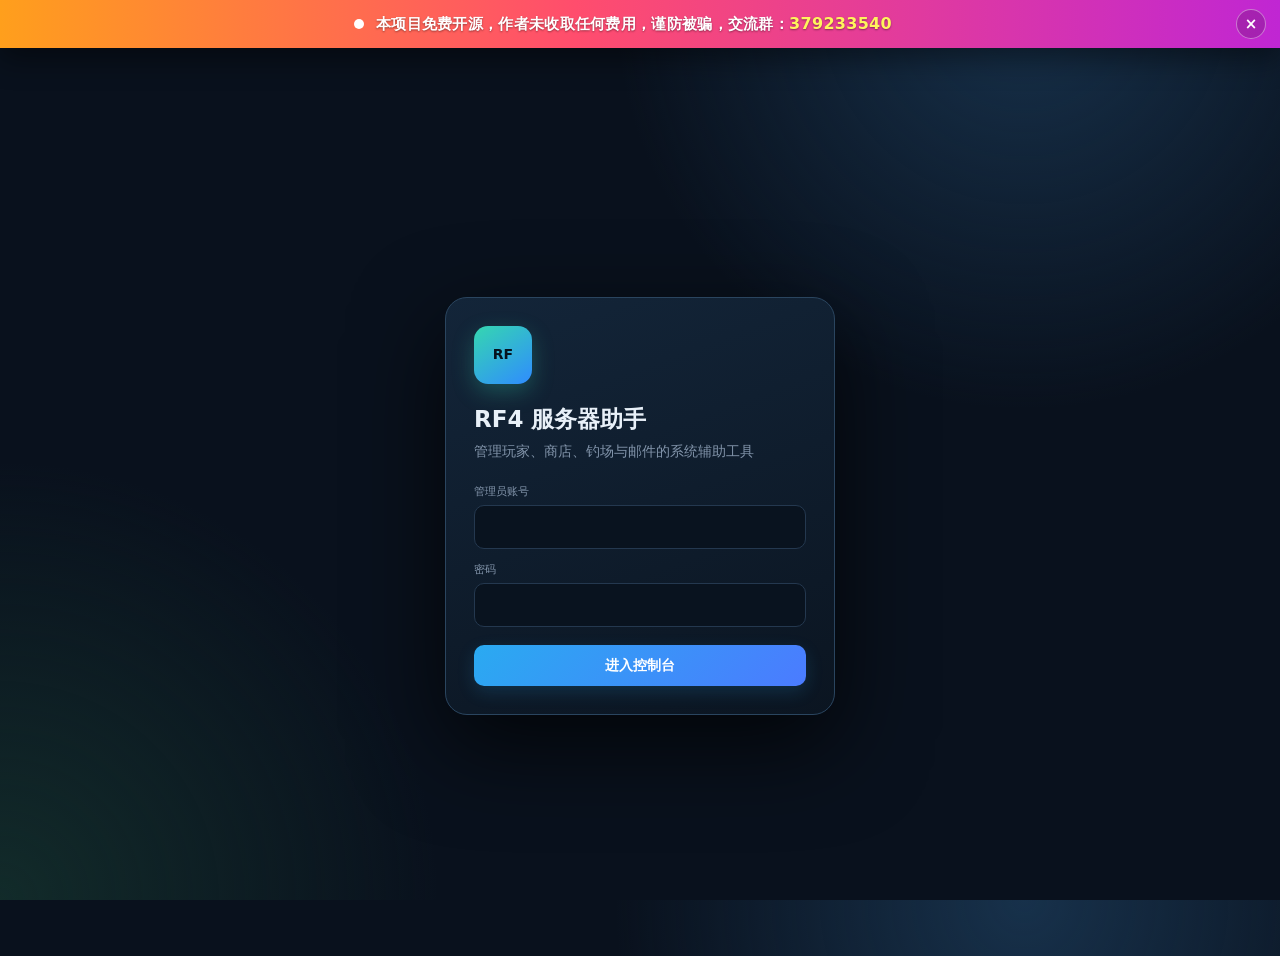
<file: internal/admin/web/index.html>
<!DOCTYPE html>
<html lang="zh-CN">
<head>
<meta charset="utf-8">
<meta name="viewport" content="width=device-width, initial-scale=1">
<title>RF4 服务器助手</title>
<style>
:root{--bg:#09111d;--bg2:#0d1725;--panel:#111e2e;--panel2:#162638;--line:#24384f;--text:#e8f0f8;--muted:#8294aa;--accent:#42b8ff;--accent2:#37e2b0;--danger:#ff6178;--warn:#ffbb55;--ok:#54d98c;--shadow:0 18px 40px #0008;--r:16px}
*{box-sizing:border-box}html,body{height:100%}body{margin:0;background:radial-gradient(circle at 80% 0,#17314b 0,transparent 30%),radial-gradient(circle at 0 100%,#122b2a 0,transparent 28%),var(--bg);color:var(--text);font:14px/1.55 "Segoe UI","Microsoft YaHei",system-ui,sans-serif}
button,input,select,textarea{font:inherit;color:var(--text)}button{cursor:pointer}input,select,textarea{width:100%;background:#09131f;border:1px solid var(--line);border-radius:10px;padding:10px 12px;outline:none;transition:.18s}input:focus,select:focus,textarea:focus{border-color:var(--accent);box-shadow:0 0 0 3px #42b8ff1e}textarea{resize:vertical;min-height:110px}
.btn{border:0;border-radius:10px;padding:10px 15px;background:linear-gradient(135deg,#2aaaf1,#4b7bff);color:#fff;font-weight:650;box-shadow:0 6px 18px #2aaaf12a;transition:.18s}.btn:hover{transform:translateY(-1px);filter:brightness(1.08)}.btn.alt{background:#1b3046;box-shadow:none}.btn.good{background:linear-gradient(135deg,#25b987,#36d6a3)}.btn.bad{background:linear-gradient(135deg,#d8465d,#ff6178)}.btn.sm{padding:6px 10px;font-size:12px}.btn:disabled{opacity:.45;cursor:not-allowed;transform:none}
.shell{display:grid;grid-template-columns:232px 1fr;min-height:100vh}.sidebar{position:sticky;top:0;height:100vh;padding:22px 16px;background:#08111cdf;border-right:1px solid var(--line);backdrop-filter:blur(16px);display:flex;flex-direction:column;gap:22px}.brand{display:flex;gap:12px;align-items:center;padding:4px 8px}.logo{width:42px;height:42px;border-radius:14px;background:linear-gradient(145deg,#35d7b0,#2f8cff);display:grid;place-items:center;font-weight:900;color:#06121d;box-shadow:0 8px 22px #35d7b044}.brand b{display:block;font-size:17px;letter-spacing:.04em}.brand span{color:var(--muted);font-size:11px;letter-spacing:.12em;text-transform:uppercase}.nav{display:flex;flex-direction:column;gap:5px}.nav button{display:flex;align-items:center;gap:11px;border:1px solid transparent;background:transparent;color:var(--muted);padding:11px 12px;border-radius:11px;text-align:left}.nav button:hover{background:#122238;color:var(--text)}.nav button.on{background:linear-gradient(90deg,#173650,#112238);color:#fff;border-color:#28506f}.nav .ico{width:22px;text-align:center;color:var(--accent)}.side-foot{margin-top:auto;padding:12px;background:#0b1623;border:1px solid var(--line);border-radius:14px}.side-foot .u{font-weight:700}.side-foot .m{font-size:11px;color:var(--muted);margin-bottom:10px}
.main{min-width:0;padding:24px 28px 42px}.topbar{display:flex;justify-content:space-between;gap:16px;align-items:center;margin-bottom:22px}.topbar h1{font-size:23px;margin:0 0 3px}.topbar p{margin:0;color:var(--muted);font-size:12px}.top-actions{display:flex;align-items:center;gap:10px}.status-dot{width:8px;height:8px;border-radius:50%;background:var(--ok);box-shadow:0 0 10px var(--ok)}
.view{display:none;animation:fade .2s ease}@keyframes fade{from{opacity:.3;transform:translateY(4px)}to{opacity:1;transform:none}}.view.on{display:block}
.grid{display:grid;gap:16px}.stats{grid-template-columns:repeat(4,minmax(0,1fr))}.card{background:linear-gradient(160deg,var(--panel),var(--bg2));border:1px solid var(--line);border-radius:var(--r);box-shadow:var(--shadow);padding:18px}.stat .k{color:var(--muted);font-size:12px}.stat .v{font-size:30px;font-weight:800;margin:6px 0}.stat .s{font-size:11px;color:var(--accent2)}.section-head{display:flex;justify-content:space-between;align-items:center;gap:12px;margin-bottom:14px}.section-head h2{font-size:16px;margin:0}.section-head small{color:var(--muted)}.toolbar{display:flex;gap:9px;align-items:center;flex-wrap:wrap}.toolbar .grow{flex:1;min-width:190px}.split{display:grid;grid-template-columns:340px minmax(0,1fr);gap:16px;align-items:start}.player-list{max-height:calc(100vh - 170px);overflow:auto}.player-row{display:flex;justify-content:space-between;gap:10px;padding:11px;border-radius:11px;border:1px solid transparent;cursor:pointer}.player-row:hover,.player-row.on{background:#14273b;border-color:#2a4963}.player-row .n{font-weight:700}.player-row .id{font-size:11px;color:var(--muted)}.pill{display:inline-flex;align-items:center;gap:5px;border-radius:999px;padding:3px 8px;background:#1c3148;color:#bcd1e4;font-size:11px}.pill.ok{background:#123a2e;color:#6ff0b7}.pill.bad{background:#441d28;color:#ff91a1}.online-dot{width:9px;height:9px;border-radius:50%;display:inline-block;flex:none}.online-dot.on{background:var(--ok);box-shadow:0 0 8px var(--ok)}.online-dot.off{background:var(--danger);box-shadow:0 0 6px #ff617866}.player-flags{display:flex;align-items:center;gap:8px;flex:none}.legend{display:inline-flex;align-items:center;gap:6px;color:var(--muted);font-size:11px;white-space:nowrap}.empty{padding:42px 16px;text-align:center;color:var(--muted)}
.player-hero{display:flex;justify-content:space-between;align-items:flex-start;gap:14px;margin-bottom:16px}.player-hero h2{margin:0;font-size:21px}.player-hero .sub{color:var(--muted);font-size:12px}.tabs{display:flex;gap:6px;border-bottom:1px solid var(--line);margin:12px 0 16px;overflow:auto}.tabs button{background:none;border:0;border-bottom:2px solid transparent;color:var(--muted);padding:9px 12px}.tabs button.on{color:#fff;border-color:var(--accent)}.form-grid{display:grid;grid-template-columns:repeat(4,minmax(0,1fr));gap:12px}.field label{display:block;color:var(--muted);font-size:11px;margin:0 0 5px}.field.span2{grid-column:span 2}.actions{display:flex;gap:8px;flex-wrap:wrap;margin-top:13px}
.table-wrap{overflow:auto;border:1px solid var(--line);border-radius:12px}table{width:100%;border-collapse:collapse;font-size:12.5px}th,td{padding:10px 11px;text-align:left;border-bottom:1px solid var(--line);white-space:nowrap}th{position:sticky;top:0;background:#101e2d;color:var(--muted);font-size:11px;text-transform:uppercase;letter-spacing:.04em;z-index:1}tr:last-child td{border-bottom:0}tbody tr:hover{background:#15263a}.mono{font-family:Consolas,monospace}.mini-input{padding:6px 8px;border-radius:7px;min-width:72px}.item-cell{display:flex;align-items:center;gap:12px}.fish-icon{width:80px;height:40px;object-fit:contain;flex:0 0 80px;border-radius:8px;cursor:zoom-in;transition:transform .16s ease,box-shadow .16s ease;transform-origin:left center}.fish-icon:hover{transform:scale(1.6);box-shadow:0 14px 34px #000c}.item-icon{width:52px;height:52px;object-fit:contain;border-radius:8px;background:#0b1726;border:1px solid var(--line);padding:3px;flex:0 0 52px;cursor:zoom-in;transition:transform .16s ease,box-shadow .16s ease,border-color .16s ease;transform-origin:left center}.item-icon:hover{transform:scale(2.4);box-shadow:0 14px 34px #000c;border-color:var(--accent)}tbody tr:has(.item-icon:hover){position:relative;z-index:12}.table-wrap:has(.item-icon:hover){overflow:visible}.tag{font-size:10px;padding:2px 6px;border-radius:5px;background:#25405b}.tag.gold{background:#493c1d;color:#ffd479}.tag.blue{background:#183e60;color:#84d5ff}.muted{color:var(--muted)}.right{text-align:right}.danger-text{color:#ff8797}
.skills{display:grid;grid-template-columns:repeat(2,minmax(0,1fr));gap:10px}.skill{border:1px solid var(--line);border-radius:12px;padding:12px;background:#0e1b29}.skill .top{display:flex;justify-content:space-between;align-items:center;margin-bottom:8px}.skill .top>div{min-width:0;overflow-wrap:anywhere}.skill .top>.pill{flex:none}.skill .edit .btn{flex:none;white-space:nowrap}.bar{height:7px;background:#08111b;border-radius:8px;overflow:hidden}.bar i{display:block;height:100%;background:linear-gradient(90deg,#32c9a3,#43a9ff)}.skill .edit{display:flex;gap:8px;margin-top:10px;align-items:center}.skill input{min-width:0;padding:7px 9px}.fish-table td{white-space:normal}.switch{appearance:none;width:38px;height:21px;border-radius:20px;background:#26394d;position:relative;cursor:pointer;border:1px solid #38506a;padding:0}.switch:after{content:"";position:absolute;width:15px;height:15px;border-radius:50%;background:#91a6ba;top:2px;left:2px;transition:.18s}.switch:checked{background:#1b725a}.switch:checked:after{left:19px;background:#b9ffe9}
.modal-bg{position:fixed;inset:0;background:#02070dcc;backdrop-filter:blur(5px);display:none;align-items:center;justify-content:center;padding:20px;z-index:50}.modal-bg.on{display:flex}.modal{background:#101d2b;border:1px solid #2a465f;border-radius:18px;box-shadow:0 28px 90px #000c;width:min(760px,96vw);max-height:90vh;overflow:auto;padding:20px}.modal h3{margin:0 0 4px}.modal .sub{color:var(--muted);font-size:12px;margin-bottom:16px}.results{margin-top:9px;max-height:260px;overflow:auto;border:1px solid var(--line);border-radius:10px}.result{padding:9px 11px;border-bottom:1px solid var(--line);display:flex;justify-content:space-between;gap:10px;cursor:pointer}.result:hover{background:#172b40}.result:last-child{border:0}.attach-row{display:grid;grid-template-columns:1fr 90px 38px;gap:8px;margin-bottom:8px}.mail-box{display:grid;grid-template-columns:1fr 340px;gap:16px}.log{max-height:250px;overflow:auto;font:12px/1.6 Consolas,monospace;background:#08121d;border-radius:10px;padding:12px;color:#a9bed3}
.toast{position:fixed;right:22px;bottom:22px;display:flex;flex-direction:column;gap:8px;z-index:80}.toast div{padding:11px 14px;border-radius:11px;background:#17364b;border:1px solid #2d6680;box-shadow:var(--shadow);animation:in .2s ease}@keyframes in{from{opacity:0;transform:translateX(15px)}to{opacity:1;transform:none}}.toast .bad{background:#481f2a;border-color:#7a3443}.toast .ok{background:#143b31;border-color:#286a58}
#login{min-height:100vh;display:grid;place-items:center;padding:20px}.login-card{width:min(390px,95vw);padding:28px;background:linear-gradient(160deg,#132539,#0b1521);border:1px solid #2a455f;border-radius:22px;box-shadow:0 30px 90px #000b}.login-card .logo{width:58px;height:58px;margin-bottom:18px}.login-card h1{font-size:23px;margin:0 0 4px}.login-card p{color:var(--muted);margin:0 0 20px}.login-card .field{margin-bottom:12px}
.notice{position:fixed;left:0;right:0;top:0;z-index:95;display:flex;align-items:center;justify-content:center;gap:12px;padding:12px 54px 12px 20px;background:linear-gradient(90deg,#ff9f1c,#ff4d6d 45%,#c026d3);color:#fff;font-weight:800;font-size:15px;letter-spacing:.02em;text-shadow:0 1px 2px #0006;box-shadow:0 10px 30px #0007;animation:noticeIn .35s ease}.notice[hidden]{display:none}.notice .pulse{width:10px;height:10px;flex:0 0 10px;border-radius:50%;background:#fff;box-shadow:0 0 0 0 #ffffff99;animation:pulse 1.6s infinite}.notice .msg{max-width:min(1100px,84vw);text-align:center;line-height:1.5}.notice .msg b{color:#fff45c;font-size:16px}.notice .close{position:absolute;right:14px;top:50%;transform:translateY(-50%);width:30px;height:30px;border-radius:50%;border:1px solid #ffffff66;background:#00000026;color:#fff;font-size:15px;line-height:1;display:grid;place-items:center;padding:0}.notice .close:hover{background:#00000055}@keyframes noticeIn{from{transform:translateY(-100%)}to{transform:none}}@keyframes pulse{0%{box-shadow:0 0 0 0 #ffffff99}70%{box-shadow:0 0 0 12px #ffffff00}100%{box-shadow:0 0 0 0 #ffffff00}}body.notice-on{padding-top:56px}
@media(max-width:1100px){.split{grid-template-columns:1fr}.player-list{max-height:300px}.stats{grid-template-columns:repeat(2,1fr)}.form-grid{grid-template-columns:repeat(2,1fr)}.mail-box{grid-template-columns:1fr}}@media(max-width:720px){.shell{grid-template-columns:1fr}.sidebar{height:auto;position:relative;padding:13px;min-width:0;overflow:hidden}.nav{flex-direction:row;overflow:auto;min-width:0;max-width:100%}.nav button{white-space:nowrap}.main{padding:16px}.topbar{align-items:flex-start}.stats,.form-grid,.skills{grid-template-columns:1fr}.modal-bg{padding:8px}}

.main,.card,.view,.sidebar,.nav{min-width:0}.nav{max-width:100%}.player-hero{flex-wrap:wrap}.player-hero>div,.player-row>div{min-width:0;max-width:100%}.player-hero h2,.player-row .n{overflow-wrap:anywhere}

@media(max-width:720px){.shell{grid-template-columns:minmax(0,1fr);width:100%;overflow-x:hidden}.field.span2{grid-column:auto}.toolbar .grow{min-width:100px}.player-hero .actions,.tabs{flex-wrap:wrap}.tabs button{flex:0 0 auto;white-space:nowrap}.nav button{flex:0 0 auto}}

/* 鱼群规则：单行紧凑开关条（说明默认收起、点「说明」展开），把视口高度让给下方的水域/鱼种列表 */
#fishRulesCard{padding:12px 16px}
#fishRulesCard .rules-strip{display:flex;align-items:center;gap:10px;flex-wrap:wrap}
#fishRulesCard .rules-strip>h2{font-size:15px;margin:0}
#fishRulesCard .rule-item{display:flex;align-items:center;gap:9px;padding:7px 12px;border:1px solid var(--line);border-radius:11px;background:#0e1b29;cursor:pointer;user-select:none}
#fishRulesCard .rule-item:hover{border-color:#2a4963}
#fishRulesCard .rule-item>span{font-size:13px;font-weight:600;white-space:nowrap}
#fishRulesCard #rulesStatus{flex:1;min-width:0;text-align:right;overflow-wrap:anywhere}
#fishRulesCard #rulesHelp{margin-top:10px;padding-top:10px;border-top:1px solid var(--line)}
#fishRulesCard .rule-help{display:grid;grid-template-columns:150px minmax(0,1fr);gap:8px;margin:4px 0;font-size:12px}
#fishRulesCard .rule-help>b{font-weight:600}
#fishRulesCard .rule-help>span{color:var(--muted);min-width:0;overflow-wrap:anywhere}
/* 咬钩参数：折叠摘要行（当前值常驻可见）+ 展开编辑 */
#fishEditor .params-bar{display:flex;align-items:center;gap:10px;flex-wrap:wrap;margin:2px 0 10px;font-size:12.5px}
#fishEditor .params-bar .vals{color:var(--muted);min-width:0;flex:1;overflow-wrap:anywhere}
#fishEditor .params-bar .vals b{color:var(--text);font-family:Consolas,monospace;font-weight:600}
#fishEditor .params-form{margin:0 0 10px}
/* 钓场页工作区：玩法开关卡固定在上，双栏等高；水域列表与鱼种表各自内滚（表头吸顶），表单和保存按钮固定可见。
   高度保底 600px：视口够高时贴合视口（整页不滚动），视口太矮时不再压缩列表、改为整页滚动——长列表任何窗口下都可操作 */
#view-fish.on{display:flex;flex-direction:column;height:max(600px,calc(100vh - 148px));min-height:600px}
/* 公告横幅会把整页顶下去 56px，同步抬高工作区基准避免出现无谓滚动 */
body.notice-on #view-fish.on{height:max(600px,calc(100vh - 204px))}
#fishRulesCard{flex:none}
#view-fish .fish-layout{flex:1;min-height:0}
#view-fish .fish-layout>.card{display:flex;flex-direction:column;min-height:0;overflow:hidden}
#view-fish .fish-layout>.card>:not(#fishAreas):not(#fishRows):not(#fishTabBodyRoster):not(#fishTabBodyZones){flex:none}
#fishAreas{margin-top:10px;flex:1;min-height:0;overflow:auto}
#fishEditor .tabs{flex:none}
#fishTabBodyRoster,#fishTabBodyZones{flex:1;min-height:0;display:flex;flex-direction:column}
#fishTabBodyRoster>:not(#fishRows){flex:none}
#fishRows{flex:1;min-height:0;display:flex;flex-direction:column}
#fishEditor .table-wrap{flex:1;min-height:0;overflow:auto}
@media(max-width:720px){
 #view-fish.on{display:block;height:auto;min-height:0}
 #view-fish .fish-layout>.card{display:block;overflow:visible}
 #fishAreas{max-height:45vh;overflow:auto}
 #fishEditor .table-wrap{max-height:60vh;overflow:auto}
}
#fishRulesCard.collapsed{padding:6px 14px}
#fishRulesCard.collapsed .rules-strip:not(:first-of-type),#fishRulesCard.collapsed #rulesHelp{display:none}
[hidden]{display:none!important} /* Edge UA 的 [hidden] 无 !important，会被 author display 覆盖 */
/* 地图区域编辑工作台：画布中心 + 悬浮工具条 + 右侧上下文面板 + 底部状态栏 */
#fishTabBodyZones{overflow:hidden}
.zone-workbench{display:flex;flex:1;min-height:0;height:100%}
.zone-canvas-wrap{flex:1;min-width:0;display:flex;flex-direction:column;position:relative;background:#0a1420;border:1px solid var(--line);border-radius:14px;overflow:hidden}
#zoneMapStage{position:relative;flex:none;margin:0 auto;background:#08111b;overflow:hidden;cursor:crosshair;user-select:none;touch-action:none;box-shadow:inset 0 0 0 1px #1a2f45}
#zoneMapStage.tool-pan{cursor:grab}#zoneMapStage.tool-pan:active{cursor:grabbing}
#zoneMapStage.tool-brush{cursor:cell}
#zoneMapInner{position:absolute;left:0;top:0;width:2048px;height:2048px;transform-origin:0 0}
#zoneMapInner img{position:absolute;inset:0;width:100%;height:100%;pointer-events:none}
#zoneMapInner canvas{position:absolute;inset:0;width:100%;height:100%;pointer-events:none}
#zoneMapNote{position:absolute;left:0;right:0;top:0;z-index:2;padding:9px 14px;background:#06111de6;border-bottom:1px solid #24384f;color:#cfe3f5;font-size:12.5px;line-height:1.5;pointer-events:none}
#zoneMapNote b{color:#7fd4ff}
/* 悬浮工具条（画布左上，Figma 式） */
.zone-toolbar{position:absolute;left:14px;top:14px;z-index:5;display:flex;flex-direction:column;gap:4px;background:#0e1b29ee;border:1px solid #2a465f;border-radius:12px;padding:6px;box-shadow:0 10px 28px #000a;backdrop-filter:blur(8px)}
.zone-tool{width:40px;height:40px;border-radius:9px;border:1px solid transparent;background:transparent;color:#9db4c8;display:grid;place-items:center;cursor:pointer;font-size:16px;position:relative;padding:0}
.zone-tool:hover{background:#14273b;color:#e8f0f8}
.zone-tool.on{background:#1b4f74;color:#fff;border-color:#3b8fd4}
.zone-tool .tip{position:absolute;left:48px;top:0;white-space:nowrap;background:#132338f2;border:1px solid #2a465f;border-radius:8px;padding:7px 11px;font-size:12px;color:var(--text);opacity:0;pointer-events:none;transition:opacity .12s;text-align:left;line-height:1.5;z-index:6}
.zone-tool:hover .tip{opacity:1}
.zone-tool .tip small{color:var(--muted)}
.zone-tool-sep{height:1px;background:#24384f;margin:3px 5px}
/* 底部状态栏 */
.zone-statusbar{flex:none;display:flex;flex-direction:column;gap:3px;padding:6px 14px;border-top:1px solid var(--line);background:#0b1623;font-size:12px;color:var(--muted)}
.zs-row{display:flex;align-items:center;gap:12px;min-height:22px;white-space:nowrap;overflow:hidden}
.zs-row>*{flex:none}
.zs-row #zmapReadout{flex:1 1 auto;min-width:0;overflow:hidden;text-overflow:ellipsis}
.zs-row .zone-legend{margin-left:auto}
.zone-legend{display:flex;gap:12px;flex-wrap:wrap;font-size:11px;color:var(--muted)}
.zone-legend i{display:inline-block;width:10px;height:10px;border-radius:2px;margin-right:4px;vertical-align:-1px}
/* 空态引导 */
.zone-empty-guide{position:absolute;inset:0;z-index:4;display:grid;place-items:center;pointer-events:none}
.zone-empty-guide .card{position:relative;pointer-events:auto;background:#0e1b29ee;border:1px solid #2a465f;border-radius:14px;padding:22px 26px;max-width:360px;box-shadow:0 18px 44px #000b;backdrop-filter:blur(8px)}
.zone-empty-guide ol{margin:10px 0 0;padding-left:20px;color:var(--muted);font-size:13px;line-height:2}
.guide-close{position:absolute;right:10px;top:8px;width:26px;height:26px;border-radius:8px;border:1px solid var(--line);background:#132338;color:var(--muted);cursor:pointer;font-size:15px;line-height:1;display:grid;place-items:center;padding:0}
.guide-close:hover{color:#fff;background:#1d3450}
/* 右侧上下文面板 */
.zone-side{flex:none;width:342px;display:flex;flex-direction:column;border-left:1px solid var(--line);background:#0d1927;min-height:0}
.zone-side-head{flex:none;padding:11px 14px;border-bottom:1px solid var(--line);display:flex;justify-content:space-between;align-items:center;gap:8px}
.zone-side-head b{font-size:14px}
.zone-side-body{flex:1;min-height:0;overflow:auto;padding:14px}
.zone-prop-footer{flex:none;padding:10px 14px;border-top:1px solid var(--line);display:flex;gap:8px;background:#0e1b29}
/* 属性面板分区 */
.prop-sec{margin-bottom:16px}
.prop-sec>b{display:block;font-size:11.5px;color:#7a92aa;letter-spacing:.08em;margin-bottom:8px;font-weight:700}
.seg{display:flex;border:1px solid #2a465f;border-radius:10px;overflow:hidden}
.seg button{flex:1;border:0;background:transparent;color:var(--muted);padding:9px 0;cursor:pointer;font:inherit;font-size:13px;transition:.12s}
.seg button.on{background:#1b4f74;color:#fff}
.btn.mode-on{background:#2f7d4f}
/* 区域卡片列表：色条 + 中文名药丸（悬停看英文key与权重） */
.zcard{position:relative;border:1px solid var(--line);border-left:4px solid var(--zc,#37e2b0);border-radius:12px;background:#0e1b29;padding:10px 12px;margin-bottom:10px;cursor:pointer;transition:border-color .12s,background .12s}
.zcard:hover{background:#122136}
.zcard.on{outline:2px solid var(--accent);outline-offset:-1px}
.zcard.off{opacity:.55}
.zcard .zc-top{display:flex;align-items:center;gap:8px}
.zcard .zc-top b{flex:1;min-width:0;overflow:hidden;text-overflow:ellipsis;white-space:nowrap;font-size:13.5px}
.zcard .zc-range{font-size:11px;color:var(--muted);margin-top:5px;font-family:Consolas,monospace;overflow:hidden;text-overflow:ellipsis;white-space:nowrap}
.zcard .zc-fish{display:flex;flex-wrap:wrap;gap:5px;margin-top:8px}
.zc-fish .fp{font-size:11px;padding:2.5px 9px;border-radius:999px;background:#1c3148;color:#cfe3f2;cursor:default}
.zc-fish .fp.w{background:#1f4f6f;color:#bfe4ff}
.zc-fish .fp.foreign{background:#3a2b14;color:#f0d3a8}
.zc-fish .fp.more{background:transparent;border:1px dashed #33506b;color:var(--muted)}
/* 区域列表行选中态（与地图高亮同步） */
.zone-row{cursor:pointer}
.zone-row.on{background:#14326f;border-color:#2b5ba8}
.zone-row.on td:first-child{box-shadow:inset 3px 0 0 var(--accent)}
/* 海图已有区号快捷条：大号数字徽章，点击即编辑 */
.sea-chips{display:flex;gap:8px;flex-wrap:wrap;margin:0 0 10px}
.sea-chip{display:inline-flex;align-items:center;gap:7px;padding:7px 12px;border:1px solid #2a4963;border-radius:10px;background:#0e1b29;cursor:pointer;font-weight:650}
.sea-chip:hover{border-color:var(--accent)}
.sea-chip .n{font:700 15px Consolas,monospace;color:#7fd4ff}
.sea-chip.off{opacity:.5}
.sea-chip small{font-weight:400;color:var(--muted)}
/* 画布顶部引导条（海图/无图地图说明当前交互方式） */
#zoneMapNote{position:absolute;left:0;right:0;top:0;z-index:2;padding:9px 14px;background:#06111de6;border-bottom:1px solid #24384f;color:#cfe3f5;font-size:12.5px;line-height:1.5;pointer-events:none}
#zoneMapNote b{color:#7fd4ff}
/* 侧栏水域行右侧徽标 */
.area-badges{display:flex;flex-direction:column;gap:3px;align-items:flex-end;flex:none}
/* ID 选择器的 display:flex 会压过 [hidden] 的 UA 规则（非 Chromium 内核），
   页签切换必须显式隐藏，否则两个页签同时渲染撑爆高度 */
#fishTabBodyRoster[hidden],#fishTabBodyZones[hidden]{display:none!important}
@media(max-width:720px){#view-fish .fish-layout{grid-template-columns:minmax(0,1fr)!important}#view-dashboard .duo{grid-template-columns:minmax(0,1fr)!important}#paramsBody .tunable-field{display:block}#paramsBody .tunable-field>div:last-child{margin-top:8px;width:100%}#paramsBody .tunable-field input{width:auto;min-width:50px;flex:1}}
/* 侧栏两行导航：名称 + 一句功能说明 */
.nav button .txt{display:flex;flex-direction:column;align-items:flex-start;min-width:0}
.nav button .txt small{font-size:10.5px;line-height:1.3;color:var(--muted);white-space:nowrap;overflow:hidden;text-overflow:ellipsis;max-width:150px}
.nav button.on .txt small{color:#9db4c8}
.ico{width:22px;height:22px;flex:none;display:grid;place-items:center;color:var(--accent)}
.ico svg{width:18px;height:18px;fill:none;stroke:currentColor;stroke-width:2;stroke-linecap:round;stroke-linejoin:round}
/* 总览常用操作卡片：图标 + 名称 + 一句说明 */
.qa-grid{display:grid;grid-template-columns:repeat(auto-fit,minmax(min(100%,210px),1fr));gap:12px}
.qa{display:flex;gap:11px;align-items:flex-start;text-align:left;padding:13px 14px;border:1px solid var(--line);border-radius:12px;background:#0e1b29;cursor:pointer;transition:.15s;color:var(--text)}
.qa:hover{border-color:var(--accent);transform:translateY(-1px)}
.qa .txt{display:flex;flex-direction:column;min-width:0}
.qa .txt b{font-size:13.5px}
.qa .txt small{color:var(--muted);font-size:11.5px;margin-top:2px;overflow-wrap:anywhere}
/* 参数可见说明与恢复默认 */
.tunable-hint{font-size:11px;color:var(--muted);margin-top:5px;overflow-wrap:anywhere}
.rule-mini{display:flex;justify-content:space-between;align-items:center;gap:10px;padding:8px 0;border-bottom:1px solid var(--line)}
.rule-mini:last-child{border-bottom:0}
:focus-visible{outline:2px solid var(--accent);outline-offset:2px;border-radius:4px}
/* 深色细滚动条（水域列表、玩家列表、表格、弹窗结果等所有滚动区） */
::-webkit-scrollbar{width:9px;height:9px}
::-webkit-scrollbar-track{background:transparent}
::-webkit-scrollbar-thumb{background:#2b4258;border-radius:9px;border:2px solid var(--bg2);background-clip:padding-box}
::-webkit-scrollbar-thumb:hover{background:#3e5d7d;border:2px solid var(--bg2);background-clip:padding-box}
::-webkit-scrollbar-corner{background:transparent}
/* 总览双栏 */
.duo{display:grid;grid-template-columns:1fr 1fr;gap:16px}
/* 总览双栏在窄屏折叠 */
@media(max-width:980px){.duo{grid-template-columns:minmax(0,1fr)!important}.tunable-fields{grid-template-columns:1fr}}

/* 参数行式布局：左标签+说明，右数值+操作，双列排布 */
.params-tabs{display:flex;gap:8px;flex-wrap:wrap;margin:2px 0 14px;padding-bottom:12px;border-bottom:1px solid var(--line)}.params-tab{padding:8px 16px;border:1px solid var(--line);background:var(--panel2);color:var(--muted);border-radius:8px;cursor:pointer;font:inherit;font-size:13px;line-height:1.3;transition:background .12s,color .12s,border-color .12s}.params-tab:hover{color:var(--text);border-color:var(--accent)}.params-tab.on{background:rgba(66,184,255,.14);border-color:var(--accent);color:var(--accent);font-weight:600}.params-tab small{display:block;font-weight:400;font-size:11px;opacity:.75;margin-top:1px}.tunable-group+.tunable-group{margin-top:18px}.tunable-group h3{font-size:14px;margin:0 0 2px}.tunable-fields{display:grid;grid-template-columns:1fr 1fr;gap:0 34px}.tunable-field{display:flex;gap:14px;align-items:center;justify-content:space-between;min-width:0;padding:9px 0;border-bottom:1px solid var(--line)}.tunable-field.tunable-wide{grid-column:1/-1}.tunable-field>div:first-child{flex:1;min-width:0}.tunable-field label{display:block;color:var(--text);margin:0;font-weight:600;overflow-wrap:anywhere}.tunable-field .tunable-hint{margin-top:2px}.tunable-field>div:last-child{display:flex;gap:8px;align-items:center;flex:none}.tunable-field.tunable-wide>div:last-child{flex-wrap:wrap;justify-content:flex-end}.tunable-field input{width:132px;min-width:0;flex:none;padding:7px 9px}.tunable-field input[type=number]{-moz-appearance:textfield}.tunable-field input[type=number]::-webkit-outer-spin-button,.tunable-field input[type=number]::-webkit-inner-spin-button{-webkit-appearance:none;margin:0}.tunable-field button{flex:none}.section-head{flex-wrap:wrap}
.event-gift-card{padding:14px 16px;background:linear-gradient(150deg,#132a3b,#0d1b29);border-color:#2a526c}.event-gift-intro{display:flex;gap:12px;align-items:flex-start;margin:8px 0 14px;padding:11px 12px;border:1px solid #28516a;border-radius:11px;background:#0b1b2a;color:#b7cada;font-size:12px}.event-gift-selector{display:grid;grid-template-columns:minmax(0,1fr) 180px;gap:10px;align-items:end;padding:12px;border:1px solid #31536b;border-radius:12px;background:#0c1927}.event-gift-selector label{display:block;color:var(--muted);font-size:11px;margin-bottom:5px}.event-gift-selector select{width:100%}.event-gift-plans{display:grid;gap:10px;margin-top:10px}.event-gift-plan{padding:12px;border:1px solid var(--line);border-radius:12px;background:#0c1927}.event-gift-plan-head{display:flex;align-items:center;gap:8px;flex-wrap:wrap;margin-bottom:10px}.event-gift-plan-head .event-gift-index{color:var(--muted);font-size:12px;margin-right:auto}.event-gift-items{display:grid;gap:8px}.event-gift-item{display:grid;grid-template-columns:minmax(0,1fr) 100px auto;gap:8px;align-items:center}.event-gift-item .picked{display:flex;align-items:center;gap:8px;min-width:0;padding:7px 9px;border:1px solid var(--line);border-radius:10px;background:#09131f}.event-gift-item .picked b{overflow:hidden;text-overflow:ellipsis;white-space:nowrap}.event-gift-item .picked span{color:var(--muted);font:11px Consolas,monospace;overflow:hidden;text-overflow:ellipsis;white-space:nowrap}.event-gift-item .qty{width:100px}.event-gift-item button{white-space:nowrap}.event-gift-preview{margin-top:12px;padding:10px 12px;border:1px dashed #31536b;border-radius:10px;background:#091521}.event-gift-preview summary{cursor:pointer;color:#b9d4e8;font-size:12px}.event-gift-preview pre{margin:8px 0 0;white-space:pre-wrap;overflow-wrap:anywhere;color:#8fb1c8;font:11px/1.5 Consolas,monospace}.event-gift-empty{padding:24px 12px;border:1px dashed var(--line);border-radius:10px;color:var(--muted);text-align:center}.event-gift-actions{display:flex;gap:8px;align-items:center;flex-wrap:wrap;margin-top:12px}.event-gift-actions .hint{color:var(--muted);font-size:11px;margin-left:auto}.event-gift-card .tunable-hint{max-width:900px}.event-gift-picker-groups{display:flex;gap:6px;flex-wrap:wrap;margin-bottom:8px}.event-gift-picker-groups button{border:1px solid var(--line);border-radius:8px;background:#0c1927;color:var(--muted);padding:6px 9px;font-size:12px}.event-gift-picker-groups button.on{border-color:var(--accent);background:#12324b;color:#d9f1ff}.event-gift-picker-results{max-height:360px;overflow:auto}.event-gift-picker-results .result button{width:100%;border:0;background:transparent;color:inherit;text-align:left;padding:0;display:flex;justify-content:space-between;gap:12px;align-items:center}
@media(max-width:720px){.event-gift-selector{grid-template-columns:minmax(0,1fr) minmax(0,1fr)}.event-gift-item{grid-template-columns:minmax(0,1fr) 84px auto}.event-gift-item button{font-size:11px;padding:6px 8px}.event-gift-actions .hint{width:100%;margin-left:0}}
.params-tabs{display:flex;gap:8px;flex-wrap:wrap;margin:2px 0 14px;padding-bottom:12px;border-bottom:1px solid var(--line)}.params-tab{padding:8px 16px;border:1px solid var(--line);background:var(--panel2);color:var(--muted);border-radius:8px;cursor:pointer;font:inherit;font-size:13px;line-height:1.3;transition:background .12s,color .12s,border-color .12s}.params-tab:hover{color:var(--text);border-color:var(--accent)}.params-tab.on{background:rgba(66,184,255,.14);border-color:var(--accent);color:var(--accent);font-weight:600}.params-tab small{display:block;font-weight:400;font-size:11px;opacity:.75;margin-top:1px}.tunable-group+.tunable-group{margin-top:18px}.tunable-group h3{font-size:14px;margin:0 0 2px}.tunable-fields{display:grid;grid-template-columns:1fr 1fr;gap:0 34px}.tunable-field{display:flex;gap:14px;align-items:center;justify-content:space-between;min-width:0;padding:9px 0;border-bottom:1px solid var(--line)}.tunable-field.tunable-wide{grid-column:1/-1}.tunable-field>div:first-child{flex:1;min-width:0}.tunable-field label{display:block;color:var(--text);margin:0;font-weight:600;overflow-wrap:anywhere}.tunable-field .tunable-hint{margin-top:2px}.tunable-field>div:last-child{display:flex;gap:8px;align-items:center;flex:none}.tunable-field.tunable-wide>div:last-child{flex-wrap:wrap;justify-content:flex-end}.tunable-field input{width:132px;min-width:0;flex:none;padding:7px 9px}.tunable-field input[type=number]{-moz-appearance:textfield}.tunable-field input[type=number]::-webkit-outer-spin-button,.tunable-field input[type=number]::-webkit-inner-spin-button{-webkit-appearance:none;margin:0}.tunable-field button{flex:none}.section-head{flex-wrap:wrap}
.grade-ratio-card{grid-column:1/-1;padding:14px 16px;border:1px solid var(--line);border-radius:12px;background:#0b1724}.grade-ratio-head{display:flex;justify-content:space-between;gap:12px;align-items:flex-start;margin-bottom:12px}.grade-ratio-head b{font-size:13px}.grade-ratio-summary{font-size:12px;color:var(--muted);overflow-wrap:anywhere}.grade-ratio-bar{display:flex;height:10px;border-radius:999px;overflow:hidden;background:#08111b;margin:10px 0 14px}.grade-ratio-bar i{display:block;min-width:0;transition:width .16s}.grade-ratio-row{display:grid;grid-template-columns:78px minmax(120px,1fr) 58px;align-items:center;gap:10px;margin:8px 0}.grade-ratio-row input[type=range]{width:100%;padding:0;border:0;box-shadow:none;accent-color:var(--accent)}.grade-ratio-row .share{font-family:Consolas,monospace;font-size:12px;text-align:right;color:var(--text)}.grade-ratio-actions{display:flex;gap:8px;justify-content:flex-end;flex-wrap:wrap;margin-top:12px}@media(max-width:720px){.grade-ratio-row{grid-template-columns:64px minmax(90px,1fr) 52px}.grade-ratio-head{display:block}.grade-ratio-summary{margin-top:6px}}
#storeSummary{max-width:100%;overflow-wrap:anywhere}
#playerHappyHour{overflow-wrap:anywhere}
.update-banner{display:flex;align-items:center;gap:12px;flex-wrap:wrap;margin:0 0 18px;padding:12px 16px;border:1px solid var(--accent);border-radius:12px;background:#0e2438;color:#bfe3ff;font-size:13px}.update-banner[hidden]{display:none}.update-banner.muted{border-color:var(--line);background:#101c2b;color:var(--muted)}.update-banner.warn{border-color:var(--warn);background:#3a2b14;color:#ffd9a0}.update-banner .update-actions{display:flex;gap:8px;margin-left:auto;align-items:center}.update-banner a{text-decoration:none;display:inline-block}
/* 发布说明页：读取发布包内的 发布说明.md */
.release-card{padding:0;overflow:hidden}.release-card>.section-head{padding:18px 22px;margin:0;border-bottom:1px solid var(--line)}.release-card>.section-head h2{font-size:19px}.release-card>.section-head p{margin:3px 0 0}.release-markdown{padding:22px 26px 34px}
@media(max-width:720px){.release-card>.section-head{padding:16px}.release-markdown{padding:18px 16px 28px}}
/* 关于页：README Markdown 渲染 */
.about-card{padding:0;overflow:hidden}
.about-head{display:flex;justify-content:space-between;align-items:flex-start;gap:16px;padding:22px 24px;border-bottom:1px solid var(--line);background:linear-gradient(135deg,#112a40,#111e2e)}
.about-head h2{margin:0 0 4px;font-size:20px}.about-head p{margin:0;color:var(--muted);font-size:12px}
.markdown-body{max-width:980px;margin:0 auto;padding:26px 30px 38px;line-height:1.78;overflow-wrap:anywhere}
.markdown-body>:first-child{margin-top:0}.markdown-body h1,.markdown-body h2,.markdown-body h3,.markdown-body h4,.markdown-body h5,.markdown-body h6{line-height:1.35;scroll-margin-top:20px}
.markdown-body h1{font-size:28px;margin:0 0 18px;padding-bottom:10px;border-bottom:1px solid var(--line)}.markdown-body h2{font-size:21px;margin:30px 0 12px;padding-bottom:7px;border-bottom:1px solid #1d3146}.markdown-body h3{font-size:17px;margin:24px 0 10px}
.markdown-body p{margin:0 0 13px;color:#d3e0ec}.markdown-body a{color:#62c7ff;text-decoration:none;border-bottom:1px solid #62c7ff55}.markdown-body a:hover{color:#9adfff;border-bottom-color:#9adfff}.markdown-body strong{color:#fff}
.markdown-body ul,.markdown-body ol{margin:0 0 14px;padding-left:26px}.markdown-body li{margin:4px 0}
.markdown-body code{padding:2px 6px;border-radius:5px;background:#0a1521;border:1px solid #1f3449;color:#9be8cf;font:12px/1.5 Consolas,"Cascadia Code",monospace}.markdown-body pre{margin:0 0 16px;padding:15px 17px;background:#08121e;border:1px solid var(--line);border-radius:12px;overflow:auto}.markdown-body pre code{padding:0;border:0;background:transparent;color:#c9d7e4;font-size:12px;white-space:pre}
.markdown-body blockquote{margin:0 0 16px;padding:10px 15px;border-left:3px solid var(--accent);background:#0e2032;color:#aac4da}.markdown-body hr{border:0;border-top:1px solid var(--line);margin:24px 0}
.markdown-body table{width:100%;border-collapse:collapse;margin:0 0 16px;font-size:13px;display:block;overflow-x:auto}.markdown-body th,.markdown-body td{padding:9px 11px;border:1px solid var(--line);text-align:left;vertical-align:top}.markdown-body th{background:#14263a;color:#fff;white-space:nowrap}.markdown-body tr:nth-child(even) td{background:#0d1927}
@media(max-width:720px){.about-head{padding:18px}.markdown-body{padding:20px 17px 28px}.markdown-body h1{font-size:23px}.markdown-body h2{font-size:18px}.about-head .btn{display:none}}
/* 鱼饵偏好：定宽列 + 自动换行，长规则不再把表格撑出横向滚动条 */
#baitTable table{table-layout:fixed;width:100%}
#baitTable th,#baitTable td{white-space:normal;word-break:break-word;vertical-align:top}
#baitTable .clamp{display:-webkit-box;-webkit-line-clamp:3;-webkit-box-orient:vertical;overflow:hidden}
#baitTable tr.ba-open .clamp{display:block;overflow:visible;-webkit-line-clamp:unset}
#baitTable .bait-head{display:flex;justify-content:space-between;align-items:flex-start;gap:8px}
#baitTable .bait-edit{flex:none}
.event-gift-editor{border:0;padding:0;margin:0;min-width:0}.event-gift-editor:disabled{opacity:.5}.event-gift-editor :disabled{cursor:not-allowed}.event-gift-status{margin:0 0 12px;padding:10px 12px;border:1px solid var(--line);border-radius:10px;background:#0c1927;color:var(--muted);font-size:12px;line-height:1.6}
@media(max-width:720px){.event-gift-item{grid-template-columns:minmax(0,1fr) auto}.event-gift-item .picked{grid-column:1/-1;flex-direction:column;align-items:flex-start;gap:3px}.event-gift-item .picked b,.event-gift-item .picked span{max-width:100%}}
</style>
</head>
<body>
<div id="noticeBar" class="notice" hidden>
  <span class="pulse"></span>
  <span class="msg"></span>
  <button class="close" type="button" aria-label="关闭" title="关闭">×</button>
</div>
<div id="login">
  <form class="login-card" onsubmit="doLogin(event)">
    <div class="logo">RF</div><h1>RF4 服务器助手</h1><p>管理玩家、商店、钓场与邮件的系统辅助工具</p>
    <div class="field"><label>管理员账号</label><input id="lu" autocomplete="username" required></div>
    <div class="field"><label>密码</label><input id="lp" type="password" autocomplete="current-password" required></div>
    <button class="btn" style="width:100%;margin-top:6px">进入控制台</button>
  </form>
</div>
<div class="shell" id="app" style="display:none">
  <aside class="sidebar">
    <div class="brand"><div class="logo">RF</div><div><b>服务器助手</b><span>RF4 Admin</span></div></div>
    <nav class="nav" id="nav">
      <button class="on" data-view="dashboard" onclick="go('dashboard')"><span class="ico"><svg viewBox="0 0 24 24"><path d="M3 10.5 12 3l9 7.5"/><path d="M5 9.5V21h5v-6h4v6h5V9.5"/></svg></span><span class="txt"><b>总览</b><small>服务状态 · 在线 · 最近改动</small></span></button>
      <button data-view="players" onclick="go('players')"><span class="ico"><svg viewBox="0 0 24 24"><circle cx="9" cy="8" r="3.5"/><path d="M2.5 20c.8-3 3.4-4.5 6.5-4.5s5.7 1.5 6.5 4.5"/><circle cx="17" cy="9" r="2.5"/><path d="M17.5 15.6c2 .4 3.5 1.6 4 3.9"/></svg></span><span class="txt"><b>玩家管理</b><small>档案 · 资产 · 护鱼网 · 技能</small></span></button>
      <button data-view="stores" onclick="go('stores')"><span class="ico"><svg viewBox="0 0 24 24"><path d="M21 8v12a1 1 0 0 1-1 1H4a1 1 0 0 1-1-1V8"/><path d="M2 4h20v4H2z"/><path d="M10 12h4"/></svg></span><span class="txt"><b>商店与库存</b><small>改货架价格和库存</small></span></button>
      <button data-view="fish" onclick="go('fish')"><span class="ico"><svg viewBox="0 0 24 24"><path d="M6.5 12c1.2-3.3 4.3-5.5 7.5-5.5 3.5 0 6 2.5 7 5.5-1 3-3.5 5.5-7 5.5-3.2 0-6.3-2.2-7.5-5.5Z"/><path d="M17.5 11v.01"/><path d="M6.5 12 3 9v6l3.5-3Z"/></svg></span><span class="txt"><b>钓场与鱼口</b><small>玩法开关 · 出什么鱼 · 咬钩快慢</small></span></button>
      <button data-view="hooks" onclick="go('hooks')"><span class="ico"><svg viewBox="0 0 24 24"><path d="M15 3v10a6 6 0 1 1-12 0V9"/><path d="M15 3l3 3-3 3"/></svg></span><span class="txt"><b>钩子手感</b><small>真实型号 · 入口容量 · 咬口概率</small></span></button>
      <button data-view="bait" onclick="go('bait')"><span class="ico"><svg viewBox="0 0 24 24"><path d="M12 3c3 4 5.5 7.4 5.5 10a5.5 5.5 0 0 1-11 0C6.5 10.4 9 7 12 3Z"/><path d="M9.8 13.5a2.2 2.2 0 0 0 2.2 2.2"/></svg></span><span class="txt"><b>鱼饵偏好</b><small>每种鱼爱吃的饵：规则 + 官服占比 + 实证</small></span></button>
      <button data-view="mail" onclick="go('mail')"><span class="ico"><svg viewBox="0 0 24 24"><rect x="2.5" y="5" width="19" height="14" rx="2"/><path d="m3 7 9 6 9-6"/></svg></span><span class="txt"><b>邮件</b><small>发消息和物品附件</small></span></button>
      <button data-view="params" onclick="go('params')"><span class="ico"><svg viewBox="0 0 24 24"><path d="M4 21v-7M4 10V3M12 21v-9M12 8V3M20 21v-5M20 12V3M1.5 14h5M9.5 8h5M17.5 16h5"/></svg></span><span class="txt"><b>游戏参数</b><small>玩法手感 · 经验结算倍率</small></span></button>
      <button data-view="release" onclick="go('release')"><span class="ico"><svg viewBox="0 0 24 24"><path d="M5 3h10l4 4v14H5z"/><path d="M9 9h6M9 13h6M9 17h4"/></svg></span><span class="txt"><b>发布说明</b><small>版本更新 · 修复内容</small></span></button>
      <button data-view="about" onclick="go('about')"><span class="ico"><svg viewBox="0 0 24 24"><circle cx="12" cy="12" r="9"/><path d="M12 10.5v5.5M12 7.5h.01"/></svg></span><span class="txt"><b>关于</b><small>项目说明 · README</small></span></button>
      <button data-view="audit" onclick="go('audit')"><span class="ico"><svg viewBox="0 0 24 24"><path d="M8 6h13M8 12h13M8 18h13M3.5 6h.01M3.5 12h.01M3.5 18h.01"/></svg></span><span class="txt"><b>审计日志</b><small>后台每次操作的留痕</small></span></button>
    </nav>
    <div class="side-foot"><div class="u" id="who">admin</div><div class="m"><span class="status-dot"></span> 服务在线</div><button class="btn alt sm" onclick="logout()">退出登录</button></div>
  </aside>
  <main class="main">
    <header class="topbar"><div><h1 id="pageTitle">总览</h1><p id="pageSub">服务器运行状态与快捷操作</p></div><div class="top-actions"><button class="btn alt" onclick="refreshCurrent()">刷新</button></div></header>
    <div class="update-banner" id="updateBanner" hidden><span id="updateText"></span><span class="update-actions"><a class="btn sm" id="updateMirror" target="_blank" rel="noreferrer" hidden>加速下载</a><a class="btn alt sm" id="updateDownload" target="_blank" rel="noreferrer" hidden>官方下载</a><a class="btn alt sm" id="updatePreview" target="_blank" rel="noreferrer" hidden>最新预览版</a><a class="btn alt sm" id="updateNotes" target="_blank" rel="noreferrer" hidden>更新说明</a><button class="btn alt sm" id="updateDismissBtn" onclick="dismissUpdate()">本版本不再提醒</button></span></div>
    <section class="view on" id="view-dashboard">
      <div class="grid stats" id="stats"></div>
      <div class="card" style="margin-top:16px"><div class="section-head"><h2>常用操作</h2><small>点卡片直达对应功能</small></div><div class="qa-grid" id="qaGrid"></div></div>
      <div class="duo" style="margin-top:16px">
        <div class="card"><div class="section-head"><h2>最近管理操作</h2><button class="btn alt sm" onclick="go('audit')">查看全部</button></div><div id="recentAudit"><div class="empty">读取中…</div></div></div>
        <div class="card"><div class="section-head"><h2>玩法开关</h2><button class="btn alt sm" onclick="go('fish')">去调整</button></div><div id="ruleOverview"><div class="empty">读取中…</div></div></div>
      </div>
    </section>
    <section class="view" id="view-players"><div class="split"><div class="card player-list"><div class="toolbar"><input class="grow" id="playerSearch" placeholder="搜索 UID / 昵称" onkeydown="if(event.key==='Enter')loadPlayers()"><button class="btn sm" onclick="loadPlayers()">搜索</button><span class="legend"><span class="online-dot on"></span>在线<span class="online-dot off"></span>不在线</span></div><div id="playerList" style="margin-top:12px"></div></div><div class="card" id="playerDetail"><div class="empty">选择左侧玩家开始管理</div></div></div></section>
    <section class="view" id="view-stores"><div class="card"><div class="toolbar"><select id="storeSelect" class="grow" onchange="loadStoreItems()"></select><input id="storeSearch" placeholder="搜索商品 / 名称" onkeydown="if(event.key==='Enter')loadStoreItems()"><button class="btn" onclick="loadStoreItems()">查询</button></div><div id="storeSummary" class="muted" style="margin:12px 0"></div><div class="table-wrap" id="storeTable"></div></div></section>
    <section class="view" id="view-fish"><div class="card" id="fishRulesCard" style="margin-bottom:12px"><div class="rules-strip"><h2>鱼口模式</h2><span id="biteModeInline" style="display:inline-flex;align-items:center;gap:6px;flex-wrap:wrap"><span id="biteModeBody">读取中…</span></span><small class="muted" id="biteModeStatus"></small></div><div class="rules-strip" style="margin-top:8px"><label class="rule-item"><span>硬性鱼口约束</span><input type="checkbox" class="switch" id="biteGateSwitch" disabled onchange="toggleFishRules('gate',this)"></label><label class="rule-item"><span>逐鱼种生态</span><input type="checkbox" class="switch" id="fishEcologySwitch" disabled onchange="toggleFishRules('ecology',this)"></label><label class="rule-item"><span>鱼群随机分布</span><input type="checkbox" class="switch" id="fishDistributionSwitch" disabled onchange="toggleFishRules('distribution',this)"></label><label class="rule-item"><span>鱼类吃饵偏好</span><input type="checkbox" class="switch" id="fishRulesSwitch" disabled onchange="toggleFishRules('bait',this)"></label><label class="rule-item"><span>天气与温度鱼口</span><input type="checkbox" class="switch" id="fishWeatherSwitch" disabled onchange="toggleFishRules('weather',this)"></label><label class="rule-item"><span>欢乐时光</span><input type="checkbox" class="switch" id="happyHourSwitch" disabled onchange="toggleFishRules('happy',this)"></label><small class="muted" id="rulesStatus"></small><button class="btn alt sm" id="rulesHelpBtn" aria-expanded="false" onclick="toggleRulesHelp()">说明 ⌄</button></div><div id="rulesHelp" hidden><p class="muted" style="margin:0 0 8px">各项独立保存；硬性约束、生态、天气、饵料和分布规则默认关闭，欢乐时光默认开启。上方「鱼口模式」一键切换五项组合。</p><div class="rule-help"><b>硬性鱼口约束</b><span id="biteGateMessage" role="status">正在读取开关。</span></div><div class="rule-help"><b>逐鱼种生态</b><span id="fishEcologyMessage" role="status">正在读取开关。</span></div><div class="rule-help"><b>鱼群随机分布</b><span id="fishDistributionMessage" role="status">正在读取开关。</span></div><div class="rule-help"><b>鱼类吃饵偏好</b><span id="fishRulesMessage" role="status">正在读取开关。</span></div><div class="rule-help"><b>天气与温度鱼口</b><span id="fishWeatherMessage" role="status">正在读取开关。</span></div><div class="rule-help"><b>欢乐时光</b><span id="happyHourMessage" role="status">正在读取开关。</span></div></div></div><div class="grid fish-layout" style="grid-template-columns:270px minmax(0,1fr)"><div class="card"><div class="section-head"><h2>水域</h2></div><input id="fishSearch" placeholder="筛选水域" oninput="renderFishAreas()"><div id="fishAreas"></div></div><div class="card" id="fishEditor"><div class="empty">选择水域配置鱼口</div></div></div></section>
    <section class="view" id="view-hooks"><div class="card"><div class="section-head"><div><h2>真实钩子型号档案</h2><small>物理数据来自 item_def；倍率和兜底值只影响咬口，不改钩子拉力</small></div></div><div class="toolbar"><input class="grow" id="hookSearch" placeholder="搜索 item_id / 厂牌，如 triple_20686、simmons" onkeydown="if(event.key==='Enter')loadHookProfiles()"><select id="hookSize"><option value="">全部尺寸</option></select><select id="hookFamily"><option value="">全部钩型族</option><option value="classic">Classic</option><option value="carp">Carp</option><option value="treble">Treble</option><option value="jighead">Jighead</option><option value="offset">Offset</option><option value="marine">Marine</option><option value="other">Other</option></select><button class="btn" onclick="loadHookProfiles()">查询</button></div><p class="muted" style="margin:10px 0">默认倍率 1.0、兜底值 0；修改后写入审计，最多 30 秒由主服热加载。入口容量按真实钩体长度计算。</p><div class="table-wrap" id="hookProfilesTable"><div class="empty">读取中…</div></div></div></section>
    <section class="view" id="view-bait"><div class="card"><div class="section-head"><div><h2>鱼饵偏好</h2><small id="baitSummary" class="muted">正在读取…</small></div></div><div class="toolbar"><input class="grow" id="baitSearch" placeholder="搜索鱼种 key / 中文名，如 pike、狗鱼" onkeydown="if(event.key==='Enter')loadBaitPrefs()"><input id="baitLoc" placeholder="水域（可选）" onkeydown="if(event.key==='Enter')loadBaitPrefs()"><select id="baitFilter" onchange="loadBaitPrefs()"><option value="">全部鱼种</option><option value="tier3">有 tier3 饵</option><option value="norule">规则表无条目</option><option value="rule">规则表有条目</option></select><button class="btn" onclick="loadBaitPrefs()">查询</button></div><p class="muted" style="margin:10px 0">三套证据并列：<b>规则</b>来自编译进服务端的 fishing_bait_rules.txt（严格模式生效）；<b>官服占比</b>来自 rf4records.com 全量渔获纪录（581,304 条，单饵样本 ≥5 才计入，占比 ≥5% 直接满档）；<b>tier</b> 来自 companion_bait_fish 实证（tier3 ×8 / tier2 ×4 / 在列 ×2）。最右「吃不吃」把三者过一遍判鱼逻辑，给出人话结论。点击行展开全部饵；点右侧「编辑」可改吃/不吃/底钓只吃并配置多组轮换。</p><div class="table-wrap" id="baitTable"></div></div></section>
    <section class="view" id="view-mail"><div class="mail-box"><div class="card"><div class="section-head"><h2>撰写邮件</h2><small>队列约 2 秒内由主服投递</small></div><div class="form-grid" style="grid-template-columns:1fr 1fr"><div class="field"><label>收件人 UID</label><input id="mailUid" type="number"></div><div class="field"><label>快捷载入玩家</label><input id="mailPlayerSearch" placeholder="搜索并回车" onkeydown="if(event.key==='Enter')findMailPlayer()"></div></div><div class="field" style="margin-top:12px"><label>邮件正文</label><textarea id="mailText" placeholder="写给玩家的消息…"></textarea></div><div class="section-head" style="margin-top:14px"><h2>附件</h2><button class="btn alt sm" onclick="addAttachment()">+ 添加附件</button></div><div id="attachments"></div><div class="actions"><button class="btn good" onclick="sendMail()">发送邮件</button><button class="btn alt" onclick="previewMail()">预览</button></div></div><div class="card"><div class="section-head"><h2>发送预览</h2></div><div id="mailPreview" class="empty">填写邮件后点击预览</div><div class="section-head" style="margin-top:20px"><h2>常用模板</h2></div><div class="actions"><button class="btn alt sm" onclick="mailTemplate('补偿')">补偿邮件</button><button class="btn alt sm" onclick="mailTemplate('活动奖励')">活动奖励</button><button class="btn alt sm" onclick="mailTemplate('测试')">测试邮件</button></div></div></div></section>
    <section class="view" id="view-params"><div class="card"><div class="section-head"><h2>游戏参数</h2><small>保存后按参数类型生效；部分服务端参数约 30 秒生效，活动奖励必须重启游戏客户端并重新登录</small></div><div class="params-tabs" id="paramsTabs"></div><div id="paramsBody"></div></div></section>
    <section class="view" id="view-release"><div class="card release-card"><div class="section-head"><div><h2>发布说明</h2><p class="muted">读取发布包内的 发布说明.md</p></div><button class="btn alt sm" onclick="loadReleaseNotes()">刷新</button></div><div class="markdown-body release-markdown" id="releaseBody"><div class="empty">读取中…</div></div></div></section>
    <section class="view" id="view-about"><div class="card about-card"><div class="about-head"><div><h2>关于本项目</h2><p>内容来自 README.md · 优先读取本地文件</p></div><a class="btn alt sm" href="https://github.com/OpenFisherCommunity/rf4_server_simulator" target="_blank" rel="noreferrer">在 GitHub 查看</a></div><div class="markdown-body" id="aboutReadme"><div class="empty">读取中…</div></div></div></section>
    <section class="view" id="view-audit"><div class="card"><div class="section-head"><h2>最近操作</h2><small>最新 200 条</small></div><div class="table-wrap" id="auditTable"></div></div></section>
  </main>
</div>
<div class="modal-bg" id="modalBg" onclick="if(event.target===this)closeModal()"><div class="modal" id="modal"></div></div>
<div class="toast" id="toast"></div>
<script>
let REFRESH_TIMER=null;
let TOKEN=localStorage.getItem('rf4_admin_token')||'';
let VIEW='dashboard',PLAYER=null,PLAYER_TAB='profile',FISH_AREA='',FISH_CFG=null,FISH_DIRTY=false,STORE_ITEMS=[],HOOK_PROFILES=[],HOOK_EDIT_ID='',FISH_ZONES=null,ZONE_EDIT=null;
const $=s=>document.querySelector(s);
for(let i=0;i<=33;i++)$('#hookSize').insertAdjacentHTML('beforeend',`<option value="${i}">${i}</option>`);
const esc=v=>String(v??'').replace(/[&<>"']/g,c=>({'&':'&amp;','<':'&lt;','>':'&gt;','"':'&quot;',"'":'&#39;'}[c]));
const fmt=n=>Number(n||0).toLocaleString('zh-CN');
const timeText=ts=>ts?new Date(Number(ts)*1000).toLocaleString('zh-CN'):'-';
const sleep=ms=>new Promise(r=>setTimeout(r,ms));
const API_ROOT=location.pathname.replace(/\/+$/,'').endsWith('/admin')?'/admin/api':'/api';
function apiURL(path){return (path==='/api'||path.startsWith('/api/'))?API_ROOT+path.slice(4):path}
async function api(path,opt={}){
  const r=await fetch(apiURL(path),{...opt,headers:{'Content-Type':'application/json','Authorization':'Bearer '+TOKEN,...(opt.headers||{})}});
  const text=await r.text();let data={};try{data=text?JSON.parse(text):{}}catch{data={raw:text}}
  if(!r.ok){if(r.status===401){logout()}throw new Error(data.error||('HTTP '+r.status))}return data;
}
function toast(msg,type='ok'){
  const d=document.createElement('div');d.className=type;d.textContent=msg;$('#toast').appendChild(d);
  setTimeout(()=>{d.style.opacity='0';d.style.transform='translateX(20px)';setTimeout(()=>d.remove(),220)},2600);
}
let MODAL_KIND='';
function showModal(title,sub,body,kind=''){
  MODAL_KIND=kind;
  $('#modal').innerHTML=`<div class="section-head"><div><h3>${esc(title)}</h3><div class="sub">${esc(sub||'')}</div></div><button class="btn alt sm" onclick="closeModal()">关闭</button></div>${body}`;
  $('#modalBg').classList.add('on');
}
function closeModal(force=false){
  if(!force&&MODAL_KIND==='bait'&&BR&&BR_INIT!==brSnapshot()&&!window.confirm('有未保存的修改，确定关闭吗？'))return;
  $('#modalBg').classList.remove('on');$('#modal').innerHTML='';MODAL_KIND='';
}
document.addEventListener('keydown',e=>{if(e.key==='Escape')closeModal()});
// ---- 版本更新提示（数据由 launcher 检测后随 /api/me、/api/dashboard 下发）----
let UPDATE=null;
function renderUpdate(u){
  const el=$('#updateBanner');
  if(!u||!u.available){el.hidden=true;return}
  UPDATE=u;el.hidden=false;
  el.classList.toggle('muted',u.channel==='preview'&&!u.forced);
  el.classList.toggle('warn',!!u.forced);
  $('#updateText').textContent=u.forced
    ?`当前版本过旧（${u.current_version}），建议尽快升级到 ${u.latest_version}`
    :`发现新版本 ${u.latest_version}（当前 ${u.current_version}）`;
  const safe=u=>typeof u==='string'&&(u.startsWith('https://github.com/')||u.startsWith('https://gh-proxy.com/https://github.com/'))?u:'';
  const setLink=(id,url,label)=>{const a=$(id);if(!a)return;if(safe(url)){a.href=url;if(label)a.textContent=label;a.hidden=false}else{a.removeAttribute('href');a.hidden=true}};
  setLink('#updateMirror',u.download_mirror_url,'加速下载');
  setLink('#updateDownload',u.download_url,'官方下载');
  // preview 用户自身就在 preview 通道，不重复给"最新预览版"入口。
  setLink('#updatePreview',u.channel==='preview'?'':u.preview_download_mirror,u.preview_version?`最新预览版 ${u.preview_version}`:'最新预览版');
  setLink('#updateNotes',u.notes_url);
  $('#updateDismissBtn').hidden=!!u.forced;
}
async function dismissUpdate(){
  try{
    const r=await fetch('/api/update/dismiss',{method:'POST',headers:{'Content-Type':'application/json'},body:JSON.stringify({version:UPDATE.latest_version})});
    if(!r.ok)throw new Error('HTTP '+r.status);
    $('#updateBanner').hidden=true;
  }catch(e){toast('操作失败：'+e.message,'bad')}
}
async function doLogin(e){
  e.preventDefault();
  try{
    const d=await api('/api/login',{method:'POST',body:JSON.stringify({username:$('#lu').value,password:$('#lp').value})});
    TOKEN=d.token;localStorage.setItem('rf4_admin_token',TOKEN);await boot();
  }catch(e){toast(e.message,'bad')}
}
function logout(){clearInterval(REFRESH_TIMER);REFRESH_TIMER=null;TOKEN='';localStorage.removeItem('rf4_admin_token');$('#app').style.display='none';$('#login').style.display='grid'}
async function boot(){
  try{
    const me=await api('/api/me');$('#who').textContent=me.username;$('#login').style.display='none';$('#app').style.display='grid';
    renderUpdate(me.update);
    const initial=location.hash.slice(1);go(titles[initial]?initial:'dashboard',true);if(!REFRESH_TIMER)REFRESH_TIMER=setInterval(()=>{if(!TOKEN)return;if(VIEW==='dashboard')loadDashboard(false).catch(()=>{});else if(VIEW==='players')loadPlayers(true).catch(()=>{})},8000);
  }catch(e){logout()}
}
const titles={dashboard:['总览','服务器正常吗 · 谁在玩 · 最近改了什么'],players:['玩家管理','档案 · 资产 · 背包 · 护鱼网 · 技能'],stores:['商店与库存','覆盖货架价格与库存，即时生效'],fish:['钓场与鱼口','玩法开关 · 各水域出什么鱼 · 咬钩快慢'],hooks:['钩子手感','真实型号 · 入口容量 · 咬口概率'],bait:['鱼饵偏好','每种鱼爱吃的饵料：规则表 + 官服占比 + 饵效证据'],mail:['邮件','给玩家发消息和物品附件'],params:['游戏参数','玩法手感与经验结算倍率，随时可调回默认'],audit:['审计日志','后台每次操作的留痕'],release:['发布说明','发布包内的版本更新 · 修复内容'],about:['关于','项目说明 · README.md']};
function go(name,fromHash=false){
  if(!titles[name])name='dashboard';
  VIEW=name;document.querySelectorAll('.nav button').forEach(b=>b.classList.toggle('on',b.dataset.view===name));
  document.querySelectorAll('.view').forEach(v=>v.classList.toggle('on',v.id==='view-'+name));
  $('#pageTitle').textContent=titles[name][0];$('#pageSub').textContent=titles[name][1];
  if(!fromHash&&location.hash!=='#'+name)history.replaceState(null,'','#'+name);
  refreshCurrent();
}
window.addEventListener('hashchange',()=>go(location.hash.slice(1),true));
function refreshCurrent(){
  const jobs={dashboard:loadDashboard,players:()=>loadPlayers(false),stores:loadStores,fish:loadFishAreas,hooks:loadHookProfiles,bait:loadBaitPrefs,mail:()=>{},params:loadTunables,audit:loadAudit,release:loadReleaseNotes,about:loadAbout};
  (jobs[VIEW]||(()=>{}))().catch(e=>toast(e.message,'bad'));
}
// 发放物品会偶发造成玩家坏档，暂时关闭前端入口；后端接口保留。
// 修复坏档问题后把此开关改回 true 即可恢复。
const GRANT_ITEM_UI_ENABLED=false;
// 总览常用操作：图标 + 名称 + 一句功能定义
const QUICK_ACTIONS=[
  ['grant','给玩家发物品','从物品目录发放到背包 / 护网','players'],
  ['profile','改玩家资产','等级 · 银币 · 金币 · 会员','players'],
  ['mail','发邮件','文本消息 + 物品附件','mail'],
  ['fish','调鱼口','各水域出什么鱼 · 咬钩快慢','fish'],
  ['store','商店货架','改卖的价格和库存','stores'],
  ['audit','查操作记录','后台改过什么都有留痕','audit'],
].filter(([id])=>GRANT_ITEM_UI_ENABLED||id!=='grant');
const QA_ICONS={
  grant:'<path d="M20 12v9H4v-9"/><path d="M2 7h20v5H2z"/><path d="M12 22V7"/><path d="M12 7H7.5a2.5 2.5 0 0 1 0-5C11 2 12 7 12 7Z"/><path d="M12 7h4.5a2.5 2.5 0 0 0 0-5C13 2 12 7 12 7Z"/>',
  profile:'<circle cx="12" cy="8" r="4"/><path d="M5 21c.9-3.4 3.8-5 7-5s6.1 1.6 7 5"/>',
  mail:'<rect x="2.5" y="5" width="19" height="14" rx="2"/><path d="m3 7 9 6 9-6"/>',
  fish:'<path d="M6.5 12c1.2-3.3 4.3-5.5 7.5-5.5 3.5 0 6 2.5 7 5.5-1 3-3.5 5.5-7 5.5-3.2 0-6.3-2.2-7.5-5.5Z"/><path d="M17.5 11v.01"/><path d="M6.5 12 3 9v6l3.5-3Z"/>',
  store:'<path d="M21 8v12a1 1 0 0 1-1 1H4a1 1 0 0 1-1-1V8"/><path d="M2 4h20v4H2z"/><path d="M10 12h4"/>',
  audit:'<path d="M8 6h13M8 12h13M8 18h13M3.5 6h.01M3.5 12h.01M3.5 18h.01"/>',
};
async function loadDashboard(refreshForm=true){
  const d=await api('/api/dashboard');
  renderUpdate(d.update);
  const stats=[['在线会话',d.sessions,'主服实时'],['玩家档案',d.players,'已创建'],['物品实例',d.items,'背包+装备'],['邮件',d.mails,'全部记录']];
  $('#stats').innerHTML=stats.map(([k,v,s])=>`<div class="card stat"><div class="k">${k}</div><div class="v">${fmt(v)}</div><div class="s">${s}</div></div>`).join('');
  $('#qaGrid').innerHTML=QUICK_ACTIONS.map(([icon,title,desc,view])=>`<button class="qa" onclick="go('${view}')"><span class="ico"><svg viewBox="0 0 24 24">${QA_ICONS[icon]}</svg></span><span class="txt"><b>${title}</b><small>${desc}</small></span></button>`).join('');
  loadDashboardSide().catch(()=>{});
}
// 总览侧栏：最近 5 条管理操作 + 4 个玩法开关只读速览
async function loadDashboardSide(){
  const [audits,tuns]=await Promise.all([api('/api/audit?limit=5'),api('/api/tunables')]);
  $('#recentAudit').innerHTML=audits.map(e=>`<div class="rule-mini"><span class="muted">${esc(timeText(e.TS??e.ts).slice(5))}</span><span class="tag blue">${esc(e.Action??e.action)}</span><span class="mono" style="overflow:hidden;text-overflow:ellipsis;white-space:nowrap">${esc((e.Target??e.target)||'')}</span></div>`).join('')||'<div class="empty">还没有操作记录</div>';
  const rules={fish_bait_rules_enabled:'新吃饵逻辑',fish_distribution_enabled:'鱼群分布',fish_weather_enabled:'天气鱼口',happy_hour_enabled:'欢乐时光',hook_nibble_enabled:'嘬饵机制'};
  $('#ruleOverview').innerHTML=Object.entries(rules).map(([k,n])=>{const on=tuns[k]===undefined?k==='happy_hour_enabled':tuns[k]==='1';return `<div class="rule-mini"><span>${n}</span><span class="pill ${on?'ok':''}">${on?'开启':'关闭'}</span></div>`}).join('')||'<div class="empty">读取失败</div>';
}
// 参数三件套：中文标签 + 输入框 + 可见的一行说明（第 4 项为默认值，第 5 项为说明）
const EVENT_BRANCHES_DEFAULT='9,10,11,12,13,14,15,16,17,18,19,20';
const EVENT_STAGE_GIFT_KEY='event_stage_gifts';
const EVENT_STAGE_SELECTION_KEY='rf4_event_stage_gift_selection';
const EVENT_BRANCH_LABELS={9:'MMXXIV',10:'MMXXIV EXTRA',11:'VII',12:'VII EXTRA',13:'MMXXV',14:'2025 EXTRA',15:'VIII',16:'VIII EXTRA',17:'MMXXVI',18:'2026 特别奖',19:'IX',20:'IX EXTRA'};
// PARAMS_PAGE 记住「游戏参数」最后停留的子页（gameplay/reward/event）。
let PARAMS_PAGE='';
let EVENT_GIFT_DRAFT=[];
let EVENT_GIFT_SELECTED={branch:13,stage:1};
let EVENT_GIFT_SELECTED_READY=false;
const EVENT_GIFT_NAME_CACHE=new Map();
let EVENT_GIFT_NAME_HYDRATION=0;
const TUNABLE_DEFS=[
  ['bite_probability','上鱼概率',1,'0~1。1=每竿必出；0.5=一半概率出鱼'],
  ['bite_delay_fixed','固定咬钩秒',0,'填 0=按延迟倍率随机；填了以后咬钩时间固定'],
  ['bite_delay_scale','咬钩延迟倍率',1,'整体加快或放慢咬钩：0.5=快一倍，2=慢一倍'],
  ['bite_delay_max','咬钩上限秒',20,'等待超过这个秒数必定咬钩（路亚除外）'],
  ['bite_delay_lure_max','路亚上限秒',6,'路亚钓法等待的秒数上限'],
  ['bait_pref_scale','饵效强度',1,'0=鱼不看饵；1=标准效果，按饵料偏好筛鱼'],
  ['bait_pref_weight_shift','饵效偏大体型',1,'越大越偏向个体大的鱼咬钩'],
  ['bite_gate_lure_diet_min','拟饵食性门槛',0.3,'硬性鱼口约束开启时，生态食性 lure 权重低于该值的鱼不攻拟饵（泥鳅0.20、鲤族0 被剔除；狗鱼2.07、江鳕0.63 保留）。范围 0~1'],
  ['bite_gate_layer_floor','水层超界杂口',0.01,'硬性鱼口约束开启时，钓层落在鱼种栖息水层范围±0.15 之外时权重乘该系数；0=完全杜绝，0.01=保留约1%极小杂口'],
  ['bite_gate_diet_min','天然饵食性门槛',0.25,'双票生态票门槛：diet_json 对应食性权重≥该值算「生态认」。0.25 高于合成基线 0.2 噪声地板。范围 0~1'],
  ['bite_gate_diet_floor','单票小口系数',0.05,'攻略证据与生态食性只认一边时权重乘该系数；两边都不认或明确禁饵则整鱼剔除'],
  ['bite_empty_retry_scale','空轮重排倍率',1,'空轮（无符合条件的鱼）后下一轮等待时间的倍率：0.25=空轮 5 秒重试（正常 20 秒上限不变）；1=与正常咬钩同节奏'],
  ['bite_gate_pity_rounds','保底杂口轮数',0,'连续空杆 N 轮后放宽环境因素（分布散布/水层地板）重掷一次保口；0=关闭。食性硬门不放宽：泥鳅永不攻拟饵'],
  ['fish_weight_scale','鱼体重倍率',1,'全地图鱼重整体缩放，2=两倍重'],
  ['fish_weight_cap','鱼重受钓具上限',0,'1=超出钓具负重的鱼按上限截断；0=不限制'],
  ['electric_locked_multiplier','电轮锁轮倍率',3,'电轮锁轮有效承力=当前机械承力与电机承力较小者的该倍率；默认3'],
  ['electric_motor_kg_per_power','电轮电机功率折算',1,'电机功率映射为承力公斤的系数；默认1，用于后续实机校准'],
['reel_slip_wear_low','泄力打滑≤24档磨损率',0.000001,'每次打滑扣掉的摩擦片寿命比例；0.000001=0.0001%。低档位几乎不磨。范围 1e-12 ~ 1'],
  ['reel_slip_wear_s25','泄力打滑25档磨损率',0.000025,'0.000025=0.0025%/次。范围 1e-12 ~ 1'],
  ['reel_slip_wear_s26','泄力打滑26档磨损率',0.00005,'0.00005=0.005%/次。范围 1e-12 ~ 1'],
  ['reel_slip_wear_s27','泄力打滑27档磨损率',0.000075,'0.000075=0.0075%/次。范围 1e-12 ~ 1'],
  ['reel_slip_wear_s28','泄力打滑28档磨损率',0.000095,'0.000095=0.0095%/次。范围 1e-12 ~ 1'],
  ['reel_slip_wear_max','泄力打滑29档(锁轮)磨损率',0.0001,'0.0001=0.01%/次；29档单次基准，除以打滑校准秒数得每秒率。范围 1e-12 ~ 1'],
  ['reel_slip_calibration_seconds','打滑校准秒数',41.7,'把29档单次基准换算成每秒磨损率的除数：越大=同样打滑时长磨损越少；41.7 对齐官服 W5 实测 0.00024%/s。范围 0.01 ~ 3600'],
  ['reel_slip_deadband_ratio','打滑判定门槛倍率',1.05,'拉力 ≤ 泄力×该倍率不算打滑：1=只要超泄力就磨；官服 1.04× 实测零磨损，默认 1.05 留死区。范围 1 ~ 10'],
  ['wear_stress_oil_per_s','轮油受力磨损率(%/s)',0.0004,'每搏鱼受力秒扣的轮油寿命百分点；官服实测 ≈0.0004。范围 0 ~ 0.01，0=关通道'],
  ['wear_stress_gear_per_s','主齿轮受力磨损率(%/s)',0.0004,'每搏鱼受力秒扣的主齿轮寿命百分点；官服实测 ≈0.0004。范围 0 ~ 0.01，0=关通道'],
  ['wear_stress_bearing_per_s','轴承受力磨损率(%/s)',0.00012,'每搏鱼受力秒扣的轴承寿命百分点；官服实测 ≈0.00012。范围 0 ~ 0.01，0=关通道'],
  ['wear_stress_spool_per_s','线杯受力磨损率(%/s)',0.00012,'每搏鱼受力秒扣的线杯寿命百分点；官服实测 ≈0.00012。范围 0 ~ 0.01，0=关通道'],
  ['wear_stress_guides_per_s','导环受力磨损率(%/s)',0.0004,'每搏鱼受力秒扣的导环寿命百分点；官服实测 ≈0.0004。范围 0 ~ 0.01，0=关通道'],
  ['wear_stress_rodblank_per_s','竿坯受力磨损率(%/s)',0.00003,'每搏鱼受力秒扣的竿坯寿命百分点；官服实测 ≈0.00003。范围 0 ~ 0.01，0=关通道'],
  ['wear_leader_per_stress_sec','前导受力磨损率(%/s)',0.00005,'每搏鱼受力秒扣的前导寿命百分点；底钓2 单场实测 ≈0.00005。范围 0 ~ 0.01，0=关通道'],
  ['reel_load_tick_seconds','负载上报兜底秒',1.9,'第一条14/8负载上报没有前序时刻时按此秒数起算。范围 0.01 ~ 600'],
  ['reel_load_max_tick_seconds','负载上报最大秒',5,'两条14/8之间最多折算的秒数，防止迟到上报一次烧完。范围 0.01 ~ 600'],
  ['hook_nibble_enabled','嘬饵机制',0,'0=默认关闭，普通鱼和奖杯鱼首次抬竿不判嘬饵；1=恢复钩型嘬饵判定。中钩后的保持率倍率始终生效'],
  ['hook_spawn_match_strength','钩型发鱼软匹配强度',0,'0=默认关闭；1=标准；2=更偏向与钩型匹配的鱼重档位。只影响发鱼，不改后台咬口/保持率倍率'],
  ['grade_ratio_enabled','档位比例开关',1,'三选一发鱼模式之一（在「发鱼模式」卡片切换）；开启时按四档滑杆出鱼并覆盖鱼猎阶段权重与钩型发鱼软匹配'],
  ['grade_pct_below','未达标权重',3,'未达标档的相对权重，保存时自动归一'],
  ['grade_pct_qualified','合格权重',87.5,'合格档的相对权重，保存时自动归一'],
  ['grade_pct_trophy','奖杯权重',9,'奖杯档的相对权重，保存时自动归一'],
  ['grade_pct_super','蓝冠权重',0.5,'蓝冠档的相对权重，保存时自动归一'],
  ['fight_power_scale','搏斗拉力倍率',1,'越低鱼挣扎越小、越不易断线；1=原版'],
  ['fish_pull_ln_slope','拉力体重斜率',0.35,'f8=k×体重kg 的种内 ln(w_kg) 斜率：调大则大鱼相对更沉；官方样本 0.3~0.4'],
  ['fish_pull_fallback_k','未测鱼拉力兜底K',17.5,'不在拉力 K 表/习性组表的鱼种拉力基值(N/kg)：调小则未测种更省力'],
  ['fish_initial_stamina_ratio','鱼初始体力比例(f6)',0.5628,'未实测鱼种的 f6 抗疲劳系数：0.05~1，越大越不易疲劳。官方 14 个实测鱼种已改用逐鱼种 f6 量化表（含体重台阶），本参数仅对未实测鱼种生效，对实测种无效；未实测海水种固定 0.50（本参数对它们不生效）；0=回退默认'],
  ['xp_gain','经验倍率',1,'结算经验整体缩放，1.5=多 50% 经验'],
  ['release_xp_ratio','放生经验比例',0.5,'放生时拿到入护经验的几成，0.5=一半'],
  ['fish_escape_taunt','跑鱼提示',1,'1=随机嘲讽文案；0=回退官方“鱼脱钩了”模板'],
  ['fish_hooked_chat','上钩播报',0,'确认鱼已挂钩时仅向本人显示快捷栏竿号、鱼种和克级重量；默认关闭'],
  ['condition_health_enabled','健康动态（饥寒掉血）',1,'0=关闭：饿/冻不再掉血、生命恒满血；药品（Sorbimax）不扣数量也无恢复效果。1=饥饿或严寒时生命条缓慢下降，脱离后缓慢自愈'],
  ['condition_fishing_pause_enabled','垂钓中精力停摆',1,'0=关闭：竿在水里时精力照常自然恢复；1=竿在水里时精力暂停恢复，收竿后照常快速回满'],
  ['loot_box_enabled','钓获礼包开关',0,'默认关闭；1=钓上鱼按概率开礼包'],
  ['loot_box_chance','礼包触发概率',0.05,'0~1；留空则用 kv.loot_box_defs 里的 chance'],
  ['loot_box_trophy_guarantee','奖杯/蓝冠保底',1,'1=钓到奖杯或蓝冠鱼必定开一包；0=关'],
  ['card_drop_normal','普通 / 达标鱼掉卡率',0.001,'0~1。默认 0.001 = 0.1%，每尾实际钓获抽一次'],
  ['card_drop_star','星鱼掉卡率',0.5,'0~1。默认 0.5 = 50%'],
  ['card_drop_blue','蓝冠鱼掉卡率',0.8,'0~1。默认 0.8 = 80%'],
  ['card_drop_rare_scale','稀有鱼掉卡系数',0.25,'0~1。稀有、超稀有鱼统一乘此系数，默认 0.25'],
  ['event_newyear_enabled','新年任务',1,'出厂默认开启；开启后下发活动分支；开启会自动关闭周年活动'],
  ['event_anniversary_enabled','周年纪念任务',0,'开启后下发周年活动分支；开启会自动关闭新年活动；关闭后只保留永久资格'],
  ['event_branches','活动分支',EVENT_BRANCHES_DEFAULT,'逗号分隔的分支 ID（9~20）；留空表示不下发任何活动分支'],
  ['event_anniversary_end_unix','活动结束时间',1825632000,'UTC 日期时间，新年与周年面板共用的倒计时终点；默认 2027-11-08 00:00 UTC'],
];
function eventStageGiftRows(raw){
  if(!raw)return [];
  let parsed;
  try{parsed=JSON.parse(raw)}catch{return []}
  if(!parsed||typeof parsed!=='object'||Array.isArray(parsed))return [];
  const rows=[];
  for(const [branch,stages] of Object.entries(parsed)){
    if(!stages||typeof stages!=='object'||Array.isArray(stages))continue;
    for(const [stage,gifts] of Object.entries(stages)){
      if(!Array.isArray(gifts))continue;
      rows.push({branch:Number(branch)||9,stage:Number(stage),gifts:gifts.map(g=>({item:String(g?.item??''),name:String(g?.name??''),qty:Math.max(1,Math.min(99,Number(g?.qty)||1))}))});
    }
  }
  rows.sort((a,b)=>a.branch-b.branch||a.stage-b.stage);
  return rows;
}
function eventGiftBranchOptions(selected){
  const branches=eventGiftConfiguredBranches();
  return branches.length?branches.map(id=>`<option value="${id}"${Number(selected)===id?' selected':''}>${id} · ${EVENT_BRANCH_LABELS[id]}</option>`).join(''):'<option value="">未配置活动分支</option>';
}
function eventGiftConfiguredBranches(t=lastTunables){
  return [...new Set(String(t.event_branches??EVENT_BRANCHES_DEFAULT).split(',').map(x=>x.trim()).filter(x=>/^\d+$/.test(x)).map(Number).filter(x=>EVENT_BRANCH_LABELS[x]))].sort((a,b)=>a-b);
}
function eventGiftDisabledReason(t=lastTunables){
  if(String(t.event_newyear_enabled??1)!=='1'&&String(t.event_anniversary_enabled??0)!=='1')return '尚未开启限时活动。请先在上方开启新年任务或周年纪念任务，再编辑阶段奖励。';
  if(!eventGiftConfiguredBranches(t).length)return '尚未配置活动分支。请先在上方填写并保存活动分支，再编辑阶段奖励。';
  return '';
}
function eventGiftCanEdit(){return !eventGiftDisabledReason()&&eventGiftConfiguredBranches().includes(EVENT_GIFT_SELECTED.branch)}
function eventGiftStageCount(branch){return EVENT_BRANCH_LABELS[branch]?([14,18].includes(Number(branch))?10:7):0}
function eventGiftStageOptions(selected){
  const count=eventGiftStageCount(EVENT_GIFT_SELECTED.branch);
  return count?Array.from({length:count+1},(_,i)=>i).map(n=>`<option value="${n}"${Number(selected)===n?' selected':''}>${n===0?'全部完成额外奖励':`阶段 ${n}`}</option>`).join(''):'<option value="">暂无可选阶段</option>';
}
function eventStageGiftSavedSelection(){
  try{
    const v=JSON.parse(localStorage.getItem(EVENT_STAGE_SELECTION_KEY)||'null');
    if(v&&EVENT_BRANCH_LABELS[v.branch]&&Number(v.stage)>=0&&Number(v.stage)<=eventGiftStageCount(v.branch))return {branch:Number(v.branch),stage:Number(v.stage)};
  }catch(e){}
  return null;
}
function rememberEventStageGiftSelection(){
  try{localStorage.setItem(EVENT_STAGE_SELECTION_KEY,JSON.stringify(EVENT_GIFT_SELECTED))}catch(e){}
}
function eventStageGiftFind(branch,stage){return EVENT_GIFT_DRAFT.find(x=>Number(x.branch)===Number(branch)&&Number(x.stage)===Number(stage))||null}
function eventStageGiftCurrent(){return eventStageGiftFind(EVENT_GIFT_SELECTED.branch,EVENT_GIFT_SELECTED.stage)}
function eventGiftName(gift){return gift.name||gift.item||'未选择物品'}
function eventGiftCatalogKind(item){
  return item?.group||item?.kind||'商品';
}
async function hydrateEventStageGiftNames(){
  const token=++EVENT_GIFT_NAME_HYDRATION;
  const ids=[...new Set(EVENT_GIFT_DRAFT.flatMap(plan=>(plan.gifts||[]).map(g=>String(g.item||'').trim()).filter(Boolean)))];
  const missing=ids.filter(id=>!EVENT_GIFT_NAME_CACHE.has(id));
  await Promise.all(missing.map(async id=>{
    try{
      const list=await api('/api/catalog/items?q='+encodeURIComponent(id)+'&limit=5');
      const item=list.find(x=>String(x.item_id||'')===id);
      EVENT_GIFT_NAME_CACHE.set(id,String(item?.name||id));
    }catch(e){
      EVENT_GIFT_NAME_CACHE.set(id,id);
    }
  }));
  if(token!==EVENT_GIFT_NAME_HYDRATION)return;
  let changed=false;
  for(const plan of EVENT_GIFT_DRAFT){
    for(const gift of plan.gifts||[]){
      if(gift.item&&!gift.name){
        gift.name=EVENT_GIFT_NAME_CACHE.get(gift.item)||gift.item;
        changed=true;
      }
    }
  }
  if(changed)renderEventStageGifts();
}
function eventGiftPlanHTML(plan){
  const gifts=plan?.gifts||[];
  return `<article class="event-gift-plan"><div class="event-gift-plan-head"><span class="event-gift-index">${EVENT_GIFT_SELECTED.stage===0?'全部完成额外奖励（奖杯自动发放，无需添加）':'当前阶段奖励'}</span><span class="pill">${gifts.length?`已选 ${gifts.length} 种物品`:'暂无奖励'}</span></div>
    ${gifts.length?`<div class="event-gift-items">${gifts.map((gift,j)=>`<div class="event-gift-item" data-item="${esc(gift.item)}" data-name="${esc(gift.name)}"><button class="picked" type="button" onclick="openEventStageGiftPicker(${j})"><b>${esc(eventGiftName(gift))}</b><span>${esc(gift.item||'点击选择物品')}</span></button><input class="qty" type="number" aria-label="物品数量" min="1" max="99" step="1" value="${gift.qty}" oninput="eventStageGiftRead()"><button class="btn alt sm" onclick="removeEventStageGiftItem(${j})">移除物品</button></div>`).join('')}</div>`:'<div class="event-gift-empty">此阶段暂无奖励。</div>'}
    <div class="actions" style="margin-top:9px"><button class="btn alt sm" onclick="addEventStageGiftItem()">＋ 添加奖励物品</button></div></article>`;
}
function eventStageGiftJSON(){
  const out={};
  for(const row of EVENT_GIFT_DRAFT){
    if(!row.gifts?.length)continue;
    const branch=String(Number(row.branch)||9),stage=String(Number(row.stage??1));
    out[branch]??={};
    out[branch][stage]=(row.gifts||[]).map(g=>({item:String(g.item||'').trim(),qty:Math.max(1,Math.min(99,Math.round(Number(g.qty)||1)))}));
  }
  return JSON.stringify(out,null,2);
}
function eventStageGiftRead(){
  const plan=eventStageGiftCurrent(), el=$('#eventStageGiftPlans');
  if(plan&&el){plan.gifts=[...el.querySelectorAll('.event-gift-item')].map(item=>({item:item.dataset.item||'',name:item.dataset.name||'',qty:Math.max(1,Math.min(99,Math.round(Number(item.querySelector('.qty')?.value)||1)))}))}
  const preview=$('#eventStageGiftJson');
  if(preview)preview.textContent=EVENT_GIFT_DRAFT.length?eventStageGiftJSON():'（空配置：不发放阶段奖励）';
}
function renderEventStageGifts(){
  const plans=$('#eventStageGiftPlans');
  if(!plans)return;
  const plan=eventStageGiftCurrent();
  plans.innerHTML=eventGiftPlanHTML(plan);
  eventStageGiftRead();
  const count=$('#eventStageGiftCount');
  if(count)count.textContent=`已配置 ${EVENT_GIFT_DRAFT.filter(x=>x.gifts?.length).length} 个阶段`;
}
function eventStageGiftSwitch(){
  if(!eventGiftCanEdit())return;
  eventStageGiftRead();
  EVENT_GIFT_SELECTED={branch:Number($('#eventGiftBranch')?.value)||13,stage:Number($('#eventGiftStage')?.value??1)};
  EVENT_GIFT_SELECTED.stage=Math.min(EVENT_GIFT_SELECTED.stage,eventGiftStageCount(EVENT_GIFT_SELECTED.branch));
  $('#eventGiftStage').innerHTML=eventGiftStageOptions(EVENT_GIFT_SELECTED.stage);
  rememberEventStageGiftSelection();
  renderEventStageGifts();
}
function addEventStageGiftItem(){
  if(!eventGiftCanEdit())return;
  eventStageGiftRead();
  let plan=eventStageGiftCurrent();
  if(!plan){plan={branch:EVENT_GIFT_SELECTED.branch,stage:EVENT_GIFT_SELECTED.stage,gifts:[]};EVENT_GIFT_DRAFT.push(plan)}
  plan.gifts.push({item:'',name:'',qty:1});
  renderEventStageGifts();
  openEventStageGiftPicker(plan.gifts.length-1);
}
function removeEventStageGiftItem(i){
  if(!eventGiftCanEdit())return;
  eventStageGiftRead();
  const plan=eventStageGiftCurrent();if(!plan)return;
  plan.gifts.splice(i,1);
  if(!plan.gifts.length)EVENT_GIFT_DRAFT=EVENT_GIFT_DRAFT.filter(x=>x!==plan);
  renderEventStageGifts();
}
let EVENT_GIFT_PICK_INDEX=-1,EVENT_GIFT_PICK_GROUP='';
function openEventStageGiftPicker(i){
  if(!eventGiftCanEdit())return;
  eventStageGiftRead();EVENT_GIFT_PICK_INDEX=i;EVENT_GIFT_PICK_GROUP='';
  showModal('选择奖励物品','按分类查找物品。',`<div id="eventGiftGroups" class="event-gift-picker-groups"><div class="empty">读取商品分类…</div></div><input id="eventGiftSearch" placeholder="搜索当前分类中的商品名称或 ID" oninput="searchEventStageGiftItems()"><div class="results event-gift-picker-results" id="eventGiftResults"><div class="empty">请选择商品分类</div></div>`,'event-gift');
  loadEventStageGiftGroups();
}
async function loadEventStageGiftGroups(){
  try{
    const groups=await api('/api/catalog/groups?complete_only=1');
    const el=$('#eventGiftGroups');if(!el)return;
    if(!groups.length){el.innerHTML='<div class="empty">没有可选商品分类</div>';return;}
    if(!groups.some(x=>x.key===EVENT_GIFT_PICK_GROUP))EVENT_GIFT_PICK_GROUP=groups[0].key;
    el.innerHTML=groups.map(x=>`<button type="button" class="${x.key===EVENT_GIFT_PICK_GROUP?'on':''}" data-group="${esc(x.key)}">${esc(x.name)} <small>(${x.count})</small></button>`).join('');
    el.querySelectorAll('button[data-group]').forEach(btn=>btn.onclick=()=>selectEventStageGiftGroup(btn.dataset.group));
    searchEventStageGiftItems();
  }catch(e){if($('#eventGiftGroups'))$('#eventGiftGroups').innerHTML='<div class="empty">读取商品分类失败</div>';if($('#eventGiftResults'))$('#eventGiftResults').innerHTML='<div class="empty">读取商品目录失败</div>';}
}
function selectEventStageGiftGroup(group){
  EVENT_GIFT_PICK_GROUP=group;
  $('#eventGiftGroups')?.querySelectorAll('button[data-group]').forEach(btn=>btn.classList.toggle('on',btn.dataset.group===group));
  searchEventStageGiftItems();
}
async function searchEventStageGiftItems(){
  const q=$('#eventGiftSearch')?.value.trim()||'';
  if(!EVENT_GIFT_PICK_GROUP)return;
  try{
    const list=await api('/api/catalog/items?q='+encodeURIComponent(q)+'&limit=80&complete_only=1&group='+encodeURIComponent(EVENT_GIFT_PICK_GROUP));
    const el=$('#eventGiftResults');if(!el)return;
    el.innerHTML=list.map((x,i)=>`<div class="result"><button type="button" data-index="${i}"><span><b>${esc(x.name||x.item_id)}</b><br><small class="muted mono">${esc(x.item_id)} · ${esc(eventGiftCatalogKind(x))}</small></span><span class="tag">选择</span></button></div>`).join('')||'<div class="empty">当前分类没有匹配的完整商品</div>';
    el.querySelectorAll('button[data-index]').forEach(btn=>btn.onclick=()=>pickEventStageGiftItem(list[Number(btn.dataset.index)]));
  }catch(e){if($('#eventGiftResults'))$('#eventGiftResults').innerHTML='<div class="empty">读取商品目录失败</div>';}
}
function pickEventStageGiftItem(item){
  if(!eventGiftCanEdit())return;
  const plan=eventStageGiftCurrent();if(!plan||EVENT_GIFT_PICK_INDEX<0)return;
  const name=item.name||item.item_id;
  EVENT_GIFT_NAME_CACHE.set(item.item_id,name);
  plan.gifts[EVENT_GIFT_PICK_INDEX]={item:item.item_id,name,qty:plan.gifts[EVENT_GIFT_PICK_INDEX]?.qty||1};
  closeModal(true);renderEventStageGifts();
}
function eventStageGiftsCard(t){
  if(MODAL_KIND==='event-gift')closeModal(true);
  const previous=EVENT_GIFT_SELECTED_READY?EVENT_GIFT_SELECTED:eventStageGiftSavedSelection();
  EVENT_GIFT_DRAFT=eventStageGiftRows(String(t[EVENT_STAGE_GIFT_KEY]??''));
  const branches=eventGiftConfiguredBranches(t),reason=eventGiftDisabledReason(t);
  const branch=branches.includes(Number(previous?.branch))?Number(previous.branch):(branches[0]||0);
  EVENT_GIFT_SELECTED={branch,stage:branch===Number(previous?.branch)?Number(previous.stage??1):1};
  EVENT_GIFT_SELECTED.stage=Math.min(EVENT_GIFT_SELECTED.stage,eventGiftStageCount(EVENT_GIFT_SELECTED.branch));
  EVENT_GIFT_SELECTED_READY=true;
  rememberEventStageGiftSelection();
  return `<section class="tunable-group event-gift-card" data-page="event"><div class="section-head"><div><h3>活动阶段奖励</h3></div><span class="pill" id="eventStageGiftCount">当前未配置</span></div>
    <p class="event-gift-status" id="eventGiftStatus" role="status"${reason?'':' hidden'}>${esc(reason)}</p>
    <fieldset class="event-gift-editor" aria-label="阶段奖励编辑器" aria-describedby="eventGiftStatus"${reason?' disabled':''}>
    <div class="event-gift-intro"><div><label for="eventGiftPreset">奖励预设</label><select id="eventGiftPreset" onchange="selectEventRewardPreset()">${eventRewardPresetOptions()}</select> <button id="eventGiftPresetApply" class="btn alt sm" type="button" onclick="applyEventRewardPreset()"${eventRewardPresetAvailable(branches)?'':' disabled'}>填入所选预设</button><p>预设只填入空白阶段。点击“保存全部奖励”生效。</p><p id="eventGiftPresetStatus" role="status"></p></div></div>
    <div class="event-gift-selector"><div><label for="eventGiftBranch">活动分支</label><select id="eventGiftBranch" onchange="eventStageGiftSwitch()">${eventGiftBranchOptions(EVENT_GIFT_SELECTED.branch)}</select></div><div><label for="eventGiftStage">阶段</label><select id="eventGiftStage" onchange="eventStageGiftSwitch()">${eventGiftStageOptions(EVENT_GIFT_SELECTED.stage)}</select></div></div>
    <div class="event-gift-plans" id="eventStageGiftPlans"></div>
    <div class="event-gift-actions"><button class="btn good sm" onclick="saveEventStageGifts()">保存全部奖励</button><button class="btn alt sm" onclick="clearEventStageGiftsDraft()">清空可选分支奖励</button><span class="hint">保存后必须重启游戏客户端并重新登录。</span></div>
    </fieldset>
    <details class="event-gift-preview"><summary>查看保存格式（只读）</summary><pre id="eventStageGiftJson"></pre></details>
  </section>`;
}
const EVENT_REWARD_PRESETS=[
  {id:'anniversary-2024',name:'七周年（2024）',branches:[11,12]},
  {id:'anniversary-2025',name:'八周年（2025）',branches:[15,16]},
  {id:'anniversary-2026',name:'九周年（2026）',branches:[19,20]},
  {id:'newyear-2025',name:'新年 2025（MMXXV）',branches:[13,14]},
  {id:'newyear-2026',name:'新年 2026（MMXXVI）',branches:[17,18]}
];
let EVENT_GIFT_PRESET_LOADING=false,EVENT_GIFT_PRESET_ID='anniversary-2026';
function selectedEventRewardPresets(){return EVENT_REWARD_PRESETS.filter(p=>p.branches.length&&(EVENT_GIFT_PRESET_ID==='all'||p.id===EVENT_GIFT_PRESET_ID))}
function eventRewardPresetAvailable(branches){return selectedEventRewardPresets().some(p=>p.branches.some(b=>branches.includes(b)))}
function eventRewardPresetOptions(){return [{id:'all',name:'全部预设'},...EVENT_REWARD_PRESETS].map(p=>`<option value="${p.id}"${p.id===EVENT_GIFT_PRESET_ID?' selected':''}>${p.name}</option>`).join('')}
function selectEventRewardPreset(){
  EVENT_GIFT_PRESET_ID=$('#eventGiftPreset').value;
  $('#eventGiftPresetApply').disabled=EVENT_GIFT_PRESET_LOADING||!eventRewardPresetAvailable(eventGiftConfiguredBranches());
}
async function applyEventRewardPreset(){
  if(EVENT_GIFT_PRESET_LOADING||!eventGiftCanEdit()||!eventRewardPresetAvailable(eventGiftConfiguredBranches()))return;
  const selected=selectedEventRewardPresets().filter(p=>p.branches.some(b=>eventGiftConfiguredBranches().includes(b)));
  EVENT_GIFT_PRESET_LOADING=true;
  if($('#eventGiftPresetApply'))$('#eventGiftPresetApply').disabled=true;
  try{
    // Resolve all selected files before changing the draft so a failed request leaves it intact.
    const presets=await Promise.all(selected.map(p=>api(webURL('event-reward-presets/'+p.id+'.json'))));
    // Fetch may overlap an edit or a switch: read the latest draft and enabled branches.
    if(!eventGiftCanEdit())return;
    eventStageGiftRead();
    const branches=eventGiftConfiguredBranches();
    let added=0;
    for(const preset of presets)for(const plan of eventStageGiftRows(JSON.stringify(preset))){
      if(!branches.includes(plan.branch))continue;
      if(eventStageGiftFind(plan.branch,plan.stage))continue;
      EVENT_GIFT_DRAFT.push(plan);added++;
    }
    EVENT_GIFT_DRAFT.sort((a,b)=>a.branch-b.branch||a.stage-b.stage);
    renderEventStageGifts();
    const status=$('#eventGiftPresetStatus');
    if(status)status.textContent=added?`已填入 ${added} 项奖励，尚未保存。`:'没有可填入的空白阶段。';
    hydrateEventStageGiftNames();
  }catch(e){toast(e.message,'bad')}finally{
    EVENT_GIFT_PRESET_LOADING=false;
    if($('#eventGiftPresetApply'))$('#eventGiftPresetApply').disabled=!eventRewardPresetAvailable(eventGiftConfiguredBranches());
  }
}
function clearEventStageGiftsDraft(){
  if(!eventGiftCanEdit())return;
  const branches=eventGiftConfiguredBranches();
  EVENT_GIFT_DRAFT=EVENT_GIFT_DRAFT.filter(x=>!branches.includes(x.branch));renderEventStageGifts();
}
async function saveEventStageGifts(){
  if(!eventGiftCanEdit())return;
  eventStageGiftRead();
  // loadTunables() 重建参数页 DOM；先保存当前选择，避免保存后回到默认的阶段 1。
  const savedSelection={branch:Number(EVENT_GIFT_SELECTED.branch)||13,stage:Number(EVENT_GIFT_SELECTED.stage??1)};
  for(const row of EVENT_GIFT_DRAFT){
    const key=`${row.branch}/${row.stage}`;
    if(!row.gifts.length||row.gifts.some(g=>!g.item)){toast(`请补全 ${key} 的物品 ID`,'bad');return}
  }
  try{
    const value=EVENT_GIFT_DRAFT.length?eventStageGiftJSON():'';
    await api('/api/tunables',{method:'POST',body:JSON.stringify({key:EVENT_STAGE_GIFT_KEY,value})});
    toast(EVENT_GIFT_DRAFT.some(x=>x.gifts?.length)?'阶段奖励已保存；请重启游戏客户端并重新登录':'阶段奖励已清空；请重启游戏客户端并重新登录');
    await loadTunables();
    // 显式回灌选择并渲染当前阶段；依赖 eventStageGiftsCard 的默认值会在刷新后丢失。
    if(!eventGiftConfiguredBranches().includes(savedSelection.branch))return;
    EVENT_GIFT_SELECTED=savedSelection;
    rememberEventStageGiftSelection();
    const branch=$('#eventGiftBranch'), stage=$('#eventGiftStage');
    if(branch)branch.value=String(savedSelection.branch);
    if(stage)stage.value=String(savedSelection.stage);
    renderEventStageGifts();
  }catch(e){toast(e.message,'bad')}
}
let BAIT_ROWS=[];
let BAIT_OPEN=new Set();
let BAIT_RULES_ON=false;
async function loadBaitPrefs(){
  const q=$('#baitSearch').value.trim(), loc=$('#baitLoc').value.trim(), f=$('#baitFilter').value;
  const d=await api('/api/bait/prefs?q='+encodeURIComponent(q)+'&loc='+encodeURIComponent(loc)+'&limit=2000');
  let rows=d.rows||[];
  if(f==='tier3')rows=rows.filter(r=>r.tier3>0);
  else if(f==='norule')rows=rows.filter(r=>!r.has_rule);
  else if(f==='rule')rows=rows.filter(r=>r.has_rule);
  BAIT_ROWS=rows;
  BAIT_RULES_ON=d.rules_enabled===true;
  const edited=rows.filter(r=>r.source==='override').length;
  const withOfficial=rows.filter(r=>(r.official||[]).length>0).length;
  const cantBite=rows.filter(r=>(r.bite_ready||0)===0&&(r.bite_fallback||0)>0).length;
  const blockedAll=rows.filter(r=>(r.bite_ready||0)===0&&(r.bite_fallback||0)===0).length;
  $('#baitSummary').textContent=`共 ${rows.length} 种鱼 · 规则表 ${d.rule_count} 条 · 已覆盖 ${edited} 种 · 有规则 ${rows.filter(r=>r.has_rule).length} · 无规则 ${rows.filter(r=>!r.has_rule).length} · 官方份额 ${withOfficial} 种`+
    (cantBite||blockedAll?` · ⚠️ 只保底 ${cantBite} 种 · ⛔ 全不吃 ${blockedAll} 种`:'');
  renderBaitTable();
}
function baitTierBadge(t){return t===3?'<span class="pill" style="background:#1f6f52;color:#bff5df">T3</span>':t===2?'<span class="pill" style="background:#2a5c86;color:#cfe9ff">T2</span>':'<span class="pill">T1</span>'}
function baitBanner(){
  if(BAIT_RULES_ON)return '';
  return '<div style="margin:10px 0;padding:10px 12px;border:1px solid #6c4a2b;background:#2a1e12;border-radius:8px">⚠️ 「鱼类吃饵偏好」开关当前是关闭的：这里保存的规则不影响判鱼。请到「钓场与鱼口」打开该开关后才会生效。</div>';
}
function baitRotationHTML(r){
  const rot=r.rotation||{};
  if(!rot.enabled)return '';
  const next=rot.next_switch?new Date(rot.next_switch*1000).toLocaleTimeString():'—';
  const mode=rot.mode==='strict'?'严格':'软性';
  return `<div class="muted" style="font-size:12px;margin-top:4px">🔁 轮换 ${rot.active+1}/${rot.total} · 当前：${esc((rot.active_baits||[]).join(' / '))} · ${mode} · 下次 ${esc(next)}</div>`;
}
function baitVerdictHTML(r){
  const v=r.bite_verdict||'';
  if(!v)return '<span class="muted">—</span>';
  const ready=r.bite_ready||0, fb=r.bite_fallback||0, blk=r.bite_blocked||0;
  const tone=ready>0?(blk>0?'#ffd166':'#7ee0b0'):(fb>0?'#ffd166':'#ff8f8f');
  const icon=ready>0?(blk>0?'⚠️':'✅'):(fb>0?'🟡':'⛔');
  return `<div style="font-size:12.5px;color:${tone};font-weight:600">${icon} ${esc(v)}</div>`+
    `<div class="muted" style="font-size:11px;margin-top:2px">首选 ${ready} · 保底 ${fb} · 不吃 ${blk}</div>`;
}
function baitRuleHTML(r){
  const allow=r.allow||[];
  const rule=r.has_rule
    ? `<div class="clamp">吃：${esc(allow.join(' / ')||'—')}</div>`+
      ((r.deny&&r.deny.length)?`<div class="muted clamp">不吃：${esc(r.deny.join(' / '))}</div>`:'')+
      ((r.bottom_only&&r.bottom_only.length)?`<div class="muted clamp">底钓只吃：${esc(r.bottom_only.join(' / '))}</div>`:'')+
      ((r.condition&&r.condition!=='无')?`<div class="muted clamp">前置：${esc(r.condition)}</div>`:'')+
      ((r.official&&r.official.length)?`<div class="muted clamp" style="color:#8fd0ff">官方：${r.official.slice(0,3).map(o=>esc(o.bait_id)+' '+o.pct+'%').join(' / ')}</div>`:'')
    : '<div class="muted">无规则条目 · 严格模式下仅靠饵效证据放行</div>'+
      ((r.official&&r.official.length)?`<div class="muted clamp">官方：${r.official.slice(0,3).map(o=>esc(o.bait_id)+' '+o.pct+'%').join(' / ')}</div>`:'');
  const tag=r.source==='override'
    ? (r.enabled?'<span class="tag gold">已覆盖</span>':'<span class="tag">覆盖已停用</span>')
    : '<span class="tag">内置</span>';
  return rule+baitRotationHTML(r)+'<div style="margin-top:4px">'+tag+'</div>';
}
function renderBaitTable(){
  const el=$('#baitTable');
  if(!BAIT_ROWS.length){el.innerHTML=baitBanner()+'<div class="empty">没有匹配的鱼种</div>';return}
  const head='<table><colgroup><col style="width:15%"><col style="width:26%"><col style="width:19%"><col style="width:13%"><col style="width:12%"><col style="width:9%"><col style="width:6%"></colgroup>'+
    '<thead><tr><th>鱼种</th><th>规则（严格模式）</th><th>偏好口（按类）</th><th>饵效证据</th><th>吃不吃</th><th>水域</th><th>水层</th></tr></thead><tbody>';
  const body=BAIT_ROWS.map(r=>{
    const ev=`<div>${baitTierBadge(3)}${r.tier3} ${baitTierBadge(2)}${r.tier2} <span class="muted">共 ${r.total}</span></div>`+
      `<div class="muted clamp" style="font-size:12px">${esc((r.baits||[]).map(b=>b.bait_id).join('、')||'—')}</div>`;
    const open=BAIT_OPEN.has(r.fish_key);
    const CLASSES=[['lure','拟饵','#b28dff'],['worm','蠕虫','#9ddca0'],['fish','饵鱼','#7bdff2'],['boilie','煮饵','#ffd166'],['plant','植物','#7ee08a'],['crustacean','甲壳','#f78fb3']];
    const dietHTML=r.diet?CLASSES
      .filter(([k])=>(r.diet[k]||0)>0.2)
      .sort((a,b)=>(r.diet[b[0]]||0)-(r.diet[a[0]]||0))
      .slice(0,3)
      .map(([k,zhl,c])=>`<span class="pill" style="background:${c}22;color:${c};border:1px solid ${c}55;margin:1px 0" title="${zhl} ${(r.diet[k]||0).toFixed(2)}">${zhl}${k==='lure'?(r.lure_ok?'✓':'✗'):' '+(r.diet[k]||0).toFixed(1)}</span>`).join(' ')
      +(r.diet.lure!==undefined?` <span class="pill ${r.lure_ok?'ok':''}" title="G1 硬门：拟饵食性 ${(r.diet.lure||0).toFixed(2)} ${r.lure_ok?'≥0.30 会攻拟饵':'<0.30 不攻拟饵'}">${r.lure_ok?'攻拟饵':'不攻拟饵'}</span>`:'')
      :'<span class="muted">无档案</span>';
    const layerHTML=r.layer&&(r.layer[2]||r.layer[0])?`<div title="活动 ${(r.layer[0]||0).toFixed(2)}~${(r.layer[2]||0).toFixed(2)} 偏好 ${(r.layer[1]||0).toFixed(2)}（0水面~1水底，黄线=偏好）" style="position:relative;height:14px;border-radius:7px;background:#0a1521;min-width:64px">
      <div style="position:absolute;left:${Math.max(0,r.layer[0]*100)}%;width:${Math.max(2,(Math.min(1,r.layer[2])-Math.max(0,r.layer[0]))*100)}%;top:2px;bottom:2px;background:linear-gradient(90deg,#2f7d5f,#2f7d9f);border-radius:5px"></div>
      <div style="position:absolute;left:calc(${Math.max(0,Math.min(1,r.layer[1])*100)}% - 1.5px);top:0;bottom:0;width:3px;background:#ffe3a0;border-radius:2px"></div>
    </div>`:'<span class="muted">—</span>';
    const bar=(k,zhl)=>{
      const v=r.diet?(r.diet[k]||0):0, gate=k==='lure'?0.30:0.25, over=v>=gate;
      return `<div style="display:flex;align-items:center;gap:8px;font-size:11.5px">
        <span style="width:36px;color:var(--muted)">${zhl}</span>
        <div style="flex:1;height:9px;border-radius:5px;background:#0a1521;position:relative;overflow:hidden">
          <div style="position:absolute;left:0;top:0;bottom:0;width:${Math.min(100,v/2.2*100)}%;background:${over?'linear-gradient(90deg,#25805e,#2fb584)':'#3a4a5c'};border-radius:5px"></div>
          <div style="position:absolute;left:${gate/2.2*100}%;top:0;bottom:0;width:2px;background:#ffbb55"></div>
        </div>
        <b style="width:40px;text-align:right;font-family:Consolas,monospace;color:${over?'#7ee0b0':'var(--muted)'}">${v.toFixed(2)}</b>
      </div>`;
    };
    const detail=(!open)?'':`<tr><td colspan="7" style="background:#0b1623;padding:14px 18px">
      <div style="display:grid;grid-template-columns:1fr 1fr;gap:8px 34px">
        <div>
          <b style="font-size:12px;color:#7a92aa">食性画像（与判鱼 G 层同源 · 黄线=门槛 0.25 / 拟饵 0.30）</b>
          <div style="margin-top:8px;display:grid;gap:5px">${CLASSES.map(([k,zhl])=>bar(k,zhl)).join('')}</div>
          <div class="muted" style="font-size:11px;margin-top:6px">${r.lure_ok?'✅ 此鱼会攻拟饵':'⛔ 此鱼不攻拟饵（G1 硬门剔除，泥鳅类永不咬亮片）'}；灰条=不过门槛（天然饵双票里只算杂口）</div>
          <div class="muted" style="font-size:11px;margin-top:6px">证据最强的饵：${esc((r.baits||[]).map(b=>`${b.bait_id}(T${b.tier}/${b.evidence})`).join(' · ')||'—')} ｜ 严格模式可咬：${r.in_strict?'是':'否'} · 规则来源：${r.source==='override'?'后台覆盖':'内置'}</div>
        </div>
        <div>
          <b style="font-size:12px;color:#7a92aa">水层（G2 地板判定源 · 浅色带=±0.15 容差）</b>
          <div style="margin-top:8px;position:relative;height:22px;border-radius:11px;background:#0a1521;overflow:hidden">
            <div style="position:absolute;left:${Math.max(0,(r.layer[0]-0.15)*100)}%;right:${Math.max(0,100-Math.min(1,r.layer[2]+0.15)*100)}%;top:3px;bottom:3px;background:#1b4f6f55;border-radius:8px"></div>
            <div style="position:absolute;left:${Math.max(0,r.layer[0]*100)}%;width:${Math.max(2,(Math.min(1,r.layer[2])-Math.max(0,r.layer[0]))*100)}%;top:3px;bottom:3px;background:linear-gradient(90deg,#2f7d5f,#2f7d9f);border-radius:8px"></div>
            <div style="position:absolute;left:calc(${Math.max(0,Math.min(1,r.layer[1])*100)}% - 1.5px);top:0;bottom:0;width:3px;background:#ffe3a0"></div>
            <span style="position:absolute;left:6px;top:4px;font-size:10px;color:#6f88a0">水面</span>
            <span style="position:absolute;right:6px;top:4px;font-size:10px;color:#6f88a0">水底</span>
          </div>
          <div class="muted" style="font-size:11px;margin-top:4px">活动 ${(r.layer[0]||0).toFixed(2)}~${(r.layer[2]||0).toFixed(2)} · 偏好 ${(r.layer[1]||0).toFixed(2)}；钓层在容差带外权重×0.01（只剩极小杂口）</div>
          ${r.qual_g?`<div style="margin-top:10px"><b style="font-size:12px;color:#7a92aa">钩容量适配（物理计算，非实证）</b>
          <div class="muted" style="font-size:11.5px;margin-top:4px">合格档 <b style="color:var(--text)">${fmt(r.qual_g)}g</b> → 钩入口容量 <b style="color:var(--text)">${fmt(r.qual_g)}~${fmt(r.qual_g*4)}g</b> 全兼容${r.trophy_g?`；奖杯档 ${fmt(r.trophy_g)}g → ${fmt(r.trophy_g)}~${fmt(r.trophy_g*4)}g`:''}</div>
          <div class="muted" style="font-size:11px">在「钩子手感」页按入口容量对照；容量<鱼重掉保持率，>4×鱼重小口钩化</div></div>`:''}
          <div class="muted" style="font-size:11px;margin-top:8px">🎣 常用钩型：实证记录已开启（结算自动记钩），积累后在此展示——不做猜测推荐</div>
        </div>
      </div>
    </td></tr>`;
    const row=`<tr class="${open?'ba-open':''}" onclick="toggleBaitRow('${esc(r.fish_key)}')" style="cursor:pointer">`+
      `<td><div class="bait-head"><div><b>${esc(r.name_zh)}</b><div class="muted" style="font-size:12px">${esc(r.fish_key)}</div></div>`+
      `<button class="btn alt sm bait-edit" onclick="event.stopPropagation();editBaitRule('${esc(r.fish_key)}')">编辑</button></div></td>`+
      `<td>${baitRuleHTML(r)}</td><td><div style="display:flex;flex-wrap:wrap;gap:3px;align-items:center">${dietHTML}</div></td><td>${ev}</td><td>${baitVerdictHTML(r)}</td>`+
      `<td class="muted" style="font-size:12px"><div class="clamp">${esc((r.locs||[]).join('、')||'—')}</div></td>`+
      `<td>${layerHTML}</td></tr>`;
    return row+detail;
  }).join('');
  el.innerHTML=baitBanner()+head+body+'</tbody></table>';
}
function toggleBaitRow(k){BAIT_OPEN.has(k)?BAIT_OPEN.delete(k):BAIT_OPEN.add(k);renderBaitTable()}
// 编辑鱼饵规则：吃/不吃/底钓只吃/轮换组都改成「先选分类，再选具体饵」，
// 用户不需要记饵料名字；选完以标签形式展示，可单个删除。
let BR=null;            // 当前编辑中的规则
let BR_INIT='';         // 打开编辑器时的快照，用于未保存确认
let BR_VIEW='edit';     // edit | pick
let BR_PICK=null;       // {bucket,cat,sub,q}
let BR_CATS=null;       // 分类树缓存
let BR_SEQ=0;           // 搜索结果防抖
const BR_WILDCARD=['各类饵','拟饵','活饵类','饵鱼类'];

function editBaitRule(key){
  const r=BAIT_ROWS.find(x=>x.fish_key===key);
  if(!r){toast('找不到该鱼种','bad');return}
  BR={key:r.fish_key,name:r.name_zh,
      allow:(r.allow||[]).slice(),deny:(r.deny||[]).slice(),bottom:(r.bottom_only||[]).slice(),
      groups:(r.groups||[]).map(g=>g.slice()),
      sec:r.rotate_sec||0,mode:r.rotate_mode||'soft',
      enabled:r.source==='override'?!!r.enabled:true,cond:r.condition||''};
  if(!BR.groups.length)BR.groups=[[]];
  BR_INIT=brSnapshot();
  BR_VIEW='edit';
  renderBrEditor();
}
function brBucket(bucket){
  if(bucket==='allow')return BR.allow;
  if(bucket==='deny')return BR.deny;
  if(bucket==='bottom')return BR.bottom;
  if(bucket[0]==='g')return BR.groups[Number(bucket.slice(1))]||null;
  return null;
}
function brBucketLabel(bucket){
  if(bucket==='allow')return '吃';
  if(bucket==='deny')return '不吃';
  if(bucket==='bottom')return '底钓只吃';
  if(bucket[0]==='g')return '轮换组 '+(Number(bucket.slice(1))+1);
  return bucket;
}
function brChips(bucket){
  const list=brBucket(bucket);
  if(!list)return '';
  if(!list.length)return '<span class="muted" style="font-size:12px">（空）</span>';
  return list.map((v,i)=>`<span class="tag" style="margin:2px 6px 2px 0;display:inline-block">${esc(v)}`+
    `<a href="javascript:void(0)" onclick="brRemove('${bucket}',${i})" style="margin-left:6px;color:#ff9aac;text-decoration:none">×</a></span>`).join('');
}
function brRemove(bucket,i){const l=brBucket(bucket);if(l){l.splice(i,1);renderBrEditor()}}
function brSnapshot(){
  if(!BR)return '';
  return JSON.stringify({allow:BR.allow,deny:BR.deny,bottom:BR.bottom,groups:BR.groups,sec:BR.sec,mode:BR.mode,enabled:BR.enabled,cond:BR.cond});
}
function brReadOptions(){
  if(!BR)return;
  const iv=$('#brInterval'),md=$('#brMode'),en=$('#brEnabled'),cd=$('#brCond');
  if(iv)BR.sec=Math.max(0,Math.round(Number(iv.value||0)*60));
  if(md)BR.mode=md.value;
  if(en)BR.enabled=en.checked;
  if(cd)BR.cond=cd.value.trim();
}
function renderBrEditor(){
  const rows=[['allow','吃（允许的饵）'],['deny','不吃'],['bottom','底钓只吃']].map(([k,label])=>
    `<div class="field"><label>${label}</label><div style="margin-bottom:6px;line-height:1.9">${brChips(k)}</div>`+
    `<button class="btn alt sm" onclick="brOpenPick('${k}')">＋ 添加饵</button></div>`).join('');
  const groups=BR.groups.map((g,i)=>
    `<div class="field" style="border-top:1px solid var(--line);padding-top:10px"><label>轮换组 ${i+1}</label>`+
    `<div style="margin-bottom:6px;line-height:1.9">${brChips('g'+i)}</div>`+
    `<button class="btn alt sm" onclick="brOpenPick('g${i}')">＋ 添加饵</button>`+
    (BR.groups.length>1?`<button class="btn bad sm" onclick="brDelGroup(${i})">删除该组</button>`:'')+`</div>`).join('');
  const html=rows+
    `<div class="section-head" style="margin-top:16px"><h2>定时轮换</h2><small>两组以上 + 间隔才会生效；当前组权重高，另一组按模式处理</small></div>`+
    groups+
    `<div class="actions" style="margin-bottom:10px"><button class="btn alt sm" onclick="brAddGroup()">＋ 新增一组</button></div>`+
    `<div class="form-grid" style="grid-template-columns:1fr 1fr">`+
      `<div class="field"><label>轮换间隔（分钟，0=不轮换）</label><input id="brInterval" type="number" min="0" step="1" value="${BR.sec?Math.round(BR.sec/60):0}"></div>`+
      `<div class="field"><label>轮换模式</label><select id="brMode"><option value="soft"${BR.mode!=='strict'?' selected':''}>软性（组外降权，仍可咬）</option><option value="strict"${BR.mode==='strict'?' selected':''}>严格（只认当前组）</option></select></div>`+
    `</div>`+
    `<div class="field"><label>前置条件（可空，例如：海图120号区域 / 出现 jig 阶梯）</label><input id="brCond" value="${esc(BR.cond&&BR.cond!=='无'?BR.cond:'')}" style="width:100%"></div>`+
    `<div class="field"><label><input type="checkbox" id="brEnabled"${BR.enabled?' checked':''}> 启用这份覆盖（不勾=回落到内置规则）</label></div>`+
    `<div class="actions"><button class="btn good" onclick="saveBaitRule()">保存</button>`+
      `<button class="btn alt" onclick="closeModal()">取消</button>`+
      `<button class="btn bad" onclick="resetBaitRule('${esc(BR.key)}')">恢复默认</button></div>`;
  showModal('编辑鱼饵规则 · '+BR.name,'点「添加饵」先选分类、再选具体饵料；不需要记名字',html,'bait');
}
function brAddGroup(){
  brReadOptions();
  if(BR.groups.length>=20){toast('最多 20 组','bad');return}
  BR.groups.push([]);
  renderBrEditor();
}
function brDelGroup(i){
  brReadOptions();
  BR.groups.splice(i,1);
  if(!BR.groups.length)BR.groups=[[]];
  renderBrEditor();
}
function brOpenPick(bucket){
  brReadOptions();
  BR_PICK={bucket,cat:27,sub:0,q:''};
  BR_VIEW='pick';
  if(BR_CATS)renderBrPicker();
  else{
    showModal('选择鱼饵','读取分类…','<div class="empty">读取中…</div>');
    api('/api/bait/categories').then(d=>{BR_CATS=d.categories||[];renderBrPicker()})
      .catch(e=>{BR_CATS=[];renderBrPicker();toast(e.message,'bad')});
  }
}
function renderBrPicker(){
  const p=BR_PICK;
  const cats=[{key:0,label:'全部饵料 / 拟饵'},{key:27,label:'饵料'},{key:17,label:'拟饵'},{key:-1,label:'规则通配'}];
  const catOpts=cats.map(c=>`<option value="${c.key}"${p.cat===c.key?' selected':''}>${esc(c.label)}</option>`).join('');
  let subOpts='<option value="0">全部分类</option>';
  if(p.cat>0){
    const node=(BR_CATS||[]).find(c=>c.key===p.cat);
    const kids=(node&&node.children)||[];
    subOpts='<option value="0">全部分类</option>'+kids.map(s=>
      `<option value="${s.sub}"${p.sub===s.sub?' selected':''}>${esc(s.label)}（${s.count}）</option>`).join('');
  }
  const html=`<div class="form-grid" style="grid-template-columns:1fr 1fr">
      <div class="field"><label>分类</label><select id="brPickCat" onchange="brPickCatChange(this.value)">${catOpts}</select></div>
      <div class="field"><label>二级分类</label><select id="brPickSub" onchange="brPickSubChange(this.value)"${p.cat>0?'':' disabled'}>${subOpts}</select></div>
    </div>`+
    (p.cat===-1?'':'<div class="field"><input id="brPickQ" placeholder="搜索名称 / ID" value="'+esc(p.q)+'" oninput="brPickSearch(this.value)" style="width:100%"></div>')+
    `<div class="results" id="brPickList"><div class="empty">读取中…</div></div>
     <div class="actions"><button class="btn alt" onclick="brPickBack()">返回编辑</button></div>`;
  showModal('选择鱼饵 · 加入「'+brBucketLabel(p.bucket)+'」','先选分类，再点具体饵料即可加入',html,'bait');
  brPickReload();
}
function brPickBack(){BR_VIEW='edit';renderBrEditor()}
function brPickCatChange(v){BR_PICK.cat=Number(v);BR_PICK.sub=0;renderBrPicker()}
function brPickSubChange(v){BR_PICK.sub=Number(v);brPickReload()}
function brPickSearch(v){BR_PICK.q=v;const seq=++BR_SEQ;setTimeout(()=>{if(seq===BR_SEQ)brPickReload()},250)}
function brPickAdd(name){
  const list=brBucket(BR_PICK.bucket);
  if(list&&!list.includes(name))list.push(name);
  BR_VIEW='edit';renderBrEditor();
  toast('已添加：'+name);
}
function brPickReload(){
  const p=BR_PICK,el=$('#brPickList');
  if(!el)return;
  if(p.cat===-1){
    el.innerHTML=BR_WILDCARD.map(w=>`<div class="result" onclick="brPickAdd('${w}')"><div><b>${w}</b><div class="muted">规则通配：匹配整类饵料</div></div></div>`).join('');
    return;
  }
  const qs='?cat='+(p.cat||0)+'&sub='+(p.sub||0)+'&q='+encodeURIComponent(p.q||'')+'&limit=200';
  api('/api/bait/items'+qs).then(d=>{
    const rows=d.rows||[];
    el.innerHTML=rows.map(x=>`<div class="result" onclick="brPickAdd('${esc(x.name_zh||x.item_id)}')">
        <div><b>${esc(x.name_zh||x.item_id)}</b><div class="muted mono">${esc(x.item_id)}</div></div>
        <span class="tag">${esc(x.sub_label||'')}</span></div>`).join('')||'<div class="empty">没有匹配的饵料</div>';
  }).catch(e=>{el.textContent='读取失败：'+e.message});
}
async function saveBaitRule(){
  if(!BR)return;
  brReadOptions();
  const groups=BR.groups.map(g=>g.filter(Boolean)).filter(g=>g.length);
  const payload={fish_zh:BR.name,allow:BR.allow,deny:BR.deny,bottom_only:BR.bottom,condition:BR.cond,
    groups,rotate_sec:BR.sec,rotate_mode:BR.mode,enabled:BR.enabled};
  try{
    await api('/api/bait/rules',{method:'PUT',body:JSON.stringify(payload)});
    BR_INIT=brSnapshot();               // 已保存，关闭时不再弹"未保存"确认
    // 鱼饵偏好页改了规则/轮换，钓场鱼口页的饵料列必须跟着更新。
    invalidateBaitMap();
    closeModal(true);toast('已保存，最多 30 秒生效');await loadBaitPrefs();
    if(VIEW==='fish')refreshCurrent();   // 正停在钓场页时立刻重绘，无需手动切换
  }catch(e){brShowErr('保存失败：'+e.message)}
}
function resetBaitRule(name){
  askConfirm('恢复默认规则','将删除「'+name+'」的后台覆盖，回到内置规则表。',async()=>{
    try{
      await api('/api/bait/rules/reset',{method:'POST',body:JSON.stringify({fish_zh:name})});
      invalidateBaitMap();
      closeModal(true);toast('已恢复默认');await loadBaitPrefs();
      if(VIEW==='fish')refreshCurrent();
    }catch(e){toast(e.message,'bad')}
  });
}


const GRADE_RATIO_KEYS=['grade_pct_below','grade_pct_qualified','grade_pct_trophy','grade_pct_super'];
const GRADE_RATIO_META=[['未达标','#7c8fa3'],['合格','#38a7ff'],['奖杯','#f2b84b'],['蓝冠','#a78bfa']];
const GRADE_RATIO_DEFAULTS=[3,87.5,9,.5];
function gradeRatioValues(values){
 const total=values.reduce((n,v)=>n+Math.max(0,Number(v)||0),0);
 if(total<=0)return [0,0,0,0];
 return values.map(v=>Math.max(0,Number(v)||0)*100/total);
}
function gradeRatioPercentValues(values){
 const shares=gradeRatioValues(values);
 const rounded=shares.map(v=>Math.round(v*100)/100);
 const diff=Math.round((100-rounded.reduce((n,v)=>n+v,0))*100)/100;
 const largest=rounded.indexOf(Math.max(...rounded));
 if(largest>=0)rounded[largest]=Math.round((rounded[largest]+diff)*100)/100;
 return rounded;
}
function gradeRatioControl(t){
 const raw=GRADE_RATIO_KEYS.map((key,i)=>{
  const v=parseFloat(String(t[key]??GRADE_RATIO_DEFAULTS[i]));
  return Number.isFinite(v)&&v>0?v:0;
 });
 if(raw.every(v=>v<=0))raw.splice(0,raw.length,...GRADE_RATIO_DEFAULTS);
 const shares=gradeRatioValues(raw);
 const rows=GRADE_RATIO_KEYS.map((key,i)=>`<div class="grade-ratio-row"><label for="gr_${key}" style="margin:0;color:${GRADE_RATIO_META[i][1]}">${GRADE_RATIO_META[i][0]}</label><input type="range" min="0" max="100" step="0.1" id="gr_${key}" value="${raw[i]}" oninput="gradeRatioPreview()"><span class="share" id="gr_share_${i}">${shares[i].toFixed(1)}%</span></div>`).join('');
 const bar=shares.map((v,i)=>`<i style="width:${v}%;background:${GRADE_RATIO_META[i][1]}"></i>`).join('');
 return `<div class="grade-ratio-card"><div class="grade-ratio-head"><div><b>档位比例·四档相对权重</b><div class="tunable-hint">拖动滑杆即可，不需要手动凑满 100%。保存后自动换算成总和 100% 的占比；鱼种缺少档位时，服务端再按可用档位归一。</div></div><div class="grade-ratio-summary" id="gr_summary">实际占比：${shares.map(v=>v.toFixed(1)+'%').join(' / ')}</div></div><div class="grade-ratio-bar" id="gr_bar">${bar}</div>${rows}<div class="grade-ratio-actions"><button class="btn good sm" onclick="saveGradeRatio()">保存四档比例</button><button class="btn alt sm" onclick="resetGradeRatio()">恢复默认比例</button></div></div>`;
}
function gradeRatioPreview(){
 const values=GRADE_RATIO_KEYS.map(key=>parseFloat($('#gr_'+key).value)||0);
 const shares=gradeRatioValues(values);
 shares.forEach((share,i)=>{const el=$('#gr_share_'+i);if(el)el.textContent=share.toFixed(1)+'%';const seg=$('#gr_bar')?.children[i];if(seg)seg.style.width=share+'%'});
 const summary=$('#gr_summary');
 if(summary)summary.textContent=values.some(v=>v>0)?'实际占比：'+shares.map(v=>v.toFixed(1)+'%').join(' / '):'至少保留一个档位大于 0';
}
async function saveGradeRatio(){
 const values=GRADE_RATIO_KEYS.map(key=>parseFloat($('#gr_'+key).value)||0);
 const total=values.reduce((n,v)=>n+Math.max(0,v),0);
 if(total<=0){toast('至少保留一个档位大于 0','bad');return}
 const shares=gradeRatioPercentValues(values);
 for(let i=0;i<GRADE_RATIO_KEYS.length;i++){
  const value=String(shares[i]);
  await api('/api/tunables',{method:'POST',body:JSON.stringify({key:GRADE_RATIO_KEYS[i],value})});
 }
 toast('已保存：'+shares.map(v=>v.toFixed(1)+'%').join(' / ')+'，最多 30 秒生效');
 await loadTunables();
}
async function resetGradeRatio(){
 GRADE_RATIO_KEYS.forEach((key,i)=>{const el=$('#gr_'+key);if(el)el.value=GRADE_RATIO_DEFAULTS[i]});
 gradeRatioPreview();
 await saveGradeRatio();
}
// ---- 发鱼模式三选一（档位比例 / 鱼猎四阶段 / 两档制）----
const SPAWN_MODE_OPTIONS=[
 ['grade_ratio','档位比例','按下方四档滑杆出鱼，覆盖鱼猎阶段权重与钩型发鱼软匹配'],
 ['fish_hunt','鱼猎四阶段','淡水按日常/聚鱼/发窝/巨物四阶段出鱼；海钓、路亚同机制'],
 ['two_stage','两档制（底浮）','底钓/浮钓只有日常与打窝两档，权重见下方滑杆；海钓、路亚仍走四阶段']
];
const TWO_STAGE_GROUPS={
 daily:{keys:['two_stage_daily_below','two_stage_daily_qualified','two_stage_daily_trophy','two_stage_daily_super'],
        defaults:[10,86.5,3,.5],title:'日常阶段·四档占比',
        hint:'不打窝（或窝料/环境/昼夜未达标）时按这组占比出鱼'},
 baited:{keys:['two_stage_baited_below','two_stage_baited_qualified','two_stage_baited_trophy','two_stage_baited_super'],
         defaults:[1,92,6,1],title:'打窝阶段·四档占比',
         hint:'窝料就位进入打窝阶段后按这组占比出鱼；奖杯保底与脱钩补偿照常生效'}
};
function spawnModeOf(t){
 if(String(t.grade_ratio_enabled??'')==='1')return 'grade_ratio';
 if(String(t.two_stage_hunt_enabled??'')==='1')return 'two_stage';
 if(String(t.fish_hunt_enabled??'')==='1')return 'fish_hunt';
 return 'legacy';
}
async function saveSpawnMode(mode){
 const opt=SPAWN_MODE_OPTIONS.find(o=>o[0]===mode);
 if(!opt)return;
 await api('/api/fish/spawn_mode',{method:'POST',body:JSON.stringify({mode})});
 toast('发鱼模式已切换为「'+opt[1]+'」，最多 30 秒生效');
 await loadTunables();
}
function twoStageSliderCard(g,t){
 const cfg=TWO_STAGE_GROUPS[g];
 const raw=cfg.keys.map((key,i)=>{const v=parseFloat(String(t[key]??cfg.defaults[i]));return Number.isFinite(v)&&v>0?v:0});
 if(raw.every(v=>v<=0))raw.splice(0,raw.length,...cfg.defaults);
 const shares=gradeRatioValues(raw);
 const rows=cfg.keys.map((key,i)=>`<div class="grade-ratio-row"><label for="ts_${g}_${key}" style="margin:0;color:${GRADE_RATIO_META[i][1]}">${GRADE_RATIO_META[i][0]}</label><input type="range" min="0" max="100" step="0.1" id="ts_${g}_${key}" value="${raw[i]}" oninput="twoStagePreview('${g}')"><span class="share" id="ts_${g}_share_${i}">${shares[i].toFixed(1)}%</span></div>`).join('');
 const bar=shares.map((v,i)=>`<i style="width:${v}%;background:${GRADE_RATIO_META[i][1]}"></i>`).join('');
 return `<div class="grade-ratio-card"><div class="grade-ratio-head"><div><b>${cfg.title}</b><div class="tunable-hint">${cfg.hint}。保存后自动换算成总和 100% 的占比。</div></div><div class="grade-ratio-summary" id="ts_${g}_summary">实际占比：${shares.map(v=>v.toFixed(1)+'%').join(' / ')}</div></div><div class="grade-ratio-bar" id="ts_${g}_bar">${bar}</div>${rows}<div class="grade-ratio-actions"><button class="btn good sm" onclick="saveTwoStage('${g}')">保存本组比例</button><button class="btn alt sm" onclick="resetTwoStage('${g}')">恢复默认</button></div></div>`;
}
function twoStagePreview(g){
 const cfg=TWO_STAGE_GROUPS[g];
 const values=cfg.keys.map(key=>parseFloat($('#ts_'+g+'_'+key).value)||0);
 const shares=gradeRatioValues(values);
 shares.forEach((share,i)=>{const el=$('#ts_'+g+'_share_'+i);if(el)el.textContent=share.toFixed(1)+'%';const seg=$('#ts_'+g+'_bar')?.children[i];if(seg)seg.style.width=share+'%'});
 const summary=$('#ts_'+g+'_summary');
 if(summary)summary.textContent=values.some(v=>v>0)?'实际占比：'+shares.map(v=>v.toFixed(1)+'%').join(' / '):'至少保留一个档位大于 0';
}
async function saveTwoStage(g){
 const cfg=TWO_STAGE_GROUPS[g];
 const values=cfg.keys.map(key=>parseFloat($('#ts_'+g+'_'+key).value)||0);
 const total=values.reduce((n,v)=>n+Math.max(0,v),0);
 if(total<=0){toast('至少保留一个档位大于 0','bad');return}
 const shares=gradeRatioPercentValues(values);
 for(let i=0;i<cfg.keys.length;i++){
  await api('/api/tunables',{method:'POST',body:JSON.stringify({key:cfg.keys[i],value:String(shares[i])})});
 }
 toast('已保存：'+shares.map(v=>v.toFixed(1)+'%').join(' / ')+'，最多 30 秒生效');
 await loadTunables();
}
async function resetTwoStage(g){
 const cfg=TWO_STAGE_GROUPS[g];
 cfg.keys.forEach((key,i)=>{const el=$('#ts_'+g+'_'+key);if(el)el.value=cfg.defaults[i]});
 twoStagePreview(g);
 await saveTwoStage(g);
}
function spawnModeControl(t){
 const mode=spawnModeOf(t);
 const btns=SPAWN_MODE_OPTIONS.map(([m,label,hint])=>`<button class="btn sm" style="min-width:180px;${mode===m?'background:#2f7d4f;border-color:#2f7d4f':'opacity:.6'}" onclick="askSpawnMode('${m}')" title="${hint}">${label}${mode===m?'：当前':''}</button>`).join('');
 const legacyNote=mode==='legacy'?'<div class="tunable-hint" style="margin-top:8px">当前三个开关全部关闭：发鱼回退旧的对数正态体重采样路径。请选择上面三种模式之一。</div>':'';
 const fishHuntNote=mode==='fish_hunt'?'<div class="tunable-hint" style="margin-top:8px">鱼猎四阶段权重内置为固定值（日常 74.7/24/1/0.3 · 聚鱼 54.5/43/2/0.5 · 发窝 30/61.2/6.8/2 · 巨物 10/64/20/6），暂无滑杆；奖杯保底与脱钩补偿照常生效。</div>':'';
 let body='';
 if(mode==='grade_ratio')body=gradeRatioControl(t);
 else if(mode==='two_stage')body=twoStageSliderCard('daily',t)+twoStageSliderCard('baited',t);
 return `<div class="tunable-field tunable-wide"><div><label>发鱼模式</label><div class="tunable-hint">三种模式互斥，点击即整体切换（写入三个开关，单事务保存）；切换后最多 30 秒生效。海钓与路亚在三种模式下都走四阶段。</div></div><div style="display:flex;gap:8px;flex-wrap:wrap">${btns}</div>${legacyNote}${fishHuntNote}</div>${body}`;
}
async function askSpawnMode(mode){
 const opt=SPAWN_MODE_OPTIONS.find(o=>o[0]===mode);
 if(!opt)return;
 const cur=spawnModeOf(lastTunables);
 if(cur===mode){toast('当前已是「'+opt[1]+'」模式');return}
 askConfirm('切换发鱼模式','切换为「'+opt[1]+'」？三种模式互斥，会整体改写档位开关组合。',async()=>{
  try{await saveSpawnMode(mode)}catch(e){toast(e.message,'bad')}
 });
}
let lastTunables={};
async function loadTunables(){
 const t=await api('/api/tunables');
 lastTunables=t;
 // 行式布局：左=标签+说明，右=数值+保存/恢复默认，双列排布
 const field=key=>{
  const [,label,def,hint]=TUNABLE_DEFS.find(x=>x[0]===key);
  if(key==='event_anniversary_enabled'||key==='event_newyear_enabled'){
   const on=String(t[key]??def)==='1';
   const tag=key==='event_newyear_enabled'?'新年任务':'周年活动';
   return `<div class="tunable-field tunable-wide"><div><label for="tun_${key}">${esc(label)}</label><div class="tunable-hint">${esc(hint)}；服务端最多 30 秒生效，活动节点只在全新登录下发，切换后要完整退出游戏重登。</div></div><div><button class="btn sm" id="tun_${key}" style="min-width:230px;${on?'background:#2f7d4f;border-color:#2f7d4f':'opacity:.6'}" onclick="saveEventSwitch('${key}',${on?0:1})">${on?tag+'：开（点击关闭）':tag+'：关（点击开启）'}</button></div></div>`;
  }
  if(key==='event_branches'){
   const val=String(t[key]??def);
   return `<div class="tunable-field tunable-wide"><div><label for="tun_event_branches">${esc(label)}</label><div class="tunable-hint">${esc(hint)}；当前 <b>${esc(val)||'（空）'}</b>。9/10=2024新年、11/12=7周年、13/14=2025新年、15/16=8周年、17/18=2026新年、19/20=9周年。保存后最多 30 秒生效，需完整退出游戏重登。</div></div><div><input type="text" id="tun_event_branches" value="${esc(val)}" style="min-width:230px" placeholder="9,10,..."><button class="btn sm" onclick="saveEventBranches()">保存</button><button class="btn alt sm" onclick="resetEventBranches()">恢复默认</button></div></div>`;
  }
  if(key==='event_anniversary_end_unix'){
   const ts=Number(String(t[key]??def))||def;
   const iso=new Date(ts*1000).toISOString().slice(0,16);
   const shown=iso.replace('T',' ')+' UTC';
   return `<div class="tunable-field tunable-wide"><div><label for="tun_event_end">${esc(label)}</label><div class="tunable-hint">${esc(hint)}；当前 <b>${shown}</b>。保存后最多 30 秒生效，活动节点只在全新登录下发，改完要完整退出游戏重登。</div></div><div><input type="datetime-local" id="tun_event_end" value="${iso}" style="min-width:230px"><button class="btn sm" onclick="saveEventEnd()">保存</button><button class="btn alt sm" onclick="resetEventEnd(${def})">恢复默认</button></div></div>`;
  }
  if(key==='fish_hooked_chat'){
   const on=parseFloat(String(t[key]??def))>0;
   return `<div class="tunable-field"><div><label for="tun_fish_hooked_chat">${esc(label)}</label><div class="tunable-hint">${esc(hint)}</div></div><div><button class="btn sm" id="tun_fish_hooked_chat" style="min-width:230px;${on?'background:#2f7d4f;border-color:#2f7d4f':'opacity:.6'}" onclick="saveTunableVal('fish_hooked_chat',${on?0:1})">${on?'上钩播报：开（点击关闭）':'上钩播报：关（点击开启）'}</button></div></div>`;
  }
  if(key==='fish_escape_taunt'){
   const on=parseFloat(String(t[key]??'1'))>0;
   return `<div class="tunable-field"><div><label for="tun_fish_escape_taunt">${esc(label)}</label><div class="tunable-hint">${esc(hint)}</div></div><div><button class="btn sm" id="tun_fish_escape_taunt" style="min-width:230px;${on?'background:#2f7d4f;border-color:#2f7d4f':'opacity:.6'}" onclick="saveTunableVal('fish_escape_taunt',${on?0:1})">${on?'嘲讽文案：开（点击关闭）':'官方“鱼脱钩了”（点击开启嘲讽）'}</button></div></div>`;
  }
  if(key==='hook_nibble_enabled'){
    const on=parseFloat(String(t[key]??def))>0;
    return `<div class="tunable-field"><div><label for="tun_hook_nibble_enabled">${esc(label)}</label><div class="tunable-hint">${esc(hint)}</div></div><div><button class="btn sm" id="tun_hook_nibble_enabled" style="min-width:230px;${on?'background:#2f7d4f;border-color:#2f7d4f':'opacity:.6'}" onclick="saveTunableVal('hook_nibble_enabled',${on?0:1})">${on?'嘬饵机制：开（点击关闭）':'嘬饵机制：关（点击开启）'}</button></div></div>`;
  }
  if(key==='condition_health_enabled'||key==='condition_fishing_pause_enabled'){
    const on=parseFloat(String(t[key]??def))>0;
    return `<div class="tunable-field"><div><label for="tun_${key}">${esc(label)}</label><div class="tunable-hint">${esc(hint)}</div></div><div><button class="btn sm" id="tun_${key}" style="min-width:230px;${on?'background:#2f7d4f;border-color:#2f7d4f':'opacity:.6'}" onclick="saveTunableVal('${key}',${on?0:1})">${on?esc(label)+'：开（点击关闭）':esc(label)+'：关（点击开启）'}</button></div></div>`;
  }
  // 默认值放说明行（整行宽度，再长的值也不会被截断）；占位符只做空状态提示。
  // 早期把 def 塞进 placeholder 再配 112px 输入框，0.000001 这类小值会被截成 0.00000。
  return '<div class="tunable-field"><div><label for="tun_'+key+'">'+esc(label)+'</label><div class="tunable-hint">'+esc(hint)+' · 默认 <b>'+esc(String(def))+'</b></div></div><div><input type="number" step="any" id="tun_'+key+'" value="'+esc(String(t[key]??''))+'" placeholder="未设置"><button class="btn alt sm" onclick="saveTunable(\''+key+'\')">保存</button><button class="btn alt sm" title="回写代码默认值 '+def+'" onclick="resetTunable(\''+key+'\','+def+')">恢复默认</button></div></div>';
 };

 const group=(title,sub,keys,pageId)=>'<section class="tunable-group" data-page="'+pageId+'"><h3>'+esc(title)+'<small style="font-weight:400;margin-left:8px;color:var(--muted)">'+esc(sub)+'</small></h3><div class="tunable-fields">'+keys.map(field).join('')+'</div></section>';
 // 三页分组：按"谁在用、什么时候用"归类，各自是独立场景。
 // 1) 玩法与钓组：调手感、调钩、调轮子磨损   2) 收益与通知：经验、掉卡、礼包、聊天
 // 3) 活动：限时活动开关与分支
 // 全部一次性渲染进 DOM，Tab 只切显隐（见 setParamsPage），避免缓存与重绘。
 const PAGES=[
  {id:'gameplay',tab:'玩法与钓组',sub:'咬钩 · 手感 · 电轮 · 摩擦片磨损',groups:[
    ['玩法手感','咬钩快慢、饵料偏好、鱼的大小与挣扎力度',['bite_probability','bite_delay_fixed','bite_delay_scale','bite_delay_max','bite_delay_lure_max','bait_pref_scale','bait_pref_weight_shift','bite_gate_lure_diet_min','bite_gate_layer_floor','fish_weight_scale','fish_weight_cap','fight_power_scale','fish_pull_ln_slope','fish_pull_fallback_k','fish_initial_stamina_ratio']],
    ['钩型与咬口','嘬饵总开关与发鱼软匹配；后台钩型倍率仍独立生效',['hook_nibble_enabled','hook_spawn_match_strength']],
    ['电轮参数','电轮锁轮倍率与电机功率折算；改后最多 30 秒生效',['electric_locked_multiplier','electric_motor_kg_per_power']],
    ['摩擦片磨损','泄力打滑通道的系数；改后最多 30 秒生效，只影响后续结算',['reel_slip_wear_low','reel_slip_wear_s25','reel_slip_wear_s26','reel_slip_wear_s27','reel_slip_wear_s28','reel_slip_wear_max','reel_slip_calibration_seconds','reel_slip_deadband_ratio']],
    ['受力磨损速率','轮件/竿件/前导按搏鱼受力秒扣磨损的速率；0=关通道',['wear_stress_oil_per_s','wear_stress_gear_per_s','wear_stress_bearing_per_s','wear_stress_spool_per_s','wear_stress_guides_per_s','wear_stress_rodblank_per_s','wear_leader_per_stress_sec']],
    ['负载上报节拍','14/8 负载上报折算受力秒的口径；改后最多 30 秒生效',['reel_load_tick_seconds','reel_load_max_tick_seconds']],
    ['角色状态条','精力/饱食/生命条的后台开关；改后最多 30 秒生效，正在垂钓的会话下一拍生效',['condition_health_enabled','condition_fishing_pause_enabled']],
  ]},
  {id:'reward',tab:'收益与通知',sub:'经验 · 掉卡 · 礼包 · 档位 · 聊天',groups:[
    ['经验与结算','改后只对新结算的鱼生效，已入护的不重算',['xp_gain','release_xp_ratio']],
    ['钓获掉卡','本地自定概率；最多 30 秒生效，重连或重复结算不补抽',['card_drop_normal','card_drop_star','card_drop_blue','card_drop_rare_scale']],
    ['钓获礼包','钓上鱼当场开箱，奖励直接进背包并播报',['loot_box_enabled','loot_box_chance','loot_box_trophy_guarantee']],
    ['聊天通知','跑鱼提示与上钩播报分别设置；保存后最多 30 秒生效',['fish_escape_taunt','fish_hooked_chat']],
  ],
  spawnCard:true},
  {id:'event',tab:'限时活动',sub:'新年 · 周年 · 分支与结束时间',groups:[
    ['限时活动','同一时间只允许开启一个活动 · 分支 ID 可在下方任意组合，开关决定挂到新年还是周年面板 · 改完都要完整退出游戏重登',['event_newyear_enabled','event_anniversary_enabled','event_branches','event_anniversary_end_unix']],
  ]},
 ];
 // 保留上次停留的子页；首次进入默认第一页
 const cur=PARAMS_PAGE&&PAGES.some(p=>p.id===PARAMS_PAGE)?PARAMS_PAGE:PAGES[0].id;
 PARAMS_PAGE=cur;
 $('#paramsTabs').innerHTML=PAGES.map(p=>
   `<button class="params-tab${p.id===cur?' on':''}" data-page="${p.id}" onclick="setParamsPage('${p.id}')"${p.id===cur?' aria-current="page"':''}>${esc(p.tab)}<small>${esc(p.sub)}</small></button>`).join('');
 $('#paramsBody').innerHTML=PAGES.map(p=>
   p.groups.map(g=>group(g[0],g[1],g[2],p.id)).join('')
   + (p.spawnCard ? `<section class="tunable-group" data-page="${p.id}"><h3>发鱼模式<small style="font-weight:400;margin-left:8px;color:var(--muted)">档位比例 · 鱼猎四阶段 · 两档制（底浮）三选一；选中哪种就显示哪组的权重设置</small></h3><div class="tunable-fields">${spawnModeControl(t)}</div></section>` : '')
   + (p.id==='event' ? eventStageGiftsCard(t) : '')
 ).join('');
 // 首屏按当前页做一次显隐（分组是全量渲染的）
 setParamsPage(cur);
 renderEventStageGifts();
 void hydrateEventStageGiftNames();
}
// 切换参数子页：所有分组已一次性渲染进 DOM，这里只切显隐，不重新拉接口也不再重绘。
function setParamsPage(id){
  PARAMS_PAGE=id;
  document.querySelectorAll('#paramsTabs .params-tab').forEach(b=>{
    const on=b.dataset.page===id;
    b.classList.toggle('on',on);
    if(on)b.setAttribute('aria-current','page');else b.removeAttribute('aria-current');
  });
  document.querySelectorAll('#paramsBody .tunable-group').forEach(g=>{
    g.style.display=g.dataset.page===id?'':'none';
  });
}
async function saveEventSwitch(key,val){
  await api('/api/tunables',{method:'POST',body:JSON.stringify({key,value:String(val)})});
  toast(val?'已开启（另一活动已自动关闭），请完整退出游戏重登':'已关闭，请完整退出游戏重登');
  await loadTunables();
}
async function saveEventBranches(){
  const v=$('#tun_event_branches').value.trim();
  await saveTunableVal('event_branches',v,'已保存；请完整退出游戏重登');
}
async function resetEventBranches(){
  await saveTunableVal('event_branches',EVENT_BRANCHES_DEFAULT,'已恢复全部 12 个分支；请完整退出游戏重登');
}
async function saveEventEnd(){
  const v=$('#tun_event_end').value;
  if(!v){toast('请选择结束时间','bad');return}
  const ts=Math.floor(new Date(v+'Z').getTime()/1000);
  if(!Number.isFinite(ts)||ts<=0){toast('结束时间无效','bad');return}
  await saveTunableVal('event_anniversary_end_unix',ts,'已保存；请完整退出游戏重登');
}
async function resetEventEnd(def){
  await saveTunableVal('event_anniversary_end_unix',def,'已恢复默认；请完整退出游戏重登');
}
async function saveTunableVal(key,val,note){
  await api('/api/tunables',{method:'POST',body:JSON.stringify({key,value:String(val)})});
  toast(note||'已保存，最多 30 秒生效');
  loadTunables();
}
async function saveTunable(key){
  const v=$('#tun_'+key).value.trim();
  if(v===''){toast('请输入数值后再保存','bad');return}
  await api('/api/tunables',{method:'POST',body:JSON.stringify({key,value:v})});
  toast('已保存，最多 30 秒生效');
  await loadTunables();
}
async function resetTunable(key,def){
  $('#tun_'+key).value=def;
  await saveTunable(key);
}
// 危险操作统一确认弹窗：标题说动作、正文说后果、固定提示写审计、确认键红底
let CONFIRM_CB=null;
function askConfirm(title,body,cb){
  CONFIRM_CB=cb;
  showModal(title,'危险操作',`<p style="margin:10px 0 4px;white-space:normal">${esc(body)}</p><p class="muted" style="margin:0 0 14px">此操作会记入审计日志。</p><div class="actions" style="justify-content:flex-end"><button class="btn alt" onclick="closeModal()">取消</button><button class="btn bad" onclick="runConfirm()">确认执行</button></div>`);
}
async function runConfirm(){const cb=CONFIRM_CB;CONFIRM_CB=null;closeModal();if(cb)await cb()}
async function loadAudit(){
  const list=await api('/api/audit?limit=200');
  $('#auditTable').innerHTML=`<table><thead><tr><th>时间</th><th>管理员</th><th>动作</th><th>对象</th><th>详情</th></tr></thead><tbody>${list.map(e=>`<tr><td>${timeText(e.TS??e.ts)}</td><td>${esc(e.Admin??e.admin)}</td><td><span class="tag blue">${esc(e.Action??e.action)}</span></td><td class="mono">${esc(e.Target??e.target)}</td><td style="white-space:normal;max-width:430px">${esc(e.Detail??e.detail)}</td></tr>`).join('')||'<tr><td colspan="5" class="empty">暂无记录</td></tr>'}</tbody></table>`;
}
const ABOUT_REPO='https://github.com/OpenFisherCommunity/rf4_server_simulator';
const ABOUT_BLOB=ABOUT_REPO+'/blob/main/';
function readmeInline(text){
  const stash=[];
  const keep=html=>{stash.push(html);return '\u0000'+(stash.length-1)+'\u0000'};
  let s=String(text??'');
  s=s.replace(/`([^`]+)`/g,(_,code)=>keep('<code>'+esc(code)+'</code>'));
  s=s.replace(/\[([^\]]+)\]\(([^)\s]+)\)/g,(_,label,href)=>{
    let u=href;
    if(!/^(?:https?:\/\/|mailto:|#|\/)/i.test(u)){
      if(!/^(?:\.{0,2}\/)/.test(u))u='./'+u;
      u=ABOUT_BLOB+u.replace(/^\.\//,'');
    }
    return keep('<a href="'+esc(u)+'" target="_blank" rel="noreferrer">'+esc(label)+'</a>');
  });
  s=esc(s).replace(/\*\*([^*]+)\*\*/g,'<strong>$1</strong>');
  return s.replace(/\u0000(\d+)\u0000/g,(_,i)=>stash[Number(i)]);
}
function readmeCells(line){
  return line.trim().replace(/^\|/,'').replace(/\|$/,'').split('|').map(x=>x.trim());
}
function markdownHTML(src){
  const lines=String(src??'').replace(/\r\n?/g,'\n').split('\n');
  const out=[];let i=0;
  const isBlockStart=line=>/^(#{1,6})\s+/.test(line)||/^`{3}/.test(line)||/^\s*>/.test(line)||/^\s*[-*+]\s+/.test(line)||/^\s*\d+\.\s+/.test(line)||/^\s*(---|\*\*\*|___)\s*$/.test(line)||/^\s*\|.*\|\s*$/.test(line);
  while(i<lines.length){
    const line=lines[i];
    if(!line.trim()){i++;continue}
    if(/^`{3}/.test(line)){
      const lang=line.slice(3).trim(),code=[];i++;
      while(i<lines.length&&!/^`{3}/.test(lines[i])){code.push(lines[i]);i++}
      if(i<lines.length)i++;
      out.push('<pre><code'+(lang?' class="language-'+esc(lang)+'"':'')+'>'+esc(code.join('\n'))+'</code></pre>');continue;
    }
    const h=line.match(/^(#{1,6})\s+(.*)$/);
    if(h){const n=h[1].length;out.push('<h'+n+'>'+readmeInline(h[2])+'</h'+n+'>');i++;continue}
    if(/^\s*(---|\*\*\*|___)\s*$/.test(line)){out.push('<hr>');i++;continue}
    if(/^\s*\|.*\|\s*$/.test(line)&&i+1<lines.length&&/^\s*\|?\s*:?-{3,}/.test(lines[i+1])){
      const head=readmeCells(line);i+=2;const rows=[];
      while(i<lines.length&&/^\s*\|.*\|\s*$/.test(lines[i])){rows.push(readmeCells(lines[i]));i++}
      out.push('<table><thead><tr>'+head.map(x=>'<th>'+readmeInline(x)+'</th>').join('')+'</tr></thead><tbody>'+rows.map(r=>'<tr>'+head.map((_,j)=>'<td>'+readmeInline(r[j]||'')+'</td>').join('')+'</tr>').join('')+'</tbody></table>');continue;
    }
    if(/^\s*>/.test(line)){
      const quote=[];while(i<lines.length&&/^\s*>/.test(lines[i])){quote.push(lines[i].replace(/^\s*>\s?/,''));i++}
      out.push('<blockquote>'+quote.map(readmeInline).join('<br>')+'</blockquote>');continue;
    }
    const ul=/^\s*[-*+]\s+(.*)$/,ol=/^\s*\d+\.\s+(.*)$/;
    if(ul.test(line)||ol.test(line)){
      const ordered=ol.test(line),items=[];
      while(i<lines.length){const m=lines[i].match(ordered?ol:ul);if(!m)break;items.push('<li>'+readmeInline(m[1])+'</li>');i++}
      out.push('<'+(ordered?'ol':'ul')+'>'+items.join('')+'</'+(ordered?'ol':'ul')+'>');continue;
    }
    const para=[line.trim()];i++;
    while(i<lines.length&&lines[i].trim()&&!isBlockStart(lines[i])){para.push(lines[i].trim());i++}
    out.push('<p>'+readmeInline(para.join(' '))+'</p>');
  }
  return out.join('');
}
async function loadAbout(){
  const data=await api('/api/about'),el=$('#aboutReadme');
  if(!data.content){el.innerHTML='<div class="empty">README.md 暂无内容</div>';return}
  el.innerHTML=markdownHTML(data.content);
}
async function loadReleaseNotes(){
  try{
    const data=await api('/api/release-notes'),el=$('#releaseBody');
    if(!data.content){el.innerHTML='<div class="empty">发布说明为空</div>';return}
    el.innerHTML=markdownHTML(data.content);
  }catch(e){
    $('#releaseBody').innerHTML='<div class="empty">未找到或无法读取 发布说明.md<br><small>请从完整发布包启动</small></div>';
    throw e;
  }
}
let playerCache=[],ITEM_FILTER='';
async function loadPlayers(keep=false){
  const q=$('#playerSearch')?.value?.trim()||'';
  playerCache=await api('/api/players?q='+encodeURIComponent(q));
  $('#playerList').innerHTML=playerCache.map(p=>`<div class="player-row ${PLAYER?.uid===p.uid?'on':''}" data-uid="${p.uid}" onclick="selectPlayer(${p.uid})"><div><div class="n">${esc(p.name)}</div><div class="id">UID ${p.uid} · Lv.${p.level}</div></div><div class="player-flags"><span class="online-dot ${p.online?'on':'off'}" title="${p.online?'在线':'不在线'}" aria-label="${p.online?'在线':'不在线'}"></span>${p.banned?'<span class="pill bad">封禁</span>':'<span class="pill ok">正常</span>'}</div></div>`).join('')||'<div class="empty">没有匹配玩家</div>';
  if(!keep && playerCache.length && !PLAYER)selectPlayer(playerCache[0].uid);
}
async function selectPlayer(uid){
  try{PLAYER=await api('/api/players/detail?uid='+uid);PLAYER_TAB='profile';ITEM_FILTER='';renderPlayerDetail();await loadPlayers(true)}catch(e){toast(e.message,'bad')}
}
function renderPlayerDetail(){
  if(!PLAYER)return;
  const p=PLAYER;
  $('#playerDetail').innerHTML=`
    <div class="player-hero"><div><h2>${esc(p.name)} <span class="muted">#${p.uid}</span></h2><div class="sub">Lv.${p.level} · XP ${fmt(p.xp)} · 背包/装备 ${p.item_count} · 护网 ${p.keepnet_count} · 邮件 ${p.mail_count}</div></div><div class="actions"><button class="btn alt sm" onclick="kickPlayer()">踢下线</button><button class="${p.banned?'btn good':'btn bad'} sm" onclick="toggleBan()">${p.banned?'解除封禁':'封禁玩家'}</button></div></div>
    <div class="tabs"><button class="${PLAYER_TAB==='profile'?'on':''}" onclick="setPlayerTab('profile')">档案与资产</button><button class="${PLAYER_TAB==='items'?'on':''}" onclick="setPlayerTab('items')">背包 / 装备</button><button class="${PLAYER_TAB==='keepnet'?'on':''}" onclick="setPlayerTab('keepnet')">护网</button><button class="${PLAYER_TAB==='records'?'on':''}" onclick="setPlayerTab('records')">鱼种记录</button><button class="${PLAYER_TAB==='skills'?'on':''}" onclick="setPlayerTab('skills')">技能熟练度</button><button class="${PLAYER_TAB==='mail'?'on':''}" onclick="setPlayerTab('mail')">邮箱</button></div>
    <div id="playerTabBody"></div>`;
  renderPlayerTab();
}
function setPlayerTab(tab){PLAYER_TAB=tab;renderPlayerDetail()}
function renderPlayerTab(){
  const p=PLAYER;
  if(!p)return;
  if(PLAYER_TAB==='profile'){
    $('#playerTabBody').innerHTML=`<div class="form-grid">
      <div class="field span2"><label>昵称</label><input id="pf_name" value="${esc(p.name)}"></div>
      <div class="field"><label>等级</label><input id="pf_level" type="number" min="1" max="58" value="${p.level}"></div>
      <div class="field"><label>累计经验</label><input id="pf_xp" type="number" min="0" value="${p.xp}"></div>
      <div class="field"><label>银币（分）</label><input id="pf_silver" type="number" value="${p.silver}"></div>
      <div class="field"><label>金币（分）</label><input id="pf_gold" type="number" value="${p.gold}"></div>
      <div class="field"><label>银行（分）</label><input id="pf_bank" type="number" value="${p.bank}"></div>
      <div class="field"><label>会员</label><select id="pf_membership"><option value="0" ${p.membership? '':'selected'}>普通</option><option value="1" ${p.membership===1? 'selected':''}>限时高级会员</option><option value="2" ${p.membership===2? 'selected':''}>永久会员</option></select></div>
      <div class="field span2"><label>会员到期</label><input id="pf_membership_exp" type="datetime-local" value="${localInput(p.membership_exp)}"></div>
    </div><p class="muted" id="playerHappyHour">${happyHourText(p.happy_hour)}</p><div class="actions"><button class="btn good" onclick="saveProfile()">保存档案与货币</button><button class="btn alt" onclick="selectPlayer(${p.uid})">放弃修改</button></div>`;
  }
  if(PLAYER_TAB==='items')renderItems();
  if(PLAYER_TAB==='keepnet')renderKeepnet();
  if(PLAYER_TAB==='records')renderRecords();
  if(PLAYER_TAB==='skills')renderSkills();
  if(PLAYER_TAB==='mail')renderPlayerMail();
}
let RECORDS=null,RECORD_CHANGES=new Map(),RECORD_LEVEL='',RECORD_SEARCH='',RECORD_LOADING=0;
const recordGrade=g=>['未钓获','已钓获','达标','★ 星','♛ 蓝冠'][g]||'未钓获';
async function renderRecords(level=RECORD_LEVEL){
  const uid=PLAYER.uid,request=++RECORD_LOADING;
  $('#playerTabBody').innerHTML='<p class="muted">正在加载鱼种记录…</p>';
  try{
    const data=await api('/api/players/records?uid='+uid+'&level='+encodeURIComponent(level));
    if(request!==RECORD_LOADING||PLAYER.uid!==uid||PLAYER_TAB!=='records')return;
    RECORDS=data;RECORD_LEVEL=data.level;RECORD_CHANGES=new Map();
    $('#playerTabBody').innerHTML=`<div class="toolbar"><label for="recordMap">地图</label><select id="recordMap" onchange="changeRecordMap(this.value)">${data.maps.map(m=>`<option value="${esc(m.level)}" ${m.level===data.level?'selected':''}>${esc(m.name)}</option>`).join('')}</select><input class="grow" id="recordSearch" placeholder="搜索鱼种名称 / ID" value="${esc(RECORD_SEARCH)}" oninput="RECORD_SEARCH=this.value;renderRecordRows()"><button id="recordSave" class="btn good" onclick="saveRecords()" disabled>保存补录</button></div><p class="muted">实钓记录始终保留。“不补录”只清除此工具的补录。重量留空时按实际档位下限填写；补录会计入一次钓获，无经验、货币或护网奖励。保存前自动备份。建议玩家下线后补录，重新登录查看图鉴；在线刷新与并发尚未完整验证。</p><div class="table-wrap"><table><thead><tr><th>鱼种</th><th>当前达成</th><th>最重记录</th><th>补录档位</th><th>补录重量（克，可留空）</th></tr></thead><tbody id="recordRows"></tbody></table></div>`;
    renderRecordRows();
  }catch(e){if(PLAYER.uid===uid&&PLAYER_TAB==='records')$('#playerTabBody').textContent=e.message}
}
function changeRecordMap(level){
  if(RECORD_CHANGES.size){$('#recordMap').value=RECORD_LEVEL;toast('请先保存当前地图的修改','bad');return}
  renderRecords(level);
}
function renderRecordRows(){
  const q=RECORD_SEARCH.toLowerCase();
  $('#recordRows').innerHTML=RECORDS.fish.filter(f=>!q||`${f.name} ${f.fish_key}`.toLowerCase().includes(q)).map(f=>{
    const c=RECORD_CHANGES.get(f.fish_key)||{grade:f.restored_grade,weight_g:f.restored_weight_g||''};
    return `<tr data-key="${esc(f.fish_key)}"><td><b>${esc(f.name)}</b><div class="muted mono">${esc(f.fish_key)}</div></td><td><span class="tag ${f.grade>=4?'blue':f.grade>=3?'gold':''}">${recordGrade(f.grade)}</span>${f.natural_grade?`<div class="muted">实钓：${recordGrade(f.natural_grade)}</div>`:''}</td><td>${f.weight_g?fmt(f.weight_g)+' g':'—'}</td><td><select aria-label="${esc(f.name)}补录档位" onchange="editRecord(this)">${[0,1,2,3,4].map(g=>`<option value="${g}" ${+c.grade===g?'selected':''}>${g===0?'不补录':recordGrade(g)}</option>`).join('')}</select></td><td><input type="number" min="1" max="4294967295" step="1" aria-label="${esc(f.name)}补录重量" placeholder="自动取档位下限" value="${esc(c.weight_g)}" oninput="editRecord(this)"></td></tr>`;
  }).join('')||'<tr><td colspan="5" class="empty">没有匹配鱼种</td></tr>';
}
function editRecord(input){
  const row=input.closest('tr'),key=row.dataset.key;
  if(input.tagName==='SELECT')row.querySelector('input').value='';
  RECORD_CHANGES.set(key,{fish_key:key,grade:+row.querySelector('select').value,weight_g:+row.querySelector('input').value||0});
  $('#recordSave').disabled=false;$('#recordSave').textContent=`保存补录（${RECORD_CHANGES.size}）`;
}
async function saveRecords(){
  const uid=PLAYER.uid,level=RECORD_LEVEL,button=$('#recordSave');
  button.disabled=true;button.textContent='备份并保存…';$('#recordMap').disabled=true;
  try{
    const result=await api('/api/players/records',{method:'POST',body:JSON.stringify({uid,level,changes:[...RECORD_CHANGES.values()]})});
    toast('已保存并备份：'+result.backup);
    if(PLAYER.uid===uid&&PLAYER_TAB==='records')await renderRecords(level);
  }catch(e){toast(e.message,'bad');button.disabled=false;button.textContent='重试保存';if($('#recordMap'))$('#recordMap').disabled=false}
}
function localInput(ts){
  if(!ts) return '';
  const d=new Date(ts*1000), p=n=>String(n).padStart(2,'0');
  return `${d.getFullYear()}-${p(d.getMonth()+1)}-${p(d.getDate())}T${p(d.getHours())}:${p(d.getMinutes())}`;
}
function happyHourText(h){
  const q=!!(h&&h.qualified);
  const state=!h||h.enabled===false?'已关闭':(q?(h.active?'生效中':'已开启'):'未开通会员');
  const ent=!q?'需开通会员':(h.unlimited?'永久会员，不限时长':'会员有效至 '+new Date(h.expires_at*1000).toLocaleString());
  const remain=q&&!h.unlimited?` · 剩余 ${Math.ceil((h.remaining_seconds??0)/60)} 分钟`:'';
  return `欢乐时光：${state} · ${ent}${remain} · 时长跟随会员设置`;
}
async function saveProfile(){
  const expRaw=$('#pf_membership_exp').value;
  const membership=+$('#pf_membership').value;
  const membership_exp=membership===1&&expRaw?Math.floor(new Date(expRaw).getTime()/1000):0;
  const body={uid:PLAYER.uid,name:$('#pf_name').value,level:+$('#pf_level').value,xp:+$('#pf_xp').value,silver:+$('#pf_silver').value,gold:+$('#pf_gold').value,bank:+$('#pf_bank').value};
  if(membership!==PLAYER.membership||expRaw!==localInput(PLAYER.membership_exp)){
    if(membership===1&&(!Number.isFinite(membership_exp)||membership_exp<=Date.now()/1000)){toast('请选择未来的到期时间','bad');return;}
    body.membership=membership;body.membership_exp=membership_exp;
  }
  await api('/api/players/update',{method:'POST',body:JSON.stringify(body)});toast('已保存，在线玩家立即收到刷新');await sleep(400);await selectPlayer(PLAYER.uid);
}
function renderItems(){
  const grantButton=GRANT_ITEM_UI_ENABLED?'<button class="btn" onclick="showGrantItem()">+ 发放物品</button>':'';
  $('#playerTabBody').innerHTML=`<div class="toolbar"><input class="grow" id="itemFilter" placeholder="筛选 item_id / 名称 / GUID" value="${esc(ITEM_FILTER)}" oninput="ITEM_FILTER=this.value;renderItemRows()">${grantButton}</div><div class="table-wrap" style="margin-top:12px"><table><thead><tr><th>物品</th><th>类型</th><th>容器</th><th>数量</th><th>耐久</th><th>GUID</th><th></th></tr></thead><tbody id="itemRows"></tbody></table></div>`;
  renderItemRows();
}
function renderItemRows(){
  const q=ITEM_FILTER.toLowerCase();const rows=(PLAYER.items||[]).filter(x=>!q||`${x.item_id} ${x.name} ${x.guid}`.toLowerCase().includes(q));
  $('#itemRows').innerHTML=rows.map(x=>`<tr><td><div class="item-cell"><img class="item-icon" src="icons/items/${encodeURIComponent(String(x.item_id||'').toLowerCase())}.webp" onerror="this.style.display='none'"><div><b>${esc(x.name||x.item_id)}</b><div class="muted mono">${esc(x.item_id)}</div></div></div></td><td>${x.category}</td><td>${esc(x.container)}</td><td>${x.qty}</td><td>${Number(x.durability).toFixed(4)}</td><td class="mono muted">${esc(x.guid.slice(0,12))}…</td><td class="right"><button class="btn bad sm" data-guid="${esc(x.guid)}" onclick="deletePlayerItem(this.dataset.guid)">删除</button></td></tr>`).join('')||`<tr><td colspan="7" class="empty">没有物品${GRANT_ITEM_UI_ENABLED?'，点上方「+ 发放物品」添加':''}</td></tr>`;
}
async function deletePlayerItem(guid){
  askConfirm('删除物品','把这件物品从该玩家的背包/装备中删除，不可恢复。',async()=>{
    await api('/api/players/items/delete',{method:'POST',body:JSON.stringify({uid:PLAYER.uid,guids:[guid]})});toast('已删除物品，见审计日志');await sleep(2300);await selectPlayer(PLAYER.uid);setPlayerTab('items');
  });
}
async function showGrantItem(){
  showModal('发放物品','搜索物品目录，选择后输入数量',`<input id="grantSearch" placeholder="物品 ID 或中文名" oninput="debounce('grantSearch',searchGrantItems)"><div class="results" id="grantResults"></div><div class="form-grid" style="grid-template-columns:1fr 110px;margin-top:12px"><div class="field"><label>已选物品</label><input id="grantItemId" placeholder="item_id"></div><div class="field"><label>数量</label><input id="grantQty" type="number" min="1" value="1"></div></div><div class="actions"><button class="btn good" onclick="grantItem()">确认发放</button></div>`);searchGrantItems();
}
async function searchGrantItems(){const q=$('#grantSearch').value.trim();const list=await api('/api/catalog/items?q='+encodeURIComponent(q));$('#grantResults').innerHTML=list.map(x=>`<div class="result" data-id="${esc(x.item_id)}" onclick="$('#grantItemId').value=this.dataset.id"><div><b>${esc(x.name||x.item_id)}</b><div class="muted mono">${esc(x.item_id)} · ${x.numeric_id}</div></div><span class="tag">cat ${x.category}</span></div>`).join('')||'<div class="empty">无结果</div>'}
async function grantItem(){const item_id=$('#grantItemId').value.trim(),qty=+$('#grantQty').value||1;if(!item_id)return toast('请选择物品','bad');await api('/api/players/grant',{method:'POST',body:JSON.stringify({uid:PLAYER.uid,item_id,qty})});closeModal();toast('已下发，约 2 秒内到达');await sleep(2300);await selectPlayer(PLAYER.uid);setPlayerTab('items')}
function renderKeepnet(){
  const rows=PLAYER.keepnet||[];
  $('#playerTabBody').innerHTML=`<div class="toolbar"><div class="grow muted">共 ${rows.length} 条鱼，删除后统计/鱼市会同步更新</div><button class="btn" onclick="showAddKeepnet()">+ 添加鱼</button></div><div class="table-wrap" style="margin-top:12px"><table><thead><tr><th>鱼种</th><th>重量</th><th>档位</th><th>地点</th><th>饵</th><th>时间</th><th></th></tr></thead><tbody>${rows.map(x=>`<tr><td><b>${esc(x.name_zh||x.species)}</b><div class="muted mono">${esc(x.species)}</div></td><td>${fmt(x.weight_g)} g</td><td><span class="tag">G${x.cat}</span></td><td>${esc(x.keep_level||x.keep_loc)}</td><td>${esc(x.keep_bait)}</td><td>${timeText(x.ts)}</td><td class="right"><button class="btn bad sm" data-guid="${esc(x.echo_guid)}" onclick="deleteKeepnet(this.dataset.guid)">删除</button></td></tr>`).join('')||'<tr><td colspan="7" class="empty">护网为空，点上方「+ 添加鱼」放入第一条</td></tr>'}</tbody></table></div>`;
}
async function deleteKeepnet(guid){askConfirm('删除护网鱼','从护网删除这条鱼，相关统计和鱼市同步更新，不可恢复。',async()=>{await api('/api/players/keepnet/delete',{method:'POST',body:JSON.stringify({uid:PLAYER.uid,guids:[guid]})});toast('已删除护网鱼，见审计日志');await sleep(2300);await selectPlayer(PLAYER.uid);setPlayerTab('keepnet')})}
function showAddKeepnet(){showModal('添加护网鱼','可直接输入鱼种 key，或搜索鱼库填充',`<div class="form-grid"><div class="field span2"><label>鱼种 key</label><div class="toolbar"><input class="grow" id="knSpecies" placeholder="例如 c.roach"><button class="btn alt sm" onclick="searchFishForKeepnet()">搜索</button></div></div><div class="field"><label>重量（g）</label><input id="knWeight" type="number" min="1" value="500"></div><div class="field"><label>档位</label><select id="knCat"><option value="1">1 普通</option><option value="2">2 达标</option><option value="3">3 奖杯</option><option value="4">4 蓝冠</option></select></div><div class="field span2"><label>地点 level key</label><input id="knLevel" placeholder="level_001_lake"></div><div class="field"><label>场景 loc</label><input id="knLoc" placeholder="loc1_02"></div><div class="field"><label>钓点</label><input id="knSpot" type="number" value="0"></div><div class="field span2"><label>饵 item_id</label><input id="knBait" placeholder="worm_01"></div></div><div class="results" id="knFishResults"></div><div class="actions"><button class="btn good" onclick="addKeepnet()">加入护网</button></div>`)}
async function searchFishForKeepnet(){const q=$('#knSpecies').value.trim();const list=await api('/api/fish/pool?q='+encodeURIComponent(q)+'&limit=40');$('#knFishResults').innerHTML=list.map(x=>`<div class="result" data-key="${esc(x.fish_key)}" onclick="$('#knSpecies').value=this.dataset.key"><div><b>${esc(x.name_zh)}</b><div class="muted mono">${esc(x.fish_key)}</div></div><span class="tag">${fmt(x.min_g)}-${fmt(x.max_g)}g</span></div>`).join('')||'<div class="empty">无结果</div>'}
async function addKeepnet(){const body={uid:PLAYER.uid,species:$('#knSpecies').value.trim(),weight_g:+$('#knWeight').value,cat:+$('#knCat').value,keep_level:$('#knLevel').value.trim(),keep_loc:$('#knLoc').value.trim(),keep_spot:+$('#knSpot').value||0,keep_bait:$('#knBait').value.trim()};if(!body.species||body.weight_g<=0)return toast('请填写鱼种和重量','bad');await api('/api/players/keepnet/add',{method:'POST',body:JSON.stringify(body)});closeModal();toast('已下发，约 2 秒内到达');await sleep(2300);await selectPlayer(PLAYER.uid);setPlayerTab('keepnet')}
function renderSkills(){
  const skills=PLAYER.skills||[];const avail=Number(PLAYER.available_points??0);
  $('#playerTabBody').innerHTML=`<div class="toolbar" style="margin-bottom:12px"><div class="grow"><b>未分配技能点：${avail}</b><div class="muted">等级累计 ${PLAYER.skill_total??0} · 已投入 ${PLAYER.skill_spent??0} · 偏移 ${PLAYER.skill_bonus??0}</div></div><input class="mini-input" id="skillAvail" type="number" min="0" step="1" value="${avail}" style="width:110px"><button class="btn sm" onclick="saveSkillAvail()">保存点数</button></div><div class="skills">${skills.map(s=>`<div class="skill"><div class="top"><div><b>${esc(s.name)}</b><div class="muted">大类 ${s.skill_id} · ${s.node_count} 个节点</div></div><span class="pill">${Number(s.points).toFixed(2)}%</span></div><div class="bar"><i style="width:${Math.min(100,Number(s.points))}%"></i></div><div class="edit"><input type="number" min="0" max="100" step="0.1" value="${s.points}" id="sk_${s.skill_id}"><button class="btn sm" onclick="saveSkill(${s.skill_id})">保存</button></div></div>`).join('')}</div><div class="actions"><button class="btn alt" onclick="resetSkills()">全部设为 0%</button></div>`;
}
async function saveSkillAvail(){const points=Math.max(0,Math.floor(+$('#skillAvail').value||0));await api('/api/players/skills/points',{method:'POST',body:JSON.stringify({uid:PLAYER.uid,points})});toast('已保存，在线玩家立即收到刷新');await sleep(500);await selectPlayer(PLAYER.uid);setPlayerTab('skills')}
async function saveSkill(id){const points=+$('#sk_'+id).value;await api('/api/players/skills/update',{method:'POST',body:JSON.stringify({uid:PLAYER.uid,skill_id:id,points})});toast('已保存，在线玩家立即收到刷新');await sleep(500);await selectPlayer(PLAYER.uid);setPlayerTab('skills')}
async function resetSkills(){askConfirm('清空技能熟练度','把该玩家所有钓鱼技能熟练度设为 0%，不可恢复。',async()=>{for(const s of PLAYER.skills||[])await api('/api/players/skills/update',{method:'POST',body:JSON.stringify({uid:PLAYER.uid,skill_id:s.skill_id,points:0})});toast('已清空熟练度，见审计日志');await selectPlayer(PLAYER.uid);setPlayerTab('skills')})}
function renderPlayerMail(){
  // 注意：服务端 MailList(uid, false) 返回全部邮件，含已读；read 列即玩家侧未读状态。
  const rows=PLAYER.mails||[];
  $('#playerTabBody').innerHTML=`<div class="table-wrap"><table><thead><tr><th>ID</th><th>正文</th><th>类型</th><th>状态</th><th>时间</th><th></th></tr></thead><tbody>${rows.map(m=>`<tr><td>${m.id}</td><td style="white-space:normal">${esc(m.text||'(附件邮件)')}</td><td>${m.kind?'附件':'文本'}</td><td>${m.read?'<span class="pill">已读</span>':'<span class="pill ok">未读</span>'}</td><td>${timeText(m.created_ts)}</td><td><button class="btn bad sm" onclick="deleteMail(${m.id})">删除</button></td></tr>`).join('')||'<tr><td colspan="6" class="empty">邮箱为空</td></tr>'}</tbody></table></div><div class="actions"><button class="btn" onclick="prefillMail(${PLAYER.uid})">给该玩家发邮件</button></div>`;
}
async function deleteMail(id){
  // 用于清理"领不出来"的坏邮件（附件物品不存在/数量超限等）。
  // 玩家自己删不掉这类信，只能由服主删掉后重发正确的。
  if(!confirm('确定删除这封邮件？附件会一并丢弃，且不可恢复。'))return;
  try{
    await api('/api/players/mail/delete',{method:'POST',body:JSON.stringify({uid:PLAYER.uid,ids:[id]})});
  }catch(e){
    toast('删除失败：'+e.message,'bad');
    return;
  }
  toast('已删除，约 2 秒内同步');
  // 停留在邮箱 tab 原地刷新，不要跳回档案页打断服主操作。
  try{
    PLAYER=await api('/api/players/detail?uid='+PLAYER.uid);
    renderPlayerDetail();
  }catch(e){
    toast('刷新失败：'+e.message,'bad');
  }
}
async function kickPlayer(){askConfirm('踢下线','把该玩家从服务器断开，可随时重新登录。',async()=>{await api('/api/players/kick',{method:'POST',body:JSON.stringify({uid:PLAYER.uid})});toast('已踢下线，见审计日志')})}
async function toggleBan(){const banned=!PLAYER.banned;askConfirm(banned?'封禁玩家':'解除封禁',banned?'该玩家将无法登录游戏。':'该玩家恢复登录资格。',async()=>{await api('/api/players/ban',{method:'POST',body:JSON.stringify({uid:PLAYER.uid,banned})});toast(banned?'已封禁，见审计日志':'已解封，见审计日志');await selectPlayer(PLAYER.uid)})}
const debounceTimers={};
function debounce(key,fn,ms=240){clearTimeout(debounceTimers[key]);debounceTimers[key]=setTimeout(fn,ms)}
async function loadStores(){
  const stores=await api('/api/stores');
  const sel=$('#storeSelect');const old=sel.value;
  sel.innerHTML=stores.map(s=>`<option value="${esc(s.store_id)}">${esc(s.store_id)} · ${s.item_count} 件 · 覆盖 ${s.override_count}</option>`).join('');
  if(old&&stores.some(s=>s.store_id===old))sel.value=old;
  if(sel.value)await loadStoreItems();
}
async function loadStoreItems(){
  const id=$('#storeSelect').value;if(!id)return;
  const q=$('#storeSearch').value.trim();STORE_ITEMS=await api('/api/stores/items?store_id='+encodeURIComponent(id)+'&q='+encodeURIComponent(q)+'&limit=1000');
  const over=STORE_ITEMS.filter(x=>x.has_override).length,stock=STORE_ITEMS.reduce((n,x)=>n+Number(x.stock||0),0);
  $('#storeSummary').textContent=`${id} · 当前返回 ${STORE_ITEMS.length} 件 · 总库存 ${fmt(stock)} · 已覆盖 ${over} 件 · 自动补货：库存为 0 时补至 1000`;
  renderStoreTable();
}
function renderStoreTable(){
  $('#storeTable').innerHTML=`<table><thead><tr><th>商品</th><th>类别</th><th>原价 / 原库存</th><th>有效银价</th><th>有效金币</th><th>有效库存</th><th></th></tr></thead><tbody>${STORE_ITEMS.map((x,i)=>`<tr><td><b>${esc(x.name||x.item_id)}</b><div class="muted mono">${esc(x.item_id)}</div></td><td>${x.category}</td><td class="muted">${fmt(x.base_silver)} / ${fmt(x.base_gold)} / ${fmt(x.base_stock)}</td><td><input class="mini-input" id="ss_${i}" type="number" min="0" value="${x.silver}"></td><td><input class="mini-input" id="sg_${i}" type="number" min="0" value="${x.gold}"></td><td><input class="mini-input" id="st_${i}" type="number" min="0" value="${x.stock}"></td><td class="right"><button class="btn sm ${x.has_override?'good':''}" onclick="saveStoreRow(${i})">${x.has_override?'更新覆盖':'保存'}</button>${x.has_override?` <button class="btn alt sm" onclick="resetStoreRow(${i})">恢复默认</button>`:''}</td></tr>`).join('')||'<tr><td colspan="7" class="empty">该商店没有货架商品</td></tr>'}</tbody></table>`;
}
async function saveStoreRow(i){
  const x=STORE_ITEMS[i];const body={store_id:x.store_id,item_id:x.item_id,silver:+$('#ss_'+i).value,gold:+$('#sg_'+i).value,stock:+$('#st_'+i).value};
  await api('/api/stores/items/update',{method:'POST',body:JSON.stringify(body)});toast('已保存并立即生效：'+x.item_id);await loadStoreItems();
}
async function resetStoreRow(i){
  const x=STORE_ITEMS[i];askConfirm('恢复默认货架','「'+(x.name||x.item_id)+'」的价格与库存将回到基础目录值。',async()=>{await api('/api/stores/items/reset',{method:'POST',body:JSON.stringify({store_id:x.store_id,item_id:x.item_id})});toast('已恢复默认货架：'+x.item_id+'，见审计日志');await loadStoreItems()});
}
let FISH_AREAS=[];
const FISH_RULE_SWITCHES={
  gate:{key:'bite_gate_enabled',prefix:'biteGate',enabled:null,on:'硬性资格门：拟饵不再被非掠食鱼（泥鳅、鲤族）攻击；水层超界只保留约1%极小杂口。推荐与吃饵偏好/生态/天气/分布一起开启。',off:'不做硬性约束，任何鱼都可能咬任何饵（旧版手感）。'},
  ecology:{key:'fish_ecology_enabled',prefix:'fishEcology',enabled:null,on:'启用 252 种鱼的水层/昼夜/季节/天气/底质/拟饵动作等生态权重，影响吃口与候选鱼种。',off:'生态因子全部中性，不影响判鱼。'},
  weather:{key:'fish_weather_enabled',prefix:'fishWeather',enabled:null,on:'按游戏内温度、天气和鱼种习性影响吃口；底钓、浮钓会间歇试口。',off:'关闭天气鱼口修正，沿用原来的一次判鱼流程。'},
  distribution:{key:'fish_distribution_enabled',prefix:'fishDistribution',enabled:null,on:'按地图鱼种、所在区域和游戏昼夜变化鱼口，每四个游戏小时重新分布。',off:'沿用现有分布，各处水域可出鱼，不增加点位限制。'},
  bait:{key:'fish_bait_rules_enabled',prefix:'fishRules',enabled:null,on:'根据钩上饵料筛选鱼种。',off:'沿用现有吃饵逻辑，不增加吃饵限制。'},
  happy:{key:'happy_hour_enabled',prefix:'happyHour',default:true,enabled:null,on:'会员在线钓鱼期间全程生效：经验额外50%、鱼口提高10%、熟练度增长触发率提高25%；时长跟随会员，无每日限制。',off:'暂停欢乐时光加成，会员资格与到期时间不受影响。'}
};
async function loadFishRules(){
  for(const x of Object.values(FISH_RULE_SWITCHES)){const el=$('#'+x.prefix+'Switch');if(el){el.disabled=true;el.checked=false;}}
  try{
    const values=await api('/api/tunables');
    for(const x of Object.values(FISH_RULE_SWITCHES)){
      x.enabled=values[x.key]===undefined?!!x.default:values[x.key]==='1';
      const el=$('#'+x.prefix+'Switch');el.checked=x.enabled;el.disabled=false;
      $('#'+x.prefix+'Message').textContent=x.enabled?x.on:x.off;
    }
    $('#rulesStatus').textContent='';
  }catch(e){
    for(const x of Object.values(FISH_RULE_SWITCHES)){x.enabled=null;const el=$('#'+x.prefix+'Switch');if(el)el.disabled=true;}
    $('#rulesStatus').textContent='读取失败：'+e.message;
  }
}
function toggleRulesHelp(){const h=$('#rulesHelp'),b=$('#rulesHelpBtn');h.hidden=!h.hidden;b.setAttribute('aria-expanded',String(!h.hidden));b.textContent=h.hidden?'说明 ⌄':'收起 ⌃';}
// ---- 鱼汛模式二选一（真实 / 旧版全随机）----
const BITE_MODE_OPTIONS=[
 ['realistic','官方鱼汛','硬性门+生态+天气+吃饵+分布五开：拟饵不喂非掠食鱼、天然饵按双票、钓层/天气/昼夜/区域都参与判鱼；出鱼比例来自 rf4info 公开周档统计'],
 ['legacy','全随机（旧版）','五个开关全关：任何鱼都可能咬任何饵，全图名册纯随机出鱼——改造之前的旧版手感']
];
let BITE_MODE='';
async function loadBiteMode(){
  const el=$('#biteModeBody');if(!el)return;
  try{
    const data=await api('/api/fish/bite_mode');
    BITE_MODE=data.mode||'legacy';
    renderBiteMode();
  }catch(e){el.innerHTML='<div class="empty">读取失败：'+esc(e.message)+'</div>'}
}
function renderBiteMode(){
  const btns=BITE_MODE_OPTIONS.map(([m,label,hint])=>`<button class="btn sm" style="${BITE_MODE===m?'background:#2f7d4f':''}" onclick="askBiteMode('${m}')" title="${hint}">${label}${BITE_MODE===m?' ✓':''}</button>`).join('');
  $('#biteModeBody').innerHTML=`<span style="display:inline-flex;gap:6px;flex-wrap:wrap;align-items:center">${btns}</span>`;
  const st=$('#biteModeStatus');
  if(st)st.textContent=BITE_MODE==='mixed'?'开关被手动改过，与预设不一致；点任一模式整体改写':'一键切换五项开关，最多 30 秒生效；出鱼比例用「rf4info 周档统计」的那份权重';
}
async function askBiteMode(mode){
  const opt=BITE_MODE_OPTIONS.find(o=>o[0]===mode);if(!opt)return;
  if(BITE_MODE===mode){toast('当前已是「'+opt[1]+'」模式');return}
  askConfirm('切换鱼汛模式','切换为「'+opt[1]+'」？会整体改写五个鱼口开关。',async()=>{
    try{
      await api('/api/fish/bite_mode',{method:'POST',body:JSON.stringify({mode})});
      toast('鱼汛模式已切换为「'+opt[1]+'」，最多 30 秒生效');
      await loadBiteMode();await loadFishRules();
    }catch(e){toast(e.message,'bad')}
  });
}
async function toggleFishRules(kind,el){
  const x=FISH_RULE_SWITCHES[kind];if(!x||x.enabled===null||el.disabled)return;
  el.disabled=true;
  try{
    await api('/api/tunables',{method:'POST',body:JSON.stringify({key:x.key,value:x.enabled?'0':'1'})});
    await loadFishRules();toast('已保存，最多 30 秒影响后续判鱼');
  }catch(e){toast(e.message,'bad');el.checked=x.enabled;el.disabled=false;}
}
// 鱼饵偏好缓存：鱼口控制页在鱼种行里附带饵料摘要，只拉一次。
// 饵料映射缓存。钓鱼口页的"爱吃的饵"列会读它；鱼饵偏好页保存后必须
// 主动失效，否则钓场页永远显示保存前的规则与轮换组。
let BAIT_MAP=null,BAIT_MAP_P=null;
function invalidateBaitMap(){BAIT_MAP=null;BAIT_MAP_P=null}
function ensureBaitMap(force){
  if(force)invalidateBaitMap();
  if(BAIT_MAP)return Promise.resolve(BAIT_MAP);
  if(BAIT_MAP_P)return BAIT_MAP_P;
  BAIT_MAP_P=api('/api/bait/prefs?limit=2000').then(d=>{
    BAIT_MAP={};(d.rows||[]).forEach(r=>{BAIT_MAP[r.fish_key]=r});
    return BAIT_MAP;
  }).catch(e=>{BAIT_MAP_P=null;throw e});
  return BAIT_MAP_P;
}
// 鱼口列表里的一行饵料摘要：规则吃/不吃 + tier3 饵名称 + 轮换状态。
// row 是 /api/fish/config 返回的鱼种行，带权威的 bait_* 字段；
// BAIT_MAP 里的 /api/bait/prefs 数据作为补充（提供吃/不吃与证据）。
function baitSummaryHTML(key,row){
  const r=BAIT_MAP&&BAIT_MAP[key];
  if(!r&&(!row||row.bait_source!=='override'))return '<div class="muted" style="font-size:11px">饵料：<span title="静态库无此鱼种的饵料记录">无资料</span></div>';
  const allow=((r&&r.allow)||[]).slice(0,4).join('/')||'—';
  const deny=((r&&r.deny)||[]).slice(0,2).join('/');
  const t3=((r&&r.baits)||[]).filter(b=>b.tier===3).slice(0,3).map(b=>b.bait_id).join(', ');
  const total=(r&&r.total)||0, tier3=(r&&r.tier3)||0, tier2=(r&&r.tier2)||0;
  const tip=`吃: ${((r&&r.allow)||[]).join(' / ')||'—'}${deny?'\n不吃: '+((r&&r.deny)||[]).join(' / '):''}${r&&r.bottom_only&&r.bottom_only.length?'\n底钓只吃: '+r.bottom_only.join(' / '):''}${r&&r.condition&&r.condition!=='无'?'\n前置: '+r.condition:''}\n有证据的饵: ${total} 种 (T3 ${tier3} / T2 ${tier2})`;
  const noRule=(r&&r.has_rule)?'':'<span class="pill" style="background:#5a3b1a;color:#f0d3a8" title="规则表无条目，严格模式仅靠饵效证据放行">无规则</span>';
  // 轮换：优先用 /api/fish/config 的 bait_* 字段（与判鱼同源），
  // 其次回退到 /api/bait/prefs 的 groups/rotation。
  // 钓场页需要显示当前生效组，否则配置了轮换也看不出效果。
  const fromCfg=row&&row.bait_source==='override';
  const groups=(fromCfg?row.bait_groups:(r&&r.groups))||[];
  const rotSec=fromCfg?row.bait_rotate_sec:((r&&r.rotate_sec)||0);
  const modeRaw=fromCfg?row.bait_rotate_mode:((r&&r.rotation&&r.rotation.mode)||'soft');
  const rotEnabled=fromCfg?!!row.bait_enabled:!!(r&&r.rotation&&r.rotation.enabled);
  let rotateHTML='';
  if(groups.length>1&&rotSec>0){
    const mode=modeRaw==='strict'?'严格':'软性';
    // 当前组按时间桶算：idx = floor(now/interval) % 组数，与判鱼一致（重启不丢）。
    let cur='',next='';
    if(rotEnabled){
      const idx=Math.floor(Date.now()/1000/rotSec)%groups.length;
      cur=`当前第 ${idx+1}/${groups.length} 组：${esc((groups[idx]||[]).join(' / '))||'—'}`;
      const nxt=(Math.floor(Date.now()/1000/rotSec)+1)*rotSec;
      next=` · ${new Date(nxt*1000).toLocaleTimeString('zh-CN',{hour12:false})} 切换`;
    }else{
      cur=`${groups.length} 组（覆盖未启用）`;
    }
    const allGroups=groups.map((g,i)=>`第${i+1}组 ${(g||[]).join('/')}`).join('\n');
    rotateHTML=`<div class="muted" style="margin-top:2px" title="${esc(allGroups)}\n轮换间隔 ${Math.round(rotSec/60)} 分钟 · 模式 ${mode}">
      <span class="pill" style="background:#1f4f6f;color:#bfe4ff">🔁 轮换</span>
      ${esc(cur)} · ${mode}${next}</div>`;
  }
  const off=((r&&r.official)||[]).slice(0,3);
  const offHTML=off.length?`<div class="muted" style="color:#8fd0ff">官服：${off.map(o=>esc(o.bait_id)+' '+o.pct+'%').join(' / ')}</div>`:'';
  const verdict=(r&&r.bite_verdict)?`<div style="color:${(r.bite_ready||0)>0?'#7ee0b0':'#ffd166'};font-weight:600">${(r.bite_ready||0)>0?'✅':'🟡'} ${esc(r.bite_verdict)}</div>`:'';
  return `<div style="font-size:11px;line-height:1.5;max-width:340px" title="${esc(tip)}">
    <div class="muted">规则：${esc(allow)}${deny?` <span style="color:#e0a">不吃 ${esc(deny)}</span>`:''} ${noRule}</div>
    ${offHTML}
    ${verdict}
    <div class="muted">证据 ${total} 种 · T3 ${tier3}${t3?` · ${esc(t3)}`:''}</div>${rotateHTML}</div>`;
}
async function loadFishAreas(){
  await loadFishRules();
  loadBiteMode().catch(()=>null);
  // 先把区域名册拉全（侧栏徽标要用区域数），失败不阻塞水域列表
  const [areas]=await Promise.all([api('/api/fish/areas'),loadFishZones().catch(()=>null)]);
  FISH_AREAS=areas;renderFishAreas();
  // 默认选中展示顺序（游戏地图序）的第一个水域，而不是接口返回顺序的第一个
  if(!FISH_AREA&&FISH_AREAS.length){
    const orderOf=x=>{const i=FISH_AREA_ORDER.indexOf(x.loc);return i<0?FISH_AREA_ORDER.length:i};
    const first=[...FISH_AREAS].sort((a,b)=>orderOf(a)-orderOf(b))[0];
    await selectFishArea(first.loc,true);
  }
}
// 水域展示顺序：与游戏客户端地图选择顺序一致，未列出的水域排在最后（保持原有相对顺序）。
const FISH_AREA_ORDER=['克马羚诺也湖','埃尔克湖','惟有诺克河','旧奥斯特罗格湖','白河','廓里湖','梅德韦杰湖','沃尔霍夫河','北顿涅茨河','苏拉河','拉多加湖','琥珀湖','拉多加湖群岛','阿赫图巴河','铜湖','下通古斯卡河','亚马河','挪威海'];
function renderFishAreas(){
  const q=($('#fishSearch')?.value||'').toLowerCase();
  const orderOf=x=>{const i=FISH_AREA_ORDER.indexOf(x.loc);return i<0?FISH_AREA_ORDER.length:i;};
  const rows=FISH_AREAS.filter(x=>x.loc.toLowerCase().includes(q)).map((x,i)=>({x,i})).sort((a,b)=>orderOf(a.x)-orderOf(b.x)||a.i-b.i).map(e=>e.x);
  const zoneCount=loc=>(FISH_ZONES||[]).filter(z=>z.loc===loc).length;
  $('#fishAreas').innerHTML=rows.map(x=>{
    const n=zoneCount(x.loc);
    const badges=`<div class="area-badges">${x.map_kind==='sea'?'<span class="pill" title="海图：按声呐区号划区">⚓ 海图</span>':x.map_kind==='none'?'<span class="pill" title="无纸地图标定：手动输入网格">无图</span>':''}${n?`<span class="pill ${x.loc===FISH_AREA?'ok':''}" title="${n} 个区域">${n} 区</span>`:''}</div>`;
    return `<div class="player-row ${FISH_AREA===x.loc?'on':''}" data-loc="${esc(x.loc)}" onclick="selectFishArea(this.dataset.loc)"><div><div class="n">${esc(x.loc)}</div><div class="id">${x.fish_count} 个鱼种</div></div>${badges}</div>`;
  }).join('')||'<div class="empty">没有匹配水域</div>';
  // 选中项不在列表可视区时滚过去，避免“编辑器显示 A、列表里 A 不可见”
  const sel=$('#fishAreas .player-row.on');if(sel)sel.scrollIntoView({block:'nearest'});
}
async function selectFishArea(loc,force=false){
  // 未保存守卫：鱼种页或区域面板有改动时切换水域先确认，避免静默丢编辑
  if(!force&&(FISH_DIRTY||ZONE_DIRTY)&&loc!==FISH_AREA){
    askConfirm('放弃未保存的修改','「'+FISH_AREA+'」的修改尚未保存，切换水域后将丢失。',async()=>{await selectFishArea(loc,true)});
    return;
  }
  FISH_DIRTY=false;ZONE_DIRTY=false;FISH_AREA=loc;renderFishAreas();
  // 鱼种行的"爱吃的饵"列依赖饵效映射；失败不影响鱼口编辑。
  const [cfg]=await Promise.all([api('/api/fish/config?loc='+encodeURIComponent(loc)),ensureBaitMap().catch(()=>null)]);
  FISH_CFG=cfg;
  renderFishEditor();
}
let FISH_TAB='roster';
// 页签骨架只建一次：左侧纸地图画布（网格/区域/拖拽三层 canvas），右侧区域列表+内联编辑面板
function ensureFishTabs(){
  if($('#fishTabRoster'))return;
  $('#fishEditor').innerHTML=`<div class="tabs" id="fishTabs"><button id="fishTabRoster" class="on" onclick="setFishTab('roster')">鱼种名册</button><button id="fishTabZones" onclick="setFishTab('zones')">地图区域</button></div>
    <div id="fishTabBodyRoster"></div>
    <div id="fishTabBodyZones" hidden><div class="zone-workbench">
      <div class="zone-canvas-wrap">
        <div class="zone-toolbar">
          <button class="zone-tool on" id="ztool-select" onclick="zmapSetTool('select')" aria-label="选择/画矩形">▣<span class="tip">选择 / 画矩形（V）<br><small>点选已有区 · 空白处拖拽画矩形</small></span></button>
          <button class="zone-tool" id="ztool-brush" onclick="zmapSetTool('brush')" aria-label="刷子">🖌<span class="tip">刷子（B）<br><small>涂抹 40m 格子 · Alt=擦除</small></span></button>
          <button class="zone-tool" id="ztool-circle" onclick="zmapSetTool('circle')" aria-label="圆形区">◯<span class="tip">圆形区（C）<br><small>按住定圆心拖出半径 · 米级精度，适合坑/窄口</small></span></button>
          <button class="zone-tool" id="ztool-pan" onclick="zmapSetTool('pan')" aria-label="平移">✋<span class="tip">平移（H）<br><small>拖动地图 · 滚轮缩放随时可用</small></span></button>
          <div class="zone-tool-sep"></div>
          <button class="zone-tool" onclick="zmapZoomStep(1.35)" aria-label="放大">＋<span class="tip">放大</span></button>
          <button class="zone-tool" onclick="zmapZoomStep(1/1.35)" aria-label="缩小">－<span class="tip">缩小</span></button>
          <button class="zone-tool" onclick="zmapResetView()" aria-label="复位">⤢<span class="tip">复位视图</span></button>
        </div>
        <div class="zone-empty-guide" id="zoneEmptyGuide" hidden><div class="card">
          <button class="guide-close" onclick="zoneHideGuide()" aria-label="关闭引导">×</button><b style="font-size:15px">在这张图上划出你的第一块钓鱼区</b>
          <ol><li>选左侧 <b>▣</b> 工具，在地图空白处拖一个矩形（或 <b>🖌</b> 刷子涂任意形状）</li>
          <li>右侧给区域起名、选「独占 / 增益」</li>
          <li>从本图名册挑鱼种，保存即生效（约 30 秒）</li></ol>
        </div></div>
        <div id="zoneMapStage"><div id="zoneMapInner"><div id="zoneMapNote" hidden></div><img id="zoneMapImg" alt="纸地图" draggable="false"><canvas id="zoneMapGrid"></canvas><canvas id="zoneMapZonesCv"></canvas><canvas id="zoneMapDraftCv"></canvas></div></div>
        <div class="zone-statusbar">
          <div class="zs-row">
            <span id="zmapReadout">—</span>
            <span class="toolbar" style="gap:5px" title="填游戏内 HUD 坐标（如 81:61），在图上钉十字核对站位——校验区域与游戏坐标是否对得上">🎯<input id="zmapPinInput" placeholder="定位 x:z" style="width:88px;padding:4px 7px;font-size:12px" onchange="zmapPin(this.value)"><button class="btn alt sm" style="padding:4px 8px" onclick="zmapPin('')">清除</button></span>
          </div>
          <div class="zs-row">
            <span id="zoneMapMeta"></span>
            <span id="zoneOverlapNote" style="color:#ff9f9f"></span>
            <span id="zoneLegend" style="margin-left:auto"></span>
          </div>
        </div>
      </div>
      <aside class="zone-side">
        <div class="zone-side-head">
          <div><b id="zoneSideTitle">区域</b><small id="zoneMapTitle" style="margin-left:8px;color:var(--muted)"></small></div>
          <div class="toolbar" style="gap:6px">
            <button class="btn sm" id="zoneSeaNowBtn" onclick="zoneShowMe()" hidden title="高亮你当前所在的海图区号（实时读客户端上报），再确认建区——不用在图上找格子">📡 我在哪</button>
            <button class="btn sm" id="zoneSeaLatestBtn" onclick="zoneFromLatestCatch()" hidden title="读最近一次海钓的客户端上报区号，直接建区——零误差，不用在图上找格子">📍 钓点建区</button>
            <button class="btn sm" id="zoneNewRectBtn" onclick="zoneStartNew()" title="切到▣工具后在地图拖拽也可新建">+ 矩形</button>
            <button class="btn sm" id="zoneBrushBtn" onclick="zoneStartBrush()">+ 涂格</button>
            <button class="btn alt sm" id="zoneManualBtn" onclick="showZoneEditor()" hidden>手动</button>
          </div>
        </div>
        <div class="zone-side-body" id="zoneSideBody"><div id="zoneRows"><div class="empty">读取中…</div></div><div id="zonePanel" hidden></div></div>
        <div class="zone-prop-footer" id="zonePanelFooter" hidden>
          <button class="btn good" style="flex:1" onclick="saveZone()">保存区域</button>
          <button class="btn alt" onclick="zoneClosePanel()">取消</button>
        </div>
      </aside>
    </div></div>`;
  zmapBindEvents();
  if(window.ResizeObserver){
    const wrap=document.querySelector('.zone-canvas-wrap');
    new ResizeObserver(()=>{zmapSquareStage();zmapClampView()}).observe(wrap||document.getElementById('zoneMapStage'));
  }
}
function setFishTab(tab,force=false){
  if(!force&&(FISH_DIRTY||ZONE_DIRTY)&&tab!==FISH_TAB){
    askConfirm('放弃未保存的修改','当前页签有未保存的修改，切换后将丢失。',()=>setFishTab(tab,true));
    return;
  }
  FISH_TAB=tab;
  const onR=tab==='roster';
  $('#fishTabRoster')?.classList.toggle('on',onR);
  $('#fishTabZones')?.classList.toggle('on',!onR);
  if($('#fishTabBodyRoster'))$('#fishTabBodyRoster').hidden=!onR;
  if($('#fishTabBodyZones'))$('#fishTabBodyZones').hidden=onR;
  // 地图工作台吃高度：进入时折叠顶部规则卡，回到名册恢复
  const rc=$('#fishRulesCard');
  if(rc)rc.classList.toggle('collapsed',!onR);
  if(!onR){zmapClampView();requestAnimationFrame(zmapClampView)}
}
function renderFishEditor(){
  if(!FISH_CFG)return;const c=FISH_CFG,s=c.setting;
  ensureFishTabs();
  const keepFilter=$('#fishFilter')?.value||'';
  const fixedText=Number(s.bite_delay_fixed)>0?s.bite_delay_fixed+' 秒':'随机';
  $('#fishTabBodyRoster').innerHTML=`<div class="section-head"><div><h2 class="mono">${esc(c.area)}</h2><small>${c.fish.length} 个鱼种 · 权重 0 或关闭即排除</small></div><button class="btn" onclick="showAddFish()">+ 添加鱼种</button></div>
    <div class="params-bar"><span class="tag blue">咬钩</span><span class="vals">概率 <b>${s.bite_probability}</b> · 延迟 <b>${fixedText}</b> · 倍率 <b>×${s.bite_delay_scale}</b> · 上限 <b>${s.bite_delay_max}s</b> / 路亚 <b>${s.bite_delay_lure_max}s</b></span><button class="btn alt sm" id="paramsToggle" aria-expanded="false" onclick="toggleFishParams()">调整</button></div>
    <div class="params-form" id="fishParamsForm" hidden><div class="form-grid" style="grid-template-columns:repeat(5,minmax(0,1fr))"><div class="field"><label for="fishProb">上鱼概率 (0-1)</label><input id="fishProb" type="number" min="0" max="1" step="0.01" value="${s.bite_probability}" onchange="FISH_DIRTY=true"><div class="tunable-hint">1=每竿必出；0.5=一半概率出鱼</div></div><div class="field"><label for="fishFixed">固定延迟秒（0=不用）</label><input id="fishFixed" type="number" min="0" step="0.1" value="${s.bite_delay_fixed}" onchange="FISH_DIRTY=true"><div class="tunable-hint">填 0=按延迟倍率随机</div></div><div class="field"><label for="fishScale">延迟倍率</label><input id="fishScale" type="number" min="0" step="0.05" value="${s.bite_delay_scale}" onchange="FISH_DIRTY=true"><div class="tunable-hint">0.5=快一倍，2=慢一倍</div></div><div class="field"><label for="fishMax">普通竿延迟上限</label><input id="fishMax" type="number" min="1" step="0.5" value="${s.bite_delay_max}" onchange="FISH_DIRTY=true"><div class="tunable-hint">等待超过该秒数必定咬钩</div></div><div class="field"><label for="fishLureMax">路亚延迟上限</label><input id="fishLureMax" type="number" min="0.5" step="0.5" value="${s.bite_delay_lure_max}" onchange="FISH_DIRTY=true"><div class="tunable-hint">路亚钓法等待的秒数上限</div></div></div></div>
    <div class="toolbar" style="margin:0 0 10px"><input class="grow" id="fishFilter" placeholder="筛选当前水域鱼种" value="${esc(keepFilter)}" oninput="renderFishRows()"><button class="btn alt sm" id="fishAllOn" onclick="fishSetAll(true)">全部启用</button><button class="btn alt sm" id="fishAllOff" onclick="fishSetAll(false)">全部关闭</button></div><div id="fishRows"></div><div class="actions"><button class="btn good" onclick="saveFishConfig()">保存鱼口配置</button><button class="btn alt" onclick="selectFishArea(FISH_AREA,true)">放弃修改</button><button class="btn bad" onclick="resetFishConfig()">恢复默认鱼口</button></div>`;
  renderFishRows();
  setFishTab(FISH_TAB,true);
  zmapSetup();
  renderZoneRows();
}
function toggleFishParams(){
  const f=$('#fishParamsForm'),b=$('#paramsToggle');
  f.hidden=!f.hidden;b.textContent=f.hidden?'调整':'收起';b.setAttribute('aria-expanded',String(!f.hidden));
  if(!f.hidden)$('#fishProb').focus();
}
function syncFishRows(){
  if(!FISH_CFG)return;
  // 权重留空/非法时回退基础权重而不是存 0（0 = 排除该鱼种，静默生效太危险）
  FISH_CFG.fish.forEach((f,i)=>{const w=$('#fw_'+i),e=$('#fe_'+i);
    if(w){const raw=w.value.trim();const num=Number(raw);f.weight=raw!==''&&Number.isFinite(num)?num:f.base_weight}
    if(e)f.enabled=e.checked});
  FISH_DIRTY=true;
}
function renderFishRows(){
  if(!FISH_CFG)return;const q=($('#fishFilter')?.value||'').toLowerCase();
  const rows=FISH_CFG.fish.map((f,i)=>({f,i})).filter(x=>!q||`${x.f.fish_key} ${x.f.name_zh}`.toLowerCase().includes(q));
  $('#fishRows').innerHTML=`<div class="table-wrap"><table class="fish-table"><thead><tr><th>启用</th><th>鱼种</th><th>爱吃的饵（规则 / 官服占比 / 实证 · 轮换）</th><th>基础权重</th><th>实际权重</th><th>权重来源</th></tr></thead><tbody>${rows.map(({f,i})=>`<tr><td><input class="switch" type="checkbox" id="fe_${i}" ${f.enabled?'checked':''} onchange="syncFishRows()"></td><td><div class="item-cell"><img class="fish-icon" src="icons/fish/${encodeURIComponent(String(f.fish_key||'').toLowerCase().replace(/\./g,'_'))}.png" onerror="this.style.display='none'"><div><b>${esc(f.name_zh||f.fish_key)}</b><div class="muted mono">${esc(f.fish_key)}</div></div></div></td><td>${baitSummaryHTML(f.fish_key,f)}</td><td>${Number(f.base_weight).toFixed(2)}</td><td><input class="mini-input" id="fw_${i}" type="number" min="0" step="0.1" value="${f.weight}" onchange="syncFishRows()"></td><td>${f.weight_source==='official'?'<span class="tag gold" title="rf4info 周档统计（社区渔获/点位 + 官方周榜；W32-W46）">周档统计</span>':(f.weight_source==='manual'?'<span class="tag" title="后台人工覆盖">人工</span>':'<span class="tag">静态</span>')}</td></tr>`).join('')||'<tr><td colspan="6" class="empty">没有匹配鱼种</td></tr>'}</tbody></table></div>`;
  const filtered=q.length>0;
  const on=$('#fishAllOn'),off=$('#fishAllOff');
  if(on)on.textContent=filtered?'启用筛选结果':'全部启用';
  if(off)off.textContent=filtered?'关闭筛选结果':'全部关闭';
}
function fishSetAll(on){
  syncFishRows();
  // 有筛选词时只作用于筛选出的可见行，避免“只想关一类鱼却清了全表”
  const q=($('#fishFilter')?.value||'').toLowerCase();
  const hit=f=>!q||`${f.fish_key} ${f.name_zh}`.toLowerCase().includes(q);
  FISH_CFG.fish.forEach(f=>{if(hit(f))f.enabled=on});
  renderFishRows();
}
async function saveFishConfig(){
  syncFishRows();const s=FISH_CFG.setting;
  // 保存前校验五个咬钩参数；失败聚焦到出错字段并按模板提示怎么改
  const read=id=>{const v=$('#'+id).value.trim();const n=Number(v);return v!==''&&Number.isFinite(n)?n:null};
  const bad=(id,msg)=>{toast(msg,'bad');const el=$('#'+id);el.focus();el.select()};
  const p=read('fishProb'),fx=read('fishFixed'),sc=read('fishScale'),mx=read('fishMax'),lm=read('fishLureMax');
  if(p===null||p<0||p>1)return bad('fishProb','上鱼概率有问题：请填 0~1 之间的小数');
  if(fx===null||fx<0)return bad('fishFixed','固定延迟秒有问题：填 0 或正小数');
  if(sc===null||sc<0)return bad('fishScale','延迟倍率有问题：填 0 或正小数');
  if(mx===null||mx<1)return bad('fishMax','普通竿延迟上限有问题：至少填 1 秒');
  if(lm===null||lm<=0)return bad('fishLureMax','路亚延迟上限有问题：填正数秒');
  FISH_CFG.setting={...s,bite_probability:p,bite_delay_fixed:fx,bite_delay_scale:sc,bite_delay_max:mx,bite_delay_lure_max:lm};
  await api('/api/fish/config',{method:'POST',body:JSON.stringify({area:FISH_CFG.area,setting:FISH_CFG.setting,fish:FISH_CFG.fish})});toast('已保存，立即生效');await selectFishArea(FISH_AREA,true);
}
async function resetFishConfig(){askConfirm('恢复默认鱼口','清除「'+FISH_AREA+'」的全部人工覆盖，回到已配置的周档统计权重；无基线时按鱼库静态权重出鱼。',async()=>{await api('/api/fish/config/reset',{method:'POST',body:JSON.stringify({area:FISH_AREA})});toast('已恢复默认鱼口，见审计日志');await selectFishArea(FISH_AREA)})}
async function showAddFish(){showModal('添加鱼种到水域','搜索鱼库后添加到当前覆盖列表',`<input id="fishAddSearch" placeholder="中文名或 fish_key" oninput="debounce('fishAdd',searchFishPool)"><div class="results" id="fishAddResults"></div>`);searchFishPool()}
async function searchFishPool(){const q=$('#fishAddSearch').value.trim();const list=await api('/api/fish/pool?q='+encodeURIComponent(q)+'&limit=80');$('#fishAddResults').innerHTML=list.map(x=>`<div class="result" data-key="${esc(x.fish_key)}" data-name="${esc(x.name_zh)}" onclick="addFishFromPool(this.dataset.key,this.dataset.name)"><div class="item-cell"><img class="fish-icon" src="icons/fish/${encodeURIComponent(String(x.fish_key||'').toLowerCase().replace(/\./g,'_'))}.png" onerror="this.style.display='none'"><div><b>${esc(x.name_zh)}</b><div class="muted mono">${esc(x.fish_key)}</div></div></div><span class="tag">${fmt(x.min_g)}-${fmt(x.max_g)}g</span></div>`).join('')||'<div class="empty">无结果</div>'}
function addFishFromPool(key,name){syncFishRows();if(FISH_CFG.fish.some(f=>f.fish_key===key)){closeModal();return toast('该鱼种已在列表','bad')}FISH_CFG.fish.push({fish_key:key,name_zh:name,base_weight:0,weight:1,enabled:true,has_override:true});closeModal();renderFishRows();toast('已加入，记得保存')}

// ---- 区域固定鱼种（fish_zone）：纸地图拖拽编辑 + 本图名册选鱼 ----
// 坐标换算与 docs/fish-query-coordinates.md 同源：图像像素=(世界-原点)×scale+offset；
// 网格 gx=floor(世界/40)（含端点）；HUD 显示坐标=(世界-原点)/5。
async function loadFishZones(force=false){
  if(FISH_ZONES!==null&&!force)return FISH_ZONES;
  const data=await api('/api/fish/zones');
  // fish 恒为数组（老数据/异常形状统一归一，下游不再判空）
  FISH_ZONES=(data.zones||[]).map(z=>(z.fish=z.fish||[],z));
  return FISH_ZONES;
}
function webURL(p){return API_ROOT==='/admin/api'?'/admin/'+p:p}
let ZONE_DIRTY=false;
// 海图矢量底图：sonar 区号世界矩形（/api/fish/sea-zones），按世界包围盒画进 2048 画布当贴图
let SEA_GRIDS=null,SEA_CHART_URL='';
const ZONE_MAP={kind:'none',calib:null,imgOk:false,sel:0,hover:0,draft:null,downPos:null,bound:false,
  view:{tx:0,ty:0,k:1},tool:'select',pan:false,painting:false,hoverZone:0,pin:null,paintErase:false,stroke:null,guideDismissed:false};
function zmapAreaRow(){return (FISH_AREAS||[]).find(x=>x.loc===FISH_AREA)||null}
function zmapCal(){return ZONE_MAP.calib}
// 换算注意：客户端纸地图公式的 Y 是从图片底部往上量（Unity 纹理坐标），
// 而位图行号从顶部往下数——Z 轴必须做 H− 翻转（X 轴不用）。
// 实机验证：2026-11-14 克马羚诺也湖，玩家 HUD 81:61（世界 405,305）画区对账。
function zmapWorldToImg(wx,wz){const c=zmapCal(),p=c.paper;return [(wx-c.origin_x)*p.scale+p.offset_x,p.height-((wz-c.origin_z)*p.scale+p.offset_z)]}
function zmapImgToWorld(px,pz){const c=zmapCal(),p=c.paper;return [c.origin_x+(px-p.offset_x)/p.scale,c.origin_z+((p.height-pz)-p.offset_z)/p.scale]}
// 图像覆盖的世界格范围（含边界残格）：[gx0,gz0,gx1,gz1]
function zmapGridBounds(){
  const [ax,az]=zmapImgToWorld(0,0),[bx,bz]=zmapImgToWorld(2048,2048);
  return [Math.floor(Math.min(ax,bx)/40),Math.floor(Math.min(az,bz)/40),Math.ceil(Math.max(ax,bx)/40)-1,Math.ceil(Math.max(az,bz)/40)-1];
}
function zmapStagePos(e){const r=$('#zoneMapStage').getBoundingClientRect();const v=ZONE_MAP.view;return [(e.clientX-r.left-v.tx)/v.k,(e.clientY-r.top-v.ty)/v.k]}
// 视图控制：滚轮缩放（光标锚定）、移动模式拖拽平移、复位
function zmapSquareStage(){
  // 舞台保持正方形：取画布区内容高度（扣状态栏）与宽度的较小值，显式设定宽高
  const stage=$('#zoneMapStage'),wrap=document.querySelector('.zone-canvas-wrap');
  if(!stage||!wrap)return;
  const h=wrap.clientHeight-(document.querySelector('.zone-statusbar')?.offsetHeight||36)-2;
  const w=wrap.clientWidth-2;
  const side=Math.max(240,Math.floor(Math.min(w,h)));
  stage.style.width=side+'px';stage.style.height=side+'px';
}
function zmapClampView(){
  const stage=$('#zoneMapStage');if(!stage)return;
  const r=stage.getBoundingClientRect(),v=ZONE_MAP.view;
  const minK=r.width/2048;
  if(v.k<minK)v.k=minK;
  if(v.k>12)v.k=12;
  // 平移限制：不让画布完全拖出窗口
  const maxTx=0,minTx=r.width-2048*v.k,maxTy=0,minTy=r.height-2048*v.k;
  v.tx=Math.min(maxTx,Math.max(minTx,v.tx));v.ty=Math.min(maxTy,Math.max(minTy,v.ty));
  $('#zoneMapInner').style.transform=`translate(${v.tx}px,${v.ty}px) scale(${v.k})`;
}
function zmapFitView(){
  const stage=$('#zoneMapStage');if(!stage)return;
  const r=stage.getBoundingClientRect();
  ZONE_MAP.view={tx:0,ty:0,k:r.width/2048};
  zmapClampView();
}
function zmapResetView(){zmapFitView()}
function zmapSetTool(tool){
  // 工具互斥：select=点选/拖矩形，circle=拖圆形，brush=涂格（需 cells 编辑目标），pan=平移
  if((tool==='brush'||tool==='circle')&&ZONE_MAP.kind!=='grid'){toast('几何区域仅内陆地图支持；海图用单击网格按区号建区','bad');return}
  if(tool!=='brush'&&ZONE_MAP.painting)ZONE_MAP.painting=false;
  if(tool==='brush'){
    if(!ZONE_EDIT||ZONE_EDIT.kind!=='grid_cells'){zoneStartBrush();return}
    ZONE_MAP.painting=true;
  }
  ZONE_MAP.tool=tool;
  ZONE_MAP.pan=tool==='pan';
  const stage=$('#zoneMapStage');
  if(stage){stage.classList.toggle('tool-pan',ZONE_MAP.pan);stage.classList.toggle('tool-brush',tool==='brush')}
  for(const t of ['select','brush','pan']){
    const b=$('#ztool-'+t);
    if(b)b.classList.toggle('on',t===tool);
  }
  const btn=$('#zoneBrushPaintBtn');
  if(btn){btn.classList.toggle('mode-on',ZONE_MAP.painting);btn.textContent=ZONE_MAP.painting?'🖌 涂抹中（Alt=擦除）· 点此停笔':'🖌 继续涂抹'}
}
function zmapZoomStep(f){
  const stage=$('#zoneMapStage');if(!stage)return;
  const r=stage.getBoundingClientRect(),v=ZONE_MAP.view;
  const sx=r.width/2,sy=r.height/2;
  const px=(sx-v.tx)/v.k,py=(sy-v.ty)/v.k;
  v.k*=f;zmapClampView();
  v.tx=sx-px*v.k;v.ty=sy-py*v.k;
  zmapClampView();
}
function zmapWheel(e){
  if(ZONE_MAP.kind!=='grid'&&ZONE_MAP.kind!=='sea')return;
  e.preventDefault();
  const r=$('#zoneMapStage').getBoundingClientRect(),v=ZONE_MAP.view;
  const sx=e.clientX-r.left,sy=e.clientY-r.top;
  const px=(sx-v.tx)/v.k,py=(sy-v.ty)/v.k; // 光标下的画布点
  v.k*=Math.pow(1.0015,-e.deltaY);
  zmapClampView();
  v.tx=sx-px*v.k;v.ty=sy-py*v.k;
  zmapClampView();
}
function zmapGridAt(px,pz){
  const cx=Math.min(2047.999,Math.max(0,px)),cz=Math.min(2047.999,Math.max(0,pz));
  const [wx,wz]=zmapImgToWorld(cx,cz);
  return [Math.floor(wx/40),Math.floor(wz/40)];
}
// 网格矩形 → 图像像素矩形（0~2048）
function zmapRectImg(gx0,gz0,gx1,gz1){
  const [ax,az]=zmapWorldToImg(Math.min(gx0,gx1)*40,Math.min(gz0,gz1)*40);
  const [bx,bz]=zmapWorldToImg((Math.max(gx0,gx1)+1)*40,(Math.max(gz0,gz1)+1)*40);
  return [Math.min(ax,bx),Math.min(az,bz),Math.abs(bx-ax),Math.abs(bz-az)];
}
function zmapSetup(){
  const row=zmapAreaRow();
  ZONE_MAP.kind=row?(row.map_kind||'none'):'none';
  ZONE_MAP.calib=row&&row.calibration?row.calibration:null;
  const _c=ZONE_MAP.calib;
  if(_c){_c.display_origin_x=_c.display_origin_x??_c.origin_x;_c.display_origin_z=_c.display_origin_z??_c.origin_z}
  ZONE_MAP.imgOk=false;ZONE_MAP.sel=0;ZONE_MAP.draft=null;ZONE_MAP.meZone=0;ZONE_DIRTY=false;ZONE_MAP.stroke=null;ZONE_MAP.painting=false;ZONE_MAP.guideDismissed=false;const _g=document.getElementById('zoneEmptyGuide');if(_g)delete _g.dataset.dismissed;
  // 换水域时收起旧水域的编辑面板，避免面板还挂着上一张图的区域
  ZONE_EDIT=null;
  const panel=$('#zonePanel');if(panel){panel.hidden=true;panel.innerHTML=''}
  const img=$('#zoneMapImg');
  if(ZONE_MAP.kind==='sea'){zmapSetupSea();return}
  if(row&&row.texture){img.src=webURL(row.texture);img.onload=()=>{ZONE_MAP.imgOk=true;zmapDrawAll()};img.onerror=()=>{ZONE_MAP.imgOk=false;img.removeAttribute('src');zmapRenderMeta()}}
  else img.removeAttribute('src');
  zmapSquareStage();zmapRenderMeta();zmapFitView();zmapDrawAll();
}
async function zmapSetupSea(){
  const img=$('#zoneMapImg');
  try{
    if(!SEA_GRIDS){
      const d=await api('/api/fish/sea-zones');
      SEA_GRIDS=d.zones||[];
    }
    if(!SEA_GRIDS.length)throw new Error('无海图网格数据');
    if(!SEA_CHART_URL)SEA_CHART_URL=zmapSeaChartURL(SEA_GRIDS);
  }catch(e){
    ZONE_MAP.imgOk=false;img&&img.removeAttribute('src');
    const ro=$('#zmapReadout');if(ro)ro.textContent='海图网格加载失败：'+e.message;
    zmapRenderMeta();return;
  }
  // 优先：游戏原版海图 + 客户端标定（服务端 areas 下发）
  const row=zmapAreaRow();
  if(row&&row.calibration&&row.calibration.paper&&row.texture){
    ZONE_MAP.calib=row.calibration;
    img.src=webURL(row.texture);
    img.onload=()=>{ZONE_MAP.imgOk=true;zmapFitView();zmapRenderMeta();zmapDrawAll()};
    return;
  }
  // 兜底（无标定海图）：合成矢量参考图，把世界包围盒等比放进 2048×2048
  const bb=zmapSeaBounds(SEA_GRIDS);
  const sc=Math.min(2048/bb.spanX,2048/bb.spanZ);
  const padX=(2048-bb.spanX*sc)/2,padTop=(2048-bb.spanZ*sc)/2;
  ZONE_MAP.calib={origin_x:0,origin_z:0,size:0,paper:{
    offset_x:padX-bb.minX*sc, offset_z:2048-padTop-bb.maxZ*sc,
    scale:sc,width:2048,height:2048}};
  SEA_GRIDS.bounds=bb;
  img.src=SEA_CHART_URL;
  img.onload=()=>{ZONE_MAP.imgOk=true;zmapFitView();zmapRenderMeta();zmapDrawAll()};
}
function zmapSeaBounds(gs){
  let minX=1e9,maxX=-1e9,minZ=1e9,maxZ=-1e9;
  for(const g of gs){
    minX=Math.min(minX,g.x0);maxX=Math.max(maxX,g.x1);
    minZ=Math.min(minZ,g.z1);maxZ=Math.max(maxZ,g.z0);
  }
  return {minX,maxX,minZ,maxZ,spanX:maxX-minX,spanZ:maxZ-minZ};
}
function zmapSeaChartURL(gs){
  const c=document.createElement('canvas');c.width=2048;c.height=2048;
  const g=c.getContext('2d');
  g.fillStyle='#0b1d30';g.fillRect(0,0,2048,2048);
  const bb=zmapSeaBounds(gs);
  const sc=Math.min(2048/bb.spanX,2048/bb.spanZ);
  const padX=(2048-bb.spanX*sc)/2,padTop=(2048-bb.spanZ*sc)/2;
  const toPx=(wx,wz)=>[padX+(wx-bb.minX)*sc,2048-padTop-(bb.maxZ-wz)*sc];
  for(const z of gs){
    const [x0,y0]=toPx(z.x0,z.z0),[x1,y1]=toPx(z.x1,z.z1);
    const x=Math.min(x0,x1),y=Math.min(y0,y1),w=Math.abs(x1-x0),h=Math.abs(y1-y0);
    g.fillStyle='rgba(64,118,170,.10)';g.fillRect(x,y,w,h);
    g.strokeStyle='#3b6a8f';g.lineWidth=1.5;g.strokeRect(x,y,w,h);
    const label=String(z.zone);
    g.font=(w<50?'bold 15px':'bold 22px')+' Consolas,monospace';
    g.fillStyle=w<50?'#7aa9cf':'#a8d4f5';
    g.textAlign='center';g.textBaseline='middle';
    g.fillText(label,x+w/2,y+h/2);
  }
  g.textAlign='start';g.textBaseline='alphabetic';
  return c.toDataURL('image/png');
}
// 落点 → 命中的声呐区号（与判鱼同语义：含 x 边、含 z 大边）
function zmapSeaZoneAt(wx,wz){
  // 与判鱼 sonarZoneForPoint 同语义：重叠矩形取面积最小（嵌套小区优先），平手取小号
  let best=0,bestA=Infinity;
  for(const g of SEA_GRIDS||[]){
    if(wx>=g.x0&&wx<g.x1&&wz<=g.z0&&wz>g.z1){
      const a=(g.x1-g.x0)*(g.z0-g.z1);
      if(a<bestA||(a===bestA&&g.zone<best)){best=g.zone;bestA=a}
    }
  }
  return best;
}
function zmapSeaRect(zone){
  for(const g of SEA_GRIDS||[]){if(g.zone===zone)return g}
  return null;
}
// 海图已建区渲染：按区号矩形着色 + 悬停格高亮
function zmapDrawSeaZones(g){
  const zones=(FISH_ZONES||[]).filter(z=>z.loc===FISH_AREA&&z.kind==='sea_zone');
  for(const z of zones){
    const setN=(z.sea_zones&&z.sea_zones.length?z.sea_zones:[z.sea_zone]).filter(n=>zmapSeaRect(n));
    const r=setN.length?zmapSeaRect(setN[0]):null;if(!r)continue;
    const e=ZONE_EDIT&&ZONE_EDIT.id===z.id?ZONE_EDIT:null;
    const [x0,y0]=zmapWorldToImg(r.x0,r.z0),[x1,y1]=zmapWorldToImg(r.x1,r.z1);
    const x=Math.min(x0,x1),y=Math.min(y0,y1),w=Math.abs(x1-x0),h=Math.abs(y1-y0);
    const sel=z.id===ZONE_MAP.sel,hov=z.id===ZONE_MAP.hover;
    const col=zoneColor(z),dim=!z.enabled&&!e;
    for(const n of setN){
      const rr=zmapSeaRect(n);
      const p1=zmapWorldToImg(rr.x0,rr.z0),p2=zmapWorldToImg(rr.x1,rr.z1);
      const xx=Math.min(p1[0],p2[0]),yy=Math.min(p1[1],p2[1]),ww=Math.abs(p2[0]-p1[0]),hh=Math.abs(p2[1]-p1[1]);
      g.fillStyle=dim?'rgba(130,148,170,.10)':zmapTint(col,sel||hov?.34:.20);
      g.fillRect(xx,yy,ww,hh);
      g.setLineDash(dim?[10,6]:[]);g.strokeStyle=dim?'#8294aa':col;g.lineWidth=sel?5:hov?4:2.5;
      g.strokeRect(xx,yy,ww,hh);g.setLineDash([]);
    }
    g.font='bold 30px "Segoe UI","Microsoft YaHei",sans-serif';
    const label=(e&&e.name!==undefined&&e.name!==z.name?(e.name||'（未命名）'):z.name)||('#'+z.sea_zone);
    g.fillStyle='rgba(6,17,29,.74)';g.fillRect(x+4,y+4,g.measureText(label).width+16,36);
    g.fillStyle=dim?'#c3ccd6':'#eafffa';g.fillText(label,x+12,y+30);
  }
  // 悬停的无区格：虚线高亮 + 区号提示
  // 📡 我在哪：品红高亮当前所在区
  if(ZONE_MAP.meZone){
    const r=zmapSeaRect(ZONE_MAP.meZone);
    if(r){
      const p1=zmapWorldToImg(r.x0,r.z0),p2=zmapWorldToImg(r.x1,r.z1);
      const x=Math.min(p1[0],p2[0]),y=Math.min(p1[1],p2[1]),w=Math.abs(p2[0]-p1[0]),h=Math.abs(p2[1]-p1[1]);
      g.fillStyle='rgba(255,77,157,.18)';g.fillRect(x,y,w,h);
      g.strokeStyle='#ff4d9d';g.lineWidth=6;g.strokeRect(x,y,w,h);
      g.font='bold 40px Consolas,monospace';g.fillStyle='#ff8dc0';g.textAlign='center';
      g.fillText('我在 '+ZONE_MAP.meZone,x+w/2,Math.max(y-14,44));g.textAlign='start';
    }
  }
  // 悬停格提示：细线角标（弱化，只在选择工具下出现，避免“默认蓝框”的困惑）
  if(ZONE_MAP.hoverZone&&ZONE_MAP.tool==='select'&&!ZONE_MAP.painting){
    const r=zmapSeaRect(ZONE_MAP.hoverZone);
    if(r&&!zones.some(z=>z.sea_zone===ZONE_MAP.hoverZone)){
      const [x0,y0]=zmapWorldToImg(r.x0,r.z0),[x1,y1]=zmapWorldToImg(r.x1,r.z1);
      const x=Math.min(x0,x1),y=Math.min(y0,y1),w=Math.abs(x1-x0),h=Math.abs(y1-y0),L=18;
      g.strokeStyle='rgba(127,212,255,.75)';g.lineWidth=2;
      g.beginPath();
      g.moveTo(x,y+L);g.lineTo(x,y);g.lineTo(x+L,y);
      g.moveTo(x+w-L,y);g.lineTo(x+w,y);g.lineTo(x+w,y+L);
      g.moveTo(x+w,y+h-L);g.lineTo(x+w,y+h);g.lineTo(x+w-L,y+h);
      g.moveTo(x+L,y+h);g.lineTo(x,y+h);g.lineTo(x,y+h-L);
      g.stroke();
    }
  }
}
// 海图点击：有区→选中编辑；无区→按该区号新建
function zmapSeaZonesInRect(x0,y0,x1,y1){
  const out=new Set();
  for(const g of SEA_GRIDS||[]){
    const p1=zmapWorldToImg(g.x0,g.z0),p2=zmapWorldToImg(g.x1,g.z1);
    const a=Math.min(p1[0],p2[0]),b=Math.max(p1[0],p2[0]),c=Math.min(p1[1],p2[1]),d=Math.max(p1[1],p2[1]);
    if(a<=Math.max(x0,x1)&&b>=Math.min(x0,x1)&&c<=Math.max(y0,y1)&&d>=Math.min(y0,y1))out.add(g.zone);
  }
  return [...out].sort((m,n)=>m-n);
}
function zmapDrawSeaDraft(g){
  const d=ZONE_MAP.draft;
  if(!d||!zmapCal())return;
  const set=zmapSeaZonesInRect(Math.min(d.px0,d.px1),Math.min(d.py0,d.py1),Math.max(d.px0,d.px1),Math.max(d.py0,d.py1));
  for(const n of set){
    const r=zmapSeaRect(n);if(!r)continue;
    const p1=zmapWorldToImg(r.x0,r.z0),p2=zmapWorldToImg(r.x1,r.z1);
    const x=Math.min(p1[0],p2[0]),y=Math.min(p1[1],p2[1]),w=Math.abs(p2[0]-p1[0]),h=Math.abs(p2[1]-p1[1]);
    g.fillStyle='rgba(255,187,85,.22)';g.fillRect(x,y,w,h);
    g.setLineDash([10,6]);g.strokeStyle='#ffbb55';g.lineWidth=2;g.strokeRect(x,y,w,h);g.setLineDash([]);
  }
  const ro=$('#zmapReadout');
  if(ro)ro.textContent='框选 '+set.length+' 个区号'+(set.length?'（'+set.slice(0,8).join('、')+(set.length>8?'…':'')+'）':'')+' · 松开建区';
}
function zmapSeaStartRect(pos){
  ZONE_MAP.draft={px0:pos[0],py0:pos[1],px1:pos[0],py1:pos[1]};
  zmapDrawDraft();
}
function zmapSeaFinishRect(){
  const d=ZONE_MAP.draft;ZONE_MAP.draft=null;zmapDrawDraft();
  if(!d||!zmapCal())return null;
  const set=zmapSeaZonesInRect(Math.min(d.px0,d.px1),Math.min(d.py0,d.py1),Math.max(d.px0,d.px1),Math.max(d.py0,d.py1));
  return set.length?set:null;
}
async function zoneShowMe(){
  try{
    const d=await api('/api/fish/sea-now');
    ZONE_MAP.meZone=d.zone;ZONE_MAP.meLive=d.live;
    zmapDrawZones();
    const r=zmapSeaRect(d.zone);
    if(r&&zmapCal()){
      const [ix,iy]=zmapWorldToImg((r.x0+r.x1)/2,(r.z0+r.z1)/2);
      const st=$('#zoneMapStage');
      if(st){const rc=st.getBoundingClientRect(),v=ZONE_MAP.view;
        v.tx=rc.width/2-ix*v.k;v.ty=rc.height/2-iy*v.k;zmapClampView()}
    }
    askConfirm('我在 '+d.zone+' 号区'+(d.live?'（正在钓鱼）':'（最近钓点）'),
      '高亮的就是你当前所在的区号格。按 '+d.zone+' 建独占区？想限制别的坑：开船去那里抛一竿，再回来点「📡 我在哪」。',
      ()=>zoneStartSeaSet([d.zone]));
  }catch(e){toast(e.message,'bad')}
}
async function zoneFromLatestCatch(){
  try{
    const d=await api('/api/fish/sea-zone-latest');
    const t=new Date(d.ts*1000).toLocaleString('zh-CN');
    askConfirm('用最近钓点建区',`最近一次海钓：${d.fish} · ${d.loc}（${t}）。按区号 ${d.zone} 建独占区？先去目标位置钓一条鱼再回来点，可保证区号正确。`,()=>{
      zoneStartSeaSet([d.zone]);
      $('#zoneName').value=d.fish+'钓点区';
    });
  }catch(e){toast(e.message,'bad')}
}
async function zoneAppendLatest(){
  if(!ZONE_EDIT||ZONE_EDIT.kind!=='sea_zone')return;
  try{
    const d=await api('/api/fish/sea-zone-latest');
    ZONE_EDIT.sea_zones=ZONE_EDIT.sea_zones||[ZONE_EDIT.sea_zone||1];
    if(ZONE_EDIT.sea_zones.includes(d.zone))return toast('区号 '+d.zone+' 已在集合里');
    ZONE_EDIT.sea_zones.push(d.zone);
    ZONE_EDIT.sea_zones.sort((a,b)=>a-b);
    ZONE_DIRTY=true;
    zoneOpenPanel();zmapDrawZones();
    toast('已追加区号 '+d.zone+'（记得保存）');
  }catch(e){toast(e.message,'bad')}
}
function zoneStartSeaSet(set){
  if(ZONE_DIRTY&&ZONE_EDIT&&$('#zonePanel')&&!$('#zonePanel').hidden){
    askConfirm('放弃未保存的修改','面板里有未保存的区域修改，新建将丢弃。',()=>zoneStartSeaSet(set));
    return;
  }
  ZONE_EDIT={id:0,loc:FISH_AREA,name:'',kind:'sea_zone',sea_zone:set[0],sea_zones:set,mode:'exclusive',boost:3,keep_others:0.35,enabled:true,fish:[]};
  ZONE_MAP.sel=0;
  zoneOpenPanel();
  zmapDrawZones();zoneRowsHighlight();
  $('#zoneName')?.focus();
}
function zmapSeaDown(pos){
  const [wx,wz]=zmapImgToWorld(pos[0],pos[1]);
  const n=zmapSeaZoneAt(wx,wz);
  if(!n)return;
  const exist=(FISH_ZONES||[]).find(z=>z.loc===FISH_AREA&&z.kind==='sea_zone'&&(z.sea_zones||[z.sea_zone]).includes(n));
  if(exist){zoneSelect(exist.id);return}
  if(ZONE_DIRTY&&ZONE_EDIT&&$('#zonePanel')&&!$('#zonePanel').hidden){
    askConfirm('放弃未保存的修改','面板里有未保存的区域修改，新建将丢弃。',()=>zmapSeaDown(pos));
    return;
  }
  ZONE_EDIT={id:0,loc:FISH_AREA,name:'海图 '+n+' 号区',kind:'sea_zone',sea_zone:n,sea_zones:[n],gx0:0,gz0:0,gx1:0,gz1:0,mode:'exclusive',boost:3,keep_others:0.35,enabled:true,fish:[]};
  ZONE_MAP.sel=0;
  zoneOpenPanel();
  zmapDrawZones();zoneRowsHighlight();
  $('#zoneName')?.focus();
}
function zmapRenderMeta(){
  const el=$('#zoneMapMeta');
  const title=$('#zoneMapTitle');
  if(title)title.textContent=FISH_AREA||'';
  if(el)el.textContent=ZONE_MAP.kind==='grid'?'拖拽画矩形 · 点击选择 · 滚轮缩放'
    :ZONE_MAP.kind==='sea'?'海图仅浏览（不做区域划分）':'无纸地图标定';
  // 挪威海不做区域划分（2026-11-14 用户决定）：隐藏全部建区入口，地图仅浏览
  for(const id of ['zoneNewRectBtn','zoneBrushBtn','zoneSeaNowBtn','zoneSeaLatestBtn']){
    const b=document.getElementById(id);if(b)b.hidden=true;
  }
  const manual=$('#zoneManualBtn');if(manual)manual.hidden=ZONE_MAP.kind!=='none';
  for(const t of ['select','brush','circle']){
    const b=$('#ztool-'+t);
    if(b)b.style.display=(ZONE_MAP.kind==='grid')?'':'none';
  }
  const legend=$('#zoneLegend');
  if(legend)legend.innerHTML=ZONE_MAP.kind==='grid'?'<span>每区一色</span><span><i style="background:#ffffff22;border:1px dashed #fff"></i>白虚线=选中</span><span><i style="background:#ffbb5533;border:1px dashed #ffbb55"></i>黄=未保存</span><span>红斜纹=重叠</span>':'';
  const note=$('#zoneMapNote');
  if(note){
    note.hidden=ZONE_MAP.kind==='grid';
    note.innerHTML=ZONE_MAP.kind==='sea'
      ?'⚓ 挪威海<b>不做区域划分</b>——按全图名册出鱼。地图仅供浏览定位（滚轮缩放 / ✋ 平移 / 🎯 定位钉）。'
      :ZONE_MAP.kind==='none'?'本图无纸地图标定：点右侧「手动」按网格数字建区。':'';
  }
  const stage=$('#zoneMapStage');
  if(stage&&ZONE_MAP.kind!=='grid')stage.style.cursor='default';
}
// 海图区号徽章条：已有海图区一排大号数字，点击即编辑
function zmapRenderSeaChips(){/* chips 已并入 renderZoneRows 列表顶部 */}
function zmapDrawAll(){zmapDrawGrid();zmapDrawZones();zmapDrawDraft()}
function zmapDrawGrid(){
  const cv=$('#zoneMapGrid');if(!cv)return;const g=cv.getContext('2d');
  cv.width=2048;cv.height=2048;
  if(ZONE_MAP.kind!=='grid'||!ZONE_MAP.imgOk||!zmapCal())return;
  const [gx0,gz0,gx1,gz1]=zmapGridBounds();
  g.font='22px Consolas';
  for(let gx=gx0;gx<=gx1+1;gx++){
    const x=zmapWorldToImg(gx*40,0)[0],major=gx%5===0;
    g.strokeStyle=major?'rgba(66,184,255,.42)':'rgba(66,184,255,.15)';
    g.lineWidth=major?2:1;
    g.beginPath();g.moveTo(x,0);g.lineTo(x,2048);g.stroke();
    if(major&&gx<gx1+1){g.fillStyle='rgba(150,200,240,.85)';g.fillText(gx,Math.min(x+5,2000),30)}
  }
  for(let gz=gz0;gz<=gz1+1;gz++){
    const y=zmapWorldToImg(0,gz*40)[1],major=gz%5===0;
    g.strokeStyle=major?'rgba(66,184,255,.42)':'rgba(66,184,255,.15)';
    g.lineWidth=major?2:1;
    g.beginPath();g.moveTo(0,y);g.lineTo(2048,y);g.stroke();
    if(major&&gz<gz1+1){g.fillStyle='rgba(150,200,240,.85)';g.fillText(gz,8,Math.min(y+26,2040))}
  }
}
// 每区一色（按 id 稳定取色），列表/海图条/地图共用同一颜色，帮用户对应
const ZONE_COLORS=['#37e2b0','#42b8ff','#ff9f6e','#ffd166','#b28dff','#7bdff2','#f78fb3','#9ddca0'];
function zoneColor(z){return ZONE_COLORS[(z.id||0)%ZONE_COLORS.length]}
// hex → rgba
function zmapTint(hex,a){
  const n=parseInt(hex.slice(1),16);
  return `rgba(${n>>16},${(n>>8)&255},${n&255},${a})`;
}
// zoneCellList(z)：把任何 grid 区域展开成格子列表（rect 展开、cells 原样），渲染与重叠检测共用
function zoneCellList(z){
  if(z.kind==='grid_cells')return z.cells||[];
  if(z.kind!=='grid_rect')return [];
  const out=[];
  for(let gx=z.gx0;gx<=z.gx1;gx++)for(let gz=z.gz0;gz<=z.gz1;gz++)out.push([gx,gz]);
  return out;
}
function zmapDrawCell(g,gx,gz,col,fillA,lineW,dash){
  const [x,y,w,h]=zmapRectImg(gx,gz,gx,gz);
  g.fillStyle=zmapTint(col,fillA);g.fillRect(x,y,w,h);
  g.setLineDash(dash||[]);g.strokeStyle=col;g.lineWidth=lineW;g.strokeRect(x,y,w,h);g.setLineDash([]);
}
function zmapDrawZones(){
  const cv=$('#zoneMapZonesCv');if(!cv)return;const g=cv.getContext('2d');
  cv.width=2048;cv.height=2048;
  if(ZONE_MAP.kind==='sea'){zmapDrawSeaZones(g);zmapDrawGeoZones(g);return}
  if(ZONE_MAP.kind!=='grid')return;
  zmapDrawGeoZones(g);
}
// 几何区（矩形/格子/圆）绘制：内陆与海图共用
function zmapDrawGeoZones(g){
  const zones=(FISH_ZONES||[]).filter(z=>z.loc===FISH_AREA&&(z.kind==='grid_rect'||z.kind==='grid_cells'||z.kind==='circle'));
  // 圆形区：描边+填充+圆心
  zones.forEach(z=>{
    if(z.kind!=='circle')return;
    const e=ZONE_EDIT&&ZONE_EDIT.id===z.id?ZONE_EDIT:null;
    const src=e||z;
    const sel=z.id===ZONE_MAP.sel,hov=z.id===ZONE_MAP.hover;
    const col=zoneColor(z),dim=!z.enabled&&!e;
    zmapDrawCircle(g,src.cx||z.cx,src.cz||z.cz,src.radius||z.radius,dim?'#8294aa':col,dim?.08:(sel||hov?.30:.16),sel?5:hov?4:2,dim?[10,6]:[]);
    const label=e&&e.name!==z.name?(e.name||'（未命名）'):z.name;
    if(label){
      const [px,pz]=zmapWorldToImg(src.cx||z.cx,src.cz||z.cz);
      g.font='bold 26px "Segoe UI","Microsoft YaHei",sans-serif';
      g.fillStyle='rgba(6,17,29,.74)';g.fillRect(px+4,pz-40,g.measureText(label).width+16,34);
      g.fillStyle=dim?'#c3ccd6':'#eafffa';g.fillText(label,px+12,pz-16);
    }
  });
  zones.forEach(z=>{
    if(z.kind==='circle')return;
    // 正在编辑该区时按面板里的实时数据画（含手改网格/涂抹的预览）
    const e=ZONE_EDIT&&ZONE_EDIT.id===z.id?ZONE_EDIT:null;
    const src=e||z;
    const sel=z.id===ZONE_MAP.sel,hov=z.id===ZONE_MAP.hover;
    const col=zoneColor(z),dim=!z.enabled&&!e;
    const cells=e&&e.kind==='grid_cells'?e.cells:zoneCellList(z);
    cells.forEach(c=>zmapDrawCell(g,c[0],c[1],dim?'#8294aa':col,dim?.08:(sel||hov?.30:.17),sel?4:hov?3:2,dim?[10,6]:[]));
    if(sel&&cells.length){ // 选中：白虚线内框（取包围盒）
      let x0=1e9,y0=1e9,x1=-1e9,y1=-1e9;
      cells.forEach(c=>{const [x,y,w,h]=zmapRectImg(c[0],c[1],c[0],c[1]);x0=Math.min(x0,x);y0=Math.min(y0,y);x1=Math.max(x1,x+w);y1=Math.max(y1,y+h)});
      g.setLineDash([4,5]);g.strokeStyle='#ffffffcc';g.lineWidth=2;g.strokeRect(x0+5,y0+5,x1-x0-10,y1-y0-10);g.setLineDash([]);
    }
    // 名字标在包围盒左上
    let label=e&&e.name!==undefined&&e.name!==z.name?(e.name||'（未命名）'):z.name;
    if(label&&cells.length){
      let x0=1e9,y0=1e9;
      cells.forEach(c=>{const [x,y]=zmapRectImg(c[0],c[1],c[0],c[1]);x0=Math.min(x0,x);y0=Math.min(y0,y)});
      g.font='bold 26px "Segoe UI","Microsoft YaHei",sans-serif';
      g.fillStyle='rgba(6,17,29,.74)';g.fillRect(x0+4,y0+4,g.measureText(label).width+16,36);
      g.fillStyle=dim?'#c3ccd6':'#eafffa';g.fillText(label,x0+12,y0+30);
    }
  });
  // 重叠可视化：被 ≥2 个启用区覆盖的格子铺红色斜纹（叠加语义下无死区，但重叠仍值得看见）
  const cover=new Map();
  zones.filter(z=>z.enabled||ZONE_EDIT&&ZONE_EDIT.id===z.id).forEach(z=>{
    zoneCellList(ZONE_EDIT&&ZONE_EDIT.id===z.id?ZONE_EDIT:z).forEach(c=>{
      const k=c[0]+','+c[1];cover.set(k,(cover.get(k)||0)+1);
    });
  });
  let overlaps=0;
  g.save();
  for(const [k,n] of cover){
    if(n<2)continue;overlaps++;
    const [gx,gz]=k.split(',').map(Number);
    const [x,y,w,h]=zmapRectImg(gx,gz,gx,gz);
    g.beginPath();g.moveTo(x,y+h);g.lineTo(x+w,y);g.lineWidth=2;g.strokeStyle='rgba(255,120,120,.75)';g.stroke();
  }
  g.restore();
  const ov=$('#zoneOverlapNote');
  if(ov)ov.textContent=overlaps?`⚠ ${overlaps} 个格子在多个区域重叠（叠加生效：独占取交、增益连乘）`:'';
  // 新区（未保存）：面板开着期间保持黄色，画了不会消失
  if(ZONE_EDIT&&!ZONE_EDIT.id&&ZONE_EDIT.kind==='circle'&&ZONE_EDIT.loc===FISH_AREA&&zmapCal()){
    zmapDrawCircle(g,ZONE_EDIT.cx,ZONE_EDIT.cz,ZONE_EDIT.radius||2,'#ffbb55',.18,3,[12,6]);
    const label=ZONE_EDIT.name||('圆形区 r'+Math.round(ZONE_EDIT.radius||0)+'m');
    const [px,pz]=zmapWorldToImg(ZONE_EDIT.cx,ZONE_EDIT.cz);
    g.font='bold 26px "Segoe UI","Microsoft YaHei",sans-serif';
    g.fillStyle='rgba(6,17,29,.74)';g.fillRect(px+4,pz-40,g.measureText(label).width+16,34);
    g.fillStyle='#ffe3b0';g.fillText(label,px+12,pz-16);
  }
  if(ZONE_EDIT&&!ZONE_EDIT.id&&(ZONE_EDIT.kind==='grid_rect'||ZONE_EDIT.kind==='grid_cells')&&ZONE_EDIT.loc===FISH_AREA){
    const cells=ZONE_EDIT.kind==='grid_cells'?(ZONE_EDIT.cells||[]):zoneCellList({...ZONE_EDIT,kind:'grid_rect'});
    cells.forEach(c=>zmapDrawCell(g,c[0],c[1],'#ffbb55',.18,3,[12,6]));
    if(ZONE_EDIT.kind==='grid_rect'){
      const [x,y,w,h]=zmapRectImg(ZONE_EDIT.gx0,ZONE_EDIT.gz0,ZONE_EDIT.gx1,ZONE_EDIT.gz1);
      g.setLineDash([12,6]);g.strokeStyle='#ffbb55';g.lineWidth=3;g.strokeRect(x,y,w,h);g.setLineDash([]);
    }
    const label=ZONE_EDIT.name||((ZONE_EDIT.kind==='grid_cells'?'涂格区 ':'新区域 ')+(ZONE_EDIT.cells?ZONE_EDIT.cells.length+'格':''));
    if(cells.length){
      let x0=1e9,y0=1e9;cells.forEach(c=>{const [x,y]=zmapRectImg(c[0],c[1],c[0],c[1]);x0=Math.min(x0,x);y0=Math.min(y0,y)});
      g.font='bold 26px "Segoe UI","Microsoft YaHei",sans-serif';
      g.fillStyle='rgba(6,17,29,.74)';g.fillRect(x0+4,y0+4,g.measureText(label).width+16,36);
      g.fillStyle='#ffe3b0';g.fillText(label,x0+12,y0+30);
    }
  }
}
function zmapDrawCircle(g,cx,cz,rM,col,fillA,lineW,dash){
  const [px,pz]=zmapWorldToImg(cx,cz);
  const r=rM*zmapCal().paper.scale;
  g.fillStyle=zmapTint(col,fillA);
  g.beginPath();g.arc(px,pz,r,0,Math.PI*2);g.fill();
  g.setLineDash(dash||[]);g.strokeStyle=col;g.lineWidth=lineW;
  g.beginPath();g.arc(px,pz,r,0,Math.PI*2);g.stroke();g.setLineDash([]);
  g.fillStyle=col;g.beginPath();g.arc(px,pz,4,0,Math.PI*2);g.fill();
}
function zmapPin(v){
  v=(v||'').trim();
  if(!v){ZONE_MAP.pin=null;zmapDrawDraft();return}
  const m=v.match(/(-?[\d.]+)\s*[:：,/]\s*(-?[\d.]+)/);
  if(!m||!zmapCal())return toast('格式如 81:61（游戏 HUD 坐标）','bad');
  const dx=parseFloat(m[1]),dz=parseFloat(m[2]);
  const c=zmapCal();
  const dox=c.display_origin_x??c.origin_x,doz=c.display_origin_z??c.origin_z;
  ZONE_MAP.pin={wx:dx*5+dox,wz:dz*5+doz};
  zmapDrawDraft();
  // 钉的位置滚到可视区
  const [ix,iy]=zmapWorldToImg(ZONE_MAP.pin.wx,ZONE_MAP.pin.wz);
  const st=$('#zoneMapStage');
  if(st){
    const r=st.getBoundingClientRect(),v2=ZONE_MAP.view;
    if(ix*v2.k+v2.tx<20||ix*v2.k+v2.tx>r.width-20||iy*v2.k+v2.ty<20||iy*v2.k+v2.ty>r.height-20){
      v2.tx=r.width/2-ix*v2.k;v2.ty=r.height/2-iy*v2.k;zmapClampView();
    }
  }
  toast('已钉住 显示 '+dx+':'+dz+'（世界 '+Math.round(ZONE_MAP.pin.wx)+','+Math.round(ZONE_MAP.pin.wz)+'）——应与你游戏内站位一致');
}
function zmapDrawDraft(){
  const cv=$('#zoneMapDraftCv');if(!cv)return;const g=cv.getContext('2d');
  cv.width=2048;cv.height=2048;
  if(ZONE_MAP.kind==='sea'){zmapDrawSeaDraft(g);return}
  if(ZONE_MAP.stroke&&ZONE_MAP.stroke.circle&&zmapCal()){
    const st=ZONE_MAP.stroke;
    zmapDrawCircle(g,st.cx,st.cz,Math.max(st.r,0.01),'#ffbb55',.18,3,[12,6]);
    return;
  }
  if(ZONE_MAP.pin&&zmapCal()){
    const [px,py]=zmapWorldToImg(ZONE_MAP.pin.wx,ZONE_MAP.pin.wz);
    g.strokeStyle='#ff4d6d';g.lineWidth=5;
    g.beginPath();g.moveTo(px-28,py);g.lineTo(px+28,py);g.moveTo(px,py-28);g.lineTo(px,py+28);g.stroke();
    g.beginPath();g.arc(px,py,10,0,Math.PI*2);g.stroke();
  }
  const d=ZONE_MAP.draft;if(!d)return;
  const [x,y,w,h]=zmapRectImg(d.gx0,d.gz0,d.gx1,d.gz1);
  g.fillStyle='rgba(255,187,85,.20)';g.fillRect(x,y,w,h);
  g.setLineDash([12,6]);g.strokeStyle='#ffbb55';g.lineWidth=3;g.strokeRect(x,y,w,h);g.setLineDash([]);
}
function zmapBindEvents(){
  const stage=$('#zoneMapStage');if(!stage||ZONE_MAP.bound)return;ZONE_MAP.bound=true;
  const readout=()=>$('#zmapReadout');
  stage.addEventListener('wheel',zmapWheel,{passive:false});
  stage.addEventListener('pointerdown',e=>{
    if((ZONE_MAP.kind!=='grid'&&ZONE_MAP.kind!=='sea')||!ZONE_MAP.imgOk)return;
    e.preventDefault();stage.setPointerCapture(e.pointerId);
    const pos=zmapStagePos(e);
    if(ZONE_MAP.kind==='sea'){
      if(ZONE_MAP.pan){ZONE_MAP.stroke={pan:true,sx:pos[0],sy:pos[1],tx:ZONE_MAP.view.tx,ty:ZONE_MAP.view.ty};return}
      if(false){/*海图局部坐标不可靠，几何手势禁用*/}
      if(false&&ZONE_MAP.tool==='circle'&&zmapCal()){
        const [wx,wz]=zmapImgToWorld(pos[0],pos[1]);
        ZONE_MAP.stroke={circle:true,cx:wx,cz:wz,r:0};
        return;
      }
      // 海图纯浏览：无建区交互
      const hit=zmapHit(pos);
      if(hit){zoneSelect(hit.id);return}
      return;
    }
    if(ZONE_MAP.pan){ZONE_MAP.stroke={pan:true,sx:pos[0],sy:pos[1],tx:ZONE_MAP.view.tx,ty:ZONE_MAP.view.ty};return}
    if(ZONE_MAP.painting&&ZONE_EDIT&&ZONE_EDIT.kind==='grid_cells'){
      ZONE_MAP.paintErase=e.altKey;ZONE_MAP.stroke={paint:true};zmapPaintAt(pos);return;
    }
    const hit=zmapHit(pos);
    if(hit){zoneSelect(hit.id);return}
    if(ZONE_MAP.tool==='circle'){
      const [wx,wz]=zmapImgToWorld(pos[0],pos[1]);
      ZONE_MAP.stroke={circle:true,cx:wx,cz:wz,r:0};
      return;
    }
    const [gx,gz]=zmapGridAt(pos[0],pos[1]);
    ZONE_MAP.downPos=pos;
    ZONE_MAP.draft={gx0:gx,gz0:gz,gx1:gx,gz1:gz};
    zmapDrawDraft();
  });
  stage.addEventListener('pointermove',e=>{
    if((ZONE_MAP.kind!=='grid'&&ZONE_MAP.kind!=='sea')||!ZONE_MAP.imgOk)return;
    const pos=zmapStagePos(e);
    // —— 进行中的手势（海图/内陆同一套）：平移 / 涂抹 / 圆半径 / 矩形草稿 ——
    if(ZONE_MAP.stroke){
      if(ZONE_MAP.stroke.pan){
        const v=ZONE_MAP.view;
        v.tx=ZONE_MAP.stroke.tx+(pos[0]-ZONE_MAP.stroke.sx)*v.k;
        v.ty=ZONE_MAP.stroke.ty+(pos[1]-ZONE_MAP.stroke.sy)*v.k;
        zmapClampView();return;
      }
      if(ZONE_MAP.stroke.paint){zmapPaintAt(pos);return}
      if(ZONE_MAP.stroke.circle&&zmapCal()){
        const [wx,wz]=zmapImgToWorld(pos[0],pos[1]);
        ZONE_MAP.stroke.r=Math.hypot(wx-ZONE_MAP.stroke.cx,wz-ZONE_MAP.stroke.cz);
        zmapDrawDraft();
        const ro=$('#zmapReadout');
        {const cc=zmapCal();const dox2=cc.display_origin_x??cc.origin_x,doz2=cc.display_origin_z??cc.origin_z;if(ro)ro.textContent=`圆形区 半径 ${ZONE_MAP.stroke.r.toFixed(0)}m（圆心 显示 ${((ZONE_MAP.stroke.cx-dox2)/5).toFixed(0)}:${((ZONE_MAP.stroke.cz-doz2)/5).toFixed(0)}）· 松开完成`;}
        return;
      }
    }
    if(!zmapCal())return;
    // —— 矩形草稿增长（海图/内陆同一套）——
    if(ZONE_MAP.kind==='sea'&&ZONE_MAP.draft&&ZONE_MAP.draft.px0!==undefined){
      ZONE_MAP.draft.px1=pos[0];ZONE_MAP.draft.py1=pos[1];
      zmapDrawDraft();
      return;
    }
    if(ZONE_MAP.draft){
      const [gx,gz]=zmapGridAt(pos[0],pos[1]),c=zmapCal();
      const d=ZONE_MAP.draft;
      d.gx0=Math.min(d.gx0,gx);d.gz0=Math.min(d.gz0,gz);d.gx1=Math.max(d.gx1,gx);d.gz1=Math.max(d.gz1,gz);
      zmapDrawDraft();
      const dd=v=>(Math.round(v*10)/10).toString();
      const ro=$('#zmapReadout');
      if(ro)ro.textContent=`新矩形 ${d.gx0}:${d.gz0} ~ ${d.gx1}:${d.gz1}（${(d.gx1-d.gx0+1)*40}×${(d.gz1-d.gz0+1)*40}m）· 显示 ${dd((d.gx0*40-c.origin_x)/5)}:${dd((d.gz0*40-c.origin_z)/5)}~${dd(((d.gx1+1)*40-c.origin_x)/5)}:${dd(((d.gz1+1)*40-c.origin_z)/5)}`;
      return;
    }
    // —— 悬停读数（按图种）——
    const ro=$('#zmapReadout');
    if(ZONE_MAP.kind==='sea'){
      const [wx,wz]=zmapImgToWorld(pos[0],pos[1]);
      const n=zmapSeaZoneAt(wx,wz);
      if(n!==ZONE_MAP.hoverZone){ZONE_MAP.hoverZone=n;zmapDrawZones()}
      stage.style.cursor=ZONE_MAP.pan?'grab':(ZONE_MAP.painting||ZONE_MAP.tool==='circle'?'cell':(n?'pointer':'default'));
      if(ro)ro.textContent=n?`海图 ${n} 号区 · 世界 ${Math.round(wx)},${Math.round(wz)} · 单击${(FISH_ZONES||[]).some(z=>z.loc===FISH_AREA&&z.kind==='sea_zone'&&z.sea_zone===n)?'编辑':'按区号建区'}（拖拽=矩形区）`:`海图外 · 世界 ${Math.round(wx)},${Math.round(wz)}`;
      return;
    }
    const [gx,gz]=zmapGridAt(pos[0],pos[1]),c=zmapCal();
    const dox=c.display_origin_x??c.origin_x,doz=c.display_origin_z??c.origin_z;const dx=(gx*40-dox)/5,dz=(gz*40-doz)/5;
    stage.style.cursor=ZONE_MAP.pan?'grab':(ZONE_MAP.painting?'cell':(zmapHit(pos)?'pointer':'crosshair'));
    if(ro)ro.textContent=`网格 ${gx}:${gz} · 显示 ${dx.toFixed(0)}~${(dx+8).toFixed(0)}:${dz.toFixed(0)}~${(dz+8).toFixed(0)} · 世界 ${gx*40}~${(gx+1)*40}m`;
  });
  stage.addEventListener('pointerup',e=>{
    if(ZONE_MAP.stroke){
      const st=ZONE_MAP.stroke;
      ZONE_MAP.stroke=null;
      if(st.pan||st.paint)return;
      if(st.circle){
        zmapDrawDraft();
        if(st.r>=2)zoneStartCircle(st);
        return;
      }
    }
    if(ZONE_MAP.kind==='sea'){ZONE_MAP.downPos=null;return}
    if(!ZONE_MAP.draft)return;
    const d=ZONE_MAP.draft;ZONE_MAP.draft=null;zmapDrawDraft();
    const pos=zmapStagePos(e);
    if(ZONE_MAP.downPos&&Math.hypot(pos[0]-ZONE_MAP.downPos[0],pos[1]-ZONE_MAP.downPos[1])<8){
      if(ZONE_MAP.sel&&!ZONE_DIRTY)zoneDeselect();
      return;
    }
    zoneStartNew(d);
  });
  stage.addEventListener('pointercancel',()=>{ZONE_MAP.draft=null;ZONE_MAP.stroke=null;zmapDrawDraft()});
  // 工具快捷键：V 选择/B 刷子/H 平移/Esc 取消选中；输入框中不生效
  document.addEventListener('keydown',e=>{
    if(!$('#fishTabBodyZones')||$('#fishTabBodyZones').hidden)return;
    const tag=(document.activeElement&&document.activeElement.tagName)||'';
    if(tag==='INPUT'||tag==='TEXTAREA'||tag==='SELECT')return;
    if(e.key==='v'||e.key==='V')zmapSetTool('select');
    else if(e.key==='b'||e.key==='B')zmapSetTool('brush');
    else if(e.key==='c'||e.key==='C')zmapSetTool('circle');
    else if(e.key==='h'||e.key==='H')zmapSetTool('pan');
    else if(e.key==='Escape'){if(ZONE_EDIT&&!ZONE_DIRTY)zoneDeselect()}
  });
}
// 涂抹：把当前格写进/移出 ZONE_EDIT.cells
function zmapPaintAt(pos){
  if(!ZONE_EDIT||ZONE_EDIT.kind!=='grid_cells')return;
  const [gx,gz]=zmapGridAt(pos[0],pos[1]);
  ZONE_EDIT.cells=ZONE_EDIT.cells||[];
  const i=ZONE_EDIT.cells.findIndex(c=>c[0]===gx&&c[1]===gz);
  if(ZONE_MAP.paintErase){if(i>=0)ZONE_EDIT.cells.splice(i,1)}
  else if(i<0)ZONE_EDIT.cells.push([gx,gz]);
  ZONE_DIRTY=true;
  zmapDrawZones();
  const cnt=$('#zoneCellCount');if(cnt)cnt.textContent=(ZONE_EDIT.cells.length)+' 格';
  const ro=$('#zmapReadout');if(ro)ro.textContent='涂抹中：'+(ZONE_EDIT.cells.length)+' 格（Alt=擦除）';
}
function zmapHit(pos){
  if(!zmapCal())return null;
  const [wx,wz]=zmapImgToWorld(pos[0],pos[1]);
  const gx=Math.floor(wx/40),gz=Math.floor(wz/40);
  const zones=(FISH_ZONES||[]).filter(z=>z.loc===FISH_AREA&&(z.kind==='grid_rect'||z.kind==='grid_cells'||z.kind==='circle'));
  for(const z of zones){
    if(z.kind==='grid_rect'){if(gx>=z.gx0&&gx<=z.gx1&&gz>=z.gz0&&gz<=z.gz1)return z}
    else if(z.kind==='circle'){const dx=wx-z.cx,dz=wz-z.cz;if(dx*dx+dz*dz<=z.radius*z.radius)return z}
    else if((z.cells||[]).some(c=>c[0]===gx&&c[1]===gz))return z;
  }
  return null;
}
function zoneRangeText(z){
  if(z.kind==='sea_zone'){const ss=z.sea_zones&&z.sea_zones.length?z.sea_zones:[z.sea_zone];return ss.length>1?('海图 '+ss.length+' 个区号（'+ss.slice(0,6).join('、')+(ss.length>6?'…':'')+'）'):('海图 '+z.sea_zone+' 号区域');}
  if(z.kind==='circle'){
    const d=v=>(Math.round(v*10)/10).toString();
    const cc2=zmapCal();const dox3=cc2?(cc2.display_origin_x??cc2.origin_x):0,doz3=cc2?(cc2.display_origin_z??cc2.origin_z):0;
    return `圆形 r=${Math.round(z.radius)}m · 圆心 显示 ${d((z.cx-dox3)/5)}:${d((z.cz-doz3)/5)}`;
  }
  if(z.kind==='grid_cells'){
    const base=`格子区 ${(z.cells||[]).length} 格（任意形状）`;
    const c=zmapCal();
    if(c&&c.paper){
      let x0=1e9,z0=1e9,x1=-1e9,z1=-1e9;
      (z.cells||[]).forEach(cl=>{x0=Math.min(x0,cl[0]);z0=Math.min(z0,cl[1]);x1=Math.max(x1,cl[0]);z1=Math.max(z1,cl[1])});
      const d=v=>(Math.round(v*10)/10).toString();
      const dox=c.display_origin_x??c.origin_x,doz=c.display_origin_z??c.origin_z;
      return base+` · 显示 ${d((x0*40-dox)/5)}:${d((z0*40-doz)/5)}~${d(((x1+1)*40-dox)/5)}:${d(((z1+1)*40-doz)/5)}`;
    }
    return base;
  }
  const base=`网格 ${z.gx0}:${z.gz0} ~ ${z.gx1}:${z.gz1}（${(z.gx1-z.gx0+1)*40}×${(z.gz1-z.gz0+1)*40}m）`;
  const c=zmapCal();
  if(c&&c.paper){
    const d=v=>(Math.round(v*10)/10).toString();
    const dox=c.display_origin_x??c.origin_x,doz=c.display_origin_z??c.origin_z;
    return base+` · 显示 ${d((z.gx0*40-dox)/5)}:${d((z.gz0*40-doz)/5)}~${d(((z.gx1+1)*40-dox)/5)}:${d(((z.gz1+1)*40-doz)/5)}`;
  }
  return base;
}
async function renderZoneRows(){
  if(!FISH_AREA)return;
  const el=$('#zoneRows');if(!el)return;
  try{await loadFishZones()}catch(e){el.innerHTML='<div class="empty">读取失败：'+esc(e.message)+'</div>';return}
  const zones=FISH_ZONES.filter(z=>z.loc===FISH_AREA);
  // 鱼种中文名映射：本图名册优先
  const nameOf=k=>{
    const f=(FISH_CFG&&FISH_CFG.fish||[]).find(x=>x.fish_key===k);
    return f&&f.name_zh?f.name_zh:k;
  };
  const fishPills=z=>{
    const on=(z.fish||[]).filter(f=>f.enabled);
    if(!on.length)return '<span class="muted" style="font-size:11px">名单为空 · 区内不出鱼</span>';
    const inMap=k=>(FISH_CFG&&FISH_CFG.fish||[]).some(x=>x.fish_key===k);
    const shown=on.slice(0,6).map(f=>{
      const zh=nameOf(f.fish_key);
      const foreign=!inMap(f.fish_key);
      const w=f.weight&&f.weight!==1?`×${f.weight}`:'';
      return `<span class="fp ${foreign?'foreign':''}" title="${esc(f.fish_key)}${w?` · 权重${f.weight}`:''}${foreign?' · 本图外鱼种':''}">${esc(zh===f.fish_key?f.fish_key:zh)}${w?`<b style="opacity:.65">${w}</b>`:''}</span>`;
    }).join('');
    return shown+(on.length>6?`<span class="fp more">+${on.length-6}</span>`:'');
  };
  const seaChips=ZONE_MAP.kind==='sea'&&zones.filter(z=>z.kind==='sea_zone').length
    ?`<div class="sea-chips" style="margin:0 0 12px">${zones.filter(z=>z.kind==='sea_zone').map(z=>`<span class="sea-chip ${z.enabled?'':'off'}" style="${z.id===ZONE_MAP.sel?'border-color:var(--accent)':''}" onclick="zoneSelect(${z.id})"><span style="width:10px;height:10px;border-radius:3px;background:${zoneColor(z)}"></span><span class="n">${z.sea_zone}号</span><small>${z.mode==='exclusive'?'独占':'增益×'+z.boost}</small><small>${(z.fish||[]).filter(f=>f.enabled).length}鱼</small></span>`).join('')}</div>`
    :'';
  const summary=zones.length
    ?`<div class="muted" style="font-size:12px;margin:0 0 10px">共 <b style="color:var(--text)">${zones.length}</b> 个 · 独占 ${zones.filter(z=>z.mode==='exclusive').length} · 增益 ${zones.filter(z=>z.mode==='boost').length} · 停用 ${zones.filter(z=>!z.enabled).length}</div>`:'';
  const emptyText=ZONE_MAP.kind==='sea'?'挪威海不做区域划分——按全图名册出鱼，无需在此配置'
    :ZONE_MAP.kind==='none'?'还没有区域；点「手动」按网格数字建区'
    :'在地图上拖拽 / 涂抹 / 画圆即可创建第一块区域';
  const cards=zones.map(z=>`
    <div class="zone-row zcard ${z.id===ZONE_MAP.sel?'on':''} ${z.enabled?'':'off'}" data-id="${z.id}" style="--zc:${zoneColor(z)}"
      onclick="if(event.target.tagName!=='INPUT'&&event.target.tagName!=='BUTTON')zoneSelect(${z.id})"
      onmouseenter="zoneHover(${z.id})" onmouseleave="zoneHover(0)">
      <div class="zc-top">
        <b title="${esc(z.name||'#'+z.id)}">${esc(z.name||('#'+z.id))}</b>
        ${z.mode==='exclusive'?'<span class="tag gold">独占</span>':`<span class="tag blue">增益 ×${z.boost}</span>`}
        <input class="switch" type="checkbox" ${z.enabled?'checked':''} onchange="toggleZoneEnabled(${z.id},this.checked)" onclick="event.stopPropagation()">
        <button class="btn bad sm" onclick="event.stopPropagation();deleteZone(${z.id})">删</button>
      </div>
      <div class="zc-range">${esc(zoneRangeText(z))}</div>
      <div class="zc-fish">${fishPills(z)}</div>
    </div>`).join('');
  el.innerHTML=seaChips+summary+(zones.length?cards:`<div class="empty">${emptyText}</div>`);
  zmapDrawZones();
  zoneRowsHighlight();
  const guide=$('#zoneEmptyGuide');
  if(guide)guide.hidden=guide.dataset.dismissed==='1'||ZONE_MAP.guideDismissed||!(ZONE_MAP.kind==='grid'&&ZONE_MAP.imgOk&&zones.length===0);
}
async function toggleZoneEnabled(id,on){
  const z=FISH_ZONES.find(x=>x.id===id);if(!z)return;
  z.fish=z.fish||[];z.enabled=on;
  await api('/api/fish/zones',{method:'POST',body:JSON.stringify(z)});
  toast(on?'已启用，最多 30 秒生效':'已停用，最多 30 秒生效');
  await loadFishZones(true);renderZoneRows();
  if(ZONE_MAP.sel===id&&ZONE_EDIT){ZONE_EDIT.enabled=on;const cb=$('#zoneEnabledView');if(cb){cb.textContent=on?'启用中':'已停用';cb.className='pill '+(on?'ok':'bad')}}
}
// 编辑路由：有纸地图 → 内联面板；无图地图 → 保留手填弹窗兜底
function zoneEdit(id){
  if(ZONE_MAP.kind==='none'){showZoneEditor(id);return}
  zoneSelect(id);
}
function zoneSelect(id){
  const z=FISH_ZONES&&FISH_ZONES.find(x=>x.id===id);if(!z)return;
  ZONE_MAP.sel=id;ZONE_DIRTY=false;ZONE_MAP.painting=false;
  ZONE_EDIT=JSON.parse(JSON.stringify(z));
  ZONE_EDIT.fish=ZONE_EDIT.fish||[];
  zoneOpenPanel();
  zmapDrawZones();
  zoneRowsHighlight();
}
// 列表悬停 ↔ 地图高亮联动
function zoneHover(id){ZONE_MAP.hover=id;zmapDrawZones()}
// 取消选中：收起面板、清高亮（地图单击空地时用）
function zoneDeselect(){zoneClosePanel()}
// 列表行与选中态同步（不重拉数据，只切 class）
function zoneRowsHighlight(){
  document.querySelectorAll('#zoneRows .zone-row').forEach(r=>r.classList.toggle('on',Number(r.dataset.id)===ZONE_MAP.sel));
}
function zoneStartCircle(st){
  if(ZONE_DIRTY&&ZONE_EDIT&&$('#zonePanel')&&!$('#zonePanel').hidden){
    askConfirm('放弃未保存的修改','面板里有未保存的区域修改，新建将丢弃。',()=>zoneStartCircle(st));
    return;
  }
  ZONE_EDIT={id:0,loc:FISH_AREA,name:'',kind:'circle',cx:st.cx,cz:st.cz,radius:Math.round(st.r),sea_zone:1,gx0:0,gz0:0,gx1:0,gz1:0,mode:'exclusive',boost:3,keep_others:0.35,enabled:true,fish:[]};
  ZONE_MAP.sel=0;
  zoneOpenPanel();
  zmapDrawZones();zoneRowsHighlight();
  $('#zoneName')?.focus();
}
function zoneStartBrush(){
  if(ZONE_DIRTY&&ZONE_EDIT&&$('#zonePanel')&&!$('#zonePanel').hidden){
    askConfirm('放弃未保存的修改','面板里有未保存的区域修改，新建将丢弃。',()=>zoneStartBrush());
    return;
  }
  ZONE_EDIT={id:0,loc:FISH_AREA,name:'',kind:'grid_cells',cells:[],sea_zone:1,gx0:0,gz0:0,gx1:0,gz1:0,mode:'exclusive',boost:3,keep_others:0.35,enabled:true,fish:[]};
  ZONE_MAP.sel=0;
  zoneOpenPanel();
  zmapSetTool('brush');
  zmapDrawZones();zoneRowsHighlight();
  $('#zoneName')?.focus();
  $('#zmapReadout')&&(document.getElementById('zmapReadout').textContent='涂抹模式：按住左键刷格子（Alt=擦除）；涂完在右侧保存');
}
function zoneStartNew(rect){
  if(ZONE_DIRTY&&ZONE_EDIT&&$('#zonePanel')&&!$('#zonePanel').hidden){
    askConfirm('放弃未保存的新区','面板里有未保存的区域修改，新建将丢弃。',()=>zoneStartNew(rect));
    return;
  }
  const kind='grid_rect'; // 内陆拖矩形；海图不进此路径（点格走区号区）
  ZONE_EDIT={id:0,loc:FISH_AREA,name:'',kind,sea_zone:1,gx0:rect?rect.gx0:0,gz0:rect?rect.gz0:0,gx1:rect?rect.gx1:0,gz1:rect?rect.gz1:0,mode:'exclusive',boost:3,keep_others:0.35,enabled:true,fish:[]};
  ZONE_MAP.sel=0;
  zoneOpenPanel();
  zmapDrawZones();
  zoneRowsHighlight();
  zmapRenderSeaChips();
  // 海图直接聚焦区号；内陆图聚焦名称
  ($(kind==='sea_zone'?'#zoneSea':'#zoneName'))?.focus();
}
function zoneOpenPanel(){
  const z=ZONE_EDIT,isNew=!z.id;
  const rows=$('#zoneRows'),panel=$('#zonePanel'),foot=$('#zonePanelFooter'),title=$('#zoneSideTitle');
  if(!panel)return;
  if(rows)rows.hidden=true;
  if(foot)foot.hidden=false;
  if(title)title.textContent=isNew?'新建区域':'编辑区域';
  panel.hidden=false;
  const kindName=z.kind==='sea_zone'?'海图区号':z.kind==='grid_cells'?'涂格区':z.kind==='circle'?'圆形区':'矩形区';
  const seaSet=z.sea_zones&&z.sea_zones.length?z.sea_zones:[z.sea_zone||1];
  const rangeHTML=z.kind==='sea_zone'
    ?`<div class="muted mono" style="font-size:13px;line-height:1.7">${seaSet.join('、')}</div><div class="toolbar" style="margin-top:8px"><button class="btn sm" onclick="zoneAppendLatest()">＋ 追加最近钓点区号</button></div><div class="tunable-hint">图上拖拽框选＝批量区号，单击网格＝单区号；或钓一条鱼后点「追加最近钓点」——客户端上报的区号零误差</div>`
    :z.kind==='circle'
    ?`<div class="form-grid" style="grid-template-columns:1fr 1fr"><div class="field"><label>半径（米）</label><input id="zoneRadius" type="number" min="2" max="500" step="1" value="${Math.round(z.radius)||10}" onchange="zoneCircleInput(this)"></div><div class="field"><label>圆心（世界）</label><div class="muted mono" style="padding-top:8px">${Math.round(z.cx)}, ${Math.round(z.cz)}</div></div></div><div class="tunable-hint">2~500m；改动实时预览到地图。想挪圆心：关掉面板用 ◯ 工具重画一个</div>`
    :z.kind==='grid_cells'
    ?`<div class="toolbar"><button class="btn sm" id="zoneBrushPaintBtn" onclick="zmapSetTool(ZONE_MAP.painting?'select':'brush')">${ZONE_MAP.painting?'✔ 停止涂抹':'🖌 继续涂抹'}</button><button class="btn alt sm" onclick="zoneClearCells()">清空</button><span class="muted" id="zoneCellCount">${(z.cells||[]).length} 格</span></div><div class="tunable-hint">选 🖌 工具（快捷键 B）在地图上刷；Alt=擦除</div>`
    :`<div class="muted mono" style="font-size:13px">gx ${z.gx0}:${z.gz0} ~ ${z.gx1}:${z.gz1} · ${(z.gx1-z.gx0+1)*40}×${(z.gz1-z.gz0+1)*40}m</div>
      <details style="margin-top:6px"><summary class="muted" style="cursor:pointer;font-size:12px">手改坐标（实时预览）</summary><div class="form-grid" style="grid-template-columns:repeat(4,minmax(0,1fr));margin-top:6px"><div class="field"><label>gx0</label><input id="zoneGX0" type="number" step="1" value="${z.gx0}" onchange="zoneGridInput(this)"></div><div class="field"><label>gz0</label><input id="zoneGZ0" type="number" step="1" value="${z.gz0}" onchange="zoneGridInput(this)"></div><div class="field"><label>gx1</label><input id="zoneGX1" type="number" step="1" value="${z.gx1}" onchange="zoneGridInput(this)"></div><div class="field"><label>gz1</label><input id="zoneGZ1" type="number" step="1" value="${z.gz1}" onchange="zoneGridInput(this)"></div></div></details>`;
  const modeHTML=ZONE_MAP.kind==='sea'||z.kind!=='sea_zone'
    ?`<div class="seg"><button class="${z.mode==='exclusive'?'on':''}" onclick="ZONE_EDIT.mode='exclusive';ZONE_DIRTY=true;renderZoneModeParams();document.querySelectorAll('#zonePanel .seg button')[0].classList.add('on');document.querySelectorAll('#zonePanel .seg button')[1].classList.remove('on')">独占 · 只出名单鱼</button><button class="${z.mode==='boost'?'on':''}" onclick="ZONE_EDIT.mode='boost';ZONE_DIRTY=true;renderZoneModeParams();document.querySelectorAll('#zonePanel .seg button')[1].classList.add('on');document.querySelectorAll('#zonePanel .seg button')[0].classList.remove('on')">增益 · 名单加权</button></div>`
    :'<div class="tunable-hint">海图区同样支持独占/增益</div>';
  panel.innerHTML=`
    <div class="prop-sec"><b>名称与状态</b>
      <div class="field"><label>区域名称</label><input id="zoneName" value="${esc(z.name)}" placeholder="例如：湾口鲤区" onchange="ZONE_DIRTY=true;zmapDrawZones()"></div>
      <div class="field" style="margin-top:10px"><label>形状类型</label><div class="muted">${kindName}${!isNew?` <span class="pill ${z.enabled?'ok':'bad'}" id="zoneEnabledView">${z.enabled?'启用中':'已停用'}</span>`:''}</div></div>
    </div>
    <div class="prop-sec"><b>范围（画在哪）</b>${rangeHTML}</div>
    <div class="prop-sec"><b>出鱼方式</b>${modeHTML}</div>
    <div id="zoneModeParams"></div>
    <div class="prop-sec"><b>区内出什么鱼（先挑本图鱼种）</b>
      <div class="toolbar"><input class="grow" id="zoneFishSearch" placeholder="筛选本图鱼种" oninput="renderZoneRosterPick()"><label style="display:flex;align-items:center;gap:6px;font-size:12px;color:var(--muted);white-space:nowrap;cursor:pointer"><input type="checkbox" class="switch" id="zoneFishAllPool" onchange="renderZoneRosterPick()">全库</label></div>
      <div class="zone-fish-list" id="zoneFishResults"></div>
      <div id="zoneFishRows" style="margin-top:10px"></div>
    </div>`;
  renderZoneModeParams();renderZoneRosterPick();renderZoneFishRows();
}
function zoneCircleInput(el){
  if(!ZONE_EDIT)return;
  const v=Math.min(500,Math.max(2,Math.round(Number(el.value)||10)));
  el.value=v;ZONE_EDIT.radius=v;ZONE_DIRTY=true;zmapDrawZones();
}
function zoneClearCells(){if(ZONE_EDIT){ZONE_EDIT.cells=[];ZONE_DIRTY=true;zmapDrawZones();const c=document.getElementById('zoneCellCount');if(c)c.textContent='0 格'}}
function zoneHideGuide(){ZONE_MAP.guideDismissed=true;const g=document.getElementById('zoneEmptyGuide');if(g){g.dataset.dismissed='1';g.hidden=true}}
function zoneHidePanel(){const el=$('#zonePanel'),foot=$('#zonePanelFooter');if(el)el.hidden=true;if(foot)foot.hidden=true;const rows=$('#zoneRows');if(rows)rows.hidden=false;if($('#zoneSideTitle'))$('#zoneSideTitle').textContent='区域';ZONE_MAP.painting=false}
// 手改网格输入：写回 ZONE_EDIT 并实时预览到地图
function zoneGridInput(el){
  const map={zoneGX0:'gx0',zoneGZ0:'gz0',zoneGX1:'gx1',zoneGZ1:'gz1'};
  const k=map[el.id];
  if(k&&ZONE_EDIT){ZONE_EDIT[k]=Math.round(Number(el.value)||0);ZONE_DIRTY=true;zmapDrawZones()}
}
function zoneClosePanel(){
  const panel=$('#zonePanel'),rows=$('#zoneRows'),foot=$('#zonePanelFooter'),title=$('#zoneSideTitle');
  if(panel){panel.hidden=true;panel.innerHTML=''}
  if(rows)rows.hidden=false;
  if(foot)foot.hidden=true;
  if(title)title.textContent='区域';
  ZONE_DIRTY=false;ZONE_MAP.sel=0;ZONE_EDIT=null;
  closeModal(true);
  zmapDrawZones();
}
function renderZoneModeParams(){
  const m=$('#zoneMode')?.value||ZONE_EDIT.mode;
  $('#zoneModeParams').innerHTML=m==='boost'
    ?`<div class="form-grid" style="grid-template-columns:1fr 1fr"><div class="field"><label>名单内乘数</label><input id="zoneBoost" type="number" min="0.1" step="0.1" value="${ZONE_EDIT.boost}" onchange="ZONE_DIRTY=true"></div><div class="field"><label>名单外保留系数 (0~1)</label><input id="zoneKeep" type="number" min="0" max="1" step="0.05" value="${ZONE_EDIT.keep_others}" onchange="ZONE_DIRTY=true"></div></div>`
    :'<div class="tunable-hint">独占区：落点在区内时只出名单内鱼种（与地图名册取交集）；名单为空 = 区内不出鱼</div>';
}
// 鱼种选择默认展示本图名册（/api/fish/config 的鱼种表），勾选「全库搜索」走 /api/fish/pool 兜底
function renderZoneRosterPick(){
  const el=$('#zoneFishResults');if(!el||!ZONE_EDIT)return;
  if($('#zoneFishAllPool')?.checked){searchZoneFish();return}
  const q=($('#zoneFishSearch')?.value||'').toLowerCase();
  const roster=(FISH_CFG&&FISH_CFG.fish)||[];
  const rows=roster.filter(f=>!ZONE_EDIT.fish.some(zf=>zf.fish_key===f.fish_key)&&(!q||`${f.fish_key} ${f.name_zh}`.toLowerCase().includes(q)));
  el.innerHTML=rows.slice(0,120).map(f=>`<div class="zone-fish-row" data-key="${esc(f.fish_key)}" data-name="${esc(f.name_zh||f.fish_key)}" data-w="${Number(f.base_weight)||1}" onclick="addZoneFish(this.dataset.key,this.dataset.name,this.dataset.w)"><b>${esc(f.name_zh||f.fish_key)}</b> <span class="muted mono">${esc(f.fish_key)}</span><span class="w">基础 ${Number(f.base_weight).toFixed(1)}</span><span class="tag">+</span></div>`).join('')||`<div class="empty">${roster.length?'没有匹配的本图鱼种；外来鱼种勾选「全库搜索」':'本图名册未加载，勾选「全库搜索」从全鱼库添加'}</div>`;
}
async function searchZoneFish(){
  if(!ZONE_EDIT)return;
  const q=$('#zoneFishSearch').value.trim();
  const list=await api('/api/fish/pool?q='+encodeURIComponent(q)+'&limit=40');
  $('#zoneFishResults').innerHTML=list.filter(x=>!ZONE_EDIT.fish.some(f=>f.fish_key===x.fish_key)).map(x=>`<div class="zone-fish-row" data-key="${esc(x.fish_key)}" data-name="${esc(x.name_zh)}" onclick="addZoneFish(this.dataset.key,this.dataset.name,1)"><b>${esc(x.name_zh)}</b> <span class="muted mono">${esc(x.fish_key)}</span><span class="w">外来</span><span class="tag">+</span></div>`).join('')||'<div class="empty">无结果或已在名单</div>';
}
function addZoneFish(key,name,w){
  if(!ZONE_EDIT)return;
  ZONE_EDIT.fish.push({fish_key:key,weight:Number(w)||1,enabled:true});
  ZONE_DIRTY=true;
  renderZoneRosterPick();renderZoneFishRows();
}
function renderZoneFishRows(){
  if(!ZONE_EDIT||!$('#zoneFishRows'))return;
  const cnt=$('#zoneFishCount');if(cnt)cnt.textContent=ZONE_EDIT.fish.length+' 个';
  const nameOf=k=>{
    const f=(FISH_CFG&&FISH_CFG.fish||[]).find(x=>x.fish_key===k);
    return f&&f.name_zh?`${esc(f.name_zh)} <span class="muted mono" style="font-size:10.5px">${esc(k)}</span>`:esc(k);
  };
  $('#zoneFishRows').innerHTML=ZONE_EDIT.fish.length?`<table class="fish-table"><tbody>${ZONE_EDIT.fish.map((f,i)=>`<tr><td><input class="switch" type="checkbox" ${f.enabled?'checked':''} onchange="ZONE_EDIT.fish[${i}].enabled=this.checked;ZONE_DIRTY=true;renderZoneFishRows()"></td><td>${nameOf(f.fish_key)}</td><td><input class="mini-input" type="number" min="0" step="0.1" value="${f.weight}" title="相对权重" onchange="ZONE_EDIT.fish[${i}].weight=Number(this.value)||1;ZONE_DIRTY=true"></td><td><button class="btn bad sm" onclick="ZONE_EDIT.fish.splice(${i},1);ZONE_DIRTY=true;renderZoneFishRows();renderZoneRosterPick()">移除</button></td></tr>`).join('')}</tbody></table>`:'<div class="empty">名单为空；独占模式下该区域不出鱼。左边列表点击鱼种即可加入。</div>';
}
async function saveZone(){
  if(!ZONE_EDIT)return;
  const num=id=>{const v=Number($('#'+id)?.value);return Number.isFinite(v)?v:0};
  ZONE_EDIT.name=($('#zoneName').value||'').trim();
  const modeEl=$('#zoneMode');
  if(modeEl)ZONE_EDIT.mode=modeEl.value;
  const kindEl=$('#zoneKind');
  if(kindEl)ZONE_EDIT.kind=kindEl.value;
  if(ZONE_EDIT.kind==='sea_zone'){
    if(!ZONE_EDIT.sea_zones||!ZONE_EDIT.sea_zones.length)ZONE_EDIT.sea_zones=[Math.max(1,Math.round(ZONE_EDIT.sea_zone||1))];
    ZONE_EDIT.sea_zone=ZONE_EDIT.sea_zones[0];
  }
  else if(ZONE_EDIT.kind==='circle'){
    ZONE_EDIT.radius=Math.min(500,Math.max(2,Math.round(num('zoneRadius')||ZONE_EDIT.radius)));
  }
  else if(ZONE_EDIT.kind==='grid_cells'){
    ZONE_EDIT.cells=(ZONE_EDIT.cells||[]).filter((c,i,a)=>a.findIndex(x=>x[0]===c[0]&&x[1]===c[1])===i);
    if(!ZONE_EDIT.cells.length)return toast('格子区至少要涂一个格子（先点「继续涂抹」再去地图上刷）','bad');
  }
  else{ZONE_EDIT.gx0=Math.round(num('zoneGX0'));ZONE_EDIT.gx1=Math.round(num('zoneGX1'));ZONE_EDIT.gz0=Math.round(num('zoneGZ0'));ZONE_EDIT.gz1=Math.round(num('zoneGZ1'))}
  if(ZONE_EDIT.mode==='boost'){
    // 原样上送、不静默改写（2026-11-16 评审 P2）：num() 的 ||兜底会把显式 0
    // 折成 0.35/3。空串回默认值；0 是合法值（名单外全清）；越界由服务端
    // 400 报错提示，不在这层偷偷钳回界内。
    const rawB=($('#zoneBoost')?.value??'').trim(),rawK=($('#zoneKeep')?.value??'').trim();
    ZONE_EDIT.boost=rawB===''?3:Number(rawB);
    ZONE_EDIT.keep_others=rawK===''?0.35:Number(rawK);
  }
  try{
    const res=await api('/api/fish/zones',{method:'POST',body:JSON.stringify(ZONE_EDIT)});
    toast('区域已保存，最多 30 秒生效（id '+res.id+'）');
    await loadFishZones(true);
    renderFishAreas();
    // 保持面板开着回显已保存的内容，可继续微调（重载后找不到该区时也要清 dirty）
    ZONE_DIRTY=false;
    zoneSelect(res.id);
    renderZoneRows();
  }catch(e){toast(e.message,'bad')}
}
async function deleteZone(id){
  const z=FISH_ZONES.find(x=>x.id===id);if(!z)return;
  askConfirm('删除区域','「'+(z.name||('#'+z.id))+'」的区域名册将被删除，区内恢复地图默认出鱼。',async()=>{
    await api('/api/fish/zones/delete',{method:'POST',body:JSON.stringify({id})});
    toast('区域已删除，最多 30 秒生效');
    zoneClosePanel();
    await loadFishZones(true);
    renderFishAreas();
    renderZoneRows();
  });
}
// 手动输入兜底（仅无纸地图标定的地图使用；有图的地图走内联面板，字段 id 同源避免共存）
function showZoneEditor(id=0){
  const z=id?(FISH_ZONES||[]).find(x=>x.id===id):null;
  ZONE_EDIT=z?JSON.parse(JSON.stringify(z)):{id:0,loc:FISH_AREA,name:'',kind:'grid_rect',sea_zone:1,gx0:0,gz0:0,gx1:0,gz1:0,mode:'exclusive',boost:3,keep_others:0.35,enabled:true,fish:[]};
  showModal((z?'编辑区域':'划区域')+' · '+FISH_AREA,'无纸地图标定，按网格数字或海图区号填写',`
    <div class="field"><label>区域名称</label><input id="zoneName" value="${esc(ZONE_EDIT.name)}" placeholder="例如：湾口鲤区"></div>
    <div class="form-grid" style="grid-template-columns:1fr 1fr;margin-top:10px">
      <div class="field"><label>区域类型</label><select id="zoneKind" onchange="showZoneEditor(${ZONE_EDIT.id})"><option value="grid_rect" ${ZONE_EDIT.kind==='grid_rect'?'selected':''}>网格矩形（内陆图）</option><option value="sea_zone" ${ZONE_EDIT.kind==='sea_zone'?'selected':''}>海图区号</option></select></div>
      <div class="field"><label>模式</label><select id="zoneMode" onchange="renderZoneModeParams()"><option value="exclusive" ${ZONE_EDIT.mode==='exclusive'?'selected':''}>独占（只出名单鱼种）</option><option value="boost" ${ZONE_EDIT.mode==='boost'?'selected':''}>增益（名单加权）</option></select></div>
    </div>
    <div id="zoneGeom" style="margin-top:10px">${ZONE_EDIT.kind==='sea_zone'
      ?`<div class="field"><label>海图区号</label><input id="zoneSea" type="number" min="1" step="1" value="${ZONE_EDIT.sea_zone||1}"><div class="tunable-hint">与客户端水域编号同源，例如「海图 120 号区域」填 120</div></div>`
      :`<div class="form-grid" style="grid-template-columns:repeat(4,minmax(0,1fr))"><div class="field"><label>gx0</label><input id="zoneGX0" type="number" step="1" value="${ZONE_EDIT.gx0}"></div><div class="field"><label>gz0</label><input id="zoneGZ0" type="number" step="1" value="${ZONE_EDIT.gz0}"></div><div class="field"><label>gx1</label><input id="zoneGX1" type="number" step="1" value="${ZONE_EDIT.gx1}"></div><div class="field"><label>gz1</label><input id="zoneGZ1" type="number" step="1" value="${ZONE_EDIT.gz1}"></div></div><div class="tunable-hint">网格坐标 = floor(世界坐标/40)，含端点；查鱼助手回复里的区域范围（如 80:96～88:104）可直接换算</div>`}</div>
    <div id="zoneModeParams" style="margin-top:10px"></div>
    <div class="section-head" style="margin-top:14px"><h2>区内鱼种</h2><span class="muted">${ZONE_EDIT.fish.length} 个</span></div>
    <input id="zoneFishSearch" placeholder="中文名或 fish_key" oninput="debounce('zoneFish',searchZoneFish)">
    <div class="results" id="zoneFishResults"></div>
    <div id="zoneFishRows" style="margin-top:10px"></div>
    <div class="actions"><button class="btn good" onclick="saveZone()">保存</button><button class="btn alt" onclick="closeModal()">取消</button></div>`);
  renderZoneModeParams();searchZoneFish();renderZoneFishRows();
}

async function loadHookProfiles(){
  const q=encodeURIComponent(($('#hookSearch')?.value||'').trim());
  const size=encodeURIComponent($('#hookSize')?.value||'');
  const family=encodeURIComponent($('#hookFamily')?.value||'');
  const data=await api(`/api/hooks/profiles?q=${q}&size=${size}&family=${family}&limit=500`);
  HOOK_PROFILES=data.profiles||[];
  renderHookProfiles(data.total||HOOK_PROFILES.length);
}
function renderHookProfiles(total){
  const rows=HOOK_PROFILES.map(p=>`<tr>
    <td><b class="mono">${esc(p.item_id)}</b><div class="muted">${esc(p.brand||'-')}</div></td>
    <td>${esc(p.family)}</td><td>${p.size}</td><td>${Number(p.length_mm).toFixed(2)} mm</td>
    <td>${Number(p.strength_kg).toFixed(2)} kg</td><td>${fmt(Math.round(p.entry_capacity_g))} g</td>
    <td>${Number(p.solid_scale).toFixed(3)}</td><td>${Number(p.hold_scale).toFixed(3)}</td>
    <td>${(Number(p.small_fish_floor)*100).toFixed(1)}%</td><td>${(Number(p.over_capacity_hold_floor)*100).toFixed(1)}%</td>
    <td><button class="btn alt sm" onclick="editHookProfile('${esc(p.item_id)}')">调整</button></td></tr>`).join('');
  $('#hookProfilesTable').innerHTML=`<div class="muted" style="margin-bottom:8px">匹配 ${fmt(total)} 个型号，当前显示 ${fmt(HOOK_PROFILES.length)} 个</div><table class="fish-table"><thead><tr><th>型号</th><th>钩型族</th><th>尺寸</th><th>长度</th><th>真实拉力</th><th>入口容量</th><th>咬口倍率</th><th>保持倍率</th><th>小鱼下限</th><th>超载保持下限</th><th></th></tr></thead><tbody>${rows||'<tr><td colspan="11" class="empty">没有匹配型号</td></tr>'}</tbody></table>`;
}
function editHookProfile(itemID){
  const p=HOOK_PROFILES.find(x=>x.item_id===itemID);if(!p)return;
  HOOK_EDIT_ID=itemID;
  showModal('调整钩子咬口','真实物理数据只读；下面四项影响发鱼时的咬口与中钩保持率。',`<div class="form-grid" style="grid-template-columns:1fr 1fr">
    <div class="field"><label>咬口倍率</label><input id="hookSolidScale" type="number" min="0" max="3" step="0.01" value="${p.solid_scale}"></div>
    <div class="field"><label>保持率倍率</label><input id="hookHoldScale" type="number" min="0" max="3" step="0.01" value="${p.hold_scale}"></div>
    <div class="field"><label>小鱼咬口下限（0~1）</label><input id="hookSmallFloor" type="number" min="0" max="1" step="0.01" value="${p.small_fish_floor}"></div>
    <div class="field"><label>超载保持率下限（0~1）</label><input id="hookOverHold" type="number" min="0" max="1" step="0.01" value="${p.over_capacity_hold_floor}"></div></div>
    <div class="actions"><button class="btn good" onclick="saveHookProfile()">保存</button><button class="btn alt" onclick="closeModal()">取消</button></div>`);
}
async function saveHookProfile(){
  const read=id=>Number($('#'+id).value);
  const body={item_id:HOOK_EDIT_ID,solid_scale:read('hookSolidScale'),hold_scale:read('hookHoldScale'),small_fish_floor:read('hookSmallFloor'),over_capacity_hold_floor:read('hookOverHold')};
  if(![body.solid_scale,body.hold_scale].every(v=>v>=0&&v<=3)||![body.small_fish_floor,body.over_capacity_hold_floor].every(v=>v>=0&&v<=1))return toast('倍率 0~3，兜底概率 0~1','bad');
  await api('/api/hooks/profiles',{method:'POST',body:JSON.stringify(body)});closeModal();toast('已保存，主服热加载中');await loadHookProfiles();
}

let MAIL_ATTACH=[];
function addAttachment(){showModal('添加邮件附件','搜索物品目录',`<input id="attachSearch" placeholder="物品 ID / 名称" oninput="debounce('attachSearch',searchAttachItems)"><div class="results" id="attachResults"></div>`);searchAttachItems()}
async function searchAttachItems(){const q=$('#attachSearch').value.trim();const list=await api('/api/catalog/items?q='+encodeURIComponent(q));$('#attachResults').innerHTML=list.map(x=>`<div class="result" data-id="${esc(x.item_id)}" data-name="${esc(x.name)}" onclick="pickAttachment(this.dataset.id,this.dataset.name)"><div class="item-cell"><img class="item-icon" src="icons/items/${encodeURIComponent(String(x.item_id||'').toLowerCase())}.webp" onerror="this.style.display='none'"><div><b>${esc(x.name||x.item_id)}</b><div class="muted mono">${esc(x.item_id)}</div></div></div><span class="tag">cat ${x.category}</span></div>`).join('')||'<div class="empty">无结果</div>'}
function pickAttachment(id,name){if(!MAIL_ATTACH.some(x=>x.item_id===id))MAIL_ATTACH.push({item_id:id,name,qty:1});closeModal();renderAttachments();toast('已添加 '+name)}
function renderAttachments(){
  $('#attachments').innerHTML=MAIL_ATTACH.map((x,i)=>`<div class="attach-row"><div class="toolbar"><input value="${esc(x.name||x.item_id)}" disabled><div class="muted mono">${esc(x.item_id)}</div></div><input type="number" min="1" value="${x.qty}" onchange="MAIL_ATTACH[${i}].qty=+this.value"><button class="btn bad sm" aria-label="移除附件" onclick="MAIL_ATTACH.splice(${i},1);renderAttachments()">×</button></div>`).join('')||'<div class="muted">无附件</div>';
}
async function sendMail(){
  const uid=+$('#mailUid').value,text=$('#mailText').value.trim();if(!uid)return toast('请填写收件人 UID','bad');if(!text&&!MAIL_ATTACH.length)return toast('正文和附件不能都为空','bad');
  // 后端会在入队前校验附件（物品是否存在、组合包包数是否超上限）。
  // 校验失败必须当场显示原因，否则服主以为发出去了，玩家却永远领不出来。
  try{
    await api('/api/mail/send',{method:'POST',body:JSON.stringify({uid,text,items:MAIL_ATTACH.map(x=>({item_id:x.item_id,qty:+x.qty||1}))})});
  }catch(e){
    toast('发送失败：'+e.message,'bad');
    return;
  }
  toast('已下发，约 2 秒内到达');MAIL_ATTACH=[];renderAttachments();
}
function previewMail(){const uid=$('#mailUid').value||'未填写';$('#mailPreview').className='';$('#mailPreview').innerHTML=`<div style="padding:14px;border:1px solid var(--line);border-radius:12px;background:#0b1623"><div class="muted">收件人 UID ${esc(uid)}</div><div style="margin:10px 0;white-space:pre-wrap">${esc($('#mailText').value||'(无正文)')}</div><hr style="border:0;border-top:1px solid var(--line)"><div class="muted">附件 ${MAIL_ATTACH.length} 件</div>${MAIL_ATTACH.map(x=>`<div class="pill" style="margin:5px 5px 0 0">${esc(x.name||x.item_id)} × ${x.qty}</div>`).join('')}</div>`}
function mailTemplate(name){const map={'补偿':'管理员补偿\n\n因近期服务器问题给您带来的不便，特此补偿以下物品，请查收。','活动奖励':'活动奖励\n\n感谢参与本次服务器活动！奖励已随邮件附上。','测试':'测试邮件\n\n这是一封来自管理后台的测试邮件。'};$('#mailText').value=map[name]||map['测试'];previewMail()}
async function findMailPlayer(){const q=$('#mailPlayerSearch').value.trim();if(!q)return;const list=await api('/api/players?q='+encodeURIComponent(q));if(!list.length)return toast('没有找到玩家','bad');$('#mailUid').value=list[0].uid;toast('已匹配 '+list[0].name+' #'+list[0].uid)}
function prefillMail(uid){go('mail');$('#mailUid').value=uid;$('#mailText').focus()}

if(TOKEN)boot();else logout();
</script>
<script>
/* 公告横幅：文案以混淆形式内嵌，运行时解码，避免明文出现在源码里 */
(function(){
  var bar=document.getElementById('noticeBar');if(!bar)return;
  var K=[114,70,52,35,50,48,50,54];
  var C=["lNqYypOJ1a3co7Gu2oSL087G","0pmi3466lvuoy7K11KrYoKCV","17+k0sn90J6n2IaPldKczI68","2obar6yR2pKZ39jR25++1IiS","lPO1xIyU3YrodQMaAAMBA0Z2"];
  var KEY='rf4.n0t1ce.v1';
  var closed=false;
  try{closed=localStorage.getItem(KEY)==='1'}catch(e){}
  if(closed)return;
  var txt='';
  try{
    var raw=atob(C.join('')),out=[];
    for(var i=0;i<raw.length;i++)out.push(String.fromCharCode(raw.charCodeAt(i)^K[i%K.length]));
    var s=out.join('');
    try{txt=decodeURIComponent(escape(s))}catch(e){txt=s}
  }catch(e){return}
  if(!txt)return;
  var msg=bar.querySelector('.msg'),p=txt.lastIndexOf('\uFF1A');
  if(p>0){
    msg.appendChild(document.createTextNode(txt.slice(0,p+1)));
    var b=document.createElement('b');b.textContent=txt.slice(p+1);msg.appendChild(b);
  }else{msg.textContent=txt}
  bar.hidden=false;document.body.classList.add('notice-on');
  bar.querySelector('.close').addEventListener('click',function(){
    bar.hidden=true;document.body.classList.remove('notice-on');
    try{localStorage.setItem(KEY,'1')}catch(e){}
  });
})();
</script>
</body>
</html>
</file>
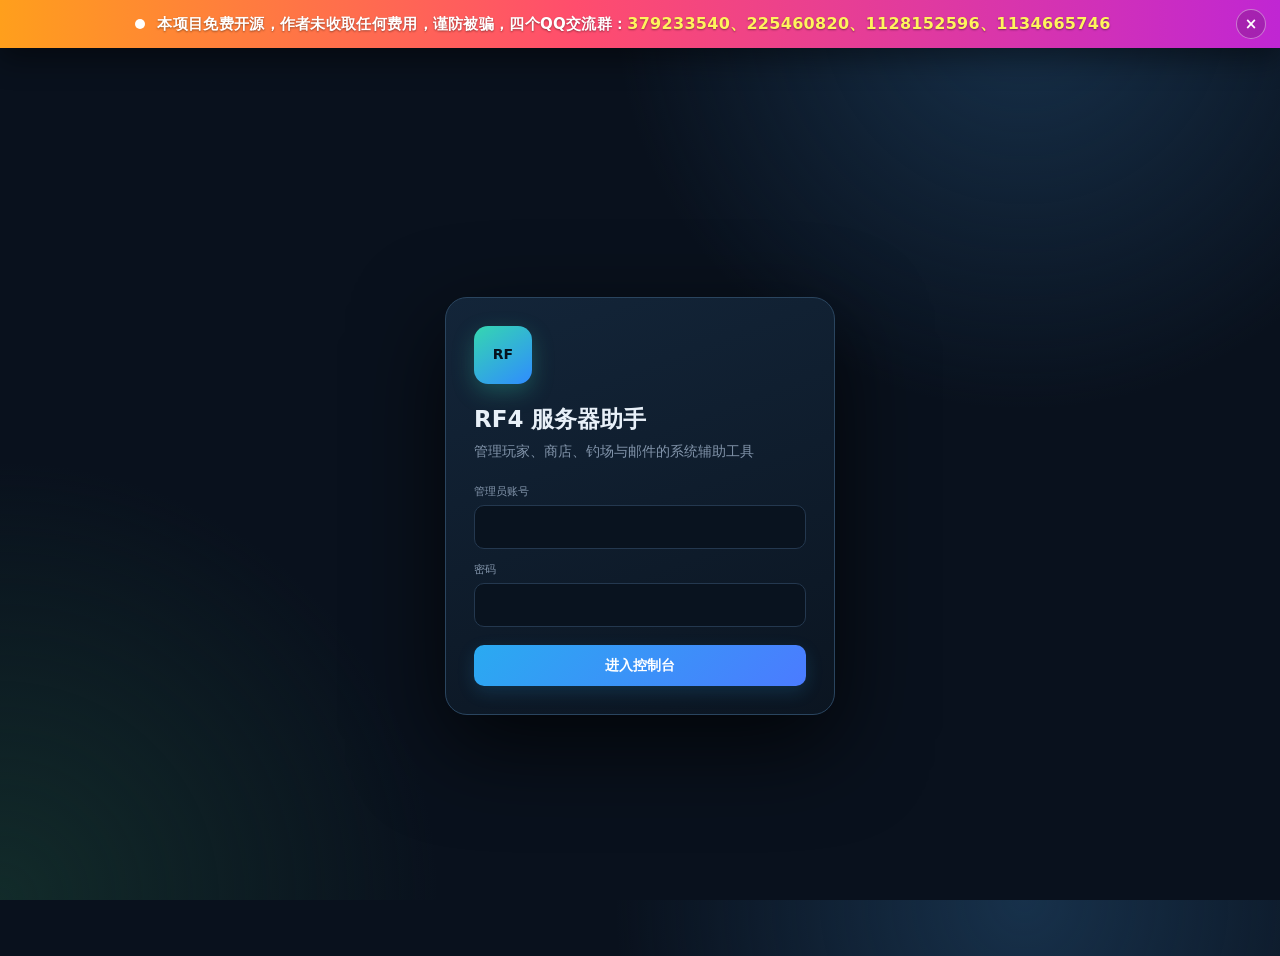
<file: internal/admin/web/legacy.html>
<!DOCTYPE html>
<html lang="zh-CN">
<head>
<meta charset="utf-8">
<meta name="viewport" content="width=device-width, initial-scale=1">
<title>RF4 服务器助手</title>
<style>
:root{--bg:#09111d;--bg2:#0d1725;--panel:#111e2e;--panel2:#162638;--line:#24384f;--text:#e8f0f8;--muted:#8294aa;--accent:#42b8ff;--accent2:#37e2b0;--danger:#ff6178;--warn:#ffbb55;--ok:#54d98c;--shadow:0 18px 40px #0008;--r:16px}
*{box-sizing:border-box}html,body{height:100%}body{margin:0;background:radial-gradient(circle at 80% 0,#17314b 0,transparent 30%),radial-gradient(circle at 0 100%,#122b2a 0,transparent 28%),var(--bg);color:var(--text);font:14px/1.55 "Segoe UI","Microsoft YaHei",system-ui,sans-serif}
button,input,select,textarea{font:inherit;color:var(--text)}button{cursor:pointer}input,select,textarea{width:100%;background:#09131f;border:1px solid var(--line);border-radius:10px;padding:10px 12px;outline:none;transition:.18s}input:focus,select:focus,textarea:focus{border-color:var(--accent);box-shadow:0 0 0 3px #42b8ff1e}textarea{resize:vertical;min-height:110px}
.btn{border:0;border-radius:10px;padding:10px 15px;background:linear-gradient(135deg,#2aaaf1,#4b7bff);color:#fff;font-weight:650;box-shadow:0 6px 18px #2aaaf12a;transition:.18s}.btn:hover{transform:translateY(-1px);filter:brightness(1.08)}.btn.alt{background:#1b3046;box-shadow:none}.btn.good{background:linear-gradient(135deg,#25b987,#36d6a3)}.btn.bad{background:linear-gradient(135deg,#d8465d,#ff6178)}.btn.sm{padding:6px 10px;font-size:12px}.btn:disabled{opacity:.45;cursor:not-allowed;transform:none}
.shell{display:grid;grid-template-columns:232px 1fr;min-height:100vh}.sidebar{position:sticky;top:0;height:100vh;padding:22px 16px;background:#08111cdf;border-right:1px solid var(--line);backdrop-filter:blur(16px);display:flex;flex-direction:column;gap:22px}.brand{display:flex;gap:12px;align-items:center;padding:4px 8px}.logo{width:42px;height:42px;border-radius:14px;background:linear-gradient(145deg,#35d7b0,#2f8cff);display:grid;place-items:center;font-weight:900;color:#06121d;box-shadow:0 8px 22px #35d7b044}.brand b{display:block;font-size:17px;letter-spacing:.04em}.brand span{color:var(--muted);font-size:11px;letter-spacing:.12em;text-transform:uppercase}.nav{display:flex;flex-direction:column;gap:5px}.nav button{display:flex;align-items:center;gap:11px;border:1px solid transparent;background:transparent;color:var(--muted);padding:11px 12px;border-radius:11px;text-align:left}.nav button:hover{background:#122238;color:var(--text)}.nav button.on{background:linear-gradient(90deg,#173650,#112238);color:#fff;border-color:#28506f}.nav .ico{width:22px;text-align:center;color:var(--accent)}.side-foot{margin-top:auto;padding:12px;background:#0b1623;border:1px solid var(--line);border-radius:14px}.side-foot .u{font-weight:700}.side-foot .m{font-size:11px;color:var(--muted);margin-bottom:10px}
.main{min-width:0;padding:24px 28px 42px}.topbar{display:flex;justify-content:space-between;gap:16px;align-items:center;margin-bottom:22px}.topbar h1{font-size:23px;margin:0 0 3px}.topbar p{margin:0;color:var(--muted);font-size:12px}.top-actions{display:flex;align-items:center;gap:10px}.status-dot{width:8px;height:8px;border-radius:50%;background:var(--ok);box-shadow:0 0 10px var(--ok)}
.view{display:none;animation:fade .2s ease}@keyframes fade{from{opacity:.3;transform:translateY(4px)}to{opacity:1;transform:none}}.view.on{display:block}
.grid{display:grid;gap:16px}.stats{grid-template-columns:repeat(4,minmax(0,1fr))}.card{background:linear-gradient(160deg,var(--panel),var(--bg2));border:1px solid var(--line);border-radius:var(--r);box-shadow:var(--shadow);padding:18px}.stat .k{color:var(--muted);font-size:12px}.stat .v{font-size:30px;font-weight:800;margin:6px 0}.stat .s{font-size:11px;color:var(--accent2)}.section-head{display:flex;justify-content:space-between;align-items:center;gap:12px;margin-bottom:14px}.section-head h2{font-size:16px;margin:0}.section-head small{color:var(--muted)}.toolbar{display:flex;gap:9px;align-items:center;flex-wrap:wrap}.toolbar .grow{flex:1;min-width:190px}.split{display:grid;grid-template-columns:340px minmax(0,1fr);gap:16px;align-items:start}.player-list{max-height:calc(100vh - 170px);overflow:auto}.player-row{display:flex;justify-content:space-between;gap:10px;padding:11px;border-radius:11px;border:1px solid transparent;cursor:pointer}.player-row:hover,.player-row.on{background:#14273b;border-color:#2a4963}.player-row .n{font-weight:700}.player-row .id{font-size:11px;color:var(--muted)}.pill{display:inline-flex;align-items:center;gap:5px;border-radius:999px;padding:3px 8px;background:#1c3148;color:#bcd1e4;font-size:11px}.pill.ok{background:#123a2e;color:#6ff0b7}.pill.bad{background:#441d28;color:#ff91a1}.online-dot{width:9px;height:9px;border-radius:50%;display:inline-block;flex:none}.online-dot.on{background:var(--ok);box-shadow:0 0 8px var(--ok)}.online-dot.off{background:var(--danger);box-shadow:0 0 6px #ff617866}.player-flags{display:flex;align-items:center;gap:8px;flex:none}.legend{display:inline-flex;align-items:center;gap:6px;color:var(--muted);font-size:11px;white-space:nowrap}.empty{padding:42px 16px;text-align:center;color:var(--muted)}
.player-hero{display:flex;justify-content:space-between;align-items:flex-start;gap:14px;margin-bottom:16px}.player-hero h2{margin:0;font-size:21px}.player-hero .sub{color:var(--muted);font-size:12px}.tabs{display:flex;gap:6px;border-bottom:1px solid var(--line);margin:12px 0 16px;overflow:auto}.tabs button{background:none;border:0;border-bottom:2px solid transparent;color:var(--muted);padding:9px 12px}.tabs button.on{color:#fff;border-color:var(--accent)}.form-grid{display:grid;grid-template-columns:repeat(4,minmax(0,1fr));gap:12px}.field label{display:block;color:var(--muted);font-size:11px;margin:0 0 5px}.field.span2{grid-column:span 2}.actions{display:flex;gap:8px;flex-wrap:wrap;margin-top:13px}
.table-wrap{overflow:auto;border:1px solid var(--line);border-radius:12px}table{width:100%;border-collapse:collapse;font-size:12.5px}th,td{padding:10px 11px;text-align:left;border-bottom:1px solid var(--line);white-space:nowrap}th{position:sticky;top:0;background:#101e2d;color:var(--muted);font-size:11px;text-transform:uppercase;letter-spacing:.04em;z-index:1}tr:last-child td{border-bottom:0}tbody tr:hover{background:#15263a}.mono{font-family:Consolas,monospace}.mini-input{padding:6px 8px;border-radius:7px;min-width:72px}.item-cell{display:flex;align-items:center;gap:12px}.fish-icon{width:80px;height:40px;object-fit:contain;flex:0 0 80px;border-radius:8px;cursor:zoom-in;transition:transform .16s ease,box-shadow .16s ease;transform-origin:left center}.fish-icon:hover{transform:scale(1.6);box-shadow:0 14px 34px #000c}.item-icon{width:52px;height:52px;object-fit:contain;border-radius:8px;background:#0b1726;border:1px solid var(--line);padding:3px;flex:0 0 52px;cursor:zoom-in;transition:transform .16s ease,box-shadow .16s ease,border-color .16s ease;transform-origin:left center}.item-icon:hover{transform:scale(2.4);box-shadow:0 14px 34px #000c;border-color:var(--accent)}tbody tr:has(.item-icon:hover){position:relative;z-index:12}.table-wrap:has(.item-icon:hover){overflow:visible}.tag{font-size:10px;padding:2px 6px;border-radius:5px;background:#25405b}.tag.gold{background:#493c1d;color:#ffd479}.tag.blue{background:#183e60;color:#84d5ff}.muted{color:var(--muted)}.right{text-align:right}.danger-text{color:#ff8797}
.skills{display:grid;grid-template-columns:repeat(2,minmax(0,1fr));gap:10px}.skill{border:1px solid var(--line);border-radius:12px;padding:12px;background:#0e1b29}.skill .top{display:flex;justify-content:space-between;align-items:center;margin-bottom:8px}.skill .top>div{min-width:0;overflow-wrap:anywhere}.skill .top>.pill{flex:none}.skill .edit .btn{flex:none;white-space:nowrap}.bar{height:7px;background:#08111b;border-radius:8px;overflow:hidden}.bar i{display:block;height:100%;background:linear-gradient(90deg,#32c9a3,#43a9ff)}.skill .edit{display:flex;gap:8px;margin-top:10px;align-items:center}.skill input{min-width:0;padding:7px 9px}.fish-table td{white-space:normal}.switch{appearance:none;width:38px;height:21px;border-radius:20px;background:#26394d;position:relative;cursor:pointer;border:1px solid #38506a;padding:0}.switch:after{content:"";position:absolute;width:15px;height:15px;border-radius:50%;background:#91a6ba;top:2px;left:2px;transition:.18s}.switch:checked{background:#1b725a}.switch:checked:after{left:19px;background:#b9ffe9}
.modal-bg{position:fixed;inset:0;background:#02070dcc;backdrop-filter:blur(5px);display:none;align-items:center;justify-content:center;padding:20px;z-index:50}.modal-bg.on{display:flex}.modal{background:#101d2b;border:1px solid #2a465f;border-radius:18px;box-shadow:0 28px 90px #000c;width:min(760px,96vw);max-height:90vh;overflow:auto;padding:20px}.modal h3{margin:0 0 4px}.modal .sub{color:var(--muted);font-size:12px;margin-bottom:16px}.results{margin-top:9px;max-height:260px;overflow:auto;border:1px solid var(--line);border-radius:10px}.result{padding:9px 11px;border-bottom:1px solid var(--line);display:flex;justify-content:space-between;gap:10px;cursor:pointer}.result:hover{background:#172b40}.result:last-child{border:0}.attach-row{display:grid;grid-template-columns:1fr 90px 38px;gap:8px;margin-bottom:8px}.mail-box{display:grid;grid-template-columns:1fr 340px;gap:16px}.log{max-height:250px;overflow:auto;font:12px/1.6 Consolas,monospace;background:#08121d;border-radius:10px;padding:12px;color:#a9bed3}
.toast{position:fixed;right:22px;bottom:22px;display:flex;flex-direction:column;gap:8px;z-index:80}.toast div{padding:11px 14px;border-radius:11px;background:#17364b;border:1px solid #2d6680;box-shadow:var(--shadow);animation:in .2s ease}@keyframes in{from{opacity:0;transform:translateX(15px)}to{opacity:1;transform:none}}.toast .bad{background:#481f2a;border-color:#7a3443}.toast .ok{background:#143b31;border-color:#286a58}
#login{min-height:100vh;display:grid;place-items:center;padding:20px}.login-card{width:min(390px,95vw);padding:28px;background:linear-gradient(160deg,#132539,#0b1521);border:1px solid #2a455f;border-radius:22px;box-shadow:0 30px 90px #000b}.login-card .logo{width:58px;height:58px;margin-bottom:18px}.login-card h1{font-size:23px;margin:0 0 4px}.login-card p{color:var(--muted);margin:0 0 20px}.login-card .field{margin-bottom:12px}
.notice{position:fixed;left:0;right:0;top:0;z-index:95;display:flex;align-items:center;justify-content:center;gap:12px;padding:12px 54px 12px 20px;background:linear-gradient(90deg,#ff9f1c,#ff4d6d 45%,#c026d3);color:#fff;font-weight:800;font-size:15px;letter-spacing:.02em;text-shadow:0 1px 2px #0006;box-shadow:0 10px 30px #0007;animation:noticeIn .35s ease}.notice[hidden]{display:none}.notice .pulse{width:10px;height:10px;flex:0 0 10px;border-radius:50%;background:#fff;box-shadow:0 0 0 0 #ffffff99;animation:pulse 1.6s infinite}.notice .msg{max-width:min(1100px,84vw);text-align:center;line-height:1.5}.notice .msg b{color:#fff45c;font-size:16px}.notice .close{position:absolute;right:14px;top:50%;transform:translateY(-50%);width:30px;height:30px;border-radius:50%;border:1px solid #ffffff66;background:#00000026;color:#fff;font-size:15px;line-height:1;display:grid;place-items:center;padding:0}.notice .close:hover{background:#00000055}@keyframes noticeIn{from{transform:translateY(-100%)}to{transform:none}}@keyframes pulse{0%{box-shadow:0 0 0 0 #ffffff99}70%{box-shadow:0 0 0 12px #ffffff00}100%{box-shadow:0 0 0 0 #ffffff00}}body.notice-on{padding-top:56px}
@media(max-width:1100px){.split{grid-template-columns:1fr}.player-list{max-height:300px}.stats{grid-template-columns:repeat(2,1fr)}.form-grid{grid-template-columns:repeat(2,1fr)}.mail-box{grid-template-columns:1fr}}@media(max-width:720px){.shell{grid-template-columns:1fr}.sidebar{height:auto;position:relative;padding:13px;min-width:0;overflow:hidden}.nav{flex-direction:row;overflow:auto;min-width:0;max-width:100%}.nav button{white-space:nowrap}.main{padding:16px}.topbar{align-items:flex-start}.stats,.form-grid,.skills{grid-template-columns:1fr}.modal-bg{padding:8px}}

.main,.card,.view,.sidebar,.nav{min-width:0}.nav{max-width:100%}.player-hero{flex-wrap:wrap}.player-hero>div,.player-row>div{min-width:0;max-width:100%}.player-hero h2,.player-row .n{overflow-wrap:anywhere}

@media(max-width:720px){.shell{grid-template-columns:minmax(0,1fr);width:100%;overflow-x:hidden}.field.span2{grid-column:auto}.toolbar .grow{min-width:100px}.player-hero .actions,.tabs{flex-wrap:wrap}.tabs button{flex:0 0 auto;white-space:nowrap}.nav button{flex:0 0 auto}}

/* 鱼群规则：单行紧凑开关条（说明默认收起、点「说明」展开），把视口高度让给下方的水域/鱼种列表 */
#fishRulesCard{padding:12px 16px}
#fishRulesCard .rules-strip{display:flex;align-items:center;gap:10px;flex-wrap:wrap}
#fishRulesCard .rules-strip>h2{font-size:15px;margin:0}
#fishRulesCard .rule-item{display:flex;align-items:center;gap:9px;padding:7px 12px;border:1px solid var(--line);border-radius:11px;background:#0e1b29;cursor:pointer;user-select:none}
#fishRulesCard .rule-item:hover{border-color:#2a4963}
#fishRulesCard .rule-item>span{font-size:13px;font-weight:600;white-space:nowrap}
#fishRulesCard #rulesStatus{flex:1;min-width:0;text-align:right;overflow-wrap:anywhere}
#fishRulesCard #rulesHelp{margin-top:10px;padding-top:10px;border-top:1px solid var(--line)}
#fishRulesCard .rule-help{display:grid;grid-template-columns:150px minmax(0,1fr);gap:8px;margin:4px 0;font-size:12px}
#fishRulesCard .rule-help>b{font-weight:600}
#fishRulesCard .rule-help>span{color:var(--muted);min-width:0;overflow-wrap:anywhere}
/* 咬钩参数：折叠摘要行（当前值常驻可见）+ 展开编辑 */
#fishEditor .params-bar{display:flex;align-items:center;gap:10px;flex-wrap:wrap;margin:2px 0 10px;font-size:12.5px}
#fishEditor .params-bar .vals{color:var(--muted);min-width:0;flex:1;overflow-wrap:anywhere}
#fishEditor .params-bar .vals b{color:var(--text);font-family:Consolas,monospace;font-weight:600}
#fishEditor .params-form{margin:0 0 10px}
/* 钓场页工作区：玩法开关卡固定在上，双栏等高；水域列表与鱼种表各自内滚（表头吸顶），表单和保存按钮固定可见。
   高度保底 600px：视口够高时贴合视口（整页不滚动），视口太矮时不再压缩列表、改为整页滚动——长列表任何窗口下都可操作 */
#view-fish.on{display:flex;flex-direction:column;height:max(600px,calc(100vh - 148px));min-height:600px}
/* 公告横幅会把整页顶下去 56px，同步抬高工作区基准避免出现无谓滚动 */
body.notice-on #view-fish.on{height:max(600px,calc(100vh - 204px))}
#fishRulesCard{flex:none}
#view-fish .fish-layout{flex:1;min-height:0}
#view-fish .fish-layout>.card{display:flex;flex-direction:column;min-height:0;overflow:hidden}
#view-fish .fish-layout>.card>:not(#fishAreas):not(#fishRows):not(#fishTabBodyRoster):not(#fishTabBodyZones){flex:none}
#fishAreas{margin-top:10px;flex:1;min-height:0;overflow:auto}
#fishEditor .tabs{flex:none}
#fishTabBodyRoster,#fishTabBodyZones{flex:1;min-height:0;display:flex;flex-direction:column}
#fishTabBodyRoster>:not(#fishRows){flex:none}
#fishRows{flex:1;min-height:0;display:flex;flex-direction:column}
#fishEditor .table-wrap{flex:1;min-height:0;overflow:auto}
@media(max-width:720px){
 #view-fish.on{display:block;height:auto;min-height:0}
 #view-fish .fish-layout>.card{display:block;overflow:visible}
 #fishAreas{max-height:45vh;overflow:auto}
 #fishEditor .table-wrap{max-height:60vh;overflow:auto}
}
#fishRulesCard.collapsed{padding:6px 14px}
#fishRulesCard.collapsed .rules-strip:not(:first-of-type),#fishRulesCard.collapsed #rulesHelp{display:none}
[hidden]{display:none!important} /* Edge UA 的 [hidden] 无 !important，会被 author display 覆盖 */
/* 地图区域编辑工作台：画布中心 + 悬浮工具条 + 右侧上下文面板 + 底部状态栏 */
#fishTabBodyZones{overflow:hidden}
.zone-workbench{display:flex;flex:1;min-height:0;height:100%}
.zone-canvas-wrap{flex:1;min-width:0;display:flex;flex-direction:column;position:relative;background:#0a1420;border:1px solid var(--line);border-radius:14px;overflow:hidden}
#zoneMapStage{position:relative;flex:none;margin:0 auto;background:#08111b;overflow:hidden;cursor:crosshair;user-select:none;touch-action:none;box-shadow:inset 0 0 0 1px #1a2f45}
#zoneMapStage.tool-pan{cursor:grab}#zoneMapStage.tool-pan:active{cursor:grabbing}
#zoneMapStage.tool-brush{cursor:cell}
#zoneMapInner{position:absolute;left:0;top:0;width:2048px;height:2048px;transform-origin:0 0}
#zoneMapInner img{position:absolute;inset:0;width:100%;height:100%;pointer-events:none}
#zoneMapInner canvas{position:absolute;inset:0;width:100%;height:100%;pointer-events:none}
#zoneMapNote{position:absolute;left:0;right:0;top:0;z-index:2;padding:9px 14px;background:#06111de6;border-bottom:1px solid #24384f;color:#cfe3f5;font-size:12.5px;line-height:1.5;pointer-events:none}
#zoneMapNote b{color:#7fd4ff}
/* 悬浮工具条（画布左上，Figma 式） */
.zone-toolbar{position:absolute;left:14px;top:14px;z-index:5;display:flex;flex-direction:column;gap:4px;background:#0e1b29ee;border:1px solid #2a465f;border-radius:12px;padding:6px;box-shadow:0 10px 28px #000a;backdrop-filter:blur(8px)}
.zone-tool{width:40px;height:40px;border-radius:9px;border:1px solid transparent;background:transparent;color:#9db4c8;display:grid;place-items:center;cursor:pointer;font-size:16px;position:relative;padding:0}
.zone-tool:hover{background:#14273b;color:#e8f0f8}
.zone-tool.on{background:#1b4f74;color:#fff;border-color:#3b8fd4}
.zone-tool .tip{position:absolute;left:48px;top:0;white-space:nowrap;background:#132338f2;border:1px solid #2a465f;border-radius:8px;padding:7px 11px;font-size:12px;color:var(--text);opacity:0;pointer-events:none;transition:opacity .12s;text-align:left;line-height:1.5;z-index:6}
.zone-tool:hover .tip{opacity:1}
.zone-tool .tip small{color:var(--muted)}
.zone-tool-sep{height:1px;background:#24384f;margin:3px 5px}
/* 底部状态栏 */
.zone-statusbar{flex:none;display:flex;flex-direction:column;gap:3px;padding:6px 14px;border-top:1px solid var(--line);background:#0b1623;font-size:12px;color:var(--muted)}
.zs-row{display:flex;align-items:center;gap:12px;min-height:22px;white-space:nowrap;overflow:hidden}
.zs-row>*{flex:none}
.zs-row #zmapReadout{flex:1 1 auto;min-width:0;overflow:hidden;text-overflow:ellipsis}
.zs-row .zone-legend{margin-left:auto}
.zone-legend{display:flex;gap:12px;flex-wrap:wrap;font-size:11px;color:var(--muted)}
.zone-legend i{display:inline-block;width:10px;height:10px;border-radius:2px;margin-right:4px;vertical-align:-1px}
/* 空态引导 */
.zone-empty-guide{position:absolute;inset:0;z-index:4;display:grid;place-items:center;pointer-events:none}
.zone-empty-guide .card{position:relative;pointer-events:auto;background:#0e1b29ee;border:1px solid #2a465f;border-radius:14px;padding:22px 26px;max-width:360px;box-shadow:0 18px 44px #000b;backdrop-filter:blur(8px)}
.zone-empty-guide ol{margin:10px 0 0;padding-left:20px;color:var(--muted);font-size:13px;line-height:2}
.guide-close{position:absolute;right:10px;top:8px;width:26px;height:26px;border-radius:8px;border:1px solid var(--line);background:#132338;color:var(--muted);cursor:pointer;font-size:15px;line-height:1;display:grid;place-items:center;padding:0}
.guide-close:hover{color:#fff;background:#1d3450}
/* 右侧上下文面板 */
.zone-side{flex:none;width:342px;display:flex;flex-direction:column;border-left:1px solid var(--line);background:#0d1927;min-height:0}
.zone-side-head{flex:none;padding:11px 14px;border-bottom:1px solid var(--line);display:flex;justify-content:space-between;align-items:center;gap:8px}
.zone-side-head b{font-size:14px}
.zone-side-body{flex:1;min-height:0;overflow:auto;padding:14px}
.zone-prop-footer{flex:none;padding:10px 14px;border-top:1px solid var(--line);display:flex;gap:8px;background:#0e1b29}
/* 属性面板分区 */
.prop-sec{margin-bottom:16px}
.prop-sec>b{display:block;font-size:11.5px;color:#7a92aa;letter-spacing:.08em;margin-bottom:8px;font-weight:700}
.seg{display:flex;border:1px solid #2a465f;border-radius:10px;overflow:hidden}
.seg button{flex:1;border:0;background:transparent;color:var(--muted);padding:9px 0;cursor:pointer;font:inherit;font-size:13px;transition:.12s}
.seg button.on{background:#1b4f74;color:#fff}
.btn.mode-on{background:#2f7d4f}
/* 区域卡片列表：色条 + 中文名药丸（悬停看英文key与权重） */
.zcard{position:relative;border:1px solid var(--line);border-left:4px solid var(--zc,#37e2b0);border-radius:12px;background:#0e1b29;padding:10px 12px;margin-bottom:10px;cursor:pointer;transition:border-color .12s,background .12s}
.zcard:hover{background:#122136}
.zcard.on{outline:2px solid var(--accent);outline-offset:-1px}
.zcard.off{opacity:.55}
.zcard .zc-top{display:flex;align-items:center;gap:8px}
.zcard .zc-top b{flex:1;min-width:0;overflow:hidden;text-overflow:ellipsis;white-space:nowrap;font-size:13.5px}
.zcard .zc-range{font-size:11px;color:var(--muted);margin-top:5px;font-family:Consolas,monospace;overflow:hidden;text-overflow:ellipsis;white-space:nowrap}
.zcard .zc-fish{display:flex;flex-wrap:wrap;gap:5px;margin-top:8px}
.zc-fish .fp{font-size:11px;padding:2.5px 9px;border-radius:999px;background:#1c3148;color:#cfe3f2;cursor:default}
.zc-fish .fp.w{background:#1f4f6f;color:#bfe4ff}
.zc-fish .fp.foreign{background:#3a2b14;color:#f0d3a8}
.zc-fish .fp.more{background:transparent;border:1px dashed #33506b;color:var(--muted)}
/* 区域列表行选中态（与地图高亮同步） */
.zone-row{cursor:pointer}
.zone-row.on{background:#14326f;border-color:#2b5ba8}
.zone-row.on td:first-child{box-shadow:inset 3px 0 0 var(--accent)}
/* 海图已有区号快捷条：大号数字徽章，点击即编辑 */
.sea-chips{display:flex;gap:8px;flex-wrap:wrap;margin:0 0 10px}
.sea-chip{display:inline-flex;align-items:center;gap:7px;padding:7px 12px;border:1px solid #2a4963;border-radius:10px;background:#0e1b29;cursor:pointer;font-weight:650}
.sea-chip:hover{border-color:var(--accent)}
.sea-chip .n{font:700 15px Consolas,monospace;color:#7fd4ff}
.sea-chip.off{opacity:.5}
.sea-chip small{font-weight:400;color:var(--muted)}
/* 画布顶部引导条（海图/无图地图说明当前交互方式） */
#zoneMapNote{position:absolute;left:0;right:0;top:0;z-index:2;padding:9px 14px;background:#06111de6;border-bottom:1px solid #24384f;color:#cfe3f5;font-size:12.5px;line-height:1.5;pointer-events:none}
#zoneMapNote b{color:#7fd4ff}
/* 侧栏水域行右侧徽标 */
.area-badges{display:flex;flex-direction:column;gap:3px;align-items:flex-end;flex:none}
/* ID 选择器的 display:flex 会压过 [hidden] 的 UA 规则（非 Chromium 内核），
   页签切换必须显式隐藏，否则两个页签同时渲染撑爆高度 */
#fishTabBodyRoster[hidden],#fishTabBodyZones[hidden]{display:none!important}
@media(max-width:720px){#view-fish .fish-layout{grid-template-columns:minmax(0,1fr)!important}#view-dashboard .duo{grid-template-columns:minmax(0,1fr)!important}#paramsBody .tunable-field{display:block}#paramsBody .tunable-field>div:last-child{margin-top:8px;width:100%}#paramsBody .tunable-field input{width:auto;min-width:50px;flex:1}}
/* 侧栏两行导航：名称 + 一句功能说明 */
.nav button .txt{display:flex;flex-direction:column;align-items:flex-start;min-width:0}
.nav button .txt small{font-size:10.5px;line-height:1.3;color:var(--muted);white-space:nowrap;overflow:hidden;text-overflow:ellipsis;max-width:150px}
.nav button.on .txt small{color:#9db4c8}
.ico{width:22px;height:22px;flex:none;display:grid;place-items:center;color:var(--accent)}
.ico svg{width:18px;height:18px;fill:none;stroke:currentColor;stroke-width:2;stroke-linecap:round;stroke-linejoin:round}
/* 总览常用操作卡片：图标 + 名称 + 一句说明 */
.qa-grid{display:grid;grid-template-columns:repeat(auto-fit,minmax(min(100%,210px),1fr));gap:12px}
.qa{display:flex;gap:11px;align-items:flex-start;text-align:left;padding:13px 14px;border:1px solid var(--line);border-radius:12px;background:#0e1b29;cursor:pointer;transition:.15s;color:var(--text)}
.qa:hover{border-color:var(--accent);transform:translateY(-1px)}
.qa .txt{display:flex;flex-direction:column;min-width:0}
.qa .txt b{font-size:13.5px}
.qa .txt small{color:var(--muted);font-size:11.5px;margin-top:2px;overflow-wrap:anywhere}
/* 参数可见说明与恢复默认 */
.tunable-hint{font-size:11px;color:var(--muted);margin-top:5px;overflow-wrap:anywhere}
.rule-mini{display:flex;justify-content:space-between;align-items:center;gap:10px;padding:8px 0;border-bottom:1px solid var(--line)}
.rule-mini:last-child{border-bottom:0}
:focus-visible{outline:2px solid var(--accent);outline-offset:2px;border-radius:4px}
/* 深色细滚动条（水域列表、玩家列表、表格、弹窗结果等所有滚动区） */
::-webkit-scrollbar{width:9px;height:9px}
::-webkit-scrollbar-track{background:transparent}
::-webkit-scrollbar-thumb{background:#2b4258;border-radius:9px;border:2px solid var(--bg2);background-clip:padding-box}
::-webkit-scrollbar-thumb:hover{background:#3e5d7d;border:2px solid var(--bg2);background-clip:padding-box}
::-webkit-scrollbar-corner{background:transparent}
/* 总览双栏 */
.duo{display:grid;grid-template-columns:1fr 1fr;gap:16px}
/* 总览双栏在窄屏折叠 */
@media(max-width:980px){.duo{grid-template-columns:minmax(0,1fr)!important}.tunable-fields{grid-template-columns:1fr}}

/* 参数行式布局：左标签+说明，右数值+操作，双列排布 */
.params-tabs{display:flex;gap:8px;flex-wrap:wrap;margin:2px 0 14px;padding-bottom:12px;border-bottom:1px solid var(--line)}.params-tab{padding:8px 16px;border:1px solid var(--line);background:var(--panel2);color:var(--muted);border-radius:8px;cursor:pointer;font:inherit;font-size:13px;line-height:1.3;transition:background .12s,color .12s,border-color .12s}.params-tab:hover{color:var(--text);border-color:var(--accent)}.params-tab.on{background:rgba(66,184,255,.14);border-color:var(--accent);color:var(--accent);font-weight:600}.params-tab small{display:block;font-weight:400;font-size:11px;opacity:.75;margin-top:1px}.tunable-group+.tunable-group{margin-top:18px}.tunable-group h3{font-size:14px;margin:0 0 2px}.tunable-fields{display:grid;grid-template-columns:1fr 1fr;gap:0 34px}.tunable-field{display:flex;gap:14px;align-items:center;justify-content:space-between;min-width:0;padding:9px 0;border-bottom:1px solid var(--line)}.tunable-field.tunable-wide{grid-column:1/-1}.tunable-field>div:first-child{flex:1;min-width:0}.tunable-field label{display:block;color:var(--text);margin:0;font-weight:600;overflow-wrap:anywhere}.tunable-field .tunable-hint{margin-top:2px}.tunable-field>div:last-child{display:flex;gap:8px;align-items:center;flex:none}.tunable-field.tunable-wide>div:last-child{flex-wrap:wrap;justify-content:flex-end}.tunable-field input{width:132px;min-width:0;flex:none;padding:7px 9px}.tunable-field input[type=number]{-moz-appearance:textfield}.tunable-field input[type=number]::-webkit-outer-spin-button,.tunable-field input[type=number]::-webkit-inner-spin-button{-webkit-appearance:none;margin:0}.tunable-field button{flex:none}.section-head{flex-wrap:wrap}
.event-gift-card{padding:14px 16px;background:linear-gradient(150deg,#132a3b,#0d1b29);border-color:#2a526c}.event-gift-intro{display:flex;gap:12px;align-items:flex-start;margin:8px 0 14px;padding:11px 12px;border:1px solid #28516a;border-radius:11px;background:#0b1b2a;color:#b7cada;font-size:12px}.event-gift-selector{display:grid;grid-template-columns:minmax(0,1fr) 180px;gap:10px;align-items:end;padding:12px;border:1px solid #31536b;border-radius:12px;background:#0c1927}.event-gift-selector label{display:block;color:var(--muted);font-size:11px;margin-bottom:5px}.event-gift-selector select{width:100%}.event-gift-plans{display:grid;gap:10px;margin-top:10px}.event-gift-plan{padding:12px;border:1px solid var(--line);border-radius:12px;background:#0c1927}.event-gift-plan-head{display:flex;align-items:center;gap:8px;flex-wrap:wrap;margin-bottom:10px}.event-gift-plan-head .event-gift-index{color:var(--muted);font-size:12px;margin-right:auto}.event-gift-items{display:grid;gap:8px}.event-gift-item{display:grid;grid-template-columns:minmax(0,1fr) 100px auto;gap:8px;align-items:center}.event-gift-item .picked{display:flex;align-items:center;gap:8px;min-width:0;padding:7px 9px;border:1px solid var(--line);border-radius:10px;background:#09131f}.event-gift-item .picked b{overflow:hidden;text-overflow:ellipsis;white-space:nowrap}.event-gift-item .picked span{color:var(--muted);font:11px Consolas,monospace;overflow:hidden;text-overflow:ellipsis;white-space:nowrap}.event-gift-item .qty{width:100px}.event-gift-item button{white-space:nowrap}.event-gift-preview{margin-top:12px;padding:10px 12px;border:1px dashed #31536b;border-radius:10px;background:#091521}.event-gift-preview summary{cursor:pointer;color:#b9d4e8;font-size:12px}.event-gift-preview pre{margin:8px 0 0;white-space:pre-wrap;overflow-wrap:anywhere;color:#8fb1c8;font:11px/1.5 Consolas,monospace}.event-gift-empty{padding:24px 12px;border:1px dashed var(--line);border-radius:10px;color:var(--muted);text-align:center}.event-gift-actions{display:flex;gap:8px;align-items:center;flex-wrap:wrap;margin-top:12px}.event-gift-actions .hint{color:var(--muted);font-size:11px;margin-left:auto}.event-gift-card .tunable-hint{max-width:900px}.event-gift-picker-groups{display:flex;gap:6px;flex-wrap:wrap;margin-bottom:8px}.event-gift-picker-groups button{border:1px solid var(--line);border-radius:8px;background:#0c1927;color:var(--muted);padding:6px 9px;font-size:12px}.event-gift-picker-groups button.on{border-color:var(--accent);background:#12324b;color:#d9f1ff}.event-gift-picker-results{max-height:360px;overflow:auto}.event-gift-picker-results .result button{width:100%;border:0;background:transparent;color:inherit;text-align:left;padding:0;display:flex;justify-content:space-between;gap:12px;align-items:center}
@media(max-width:720px){.event-gift-selector{grid-template-columns:minmax(0,1fr) minmax(0,1fr)}.event-gift-item{grid-template-columns:minmax(0,1fr) 84px auto}.event-gift-item button{font-size:11px;padding:6px 8px}.event-gift-actions .hint{width:100%;margin-left:0}}
.params-tabs{display:flex;gap:8px;flex-wrap:wrap;margin:2px 0 14px;padding-bottom:12px;border-bottom:1px solid var(--line)}.params-tab{padding:8px 16px;border:1px solid var(--line);background:var(--panel2);color:var(--muted);border-radius:8px;cursor:pointer;font:inherit;font-size:13px;line-height:1.3;transition:background .12s,color .12s,border-color .12s}.params-tab:hover{color:var(--text);border-color:var(--accent)}.params-tab.on{background:rgba(66,184,255,.14);border-color:var(--accent);color:var(--accent);font-weight:600}.params-tab small{display:block;font-weight:400;font-size:11px;opacity:.75;margin-top:1px}.tunable-group+.tunable-group{margin-top:18px}.tunable-group h3{font-size:14px;margin:0 0 2px}.tunable-fields{display:grid;grid-template-columns:1fr 1fr;gap:0 34px}.tunable-field{display:flex;gap:14px;align-items:center;justify-content:space-between;min-width:0;padding:9px 0;border-bottom:1px solid var(--line)}.tunable-field.tunable-wide{grid-column:1/-1}.tunable-field>div:first-child{flex:1;min-width:0}.tunable-field label{display:block;color:var(--text);margin:0;font-weight:600;overflow-wrap:anywhere}.tunable-field .tunable-hint{margin-top:2px}.tunable-field>div:last-child{display:flex;gap:8px;align-items:center;flex:none}.tunable-field.tunable-wide>div:last-child{flex-wrap:wrap;justify-content:flex-end}.tunable-field input{width:132px;min-width:0;flex:none;padding:7px 9px}.tunable-field input[type=number]{-moz-appearance:textfield}.tunable-field input[type=number]::-webkit-outer-spin-button,.tunable-field input[type=number]::-webkit-inner-spin-button{-webkit-appearance:none;margin:0}.tunable-field button{flex:none}.section-head{flex-wrap:wrap}
.grade-ratio-card{grid-column:1/-1;padding:14px 16px;border:1px solid var(--line);border-radius:12px;background:#0b1724}.grade-ratio-head{display:flex;justify-content:space-between;gap:12px;align-items:flex-start;margin-bottom:12px}.grade-ratio-head b{font-size:13px}.grade-ratio-summary{font-size:12px;color:var(--muted);overflow-wrap:anywhere}.grade-ratio-bar{display:flex;height:10px;border-radius:999px;overflow:hidden;background:#08111b;margin:10px 0 14px}.grade-ratio-bar i{display:block;min-width:0;transition:width .16s}.grade-ratio-row{display:grid;grid-template-columns:78px minmax(120px,1fr) 58px;align-items:center;gap:10px;margin:8px 0}.grade-ratio-row input[type=range]{width:100%;padding:0;border:0;box-shadow:none;accent-color:var(--accent)}.grade-ratio-row .share{font-family:Consolas,monospace;font-size:12px;text-align:right;color:var(--text)}.grade-ratio-actions{display:flex;gap:8px;justify-content:flex-end;flex-wrap:wrap;margin-top:12px}@media(max-width:720px){.grade-ratio-row{grid-template-columns:64px minmax(90px,1fr) 52px}.grade-ratio-head{display:block}.grade-ratio-summary{margin-top:6px}}
#storeSummary{max-width:100%;overflow-wrap:anywhere}
#playerHappyHour{overflow-wrap:anywhere}
.update-banner{display:flex;align-items:center;gap:12px;flex-wrap:wrap;margin:0 0 18px;padding:12px 16px;border:1px solid var(--accent);border-radius:12px;background:#0e2438;color:#bfe3ff;font-size:13px}.update-banner[hidden]{display:none}.update-banner.muted{border-color:var(--line);background:#101c2b;color:var(--muted)}.update-banner.warn{border-color:var(--warn);background:#3a2b14;color:#ffd9a0}.update-banner .update-actions{display:flex;gap:8px;margin-left:auto;align-items:center}.update-banner a{text-decoration:none;display:inline-block}
/* 发布说明页：读取发布包内的 发布说明.md */
.release-card{padding:0;overflow:hidden}.release-card>.section-head{padding:18px 22px;margin:0;border-bottom:1px solid var(--line)}.release-card>.section-head h2{font-size:19px}.release-card>.section-head p{margin:3px 0 0}.release-markdown{padding:22px 26px 34px}
@media(max-width:720px){.release-card>.section-head{padding:16px}.release-markdown{padding:18px 16px 28px}}
/* 关于页：README Markdown 渲染 */
.about-card{padding:0;overflow:hidden}
.about-head{display:flex;justify-content:space-between;align-items:flex-start;gap:16px;padding:22px 24px;border-bottom:1px solid var(--line);background:linear-gradient(135deg,#112a40,#111e2e)}
.about-head h2{margin:0 0 4px;font-size:20px}.about-head p{margin:0;color:var(--muted);font-size:12px}
.markdown-body{max-width:980px;margin:0 auto;padding:26px 30px 38px;line-height:1.78;overflow-wrap:anywhere}
.markdown-body>:first-child{margin-top:0}.markdown-body h1,.markdown-body h2,.markdown-body h3,.markdown-body h4,.markdown-body h5,.markdown-body h6{line-height:1.35;scroll-margin-top:20px}
.markdown-body h1{font-size:28px;margin:0 0 18px;padding-bottom:10px;border-bottom:1px solid var(--line)}.markdown-body h2{font-size:21px;margin:30px 0 12px;padding-bottom:7px;border-bottom:1px solid #1d3146}.markdown-body h3{font-size:17px;margin:24px 0 10px}
.markdown-body p{margin:0 0 13px;color:#d3e0ec}.markdown-body a{color:#62c7ff;text-decoration:none;border-bottom:1px solid #62c7ff55}.markdown-body a:hover{color:#9adfff;border-bottom-color:#9adfff}.markdown-body strong{color:#fff}
.markdown-body ul,.markdown-body ol{margin:0 0 14px;padding-left:26px}.markdown-body li{margin:4px 0}
.markdown-body code{padding:2px 6px;border-radius:5px;background:#0a1521;border:1px solid #1f3449;color:#9be8cf;font:12px/1.5 Consolas,"Cascadia Code",monospace}.markdown-body pre{margin:0 0 16px;padding:15px 17px;background:#08121e;border:1px solid var(--line);border-radius:12px;overflow:auto}.markdown-body pre code{padding:0;border:0;background:transparent;color:#c9d7e4;font-size:12px;white-space:pre}
.markdown-body blockquote{margin:0 0 16px;padding:10px 15px;border-left:3px solid var(--accent);background:#0e2032;color:#aac4da}.markdown-body hr{border:0;border-top:1px solid var(--line);margin:24px 0}
.markdown-body table{width:100%;border-collapse:collapse;margin:0 0 16px;font-size:13px;display:block;overflow-x:auto}.markdown-body th,.markdown-body td{padding:9px 11px;border:1px solid var(--line);text-align:left;vertical-align:top}.markdown-body th{background:#14263a;color:#fff;white-space:nowrap}.markdown-body tr:nth-child(even) td{background:#0d1927}
@media(max-width:720px){.about-head{padding:18px}.markdown-body{padding:20px 17px 28px}.markdown-body h1{font-size:23px}.markdown-body h2{font-size:18px}.about-head .btn{display:none}}
/* 鱼饵偏好：定宽列 + 自动换行，长规则不再把表格撑出横向滚动条 */
#baitTable table{table-layout:fixed;width:100%}
#baitTable th,#baitTable td{white-space:normal;word-break:break-word;vertical-align:top}
#baitTable .clamp{display:-webkit-box;-webkit-line-clamp:3;-webkit-box-orient:vertical;overflow:hidden}
#baitTable tr.ba-open .clamp{display:block;overflow:visible;-webkit-line-clamp:unset}
#baitTable .bait-head{display:flex;justify-content:space-between;align-items:flex-start;gap:8px}
#baitTable .bait-edit{flex:none}
.event-gift-editor{border:0;padding:0;margin:0;min-width:0}.event-gift-editor:disabled{opacity:.5}.event-gift-editor :disabled{cursor:not-allowed}.event-gift-status{margin:0 0 12px;padding:10px 12px;border:1px solid var(--line);border-radius:10px;background:#0c1927;color:var(--muted);font-size:12px;line-height:1.6}
@media(max-width:720px){.event-gift-item{grid-template-columns:minmax(0,1fr) auto}.event-gift-item .picked{grid-column:1/-1;flex-direction:column;align-items:flex-start;gap:3px}.event-gift-item .picked b,.event-gift-item .picked span{max-width:100%}}
</style>
</head>
<body>
<div id="noticeBar" class="notice" hidden>
  <span class="pulse"></span>
  <span class="msg"></span>
  <button class="close" type="button" aria-label="关闭" title="关闭">×</button>
</div>
<div id="login">
  <form class="login-card" onsubmit="doLogin(event)">
    <div class="logo">RF</div><h1>RF4 服务器助手</h1><p>管理玩家、商店、钓场与邮件的系统辅助工具</p>
    <div class="field"><label>管理员账号</label><input id="lu" autocomplete="username" required></div>
    <div class="field"><label>密码</label><input id="lp" type="password" autocomplete="current-password" required></div>
    <button class="btn" style="width:100%;margin-top:6px">进入控制台</button>
  </form>
</div>
<div class="shell" id="app" style="display:none">
  <aside class="sidebar">
    <div class="brand"><div class="logo">RF</div><div><b>服务器助手</b><span>RF4 Admin</span></div></div>
    <nav class="nav" id="nav">
      <button class="on" data-view="dashboard" onclick="go('dashboard')"><span class="ico"><svg viewBox="0 0 24 24"><path d="M3 10.5 12 3l9 7.5"/><path d="M5 9.5V21h5v-6h4v6h5V9.5"/></svg></span><span class="txt"><b>总览</b><small>服务状态 · 在线 · 最近改动</small></span></button>
      <button data-view="players" onclick="go('players')"><span class="ico"><svg viewBox="0 0 24 24"><circle cx="9" cy="8" r="3.5"/><path d="M2.5 20c.8-3 3.4-4.5 6.5-4.5s5.7 1.5 6.5 4.5"/><circle cx="17" cy="9" r="2.5"/><path d="M17.5 15.6c2 .4 3.5 1.6 4 3.9"/></svg></span><span class="txt"><b>玩家管理</b><small>档案 · 资产 · 护鱼网 · 技能</small></span></button>
      <button data-view="stores" onclick="go('stores')"><span class="ico"><svg viewBox="0 0 24 24"><path d="M21 8v12a1 1 0 0 1-1 1H4a1 1 0 0 1-1-1V8"/><path d="M2 4h20v4H2z"/><path d="M10 12h4"/></svg></span><span class="txt"><b>商店与库存</b><small>改货架价格和库存</small></span></button>
      <button data-view="fish" onclick="go('fish')"><span class="ico"><svg viewBox="0 0 24 24"><path d="M6.5 12c1.2-3.3 4.3-5.5 7.5-5.5 3.5 0 6 2.5 7 5.5-1 3-3.5 5.5-7 5.5-3.2 0-6.3-2.2-7.5-5.5Z"/><path d="M17.5 11v.01"/><path d="M6.5 12 3 9v6l3.5-3Z"/></svg></span><span class="txt"><b>钓场与鱼口</b><small>玩法开关 · 出什么鱼 · 咬钩快慢</small></span></button>
      <button data-view="hooks" onclick="go('hooks')"><span class="ico"><svg viewBox="0 0 24 24"><path d="M15 3v10a6 6 0 1 1-12 0V9"/><path d="M15 3l3 3-3 3"/></svg></span><span class="txt"><b>钩子手感</b><small>真实型号 · 入口容量 · 咬口概率</small></span></button>
      <button data-view="bait" onclick="go('bait')"><span class="ico"><svg viewBox="0 0 24 24"><path d="M12 3c3 4 5.5 7.4 5.5 10a5.5 5.5 0 0 1-11 0C6.5 10.4 9 7 12 3Z"/><path d="M9.8 13.5a2.2 2.2 0 0 0 2.2 2.2"/></svg></span><span class="txt"><b>鱼饵偏好</b><small>每种鱼爱吃的饵：规则 + 官服占比 + 实证</small></span></button>
      <button data-view="mail" onclick="go('mail')"><span class="ico"><svg viewBox="0 0 24 24"><rect x="2.5" y="5" width="19" height="14" rx="2"/><path d="m3 7 9 6 9-6"/></svg></span><span class="txt"><b>邮件</b><small>发消息和物品附件</small></span></button>
      <button data-view="params" onclick="go('params')"><span class="ico"><svg viewBox="0 0 24 24"><path d="M4 21v-7M4 10V3M12 21v-9M12 8V3M20 21v-5M20 12V3M1.5 14h5M9.5 8h5M17.5 16h5"/></svg></span><span class="txt"><b>游戏参数</b><small>玩法手感 · 经验结算倍率</small></span></button>
      <button data-view="release" onclick="go('release')"><span class="ico"><svg viewBox="0 0 24 24"><path d="M5 3h10l4 4v14H5z"/><path d="M9 9h6M9 13h6M9 17h4"/></svg></span><span class="txt"><b>发布说明</b><small>版本更新 · 修复内容</small></span></button>
      <button data-view="about" onclick="go('about')"><span class="ico"><svg viewBox="0 0 24 24"><circle cx="12" cy="12" r="9"/><path d="M12 10.5v5.5M12 7.5h.01"/></svg></span><span class="txt"><b>关于</b><small>项目说明 · README</small></span></button>
      <button data-view="audit" onclick="go('audit')"><span class="ico"><svg viewBox="0 0 24 24"><path d="M8 6h13M8 12h13M8 18h13M3.5 6h.01M3.5 12h.01M3.5 18h.01"/></svg></span><span class="txt"><b>审计日志</b><small>后台每次操作的留痕</small></span></button>
    </nav>
    <div class="side-foot"><div class="u" id="who">admin</div><div class="m"><span class="status-dot"></span> 服务在线</div><button class="btn alt sm" onclick="logout()">退出登录</button></div>
  </aside>
  <main class="main">
    <header class="topbar"><div><h1 id="pageTitle">总览</h1><p id="pageSub">服务器运行状态与快捷操作</p></div><div class="top-actions"><button class="btn alt" onclick="refreshCurrent()">刷新</button></div></header>
    <div class="update-banner" id="updateBanner" hidden><span id="updateText"></span><span class="update-actions"><a class="btn sm" id="updateMirror" target="_blank" rel="noreferrer" hidden>加速下载</a><a class="btn alt sm" id="updateDownload" target="_blank" rel="noreferrer" hidden>官方下载</a><a class="btn alt sm" id="updatePreview" target="_blank" rel="noreferrer" hidden>最新预览版</a><a class="btn alt sm" id="updateNotes" target="_blank" rel="noreferrer" hidden>更新说明</a><button class="btn alt sm" id="updateDismissBtn" onclick="dismissUpdate()">本版本不再提醒</button></span></div>
    <section class="view on" id="view-dashboard">
      <div class="grid stats" id="stats"></div>
      <div class="card" style="margin-top:16px"><div class="section-head"><h2>常用操作</h2><small>点卡片直达对应功能</small></div><div class="qa-grid" id="qaGrid"></div></div>
      <div class="duo" style="margin-top:16px">
        <div class="card"><div class="section-head"><h2>最近管理操作</h2><button class="btn alt sm" onclick="go('audit')">查看全部</button></div><div id="recentAudit"><div class="empty">读取中…</div></div></div>
        <div class="card"><div class="section-head"><h2>玩法开关</h2><button class="btn alt sm" onclick="go('fish')">去调整</button></div><div id="ruleOverview"><div class="empty">读取中…</div></div></div>
      </div>
    </section>
    <section class="view" id="view-players"><div class="split"><div class="card player-list"><div class="toolbar"><input class="grow" id="playerSearch" placeholder="搜索 UID / 昵称" onkeydown="if(event.key==='Enter')loadPlayers()"><button class="btn sm" onclick="loadPlayers()">搜索</button><span class="legend"><span class="online-dot on"></span>在线<span class="online-dot off"></span>不在线</span></div><div id="playerList" style="margin-top:12px"></div></div><div class="card" id="playerDetail"><div class="empty">选择左侧玩家开始管理</div></div></div></section>
    <section class="view" id="view-stores"><div class="card"><div class="toolbar"><select id="storeSelect" class="grow" onchange="loadStoreItems()"></select><input id="storeSearch" placeholder="搜索商品 / 名称" onkeydown="if(event.key==='Enter')loadStoreItems()"><button class="btn" onclick="loadStoreItems()">查询</button></div><div id="storeSummary" class="muted" style="margin:12px 0"></div><div class="table-wrap" id="storeTable"></div></div></section>
    <section class="view" id="view-fish"><div class="card" id="fishRulesCard" style="margin-bottom:12px"><div class="rules-strip"><h2>鱼口模式</h2><span id="biteModeInline" style="display:inline-flex;align-items:center;gap:6px;flex-wrap:wrap"><span id="biteModeBody">读取中…</span></span><small class="muted" id="biteModeStatus"></small></div><div class="rules-strip" style="margin-top:8px"><label class="rule-item"><span>硬性鱼口约束</span><input type="checkbox" class="switch" id="biteGateSwitch" disabled onchange="toggleFishRules('gate',this)"></label><label class="rule-item"><span>逐鱼种生态</span><input type="checkbox" class="switch" id="fishEcologySwitch" disabled onchange="toggleFishRules('ecology',this)"></label><label class="rule-item"><span>鱼群随机分布</span><input type="checkbox" class="switch" id="fishDistributionSwitch" disabled onchange="toggleFishRules('distribution',this)"></label><label class="rule-item"><span>鱼类吃饵偏好</span><input type="checkbox" class="switch" id="fishRulesSwitch" disabled onchange="toggleFishRules('bait',this)"></label><label class="rule-item"><span>天气与温度鱼口</span><input type="checkbox" class="switch" id="fishWeatherSwitch" disabled onchange="toggleFishRules('weather',this)"></label><label class="rule-item"><span>欢乐时光</span><input type="checkbox" class="switch" id="happyHourSwitch" disabled onchange="toggleFishRules('happy',this)"></label><small class="muted" id="rulesStatus"></small><button class="btn alt sm" id="rulesHelpBtn" aria-expanded="false" onclick="toggleRulesHelp()">说明 ⌄</button></div><div id="rulesHelp" hidden><p class="muted" style="margin:0 0 8px">各项独立保存；硬性约束、生态、天气、饵料和分布规则默认关闭，欢乐时光默认开启。上方「鱼口模式」一键切换五项组合。</p><div class="rule-help"><b>硬性鱼口约束</b><span id="biteGateMessage" role="status">正在读取开关。</span></div><div class="rule-help"><b>逐鱼种生态</b><span id="fishEcologyMessage" role="status">正在读取开关。</span></div><div class="rule-help"><b>鱼群随机分布</b><span id="fishDistributionMessage" role="status">正在读取开关。</span></div><div class="rule-help"><b>鱼类吃饵偏好</b><span id="fishRulesMessage" role="status">正在读取开关。</span></div><div class="rule-help"><b>天气与温度鱼口</b><span id="fishWeatherMessage" role="status">正在读取开关。</span></div><div class="rule-help"><b>欢乐时光</b><span id="happyHourMessage" role="status">正在读取开关。</span></div></div></div><div class="grid fish-layout" style="grid-template-columns:270px minmax(0,1fr)"><div class="card"><div class="section-head"><h2>水域</h2></div><input id="fishSearch" placeholder="筛选水域" oninput="renderFishAreas()"><div id="fishAreas"></div></div><div class="card" id="fishEditor"><div class="empty">选择水域配置鱼口</div></div></div></section>
    <section class="view" id="view-hooks"><div class="card"><div class="section-head"><div><h2>真实钩子型号档案</h2><small>物理数据来自 item_def；倍率和兜底值只影响咬口，不改钩子拉力</small></div></div><div class="toolbar"><input class="grow" id="hookSearch" placeholder="搜索 item_id / 厂牌，如 triple_20686、simmons" onkeydown="if(event.key==='Enter')loadHookProfiles()"><select id="hookSize"><option value="">全部尺寸</option></select><select id="hookFamily"><option value="">全部钩型族</option><option value="classic">Classic</option><option value="carp">Carp</option><option value="treble">Treble</option><option value="jighead">Jighead</option><option value="offset">Offset</option><option value="marine">Marine</option><option value="other">Other</option></select><button class="btn" onclick="loadHookProfiles()">查询</button></div><p class="muted" style="margin:10px 0">默认倍率 1.0、兜底值 0；修改后写入审计，最多 30 秒由主服热加载。入口容量按真实钩体长度计算。</p><div class="table-wrap" id="hookProfilesTable"><div class="empty">读取中…</div></div></div></section>
    <section class="view" id="view-bait"><div class="card"><div class="section-head"><div><h2>鱼饵偏好</h2><small id="baitSummary" class="muted">正在读取…</small></div></div><div class="toolbar"><input class="grow" id="baitSearch" placeholder="搜索鱼种 key / 中文名，如 pike、狗鱼" onkeydown="if(event.key==='Enter')loadBaitPrefs()"><input id="baitLoc" placeholder="水域（可选）" onkeydown="if(event.key==='Enter')loadBaitPrefs()"><select id="baitFilter" onchange="loadBaitPrefs()"><option value="">全部鱼种</option><option value="tier3">有 tier3 饵</option><option value="norule">规则表无条目</option><option value="rule">规则表有条目</option></select><button class="btn" onclick="loadBaitPrefs()">查询</button></div><p class="muted" style="margin:10px 0">三套证据并列：<b>规则</b>来自编译进服务端的 fishing_bait_rules.txt（严格模式生效）；<b>官服占比</b>来自 rf4records.com 全量渔获纪录（581,304 条，单饵样本 ≥5 才计入，占比 ≥5% 直接满档）；<b>tier</b> 来自 companion_bait_fish 实证（tier3 ×8 / tier2 ×4 / 在列 ×2）。最右「吃不吃」把三者过一遍判鱼逻辑，给出人话结论。点击行展开全部饵；点右侧「编辑」可改吃/不吃/底钓只吃并配置多组轮换。</p><div class="table-wrap" id="baitTable"></div></div></section>
    <section class="view" id="view-mail"><div class="mail-box"><div class="card"><div class="section-head"><h2>撰写邮件</h2><small>队列约 2 秒内由主服投递</small></div><div class="form-grid" style="grid-template-columns:1fr 1fr"><div class="field"><label>收件人 UID</label><input id="mailUid" type="number"></div><div class="field"><label>快捷载入玩家</label><input id="mailPlayerSearch" placeholder="搜索并回车" onkeydown="if(event.key==='Enter')findMailPlayer()"></div></div><div class="field" style="margin-top:12px"><label>邮件正文</label><textarea id="mailText" placeholder="写给玩家的消息…"></textarea></div><div class="section-head" style="margin-top:14px"><h2>附件</h2><button class="btn alt sm" onclick="addAttachment()">+ 添加附件</button></div><div id="attachments"></div><div class="actions"><button class="btn good" onclick="sendMail()">发送邮件</button><button class="btn alt" onclick="previewMail()">预览</button></div></div><div class="card"><div class="section-head"><h2>发送预览</h2></div><div id="mailPreview" class="empty">填写邮件后点击预览</div><div class="section-head" style="margin-top:20px"><h2>常用模板</h2></div><div class="actions"><button class="btn alt sm" onclick="mailTemplate('补偿')">补偿邮件</button><button class="btn alt sm" onclick="mailTemplate('活动奖励')">活动奖励</button><button class="btn alt sm" onclick="mailTemplate('测试')">测试邮件</button></div></div></div></section>
    <section class="view" id="view-params"><div class="card"><div class="section-head"><h2>游戏参数</h2><small>保存后按参数类型生效；部分服务端参数约 30 秒生效，活动奖励必须重启游戏客户端并重新登录</small></div><div class="params-tabs" id="paramsTabs"></div><div id="paramsBody"></div></div></section>
    <section class="view" id="view-release"><div class="card release-card"><div class="section-head"><div><h2>发布说明</h2><p class="muted">读取发布包内的 发布说明.md</p></div><button class="btn alt sm" onclick="loadReleaseNotes()">刷新</button></div><div class="markdown-body release-markdown" id="releaseBody"><div class="empty">读取中…</div></div></div></section>
    <section class="view" id="view-about"><div class="card about-card"><div class="about-head"><div><h2>关于本项目</h2><p>内容来自 README.md · 优先读取本地文件</p></div><a class="btn alt sm" href="https://github.com/OpenFisherCommunity/rf4_server_simulator" target="_blank" rel="noreferrer">在 GitHub 查看</a></div><div class="markdown-body" id="aboutReadme"><div class="empty">读取中…</div></div></div></section>
    <section class="view" id="view-audit"><div class="card"><div class="section-head"><h2>最近操作</h2><small>最新 200 条</small></div><div class="table-wrap" id="auditTable"></div></div></section>
  </main>
</div>
<div class="modal-bg" id="modalBg" onclick="if(event.target===this)closeModal()"><div class="modal" id="modal"></div></div>
<div class="toast" id="toast"></div>
<script>
let REFRESH_TIMER=null;
let TOKEN=localStorage.getItem('rf4_admin_token')||'';
let VIEW='dashboard',PLAYER=null,PLAYER_TAB='profile',FISH_AREA='',FISH_CFG=null,FISH_DIRTY=false,STORE_ITEMS=[],HOOK_PROFILES=[],HOOK_EDIT_ID='',FISH_ZONES=null,ZONE_EDIT=null;
const $=s=>document.querySelector(s);
for(let i=0;i<=33;i++)$('#hookSize').insertAdjacentHTML('beforeend',`<option value="${i}">${i}</option>`);
const esc=v=>String(v??'').replace(/[&<>"']/g,c=>({'&':'&amp;','<':'&lt;','>':'&gt;','"':'&quot;',"'":'&#39;'}[c]));
const fmt=n=>Number(n||0).toLocaleString('zh-CN');
const timeText=ts=>ts?new Date(Number(ts)*1000).toLocaleString('zh-CN'):'-';
const sleep=ms=>new Promise(r=>setTimeout(r,ms));
const API_ROOT=location.pathname.replace(/\/[^/]*$/,'').replace(/\/+$/,'').endsWith('/admin')?'/admin/api':'/api';
function apiURL(path){return (path==='/api'||path.startsWith('/api/'))?API_ROOT+path.slice(4):path}
async function api(path,opt={}){
  const r=await fetch(apiURL(path),{...opt,headers:{'Content-Type':'application/json','Authorization':'Bearer '+TOKEN,...(opt.headers||{})}});
  const text=await r.text();let data={};try{data=text?JSON.parse(text):{}}catch{data={raw:text}}
  if(!r.ok){if(r.status===401){logout()}throw new Error(data.error||('HTTP '+r.status))}return data;
}
function toast(msg,type='ok'){
  const d=document.createElement('div');d.className=type;d.textContent=msg;$('#toast').appendChild(d);
  setTimeout(()=>{d.style.opacity='0';d.style.transform='translateX(20px)';setTimeout(()=>d.remove(),220)},2600);
}
let MODAL_KIND='';
function showModal(title,sub,body,kind=''){
  MODAL_KIND=kind;
  $('#modal').innerHTML=`<div class="section-head"><div><h3>${esc(title)}</h3><div class="sub">${esc(sub||'')}</div></div><button class="btn alt sm" onclick="closeModal()">关闭</button></div>${body}`;
  $('#modalBg').classList.add('on');
}
function closeModal(force=false){
  if(!force&&MODAL_KIND==='bait'&&BR&&BR_INIT!==brSnapshot()&&!window.confirm('有未保存的修改，确定关闭吗？'))return;
  $('#modalBg').classList.remove('on');$('#modal').innerHTML='';MODAL_KIND='';
}
document.addEventListener('keydown',e=>{if(e.key==='Escape')closeModal()});
// ---- 版本更新提示（数据由 launcher 检测后随 /api/me、/api/dashboard 下发）----
let UPDATE=null;
function renderUpdate(u){
  const el=$('#updateBanner');
  if(!u||!u.available){el.hidden=true;return}
  UPDATE=u;el.hidden=false;
  el.classList.toggle('muted',u.channel==='preview'&&!u.forced);
  el.classList.toggle('warn',!!u.forced);
  $('#updateText').textContent=u.forced
    ?`当前版本过旧（${u.current_version}），建议尽快升级到 ${u.latest_version}`
    :`发现新版本 ${u.latest_version}（当前 ${u.current_version}）`;
  const safe=u=>typeof u==='string'&&(u.startsWith('https://github.com/')||u.startsWith('https://gh-proxy.com/https://github.com/'))?u:'';
  const setLink=(id,url,label)=>{const a=$(id);if(!a)return;if(safe(url)){a.href=url;if(label)a.textContent=label;a.hidden=false}else{a.removeAttribute('href');a.hidden=true}};
  setLink('#updateMirror',u.download_mirror_url,'加速下载');
  setLink('#updateDownload',u.download_url,'官方下载');
  // preview 用户自身就在 preview 通道，不重复给"最新预览版"入口。
  setLink('#updatePreview',u.channel==='preview'?'':u.preview_download_mirror,u.preview_version?`最新预览版 ${u.preview_version}`:'最新预览版');
  setLink('#updateNotes',u.notes_url);
  $('#updateDismissBtn').hidden=!!u.forced;
}
async function dismissUpdate(){
  try{
    const r=await fetch('/api/update/dismiss',{method:'POST',headers:{'Content-Type':'application/json'},body:JSON.stringify({version:UPDATE.latest_version})});
    if(!r.ok)throw new Error('HTTP '+r.status);
    $('#updateBanner').hidden=true;
  }catch(e){toast('操作失败：'+e.message,'bad')}
}
async function doLogin(e){
  e.preventDefault();
  try{
    const d=await api('/api/login',{method:'POST',body:JSON.stringify({username:$('#lu').value,password:$('#lp').value})});
    TOKEN=d.token;localStorage.setItem('rf4_admin_token',TOKEN);await boot();
  }catch(e){toast(e.message,'bad')}
}
function logout(){clearInterval(REFRESH_TIMER);REFRESH_TIMER=null;TOKEN='';localStorage.removeItem('rf4_admin_token');$('#app').style.display='none';$('#login').style.display='grid'}
async function boot(){
  try{
    const me=await api('/api/me');$('#who').textContent=me.username;$('#login').style.display='none';$('#app').style.display='grid';
    renderUpdate(me.update);
    const initial=location.hash.slice(1);go(titles[initial]?initial:'dashboard',true);if(!REFRESH_TIMER)REFRESH_TIMER=setInterval(()=>{if(!TOKEN)return;if(VIEW==='dashboard')loadDashboard(false).catch(()=>{});else if(VIEW==='players')loadPlayers(true).catch(()=>{})},8000);
  }catch(e){logout()}
}
const titles={dashboard:['总览','服务器正常吗 · 谁在玩 · 最近改了什么'],players:['玩家管理','档案 · 资产 · 背包 · 护鱼网 · 技能'],stores:['商店与库存','覆盖货架价格与库存，即时生效'],fish:['钓场与鱼口','玩法开关 · 各水域出什么鱼 · 咬钩快慢'],hooks:['钩子手感','真实型号 · 入口容量 · 咬口概率'],bait:['鱼饵偏好','每种鱼爱吃的饵料：规则表 + 官服占比 + 饵效证据'],mail:['邮件','给玩家发消息和物品附件'],params:['游戏参数','玩法手感与经验结算倍率，随时可调回默认'],audit:['审计日志','后台每次操作的留痕'],release:['发布说明','发布包内的版本更新 · 修复内容'],about:['关于','项目说明 · README.md']};
function go(name,fromHash=false){
  if(!titles[name])name='dashboard';
  VIEW=name;document.querySelectorAll('.nav button').forEach(b=>b.classList.toggle('on',b.dataset.view===name));
  document.querySelectorAll('.view').forEach(v=>v.classList.toggle('on',v.id==='view-'+name));
  $('#pageTitle').textContent=titles[name][0];$('#pageSub').textContent=titles[name][1];
  if(!fromHash&&location.hash!=='#'+name)history.replaceState(null,'','#'+name);
  refreshCurrent();
}
window.addEventListener('hashchange',()=>go(location.hash.slice(1),true));
function refreshCurrent(){
  const jobs={dashboard:loadDashboard,players:()=>loadPlayers(false),stores:loadStores,fish:loadFishAreas,hooks:loadHookProfiles,bait:loadBaitPrefs,mail:()=>{},params:loadTunables,audit:loadAudit,release:loadReleaseNotes,about:loadAbout};
  (jobs[VIEW]||(()=>{}))().catch(e=>toast(e.message,'bad'));
}
// 发放物品会偶发造成玩家坏档，暂时关闭前端入口；后端接口保留。
// 修复坏档问题后把此开关改回 true 即可恢复。
const GRANT_ITEM_UI_ENABLED=false;
// 总览常用操作：图标 + 名称 + 一句功能定义
const QUICK_ACTIONS=[
  ['grant','给玩家发物品','从物品目录发放到背包 / 护网','players'],
  ['profile','改玩家资产','等级 · 银币 · 金币 · 会员','players'],
  ['mail','发邮件','文本消息 + 物品附件','mail'],
  ['fish','调鱼口','各水域出什么鱼 · 咬钩快慢','fish'],
  ['store','商店货架','改卖的价格和库存','stores'],
  ['audit','查操作记录','后台改过什么都有留痕','audit'],
].filter(([id])=>GRANT_ITEM_UI_ENABLED||id!=='grant');
const QA_ICONS={
  grant:'<path d="M20 12v9H4v-9"/><path d="M2 7h20v5H2z"/><path d="M12 22V7"/><path d="M12 7H7.5a2.5 2.5 0 0 1 0-5C11 2 12 7 12 7Z"/><path d="M12 7h4.5a2.5 2.5 0 0 0 0-5C13 2 12 7 12 7Z"/>',
  profile:'<circle cx="12" cy="8" r="4"/><path d="M5 21c.9-3.4 3.8-5 7-5s6.1 1.6 7 5"/>',
  mail:'<rect x="2.5" y="5" width="19" height="14" rx="2"/><path d="m3 7 9 6 9-6"/>',
  fish:'<path d="M6.5 12c1.2-3.3 4.3-5.5 7.5-5.5 3.5 0 6 2.5 7 5.5-1 3-3.5 5.5-7 5.5-3.2 0-6.3-2.2-7.5-5.5Z"/><path d="M17.5 11v.01"/><path d="M6.5 12 3 9v6l3.5-3Z"/>',
  store:'<path d="M21 8v12a1 1 0 0 1-1 1H4a1 1 0 0 1-1-1V8"/><path d="M2 4h20v4H2z"/><path d="M10 12h4"/>',
  audit:'<path d="M8 6h13M8 12h13M8 18h13M3.5 6h.01M3.5 12h.01M3.5 18h.01"/>',
};
async function loadDashboard(refreshForm=true){
  const d=await api('/api/dashboard');
  renderUpdate(d.update);
  const stats=[['在线会话',d.sessions,'主服实时'],['玩家档案',d.players,'已创建'],['物品实例',d.items,'背包+装备'],['邮件',d.mails,'全部记录']];
  $('#stats').innerHTML=stats.map(([k,v,s])=>`<div class="card stat"><div class="k">${k}</div><div class="v">${fmt(v)}</div><div class="s">${s}</div></div>`).join('');
  $('#qaGrid').innerHTML=QUICK_ACTIONS.map(([icon,title,desc,view])=>`<button class="qa" onclick="go('${view}')"><span class="ico"><svg viewBox="0 0 24 24">${QA_ICONS[icon]}</svg></span><span class="txt"><b>${title}</b><small>${desc}</small></span></button>`).join('');
  loadDashboardSide().catch(()=>{});
}
// 总览侧栏：最近 5 条管理操作 + 4 个玩法开关只读速览
async function loadDashboardSide(){
  const [audits,tuns]=await Promise.all([api('/api/audit?limit=5'),api('/api/tunables')]);
  $('#recentAudit').innerHTML=audits.map(e=>`<div class="rule-mini"><span class="muted">${esc(timeText(e.TS??e.ts).slice(5))}</span><span class="tag blue">${esc(e.Action??e.action)}</span><span class="mono" style="overflow:hidden;text-overflow:ellipsis;white-space:nowrap">${esc((e.Target??e.target)||'')}</span></div>`).join('')||'<div class="empty">还没有操作记录</div>';
  const rules={fish_bait_rules_enabled:'新吃饵逻辑',fish_distribution_enabled:'鱼群分布',fish_weather_enabled:'天气鱼口',happy_hour_enabled:'欢乐时光',hook_nibble_enabled:'嘬饵机制'};
  $('#ruleOverview').innerHTML=Object.entries(rules).map(([k,n])=>{const on=tuns[k]===undefined?k==='happy_hour_enabled':tuns[k]==='1';return `<div class="rule-mini"><span>${n}</span><span class="pill ${on?'ok':''}">${on?'开启':'关闭'}</span></div>`}).join('')||'<div class="empty">读取失败</div>';
}
// 参数三件套：中文标签 + 输入框 + 可见的一行说明（第 4 项为默认值，第 5 项为说明）
const EVENT_BRANCHES_DEFAULT='9,10,11,12,13,14,15,16,17,18,19,20';
const EVENT_STAGE_GIFT_KEY='event_stage_gifts';
const EVENT_STAGE_SELECTION_KEY='rf4_event_stage_gift_selection';
const EVENT_BRANCH_LABELS={9:'MMXXIV',10:'MMXXIV EXTRA',11:'VII',12:'VII EXTRA',13:'MMXXV',14:'2025 EXTRA',15:'VIII',16:'VIII EXTRA',17:'MMXXVI',18:'2026 特别奖',19:'IX',20:'IX EXTRA'};
// PARAMS_PAGE 记住「游戏参数」最后停留的子页（gameplay/reward/event）。
let PARAMS_PAGE='';
let EVENT_GIFT_DRAFT=[];
let EVENT_GIFT_SELECTED={branch:13,stage:1};
let EVENT_GIFT_SELECTED_READY=false;
const EVENT_GIFT_NAME_CACHE=new Map();
let EVENT_GIFT_NAME_HYDRATION=0;
const TUNABLE_DEFS=[
  ['bite_probability','上鱼概率',1,'0~1。1=每竿必出；0.5=一半概率出鱼'],
  ['bite_delay_fixed','固定咬钩秒',0,'填 0=按延迟倍率随机；填了以后咬钩时间固定'],
  ['bite_delay_scale','咬钩延迟倍率',1,'整体加快或放慢咬钩：0.5=快一倍，2=慢一倍'],
  ['bite_delay_max','咬钩上限秒',20,'等待超过这个秒数必定咬钩（路亚除外）；开启「饵效控速」后本项无效，上限由饵效控速的档位等待区间接管'],
  ['bite_delay_lure_max','路亚上限秒',6,'路亚钓法等待的秒数上限；开启「饵效控速」后只约束好档（饵与动作都对口），路亚中/差档不受本项约束'],
  ['bait_pref_scale','饵效强度',1,'0=鱼不看饵；1=标准效果，按饵料偏好筛鱼'],
  ['bait_pref_weight_shift','饵效偏大体型',1,'越大越偏向个体大的鱼咬钩'],
  ['bite_gate_lure_diet_min','拟饵食性门槛',0.3,'硬性鱼口约束开启时，生态食性 lure 权重低于该值的鱼不攻拟饵（泥鳅0.20、鲤族0 被剔除；狗鱼2.07、江鳕0.63 保留）。范围 0~1'],
  ['bite_gate_layer_floor','水层超界杂口',0.01,'硬性鱼口约束开启时，钓层落在鱼种栖息水层范围±0.15 之外时权重乘该系数；0=完全杜绝，0.01=保留约1%极小杂口'],
  ['bite_gate_diet_min','天然饵食性门槛',0.25,'双票生态票门槛：diet_json 对应食性权重≥该值算「生态认」。0.25 高于合成基线 0.2 噪声地板。范围 0~1'],
  ['bite_gate_diet_floor','单票小口系数',0.05,'攻略证据与生态食性只认一边时权重乘该系数；两边都不认或明确禁饵则整鱼剔除'],
  ['bite_empty_retry_scale','空轮重排倍率',1,'空轮（无符合条件的鱼）后下一轮等待时间的倍率：0.25=空轮 5 秒重试（正常 20 秒上限不变）；1=与正常咬钩同节奏'],
  ['bite_gate_pity_rounds','保底杂口轮数',0,'连续空杆 N 轮后放宽环境因素（分布散布/水层地板）重掷一次保口；0=关闭。食性硬门不放宽：泥鳅永不攻拟饵'],
  ['fish_weight_scale','鱼体重倍率',1,'全地图鱼重整体缩放，2=两倍重'],
  ['fish_weight_cap','鱼重受钓具上限',0,'1=超出钓具负重的鱼按上限截断；0=不限制'],
  ['electric_locked_multiplier','电轮锁轮倍率',3,'电轮锁轮有效承力=当前机械承力与电机承力较小者的该倍率；默认3'],
  ['electric_motor_kg_per_power','电轮电机功率折算',1,'电机功率映射为承力公斤的系数；默认1，用于后续实机校准'],
  ['reel_slip_wear','泄力打滑磨损率',0.0001,'所有档位统一（2026-11-12 拍平）：0.0001 除以打滑校准秒数 ≈ 0.00024%/s，对齐官服 W5 实测。范围 1e-12 ~ 1'],
  ['reel_slip_calibration_seconds','打滑校准秒数',41.7,'把统一基准换算成每秒磨损率的除数（速率不分档位）：越大=同样打滑时长磨损越少；41.7 对齐官服 W5 实测 0.00024%/s。范围 0.01 ~ 3600'],
  ['reel_slip_deadband_ratio','打滑判定门槛倍率',1.05,'拉力 ≤ 泄力×该倍率不算打滑：1=只要超泄力就磨；官服 1.04× 实测零磨损，默认 1.05 留死区。范围 1 ~ 10'],
  ['wear_stress_oil_per_s','轮油受力磨损率(%/s)',0.0004,'每搏鱼受力秒扣的轮油寿命百分点；官服实测 ≈0.0004。范围 0 ~ 0.01，0=关通道'],
  ['wear_stress_gear_per_s','主齿轮受力磨损率(%/s)',0.0004,'每搏鱼受力秒扣的主齿轮寿命百分点；官服实测 ≈0.0004。范围 0 ~ 0.01，0=关通道'],
  ['wear_stress_bearing_per_s','轴承受力磨损率(%/s)',0.00012,'每搏鱼受力秒扣的轴承寿命百分点；官服实测 ≈0.00012。范围 0 ~ 0.01，0=关通道'],
  ['wear_stress_spool_per_s','线杯受力磨损率(%/s)',0.00012,'每搏鱼受力秒扣的线杯寿命百分点；官服实测 ≈0.00012。范围 0 ~ 0.01，0=关通道'],
  ['wear_stress_guides_per_s','导环受力磨损率(%/s)',0.0004,'每搏鱼受力秒扣的导环寿命百分点；官服实测 ≈0.0004。范围 0 ~ 0.01，0=关通道'],
  ['wear_stress_rodblank_per_s','竿坯受力磨损率(%/s)',0.00003,'每搏鱼受力秒扣的竿坯寿命百分点；官服实测 ≈0.00003。范围 0 ~ 0.01，0=关通道'],
  ['wear_leader_per_stress_sec','前导受力磨损率(%/s)',0.00005,'每搏鱼受力秒扣的前导寿命百分点；底钓2 单场实测 ≈0.00005。范围 0 ~ 0.01，0=关通道'],
  ['reel_load_tick_seconds','负载上报兜底秒',1.9,'第一条14/8负载上报没有前序时刻时按此秒数起算。范围 0.01 ~ 600'],
  ['reel_load_max_tick_seconds','负载上报最大秒',5,'两条14/8之间最多折算的秒数，防止迟到上报一次烧完。范围 0.01 ~ 600'],
  ['hook_nibble_enabled','嘬饵机制',0,'0=默认关闭，普通鱼和奖杯鱼首次抬竿不判嘬饵；1=恢复钩型嘬饵判定。中钩后的保持率倍率始终生效'],
  ['hook_spawn_match_strength','钩型发鱼软匹配强度',0,'0=默认关闭；1=标准；2=更偏向与钩型匹配的鱼重档位。只影响发鱼，不改后台咬口/保持率倍率'],
  ['bite_pace_enabled','饵效控速开关',0,'0=默认关闭：来鱼节奏与饵无关；1=按饵与动作的复合对口分（0~1，好/中/差三档）控节奏：底钓/浮钓看饵对不对口，路亚/海钓铁板按饵分×动作分合档——饵与动作都对口才给 1.5~6 秒收线短窗，否则按中/差档拉长等待并降低单轮判定概率。只控节奏不改出什么鱼，与硬性鱼口门/strict 规则互相独立；改后最多 30 秒生效，运行中热关闭立即回旧保护'],
  ['grade_ratio_enabled','档位比例开关',1,'三选一发鱼模式之一（在「发鱼模式」卡片切换）；开启时按四档滑杆出鱼并覆盖鱼猎阶段权重与钩型发鱼软匹配'],
  ['grade_pct_below','未达标权重',3,'未达标档的相对权重，保存时自动归一'],
  ['grade_pct_qualified','合格权重',87.5,'合格档的相对权重，保存时自动归一'],
  ['grade_pct_trophy','奖杯权重',9,'奖杯档的相对权重，保存时自动归一'],
  ['grade_pct_super','蓝冠权重',0.5,'蓝冠档的相对权重，保存时自动归一'],
  ['fight_power_scale','搏斗拉力倍率',1,'越低鱼挣扎越小、越不易断线；1=原版'],
  ['fish_pull_ln_slope','拉力体重斜率',0.35,'f8=k×体重kg 的种内 ln(w_kg) 斜率：调大则大鱼相对更沉；官方样本 0.3~0.4'],
  ['fish_pull_fallback_k','未测鱼拉力兜底K',17.5,'不在拉力 K 表/习性组表的鱼种拉力基值(N/kg)：调小则未测种更省力'],
  ['fish_initial_stamina_ratio','鱼初始体力比例(f6)',0.5628,'未实测鱼种的 f6 抗疲劳系数：0.05~1，越大越不易疲劳。官方 14 个实测鱼种已改用逐鱼种 f6 量化表（含体重台阶），本参数仅对未实测鱼种生效，对实测种无效；未实测海水种固定 0.50（本参数对它们不生效）；0=回退默认'],
  ['xp_gain','经验倍率',1,'结算经验整体缩放，1.5=多 50% 经验'],
  ['release_xp_ratio','放生经验比例',0.5,'放生时拿到入护经验的几成，0.5=一半'],
  ['fish_escape_taunt','跑鱼提示',1,'1=随机嘲讽文案；0=回退官方“鱼脱钩了”模板'],
  ['fish_hooked_chat','上钩播报',0,'确认鱼已挂钩时仅向本人显示快捷栏竿号、鱼种和克级重量；默认关闭'],
  ['condition_health_enabled','健康动态（饥寒掉血）',1,'0=关闭：饿/冻不再掉血、生命恒满血；药品（Sorbimax）不扣数量也无恢复效果。1=饥饿或严寒时生命条缓慢下降，脱离后缓慢自愈'],
  ['condition_fishing_pause_enabled','垂钓中精力停摆',1,'0=关闭：竿在水里时精力照常自然恢复；1=竿在水里时精力暂停恢复，收竿后照常快速回满'],
  ['loot_box_enabled','钓获礼包开关',0,'默认关闭；1=钓上鱼按概率开礼包'],
  ['loot_box_chance','礼包触发概率',0.05,'0~1；留空则用 kv.loot_box_defs 里的 chance'],
  ['loot_box_trophy_guarantee','奖杯/蓝冠保底',1,'1=钓到奖杯或蓝冠鱼必定开一包；0=关'],
  ['card_drop_normal','普通 / 达标鱼掉卡率',0.001,'0~1。默认 0.001 = 0.1%，每尾实际钓获抽一次'],
  ['card_drop_star','星鱼掉卡率',0.5,'0~1。默认 0.5 = 50%'],
  ['card_drop_blue','蓝冠鱼掉卡率',0.8,'0~1。默认 0.8 = 80%'],
  ['card_drop_rare_scale','稀有鱼掉卡系数',0.25,'0~1。稀有、超稀有鱼统一乘此系数，默认 0.25'],
  ['event_newyear_enabled','新年任务',1,'出厂默认开启；开启后下发活动分支；开启会自动关闭周年活动'],
  ['event_anniversary_enabled','周年纪念任务',0,'开启后下发周年活动分支；开启会自动关闭新年活动；关闭后只保留永久资格'],
  ['event_branches','活动分支',EVENT_BRANCHES_DEFAULT,'逗号分隔的分支 ID（9~20）；留空表示不下发任何活动分支'],
  ['event_anniversary_end_unix','活动结束时间',1825632000,'UTC 日期时间，新年与周年面板共用的倒计时终点；默认 2027-11-08 00:00 UTC'],
];
function eventStageGiftRows(raw){
  if(!raw)return [];
  let parsed;
  try{parsed=JSON.parse(raw)}catch{return []}
  if(!parsed||typeof parsed!=='object'||Array.isArray(parsed))return [];
  const rows=[];
  for(const [branch,stages] of Object.entries(parsed)){
    if(!stages||typeof stages!=='object'||Array.isArray(stages))continue;
    for(const [stage,gifts] of Object.entries(stages)){
      if(!Array.isArray(gifts))continue;
      rows.push({branch:Number(branch)||9,stage:Number(stage),gifts:gifts.map(g=>({item:String(g?.item??''),name:String(g?.name??''),qty:Math.max(1,Math.min(99,Number(g?.qty)||1))}))});
    }
  }
  rows.sort((a,b)=>a.branch-b.branch||a.stage-b.stage);
  return rows;
}
function eventGiftBranchOptions(selected){
  const branches=eventGiftConfiguredBranches();
  return branches.length?branches.map(id=>`<option value="${id}"${Number(selected)===id?' selected':''}>${id} · ${EVENT_BRANCH_LABELS[id]}</option>`).join(''):'<option value="">未配置活动分支</option>';
}
function eventGiftConfiguredBranches(t=lastTunables){
  return [...new Set(String(t.event_branches??EVENT_BRANCHES_DEFAULT).split(',').map(x=>x.trim()).filter(x=>/^\d+$/.test(x)).map(Number).filter(x=>EVENT_BRANCH_LABELS[x]))].sort((a,b)=>a-b);
}
function eventGiftDisabledReason(t=lastTunables){
  if(String(t.event_newyear_enabled??1)!=='1'&&String(t.event_anniversary_enabled??0)!=='1')return '尚未开启限时活动。请先在上方开启新年任务或周年纪念任务，再编辑阶段奖励。';
  if(!eventGiftConfiguredBranches(t).length)return '尚未配置活动分支。请先在上方填写并保存活动分支，再编辑阶段奖励。';
  return '';
}
function eventGiftCanEdit(){return !eventGiftDisabledReason()&&eventGiftConfiguredBranches().includes(EVENT_GIFT_SELECTED.branch)}
function eventGiftStageCount(branch){return EVENT_BRANCH_LABELS[branch]?([14,18].includes(Number(branch))?10:7):0}
function eventGiftStageOptions(selected){
  const count=eventGiftStageCount(EVENT_GIFT_SELECTED.branch);
  return count?Array.from({length:count+1},(_,i)=>i).map(n=>`<option value="${n}"${Number(selected)===n?' selected':''}>${n===0?'全部完成额外奖励':`阶段 ${n}`}</option>`).join(''):'<option value="">暂无可选阶段</option>';
}
function eventStageGiftSavedSelection(){
  try{
    const v=JSON.parse(localStorage.getItem(EVENT_STAGE_SELECTION_KEY)||'null');
    if(v&&EVENT_BRANCH_LABELS[v.branch]&&Number(v.stage)>=0&&Number(v.stage)<=eventGiftStageCount(v.branch))return {branch:Number(v.branch),stage:Number(v.stage)};
  }catch(e){}
  return null;
}
function rememberEventStageGiftSelection(){
  try{localStorage.setItem(EVENT_STAGE_SELECTION_KEY,JSON.stringify(EVENT_GIFT_SELECTED))}catch(e){}
}
function eventStageGiftFind(branch,stage){return EVENT_GIFT_DRAFT.find(x=>Number(x.branch)===Number(branch)&&Number(x.stage)===Number(stage))||null}
function eventStageGiftCurrent(){return eventStageGiftFind(EVENT_GIFT_SELECTED.branch,EVENT_GIFT_SELECTED.stage)}
function eventGiftName(gift){return gift.name||gift.item||'未选择物品'}
function eventGiftCatalogKind(item){
  return item?.group||item?.kind||'商品';
}
async function hydrateEventStageGiftNames(){
  const token=++EVENT_GIFT_NAME_HYDRATION;
  const ids=[...new Set(EVENT_GIFT_DRAFT.flatMap(plan=>(plan.gifts||[]).map(g=>String(g.item||'').trim()).filter(Boolean)))];
  const missing=ids.filter(id=>!EVENT_GIFT_NAME_CACHE.has(id));
  await Promise.all(missing.map(async id=>{
    try{
      const list=await api('/api/catalog/items?q='+encodeURIComponent(id)+'&limit=5');
      const item=list.find(x=>String(x.item_id||'')===id);
      EVENT_GIFT_NAME_CACHE.set(id,String(item?.name||id));
    }catch(e){
      EVENT_GIFT_NAME_CACHE.set(id,id);
    }
  }));
  if(token!==EVENT_GIFT_NAME_HYDRATION)return;
  let changed=false;
  for(const plan of EVENT_GIFT_DRAFT){
    for(const gift of plan.gifts||[]){
      if(gift.item&&!gift.name){
        gift.name=EVENT_GIFT_NAME_CACHE.get(gift.item)||gift.item;
        changed=true;
      }
    }
  }
  if(changed)renderEventStageGifts();
}
function eventGiftPlanHTML(plan){
  const gifts=plan?.gifts||[];
  return `<article class="event-gift-plan"><div class="event-gift-plan-head"><span class="event-gift-index">${EVENT_GIFT_SELECTED.stage===0?'全部完成额外奖励（奖杯自动发放，无需添加）':'当前阶段奖励'}</span><span class="pill">${gifts.length?`已选 ${gifts.length} 种物品`:'暂无奖励'}</span></div>
    ${gifts.length?`<div class="event-gift-items">${gifts.map((gift,j)=>`<div class="event-gift-item" data-item="${esc(gift.item)}" data-name="${esc(gift.name)}"><button class="picked" type="button" onclick="openEventStageGiftPicker(${j})"><b>${esc(eventGiftName(gift))}</b><span>${esc(gift.item||'点击选择物品')}</span></button><input class="qty" type="number" aria-label="物品数量" min="1" max="99" step="1" value="${gift.qty}" oninput="eventStageGiftRead()"><button class="btn alt sm" onclick="removeEventStageGiftItem(${j})">移除物品</button></div>`).join('')}</div>`:'<div class="event-gift-empty">此阶段暂无奖励。</div>'}
    <div class="actions" style="margin-top:9px"><button class="btn alt sm" onclick="addEventStageGiftItem()">＋ 添加奖励物品</button></div></article>`;
}
function eventStageGiftJSON(){
  const out={};
  for(const row of EVENT_GIFT_DRAFT){
    if(!row.gifts?.length)continue;
    const branch=String(Number(row.branch)||9),stage=String(Number(row.stage??1));
    out[branch]??={};
    out[branch][stage]=(row.gifts||[]).map(g=>({item:String(g.item||'').trim(),qty:Math.max(1,Math.min(99,Math.round(Number(g.qty)||1)))}));
  }
  return JSON.stringify(out,null,2);
}
function eventStageGiftRead(){
  const plan=eventStageGiftCurrent(), el=$('#eventStageGiftPlans');
  if(plan&&el){plan.gifts=[...el.querySelectorAll('.event-gift-item')].map(item=>({item:item.dataset.item||'',name:item.dataset.name||'',qty:Math.max(1,Math.min(99,Math.round(Number(item.querySelector('.qty')?.value)||1)))}))}
  const preview=$('#eventStageGiftJson');
  if(preview)preview.textContent=EVENT_GIFT_DRAFT.length?eventStageGiftJSON():'（空配置：不发放阶段奖励）';
}
function renderEventStageGifts(){
  const plans=$('#eventStageGiftPlans');
  if(!plans)return;
  const plan=eventStageGiftCurrent();
  plans.innerHTML=eventGiftPlanHTML(plan);
  eventStageGiftRead();
  const count=$('#eventStageGiftCount');
  if(count)count.textContent=`已配置 ${EVENT_GIFT_DRAFT.filter(x=>x.gifts?.length).length} 个阶段`;
}
function eventStageGiftSwitch(){
  if(!eventGiftCanEdit())return;
  eventStageGiftRead();
  EVENT_GIFT_SELECTED={branch:Number($('#eventGiftBranch')?.value)||13,stage:Number($('#eventGiftStage')?.value??1)};
  EVENT_GIFT_SELECTED.stage=Math.min(EVENT_GIFT_SELECTED.stage,eventGiftStageCount(EVENT_GIFT_SELECTED.branch));
  $('#eventGiftStage').innerHTML=eventGiftStageOptions(EVENT_GIFT_SELECTED.stage);
  rememberEventStageGiftSelection();
  renderEventStageGifts();
}
function addEventStageGiftItem(){
  if(!eventGiftCanEdit())return;
  eventStageGiftRead();
  let plan=eventStageGiftCurrent();
  if(!plan){plan={branch:EVENT_GIFT_SELECTED.branch,stage:EVENT_GIFT_SELECTED.stage,gifts:[]};EVENT_GIFT_DRAFT.push(plan)}
  plan.gifts.push({item:'',name:'',qty:1});
  renderEventStageGifts();
  openEventStageGiftPicker(plan.gifts.length-1);
}
function removeEventStageGiftItem(i){
  if(!eventGiftCanEdit())return;
  eventStageGiftRead();
  const plan=eventStageGiftCurrent();if(!plan)return;
  plan.gifts.splice(i,1);
  if(!plan.gifts.length)EVENT_GIFT_DRAFT=EVENT_GIFT_DRAFT.filter(x=>x!==plan);
  renderEventStageGifts();
}
let EVENT_GIFT_PICK_INDEX=-1,EVENT_GIFT_PICK_GROUP='';
function openEventStageGiftPicker(i){
  if(!eventGiftCanEdit())return;
  eventStageGiftRead();EVENT_GIFT_PICK_INDEX=i;EVENT_GIFT_PICK_GROUP='';
  showModal('选择奖励物品','按分类查找物品。',`<div id="eventGiftGroups" class="event-gift-picker-groups"><div class="empty">读取商品分类…</div></div><input id="eventGiftSearch" placeholder="搜索当前分类中的商品名称或 ID" oninput="searchEventStageGiftItems()"><div class="results event-gift-picker-results" id="eventGiftResults"><div class="empty">请选择商品分类</div></div>`,'event-gift');
  loadEventStageGiftGroups();
}
async function loadEventStageGiftGroups(){
  try{
    const groups=await api('/api/catalog/groups?complete_only=1');
    const el=$('#eventGiftGroups');if(!el)return;
    if(!groups.length){el.innerHTML='<div class="empty">没有可选商品分类</div>';return;}
    if(!groups.some(x=>x.key===EVENT_GIFT_PICK_GROUP))EVENT_GIFT_PICK_GROUP=groups[0].key;
    el.innerHTML=groups.map(x=>`<button type="button" class="${x.key===EVENT_GIFT_PICK_GROUP?'on':''}" data-group="${esc(x.key)}">${esc(x.name)} <small>(${x.count})</small></button>`).join('');
    el.querySelectorAll('button[data-group]').forEach(btn=>btn.onclick=()=>selectEventStageGiftGroup(btn.dataset.group));
    searchEventStageGiftItems();
  }catch(e){if($('#eventGiftGroups'))$('#eventGiftGroups').innerHTML='<div class="empty">读取商品分类失败</div>';if($('#eventGiftResults'))$('#eventGiftResults').innerHTML='<div class="empty">读取商品目录失败</div>';}
}
function selectEventStageGiftGroup(group){
  EVENT_GIFT_PICK_GROUP=group;
  $('#eventGiftGroups')?.querySelectorAll('button[data-group]').forEach(btn=>btn.classList.toggle('on',btn.dataset.group===group));
  searchEventStageGiftItems();
}
async function searchEventStageGiftItems(){
  const q=$('#eventGiftSearch')?.value.trim()||'';
  if(!EVENT_GIFT_PICK_GROUP)return;
  try{
    const list=await api('/api/catalog/items?q='+encodeURIComponent(q)+'&limit=80&complete_only=1&group='+encodeURIComponent(EVENT_GIFT_PICK_GROUP));
    const el=$('#eventGiftResults');if(!el)return;
    el.innerHTML=list.map((x,i)=>`<div class="result"><button type="button" data-index="${i}"><span><b>${esc(x.name||x.item_id)}</b><br><small class="muted mono">${esc(x.item_id)} · ${esc(eventGiftCatalogKind(x))}</small></span><span class="tag">选择</span></button></div>`).join('')||'<div class="empty">当前分类没有匹配的完整商品</div>';
    el.querySelectorAll('button[data-index]').forEach(btn=>btn.onclick=()=>pickEventStageGiftItem(list[Number(btn.dataset.index)]));
  }catch(e){if($('#eventGiftResults'))$('#eventGiftResults').innerHTML='<div class="empty">读取商品目录失败</div>';}
}
function pickEventStageGiftItem(item){
  if(!eventGiftCanEdit())return;
  const plan=eventStageGiftCurrent();if(!plan||EVENT_GIFT_PICK_INDEX<0)return;
  const name=item.name||item.item_id;
  EVENT_GIFT_NAME_CACHE.set(item.item_id,name);
  plan.gifts[EVENT_GIFT_PICK_INDEX]={item:item.item_id,name,qty:plan.gifts[EVENT_GIFT_PICK_INDEX]?.qty||1};
  closeModal(true);renderEventStageGifts();
}
function eventStageGiftsCard(t){
  if(MODAL_KIND==='event-gift')closeModal(true);
  const previous=EVENT_GIFT_SELECTED_READY?EVENT_GIFT_SELECTED:eventStageGiftSavedSelection();
  EVENT_GIFT_DRAFT=eventStageGiftRows(String(t[EVENT_STAGE_GIFT_KEY]??''));
  const branches=eventGiftConfiguredBranches(t),reason=eventGiftDisabledReason(t);
  const branch=branches.includes(Number(previous?.branch))?Number(previous.branch):(branches[0]||0);
  EVENT_GIFT_SELECTED={branch,stage:branch===Number(previous?.branch)?Number(previous.stage??1):1};
  EVENT_GIFT_SELECTED.stage=Math.min(EVENT_GIFT_SELECTED.stage,eventGiftStageCount(EVENT_GIFT_SELECTED.branch));
  EVENT_GIFT_SELECTED_READY=true;
  rememberEventStageGiftSelection();
  return `<section class="tunable-group event-gift-card" data-page="event"><div class="section-head"><div><h3>活动阶段奖励</h3></div><span class="pill" id="eventStageGiftCount">当前未配置</span></div>
    <p class="event-gift-status" id="eventGiftStatus" role="status"${reason?'':' hidden'}>${esc(reason)}</p>
    <fieldset class="event-gift-editor" aria-label="阶段奖励编辑器" aria-describedby="eventGiftStatus"${reason?' disabled':''}>
    <div class="event-gift-intro"><div><label for="eventGiftPreset">奖励预设</label><select id="eventGiftPreset" onchange="selectEventRewardPreset()">${eventRewardPresetOptions()}</select> <button id="eventGiftPresetApply" class="btn alt sm" type="button" onclick="applyEventRewardPreset()"${eventRewardPresetAvailable(branches)?'':' disabled'}>填入所选预设</button><p>预设只填入空白阶段。点击“保存全部奖励”生效。</p><p id="eventGiftPresetStatus" role="status"></p></div></div>
    <div class="event-gift-selector"><div><label for="eventGiftBranch">活动分支</label><select id="eventGiftBranch" onchange="eventStageGiftSwitch()">${eventGiftBranchOptions(EVENT_GIFT_SELECTED.branch)}</select></div><div><label for="eventGiftStage">阶段</label><select id="eventGiftStage" onchange="eventStageGiftSwitch()">${eventGiftStageOptions(EVENT_GIFT_SELECTED.stage)}</select></div></div>
    <div class="event-gift-plans" id="eventStageGiftPlans"></div>
    <div class="event-gift-actions"><button class="btn good sm" onclick="saveEventStageGifts()">保存全部奖励</button><button class="btn alt sm" onclick="clearEventStageGiftsDraft()">清空可选分支奖励</button><span class="hint">保存后必须重启游戏客户端并重新登录。</span></div>
    </fieldset>
    <details class="event-gift-preview"><summary>查看保存格式（只读）</summary><pre id="eventStageGiftJson"></pre></details>
  </section>`;
}
const EVENT_REWARD_PRESETS=[
  {id:'anniversary-2024',name:'七周年（2024）',branches:[11,12]},
  {id:'anniversary-2025',name:'八周年（2025）',branches:[15,16]},
  {id:'anniversary-2026',name:'九周年（2026）',branches:[19,20]},
  {id:'newyear-2025',name:'新年 2025（MMXXV）',branches:[13,14]},
  {id:'newyear-2026',name:'新年 2026（MMXXVI）',branches:[17,18]}
];
let EVENT_GIFT_PRESET_LOADING=false,EVENT_GIFT_PRESET_ID='anniversary-2026';
function selectedEventRewardPresets(){return EVENT_REWARD_PRESETS.filter(p=>p.branches.length&&(EVENT_GIFT_PRESET_ID==='all'||p.id===EVENT_GIFT_PRESET_ID))}
function eventRewardPresetAvailable(branches){return selectedEventRewardPresets().some(p=>p.branches.some(b=>branches.includes(b)))}
function eventRewardPresetOptions(){return [{id:'all',name:'全部预设'},...EVENT_REWARD_PRESETS].map(p=>`<option value="${p.id}"${p.id===EVENT_GIFT_PRESET_ID?' selected':''}>${p.name}</option>`).join('')}
function selectEventRewardPreset(){
  EVENT_GIFT_PRESET_ID=$('#eventGiftPreset').value;
  $('#eventGiftPresetApply').disabled=EVENT_GIFT_PRESET_LOADING||!eventRewardPresetAvailable(eventGiftConfiguredBranches());
}
async function applyEventRewardPreset(){
  if(EVENT_GIFT_PRESET_LOADING||!eventGiftCanEdit()||!eventRewardPresetAvailable(eventGiftConfiguredBranches()))return;
  const selected=selectedEventRewardPresets().filter(p=>p.branches.some(b=>eventGiftConfiguredBranches().includes(b)));
  EVENT_GIFT_PRESET_LOADING=true;
  if($('#eventGiftPresetApply'))$('#eventGiftPresetApply').disabled=true;
  try{
    // Resolve all selected files before changing the draft so a failed request leaves it intact.
    const presets=await Promise.all(selected.map(p=>api(webURL('event-reward-presets/'+p.id+'.json'))));
    // Fetch may overlap an edit or a switch: read the latest draft and enabled branches.
    if(!eventGiftCanEdit())return;
    eventStageGiftRead();
    const branches=eventGiftConfiguredBranches();
    let added=0;
    for(const preset of presets)for(const plan of eventStageGiftRows(JSON.stringify(preset))){
      if(!branches.includes(plan.branch))continue;
      if(eventStageGiftFind(plan.branch,plan.stage))continue;
      EVENT_GIFT_DRAFT.push(plan);added++;
    }
    EVENT_GIFT_DRAFT.sort((a,b)=>a.branch-b.branch||a.stage-b.stage);
    renderEventStageGifts();
    const status=$('#eventGiftPresetStatus');
    if(status)status.textContent=added?`已填入 ${added} 项奖励，尚未保存。`:'没有可填入的空白阶段。';
    hydrateEventStageGiftNames();
  }catch(e){toast(e.message,'bad')}finally{
    EVENT_GIFT_PRESET_LOADING=false;
    if($('#eventGiftPresetApply'))$('#eventGiftPresetApply').disabled=!eventRewardPresetAvailable(eventGiftConfiguredBranches());
  }
}
function clearEventStageGiftsDraft(){
  if(!eventGiftCanEdit())return;
  const branches=eventGiftConfiguredBranches();
  EVENT_GIFT_DRAFT=EVENT_GIFT_DRAFT.filter(x=>!branches.includes(x.branch));renderEventStageGifts();
}
async function saveEventStageGifts(){
  if(!eventGiftCanEdit())return;
  eventStageGiftRead();
  // loadTunables() 重建参数页 DOM；先保存当前选择，避免保存后回到默认的阶段 1。
  const savedSelection={branch:Number(EVENT_GIFT_SELECTED.branch)||13,stage:Number(EVENT_GIFT_SELECTED.stage??1)};
  for(const row of EVENT_GIFT_DRAFT){
    const key=`${row.branch}/${row.stage}`;
    if(!row.gifts.length||row.gifts.some(g=>!g.item)){toast(`请补全 ${key} 的物品 ID`,'bad');return}
  }
  try{
    const value=EVENT_GIFT_DRAFT.length?eventStageGiftJSON():'';
    await api('/api/tunables',{method:'POST',body:JSON.stringify({key:EVENT_STAGE_GIFT_KEY,value})});
    toast(EVENT_GIFT_DRAFT.some(x=>x.gifts?.length)?'阶段奖励已保存；请重启游戏客户端并重新登录':'阶段奖励已清空；请重启游戏客户端并重新登录');
    await loadTunables();
    // 显式回灌选择并渲染当前阶段；依赖 eventStageGiftsCard 的默认值会在刷新后丢失。
    if(!eventGiftConfiguredBranches().includes(savedSelection.branch))return;
    EVENT_GIFT_SELECTED=savedSelection;
    rememberEventStageGiftSelection();
    const branch=$('#eventGiftBranch'), stage=$('#eventGiftStage');
    if(branch)branch.value=String(savedSelection.branch);
    if(stage)stage.value=String(savedSelection.stage);
    renderEventStageGifts();
  }catch(e){toast(e.message,'bad')}
}
let BAIT_ROWS=[];
let BAIT_OPEN=new Set();
let BAIT_RULES_ON=false;
async function loadBaitPrefs(){
  const q=$('#baitSearch').value.trim(), loc=$('#baitLoc').value.trim(), f=$('#baitFilter').value;
  const d=await api('/api/bait/prefs?q='+encodeURIComponent(q)+'&loc='+encodeURIComponent(loc)+'&limit=2000');
  let rows=d.rows||[];
  if(f==='tier3')rows=rows.filter(r=>r.tier3>0);
  else if(f==='norule')rows=rows.filter(r=>!r.has_rule);
  else if(f==='rule')rows=rows.filter(r=>r.has_rule);
  BAIT_ROWS=rows;
  BAIT_RULES_ON=d.rules_enabled===true;
  const edited=rows.filter(r=>r.source==='override').length;
  const withOfficial=rows.filter(r=>(r.official||[]).length>0).length;
  const cantBite=rows.filter(r=>(r.bite_ready||0)===0&&(r.bite_fallback||0)>0).length;
  const blockedAll=rows.filter(r=>(r.bite_ready||0)===0&&(r.bite_fallback||0)===0).length;
  $('#baitSummary').textContent=`共 ${rows.length} 种鱼 · 规则表 ${d.rule_count} 条 · 已覆盖 ${edited} 种 · 有规则 ${rows.filter(r=>r.has_rule).length} · 无规则 ${rows.filter(r=>!r.has_rule).length} · 官方份额 ${withOfficial} 种`+
    (cantBite||blockedAll?` · ⚠️ 只保底 ${cantBite} 种 · ⛔ 全不吃 ${blockedAll} 种`:'');
  renderBaitTable();
}
function baitTierBadge(t){return t===3?'<span class="pill" style="background:#1f6f52;color:#bff5df">T3</span>':t===2?'<span class="pill" style="background:#2a5c86;color:#cfe9ff">T2</span>':'<span class="pill">T1</span>'}
function baitBanner(){
  if(BAIT_RULES_ON)return '';
  return '<div style="margin:10px 0;padding:10px 12px;border:1px solid #6c4a2b;background:#2a1e12;border-radius:8px">⚠️ 「鱼类吃饵偏好」开关当前是关闭的：这里保存的规则不影响判鱼。请到「钓场与鱼口」打开该开关后才会生效。</div>';
}
function baitRotationHTML(r){
  const rot=r.rotation||{};
  if(!rot.enabled)return '';
  const next=rot.next_switch?new Date(rot.next_switch*1000).toLocaleTimeString():'—';
  const mode=rot.mode==='strict'?'严格':'软性';
  return `<div class="muted" style="font-size:12px;margin-top:4px">🔁 轮换 ${rot.active+1}/${rot.total} · 当前：${esc((rot.active_baits||[]).join(' / '))} · ${mode} · 下次 ${esc(next)}</div>`;
}
function baitVerdictHTML(r){
  const v=r.bite_verdict||'';
  if(!v)return '<span class="muted">—</span>';
  const ready=r.bite_ready||0, fb=r.bite_fallback||0, blk=r.bite_blocked||0;
  const tone=ready>0?(blk>0?'#ffd166':'#7ee0b0'):(fb>0?'#ffd166':'#ff8f8f');
  const icon=ready>0?(blk>0?'⚠️':'✅'):(fb>0?'🟡':'⛔');
  return `<div style="font-size:12.5px;color:${tone};font-weight:600">${icon} ${esc(v)}</div>`+
    `<div class="muted" style="font-size:11px;margin-top:2px">首选 ${ready} · 保底 ${fb} · 不吃 ${blk}</div>`;
}
function baitRuleHTML(r){
  const allow=r.allow||[];
  const rule=r.has_rule
    ? `<div class="clamp">吃：${esc(allow.join(' / ')||'—')}</div>`+
      ((r.deny&&r.deny.length)?`<div class="muted clamp">不吃：${esc(r.deny.join(' / '))}</div>`:'')+
      ((r.bottom_only&&r.bottom_only.length)?`<div class="muted clamp">底钓只吃：${esc(r.bottom_only.join(' / '))}</div>`:'')+
      ((r.condition&&r.condition!=='无')?`<div class="muted clamp">前置：${esc(r.condition)}</div>`:'')+
      ((r.official&&r.official.length)?`<div class="muted clamp" style="color:#8fd0ff">官方：${r.official.slice(0,3).map(o=>esc(o.bait_id)+' '+o.pct+'%').join(' / ')}</div>`:'')
    : '<div class="muted">无规则条目 · 严格模式下仅靠饵效证据放行</div>'+
      ((r.official&&r.official.length)?`<div class="muted clamp">官方：${r.official.slice(0,3).map(o=>esc(o.bait_id)+' '+o.pct+'%').join(' / ')}</div>`:'');
  const tag=r.source==='override'
    ? (r.enabled?'<span class="tag gold">已覆盖</span>':'<span class="tag">覆盖已停用</span>')
    : '<span class="tag">内置</span>';
  return rule+baitRotationHTML(r)+'<div style="margin-top:4px">'+tag+'</div>';
}
function renderBaitTable(){
  const el=$('#baitTable');
  if(!BAIT_ROWS.length){el.innerHTML=baitBanner()+'<div class="empty">没有匹配的鱼种</div>';return}
  const head='<table><colgroup><col style="width:15%"><col style="width:26%"><col style="width:19%"><col style="width:13%"><col style="width:12%"><col style="width:9%"><col style="width:6%"></colgroup>'+
    '<thead><tr><th>鱼种</th><th>规则（严格模式）</th><th>偏好口（按类）</th><th>饵效证据</th><th>吃不吃</th><th>水域</th><th>水层</th></tr></thead><tbody>';
  const body=BAIT_ROWS.map(r=>{
    const ev=`<div>${baitTierBadge(3)}${r.tier3} ${baitTierBadge(2)}${r.tier2} <span class="muted">共 ${r.total}</span></div>`+
      `<div class="muted clamp" style="font-size:12px">${esc((r.baits||[]).map(b=>b.bait_id).join('、')||'—')}</div>`;
    const open=BAIT_OPEN.has(r.fish_key);
    const CLASSES=[['lure','拟饵','#b28dff'],['worm','蠕虫','#9ddca0'],['fish','饵鱼','#7bdff2'],['boilie','煮饵','#ffd166'],['plant','植物','#7ee08a'],['crustacean','甲壳','#f78fb3']];
    const dietHTML=r.diet?CLASSES
      .filter(([k])=>(r.diet[k]||0)>0.2)
      .sort((a,b)=>(r.diet[b[0]]||0)-(r.diet[a[0]]||0))
      .slice(0,3)
      .map(([k,zhl,c])=>`<span class="pill" style="background:${c}22;color:${c};border:1px solid ${c}55;margin:1px 0" title="${zhl} ${(r.diet[k]||0).toFixed(2)}">${zhl}${k==='lure'?(r.lure_ok?'✓':'✗'):' '+(r.diet[k]||0).toFixed(1)}</span>`).join(' ')
      +(r.diet.lure!==undefined?` <span class="pill ${r.lure_ok?'ok':''}" title="G1 硬门：拟饵食性 ${(r.diet.lure||0).toFixed(2)} ${r.lure_ok?'≥0.30 会攻拟饵':'<0.30 不攻拟饵'}">${r.lure_ok?'攻拟饵':'不攻拟饵'}</span>`:'')
      :'<span class="muted">无档案</span>';
    const layerHTML=r.layer&&(r.layer[2]||r.layer[0])?`<div title="活动 ${(r.layer[0]||0).toFixed(2)}~${(r.layer[2]||0).toFixed(2)} 偏好 ${(r.layer[1]||0).toFixed(2)}（0水面~1水底，黄线=偏好）" style="position:relative;height:14px;border-radius:7px;background:#0a1521;min-width:64px">
      <div style="position:absolute;left:${Math.max(0,r.layer[0]*100)}%;width:${Math.max(2,(Math.min(1,r.layer[2])-Math.max(0,r.layer[0]))*100)}%;top:2px;bottom:2px;background:linear-gradient(90deg,#2f7d5f,#2f7d9f);border-radius:5px"></div>
      <div style="position:absolute;left:calc(${Math.max(0,Math.min(1,r.layer[1])*100)}% - 1.5px);top:0;bottom:0;width:3px;background:#ffe3a0;border-radius:2px"></div>
    </div>`:'<span class="muted">—</span>';
    const bar=(k,zhl)=>{
      const v=r.diet?(r.diet[k]||0):0, gate=k==='lure'?0.30:0.25, over=v>=gate;
      return `<div style="display:flex;align-items:center;gap:8px;font-size:11.5px">
        <span style="width:36px;color:var(--muted)">${zhl}</span>
        <div style="flex:1;height:9px;border-radius:5px;background:#0a1521;position:relative;overflow:hidden">
          <div style="position:absolute;left:0;top:0;bottom:0;width:${Math.min(100,v/2.2*100)}%;background:${over?'linear-gradient(90deg,#25805e,#2fb584)':'#3a4a5c'};border-radius:5px"></div>
          <div style="position:absolute;left:${gate/2.2*100}%;top:0;bottom:0;width:2px;background:#ffbb55"></div>
        </div>
        <b style="width:40px;text-align:right;font-family:Consolas,monospace;color:${over?'#7ee0b0':'var(--muted)'}">${v.toFixed(2)}</b>
      </div>`;
    };
    const detail=(!open)?'':`<tr><td colspan="7" style="background:#0b1623;padding:14px 18px">
      <div style="display:grid;grid-template-columns:1fr 1fr;gap:8px 34px">
        <div>
          <b style="font-size:12px;color:#7a92aa">食性画像（与判鱼 G 层同源 · 黄线=门槛 0.25 / 拟饵 0.30）</b>
          <div style="margin-top:8px;display:grid;gap:5px">${CLASSES.map(([k,zhl])=>bar(k,zhl)).join('')}</div>
          <div class="muted" style="font-size:11px;margin-top:6px">${r.lure_ok?'✅ 此鱼会攻拟饵':'⛔ 此鱼不攻拟饵（G1 硬门剔除，泥鳅类永不咬亮片）'}；灰条=不过门槛（天然饵双票里只算杂口）</div>
          <div class="muted" style="font-size:11px;margin-top:6px">证据最强的饵：${esc((r.baits||[]).map(b=>`${b.bait_id}(T${b.tier}/${b.evidence})`).join(' · ')||'—')} ｜ 严格模式可咬：${r.in_strict?'是':'否'} · 规则来源：${r.source==='override'?'后台覆盖':'内置'}</div>
        </div>
        <div>
          <b style="font-size:12px;color:#7a92aa">水层（G2 地板判定源 · 浅色带=±0.15 容差）</b>
          <div style="margin-top:8px;position:relative;height:22px;border-radius:11px;background:#0a1521;overflow:hidden">
            <div style="position:absolute;left:${Math.max(0,(r.layer[0]-0.15)*100)}%;right:${Math.max(0,100-Math.min(1,r.layer[2]+0.15)*100)}%;top:3px;bottom:3px;background:#1b4f6f55;border-radius:8px"></div>
            <div style="position:absolute;left:${Math.max(0,r.layer[0]*100)}%;width:${Math.max(2,(Math.min(1,r.layer[2])-Math.max(0,r.layer[0]))*100)}%;top:3px;bottom:3px;background:linear-gradient(90deg,#2f7d5f,#2f7d9f);border-radius:8px"></div>
            <div style="position:absolute;left:calc(${Math.max(0,Math.min(1,r.layer[1])*100)}% - 1.5px);top:0;bottom:0;width:3px;background:#ffe3a0"></div>
            <span style="position:absolute;left:6px;top:4px;font-size:10px;color:#6f88a0">水面</span>
            <span style="position:absolute;right:6px;top:4px;font-size:10px;color:#6f88a0">水底</span>
          </div>
          <div class="muted" style="font-size:11px;margin-top:4px">活动 ${(r.layer[0]||0).toFixed(2)}~${(r.layer[2]||0).toFixed(2)} · 偏好 ${(r.layer[1]||0).toFixed(2)}；钓层在容差带外权重×0.01（只剩极小杂口）</div>
          ${r.qual_g?`<div style="margin-top:10px"><b style="font-size:12px;color:#7a92aa">钩容量适配（物理计算，非实证）</b>
          <div class="muted" style="font-size:11.5px;margin-top:4px">合格档 <b style="color:var(--text)">${fmt(r.qual_g)}g</b> → 钩入口容量 <b style="color:var(--text)">${fmt(r.qual_g)}~${fmt(r.qual_g*4)}g</b> 全兼容${r.trophy_g?`；奖杯档 ${fmt(r.trophy_g)}g → ${fmt(r.trophy_g)}~${fmt(r.trophy_g*4)}g`:''}</div>
          <div class="muted" style="font-size:11px">在「钩子手感」页按入口容量对照；容量<鱼重掉保持率，>4×鱼重小口钩化</div></div>`:''}
          <div class="muted" style="font-size:11px;margin-top:8px">🎣 常用钩型：实证记录已开启（结算自动记钩），积累后在此展示——不做猜测推荐</div>
        </div>
      </div>
    </td></tr>`;
    const row=`<tr class="${open?'ba-open':''}" onclick="toggleBaitRow('${esc(r.fish_key)}')" style="cursor:pointer">`+
      `<td><div class="bait-head"><div><b>${esc(r.name_zh)}</b><div class="muted" style="font-size:12px">${esc(r.fish_key)}</div></div>`+
      `<button class="btn alt sm bait-edit" onclick="event.stopPropagation();editBaitRule('${esc(r.fish_key)}')">编辑</button></div></td>`+
      `<td>${baitRuleHTML(r)}</td><td><div style="display:flex;flex-wrap:wrap;gap:3px;align-items:center">${dietHTML}</div></td><td>${ev}</td><td>${baitVerdictHTML(r)}</td>`+
      `<td class="muted" style="font-size:12px"><div class="clamp">${esc((r.locs||[]).join('、')||'—')}</div></td>`+
      `<td>${layerHTML}</td></tr>`;
    return row+detail;
  }).join('');
  el.innerHTML=baitBanner()+head+body+'</tbody></table>';
}
function toggleBaitRow(k){BAIT_OPEN.has(k)?BAIT_OPEN.delete(k):BAIT_OPEN.add(k);renderBaitTable()}
// 编辑鱼饵规则：吃/不吃/底钓只吃/轮换组都改成「先选分类，再选具体饵」，
// 用户不需要记饵料名字；选完以标签形式展示，可单个删除。
let BR=null;            // 当前编辑中的规则
let BR_INIT='';         // 打开编辑器时的快照，用于未保存确认
let BR_VIEW='edit';     // edit | pick
let BR_PICK=null;       // {bucket,cat,sub,q}
let BR_CATS=null;       // 分类树缓存
let BR_SEQ=0;           // 搜索结果防抖
const BR_WILDCARD=['各类饵','拟饵','活饵类','饵鱼类'];

function editBaitRule(key){
  const r=BAIT_ROWS.find(x=>x.fish_key===key);
  if(!r){toast('找不到该鱼种','bad');return}
  BR={key:r.fish_key,name:r.name_zh,
      allow:(r.allow||[]).slice(),deny:(r.deny||[]).slice(),bottom:(r.bottom_only||[]).slice(),
      groups:(r.groups||[]).map(g=>g.slice()),
      sec:r.rotate_sec||0,mode:r.rotate_mode||'soft',
      enabled:r.source==='override'?!!r.enabled:true,cond:r.condition||''};
  if(!BR.groups.length)BR.groups=[[]];
  BR_INIT=brSnapshot();
  BR_VIEW='edit';
  renderBrEditor();
}
function brBucket(bucket){
  if(bucket==='allow')return BR.allow;
  if(bucket==='deny')return BR.deny;
  if(bucket==='bottom')return BR.bottom;
  if(bucket[0]==='g')return BR.groups[Number(bucket.slice(1))]||null;
  return null;
}
function brBucketLabel(bucket){
  if(bucket==='allow')return '吃';
  if(bucket==='deny')return '不吃';
  if(bucket==='bottom')return '底钓只吃';
  if(bucket[0]==='g')return '轮换组 '+(Number(bucket.slice(1))+1);
  return bucket;
}
function brChips(bucket){
  const list=brBucket(bucket);
  if(!list)return '';
  if(!list.length)return '<span class="muted" style="font-size:12px">（空）</span>';
  return list.map((v,i)=>`<span class="tag" style="margin:2px 6px 2px 0;display:inline-block">${esc(v)}`+
    `<a href="javascript:void(0)" onclick="brRemove('${bucket}',${i})" style="margin-left:6px;color:#ff9aac;text-decoration:none">×</a></span>`).join('');
}
function brRemove(bucket,i){const l=brBucket(bucket);if(l){l.splice(i,1);renderBrEditor()}}
function brSnapshot(){
  if(!BR)return '';
  return JSON.stringify({allow:BR.allow,deny:BR.deny,bottom:BR.bottom,groups:BR.groups,sec:BR.sec,mode:BR.mode,enabled:BR.enabled,cond:BR.cond});
}
function brReadOptions(){
  if(!BR)return;
  const iv=$('#brInterval'),md=$('#brMode'),en=$('#brEnabled'),cd=$('#brCond');
  if(iv)BR.sec=Math.max(0,Math.round(Number(iv.value||0)*60));
  if(md)BR.mode=md.value;
  if(en)BR.enabled=en.checked;
  if(cd)BR.cond=cd.value.trim();
}
function renderBrEditor(){
  const rows=[['allow','吃（允许的饵）'],['deny','不吃'],['bottom','底钓只吃']].map(([k,label])=>
    `<div class="field"><label>${label}</label><div style="margin-bottom:6px;line-height:1.9">${brChips(k)}</div>`+
    `<button class="btn alt sm" onclick="brOpenPick('${k}')">＋ 添加饵</button></div>`).join('');
  const groups=BR.groups.map((g,i)=>
    `<div class="field" style="border-top:1px solid var(--line);padding-top:10px"><label>轮换组 ${i+1}</label>`+
    `<div style="margin-bottom:6px;line-height:1.9">${brChips('g'+i)}</div>`+
    `<button class="btn alt sm" onclick="brOpenPick('g${i}')">＋ 添加饵</button>`+
    (BR.groups.length>1?`<button class="btn bad sm" onclick="brDelGroup(${i})">删除该组</button>`:'')+`</div>`).join('');
  const html=rows+
    `<div class="section-head" style="margin-top:16px"><h2>定时轮换</h2><small>两组以上 + 间隔才会生效；当前组权重高，另一组按模式处理</small></div>`+
    groups+
    `<div class="actions" style="margin-bottom:10px"><button class="btn alt sm" onclick="brAddGroup()">＋ 新增一组</button></div>`+
    `<div class="form-grid" style="grid-template-columns:1fr 1fr">`+
      `<div class="field"><label>轮换间隔（分钟，0=不轮换）</label><input id="brInterval" type="number" min="0" step="1" value="${BR.sec?Math.round(BR.sec/60):0}"></div>`+
      `<div class="field"><label>轮换模式</label><select id="brMode"><option value="soft"${BR.mode!=='strict'?' selected':''}>软性（组外降权，仍可咬）</option><option value="strict"${BR.mode==='strict'?' selected':''}>严格（只认当前组）</option></select></div>`+
    `</div>`+
    `<div class="field"><label>前置条件（可空，例如：海图120号区域 / 出现 jig 阶梯）</label><input id="brCond" value="${esc(BR.cond&&BR.cond!=='无'?BR.cond:'')}" style="width:100%"></div>`+
    `<div class="field"><label><input type="checkbox" id="brEnabled"${BR.enabled?' checked':''}> 启用这份覆盖（不勾=回落到内置规则）</label></div>`+
    `<div class="actions"><button class="btn good" onclick="saveBaitRule()">保存</button>`+
      `<button class="btn alt" onclick="closeModal()">取消</button>`+
      `<button class="btn bad" onclick="resetBaitRule('${esc(BR.key)}')">恢复默认</button></div>`;
  showModal('编辑鱼饵规则 · '+BR.name,'点「添加饵」先选分类、再选具体饵料；不需要记名字',html,'bait');
}
function brAddGroup(){
  brReadOptions();
  if(BR.groups.length>=20){toast('最多 20 组','bad');return}
  BR.groups.push([]);
  renderBrEditor();
}
function brDelGroup(i){
  brReadOptions();
  BR.groups.splice(i,1);
  if(!BR.groups.length)BR.groups=[[]];
  renderBrEditor();
}
function brOpenPick(bucket){
  brReadOptions();
  BR_PICK={bucket,cat:27,sub:0,q:''};
  BR_VIEW='pick';
  if(BR_CATS)renderBrPicker();
  else{
    showModal('选择鱼饵','读取分类…','<div class="empty">读取中…</div>');
    api('/api/bait/categories').then(d=>{BR_CATS=d.categories||[];renderBrPicker()})
      .catch(e=>{BR_CATS=[];renderBrPicker();toast(e.message,'bad')});
  }
}
function renderBrPicker(){
  const p=BR_PICK;
  const cats=[{key:0,label:'全部饵料 / 拟饵'},{key:27,label:'饵料'},{key:17,label:'拟饵'},{key:-1,label:'规则通配'}];
  const catOpts=cats.map(c=>`<option value="${c.key}"${p.cat===c.key?' selected':''}>${esc(c.label)}</option>`).join('');
  let subOpts='<option value="0">全部分类</option>';
  if(p.cat>0){
    const node=(BR_CATS||[]).find(c=>c.key===p.cat);
    const kids=(node&&node.children)||[];
    subOpts='<option value="0">全部分类</option>'+kids.map(s=>
      `<option value="${s.sub}"${p.sub===s.sub?' selected':''}>${esc(s.label)}（${s.count}）</option>`).join('');
  }
  const html=`<div class="form-grid" style="grid-template-columns:1fr 1fr">
      <div class="field"><label>分类</label><select id="brPickCat" onchange="brPickCatChange(this.value)">${catOpts}</select></div>
      <div class="field"><label>二级分类</label><select id="brPickSub" onchange="brPickSubChange(this.value)"${p.cat>0?'':' disabled'}>${subOpts}</select></div>
    </div>`+
    (p.cat===-1?'':'<div class="field"><input id="brPickQ" placeholder="搜索名称 / ID" value="'+esc(p.q)+'" oninput="brPickSearch(this.value)" style="width:100%"></div>')+
    `<div class="results" id="brPickList"><div class="empty">读取中…</div></div>
     <div class="actions"><button class="btn alt" onclick="brPickBack()">返回编辑</button></div>`;
  showModal('选择鱼饵 · 加入「'+brBucketLabel(p.bucket)+'」','先选分类，再点具体饵料即可加入',html,'bait');
  brPickReload();
}
function brPickBack(){BR_VIEW='edit';renderBrEditor()}
function brPickCatChange(v){BR_PICK.cat=Number(v);BR_PICK.sub=0;renderBrPicker()}
function brPickSubChange(v){BR_PICK.sub=Number(v);brPickReload()}
function brPickSearch(v){BR_PICK.q=v;const seq=++BR_SEQ;setTimeout(()=>{if(seq===BR_SEQ)brPickReload()},250)}
function brPickAdd(name){
  const list=brBucket(BR_PICK.bucket);
  if(list&&!list.includes(name))list.push(name);
  BR_VIEW='edit';renderBrEditor();
  toast('已添加：'+name);
}
function brPickReload(){
  const p=BR_PICK,el=$('#brPickList');
  if(!el)return;
  if(p.cat===-1){
    el.innerHTML=BR_WILDCARD.map(w=>`<div class="result" onclick="brPickAdd('${w}')"><div><b>${w}</b><div class="muted">规则通配：匹配整类饵料</div></div></div>`).join('');
    return;
  }
  const qs='?cat='+(p.cat||0)+'&sub='+(p.sub||0)+'&q='+encodeURIComponent(p.q||'')+'&limit=200';
  api('/api/bait/items'+qs).then(d=>{
    const rows=d.rows||[];
    el.innerHTML=rows.map(x=>`<div class="result" onclick="brPickAdd('${esc(x.name_zh||x.item_id)}')">
        <div><b>${esc(x.name_zh||x.item_id)}</b><div class="muted mono">${esc(x.item_id)}</div></div>
        <span class="tag">${esc(x.sub_label||'')}</span></div>`).join('')||'<div class="empty">没有匹配的饵料</div>';
  }).catch(e=>{el.textContent='读取失败：'+e.message});
}
async function saveBaitRule(){
  if(!BR)return;
  brReadOptions();
  const groups=BR.groups.map(g=>g.filter(Boolean)).filter(g=>g.length);
  const payload={fish_zh:BR.name,allow:BR.allow,deny:BR.deny,bottom_only:BR.bottom,condition:BR.cond,
    groups,rotate_sec:BR.sec,rotate_mode:BR.mode,enabled:BR.enabled};
  try{
    await api('/api/bait/rules',{method:'PUT',body:JSON.stringify(payload)});
    BR_INIT=brSnapshot();               // 已保存，关闭时不再弹"未保存"确认
    // 鱼饵偏好页改了规则/轮换，钓场鱼口页的饵料列必须跟着更新。
    invalidateBaitMap();
    closeModal(true);toast('已保存，最多 30 秒生效');await loadBaitPrefs();
    if(VIEW==='fish')refreshCurrent();   // 正停在钓场页时立刻重绘，无需手动切换
  }catch(e){brShowErr('保存失败：'+e.message)}
}
function resetBaitRule(name){
  askConfirm('恢复默认规则','将删除「'+name+'」的后台覆盖，回到内置规则表。',async()=>{
    try{
      await api('/api/bait/rules/reset',{method:'POST',body:JSON.stringify({fish_zh:name})});
      invalidateBaitMap();
      closeModal(true);toast('已恢复默认');await loadBaitPrefs();
      if(VIEW==='fish')refreshCurrent();
    }catch(e){toast(e.message,'bad')}
  });
}


const GRADE_RATIO_KEYS=['grade_pct_below','grade_pct_qualified','grade_pct_trophy','grade_pct_super'];
const GRADE_RATIO_META=[['未达标','#7c8fa3'],['合格','#38a7ff'],['奖杯','#f2b84b'],['蓝冠','#a78bfa']];
const GRADE_RATIO_DEFAULTS=[3,87.5,9,.5];
function gradeRatioValues(values){
 const total=values.reduce((n,v)=>n+Math.max(0,Number(v)||0),0);
 if(total<=0)return [0,0,0,0];
 return values.map(v=>Math.max(0,Number(v)||0)*100/total);
}
function gradeRatioPercentValues(values){
 const shares=gradeRatioValues(values);
 const rounded=shares.map(v=>Math.round(v*100)/100);
 const diff=Math.round((100-rounded.reduce((n,v)=>n+v,0))*100)/100;
 const largest=rounded.indexOf(Math.max(...rounded));
 if(largest>=0)rounded[largest]=Math.round((rounded[largest]+diff)*100)/100;
 return rounded;
}
function gradeRatioControl(t){
 const raw=GRADE_RATIO_KEYS.map((key,i)=>{
  const v=parseFloat(String(t[key]??GRADE_RATIO_DEFAULTS[i]));
  return Number.isFinite(v)&&v>0?v:0;
 });
 if(raw.every(v=>v<=0))raw.splice(0,raw.length,...GRADE_RATIO_DEFAULTS);
 const shares=gradeRatioValues(raw);
 const rows=GRADE_RATIO_KEYS.map((key,i)=>`<div class="grade-ratio-row"><label for="gr_${key}" style="margin:0;color:${GRADE_RATIO_META[i][1]}">${GRADE_RATIO_META[i][0]}</label><input type="range" min="0" max="100" step="0.1" id="gr_${key}" value="${raw[i]}" oninput="gradeRatioPreview()"><span class="share" id="gr_share_${i}">${shares[i].toFixed(1)}%</span></div>`).join('');
 const bar=shares.map((v,i)=>`<i style="width:${v}%;background:${GRADE_RATIO_META[i][1]}"></i>`).join('');
 return `<div class="grade-ratio-card"><div class="grade-ratio-head"><div><b>档位比例·四档相对权重</b><div class="tunable-hint">拖动滑杆即可，不需要手动凑满 100%。保存后自动换算成总和 100% 的占比；鱼种缺少档位时，服务端再按可用档位归一。</div></div><div class="grade-ratio-summary" id="gr_summary">实际占比：${shares.map(v=>v.toFixed(1)+'%').join(' / ')}</div></div><div class="grade-ratio-bar" id="gr_bar">${bar}</div>${rows}<div class="grade-ratio-actions"><button class="btn good sm" onclick="saveGradeRatio()">保存四档比例</button><button class="btn alt sm" onclick="resetGradeRatio()">恢复默认比例</button></div></div>`;
}
function gradeRatioPreview(){
 const values=GRADE_RATIO_KEYS.map(key=>parseFloat($('#gr_'+key).value)||0);
 const shares=gradeRatioValues(values);
 shares.forEach((share,i)=>{const el=$('#gr_share_'+i);if(el)el.textContent=share.toFixed(1)+'%';const seg=$('#gr_bar')?.children[i];if(seg)seg.style.width=share+'%'});
 const summary=$('#gr_summary');
 if(summary)summary.textContent=values.some(v=>v>0)?'实际占比：'+shares.map(v=>v.toFixed(1)+'%').join(' / '):'至少保留一个档位大于 0';
}
async function saveGradeRatio(){
 const values=GRADE_RATIO_KEYS.map(key=>parseFloat($('#gr_'+key).value)||0);
 const total=values.reduce((n,v)=>n+Math.max(0,v),0);
 if(total<=0){toast('至少保留一个档位大于 0','bad');return}
 const shares=gradeRatioPercentValues(values);
 for(let i=0;i<GRADE_RATIO_KEYS.length;i++){
  const value=String(shares[i]);
  await api('/api/tunables',{method:'POST',body:JSON.stringify({key:GRADE_RATIO_KEYS[i],value})});
 }
 toast('已保存：'+shares.map(v=>v.toFixed(1)+'%').join(' / ')+'，最多 30 秒生效');
 await loadTunables();
}
async function resetGradeRatio(){
 GRADE_RATIO_KEYS.forEach((key,i)=>{const el=$('#gr_'+key);if(el)el.value=GRADE_RATIO_DEFAULTS[i]});
 gradeRatioPreview();
 await saveGradeRatio();
}
// ---- 发鱼模式三选一（档位比例 / 鱼猎四阶段 / 两档制）----
const SPAWN_MODE_OPTIONS=[
 ['grade_ratio','档位比例','按下方四档滑杆出鱼，覆盖鱼猎阶段权重与钩型发鱼软匹配'],
 ['fish_hunt','鱼猎四阶段','淡水按日常/聚鱼/发窝/巨物四阶段出鱼；海钓、路亚同机制'],
 ['two_stage','两档制（底浮）','底钓/浮钓只有日常与打窝两档，权重见下方滑杆；海钓、路亚仍走四阶段']
];
const TWO_STAGE_GROUPS={
 daily:{keys:['two_stage_daily_below','two_stage_daily_qualified','two_stage_daily_trophy','two_stage_daily_super'],
        defaults:[10,86.5,3,.5],title:'日常阶段·四档占比',
        hint:'不打窝（或窝料/环境/昼夜未达标）时按这组占比出鱼'},
 baited:{keys:['two_stage_baited_below','two_stage_baited_qualified','two_stage_baited_trophy','two_stage_baited_super'],
         defaults:[1,92,6,1],title:'打窝阶段·四档占比',
         hint:'窝料就位进入打窝阶段后按这组占比出鱼；奖杯保底与脱钩补偿照常生效'}
};
function spawnModeOf(t){
 if(String(t.grade_ratio_enabled??'')==='1')return 'grade_ratio';
 if(String(t.two_stage_hunt_enabled??'')==='1')return 'two_stage';
 if(String(t.fish_hunt_enabled??'')==='1')return 'fish_hunt';
 return 'legacy';
}
async function saveSpawnMode(mode){
 const opt=SPAWN_MODE_OPTIONS.find(o=>o[0]===mode);
 if(!opt)return;
 await api('/api/fish/spawn_mode',{method:'POST',body:JSON.stringify({mode})});
 toast('发鱼模式已切换为「'+opt[1]+'」，最多 30 秒生效');
 await loadTunables();
}
function twoStageSliderCard(g,t){
 const cfg=TWO_STAGE_GROUPS[g];
 const raw=cfg.keys.map((key,i)=>{const v=parseFloat(String(t[key]??cfg.defaults[i]));return Number.isFinite(v)&&v>0?v:0});
 if(raw.every(v=>v<=0))raw.splice(0,raw.length,...cfg.defaults);
 const shares=gradeRatioValues(raw);
 const rows=cfg.keys.map((key,i)=>`<div class="grade-ratio-row"><label for="ts_${g}_${key}" style="margin:0;color:${GRADE_RATIO_META[i][1]}">${GRADE_RATIO_META[i][0]}</label><input type="range" min="0" max="100" step="0.1" id="ts_${g}_${key}" value="${raw[i]}" oninput="twoStagePreview('${g}')"><span class="share" id="ts_${g}_share_${i}">${shares[i].toFixed(1)}%</span></div>`).join('');
 const bar=shares.map((v,i)=>`<i style="width:${v}%;background:${GRADE_RATIO_META[i][1]}"></i>`).join('');
 return `<div class="grade-ratio-card"><div class="grade-ratio-head"><div><b>${cfg.title}</b><div class="tunable-hint">${cfg.hint}。保存后自动换算成总和 100% 的占比。</div></div><div class="grade-ratio-summary" id="ts_${g}_summary">实际占比：${shares.map(v=>v.toFixed(1)+'%').join(' / ')}</div></div><div class="grade-ratio-bar" id="ts_${g}_bar">${bar}</div>${rows}<div class="grade-ratio-actions"><button class="btn good sm" onclick="saveTwoStage('${g}')">保存本组比例</button><button class="btn alt sm" onclick="resetTwoStage('${g}')">恢复默认</button></div></div>`;
}
function twoStagePreview(g){
 const cfg=TWO_STAGE_GROUPS[g];
 const values=cfg.keys.map(key=>parseFloat($('#ts_'+g+'_'+key).value)||0);
 const shares=gradeRatioValues(values);
 shares.forEach((share,i)=>{const el=$('#ts_'+g+'_share_'+i);if(el)el.textContent=share.toFixed(1)+'%';const seg=$('#ts_'+g+'_bar')?.children[i];if(seg)seg.style.width=share+'%'});
 const summary=$('#ts_'+g+'_summary');
 if(summary)summary.textContent=values.some(v=>v>0)?'实际占比：'+shares.map(v=>v.toFixed(1)+'%').join(' / '):'至少保留一个档位大于 0';
}
async function saveTwoStage(g){
 const cfg=TWO_STAGE_GROUPS[g];
 const values=cfg.keys.map(key=>parseFloat($('#ts_'+g+'_'+key).value)||0);
 const total=values.reduce((n,v)=>n+Math.max(0,v),0);
 if(total<=0){toast('至少保留一个档位大于 0','bad');return}
 const shares=gradeRatioPercentValues(values);
 for(let i=0;i<cfg.keys.length;i++){
  await api('/api/tunables',{method:'POST',body:JSON.stringify({key:cfg.keys[i],value:String(shares[i])})});
 }
 toast('已保存：'+shares.map(v=>v.toFixed(1)+'%').join(' / ')+'，最多 30 秒生效');
 await loadTunables();
}
async function resetTwoStage(g){
 const cfg=TWO_STAGE_GROUPS[g];
 cfg.keys.forEach((key,i)=>{const el=$('#ts_'+g+'_'+key);if(el)el.value=cfg.defaults[i]});
 twoStagePreview(g);
 await saveTwoStage(g);
}
function spawnModeControl(t){
 const mode=spawnModeOf(t);
 const btns=SPAWN_MODE_OPTIONS.map(([m,label,hint])=>`<button class="btn sm" style="min-width:180px;${mode===m?'background:#2f7d4f;border-color:#2f7d4f':'opacity:.6'}" onclick="askSpawnMode('${m}')" title="${hint}">${label}${mode===m?'：当前':''}</button>`).join('');
 const legacyNote=mode==='legacy'?'<div class="tunable-hint" style="margin-top:8px">当前三个开关全部关闭：发鱼回退旧的对数正态体重采样路径。请选择上面三种模式之一。</div>':'';
 const fishHuntNote=mode==='fish_hunt'?'<div class="tunable-hint" style="margin-top:8px">鱼猎四阶段权重内置为固定值（日常 74.7/24/1/0.3 · 聚鱼 54.5/43/2/0.5 · 发窝 30/61.2/6.8/2 · 巨物 10/64/20/6），暂无滑杆；奖杯保底与脱钩补偿照常生效。</div>':'';
 let body='';
 if(mode==='grade_ratio')body=gradeRatioControl(t);
 else if(mode==='two_stage')body=twoStageSliderCard('daily',t)+twoStageSliderCard('baited',t);
 return `<div class="tunable-field tunable-wide"><div><label>发鱼模式</label><div class="tunable-hint">三种模式互斥，点击即整体切换（写入三个开关，单事务保存）；切换后最多 30 秒生效。海钓与路亚在三种模式下都走四阶段。</div></div><div style="display:flex;gap:8px;flex-wrap:wrap">${btns}</div>${legacyNote}${fishHuntNote}</div>${body}`;
}
async function askSpawnMode(mode){
 const opt=SPAWN_MODE_OPTIONS.find(o=>o[0]===mode);
 if(!opt)return;
 const cur=spawnModeOf(lastTunables);
 if(cur===mode){toast('当前已是「'+opt[1]+'」模式');return}
 askConfirm('切换发鱼模式','切换为「'+opt[1]+'」？三种模式互斥，会整体改写档位开关组合。',async()=>{
  try{await saveSpawnMode(mode)}catch(e){toast(e.message,'bad')}
 });
}
let lastTunables={};
async function loadTunables(){
 const t=await api('/api/tunables');
 lastTunables=t;
 // 行式布局：左=标签+说明，右=数值+保存/恢复默认，双列排布
 const field=key=>{
  const [,label,def,hint]=TUNABLE_DEFS.find(x=>x[0]===key);
  if(key==='event_anniversary_enabled'||key==='event_newyear_enabled'){
   const on=String(t[key]??def)==='1';
   const tag=key==='event_newyear_enabled'?'新年任务':'周年活动';
   return `<div class="tunable-field tunable-wide"><div><label for="tun_${key}">${esc(label)}</label><div class="tunable-hint">${esc(hint)}；服务端最多 30 秒生效，活动节点只在全新登录下发，切换后要完整退出游戏重登。</div></div><div><button class="btn sm" id="tun_${key}" style="min-width:230px;${on?'background:#2f7d4f;border-color:#2f7d4f':'opacity:.6'}" onclick="saveEventSwitch('${key}',${on?0:1})">${on?tag+'：开（点击关闭）':tag+'：关（点击开启）'}</button></div></div>`;
  }
  if(key==='event_branches'){
   const val=String(t[key]??def);
   return `<div class="tunable-field tunable-wide"><div><label for="tun_event_branches">${esc(label)}</label><div class="tunable-hint">${esc(hint)}；当前 <b>${esc(val)||'（空）'}</b>。9/10=2024新年、11/12=7周年、13/14=2025新年、15/16=8周年、17/18=2026新年、19/20=9周年。保存后最多 30 秒生效，需完整退出游戏重登。</div></div><div><input type="text" id="tun_event_branches" value="${esc(val)}" style="min-width:230px" placeholder="9,10,..."><button class="btn sm" onclick="saveEventBranches()">保存</button><button class="btn alt sm" onclick="resetEventBranches()">恢复默认</button></div></div>`;
  }
  if(key==='event_anniversary_end_unix'){
   const ts=Number(String(t[key]??def))||def;
   const iso=new Date(ts*1000).toISOString().slice(0,16);
   const shown=iso.replace('T',' ')+' UTC';
   return `<div class="tunable-field tunable-wide"><div><label for="tun_event_end">${esc(label)}</label><div class="tunable-hint">${esc(hint)}；当前 <b>${shown}</b>。保存后最多 30 秒生效，活动节点只在全新登录下发，改完要完整退出游戏重登。</div></div><div><input type="datetime-local" id="tun_event_end" value="${iso}" style="min-width:230px"><button class="btn sm" onclick="saveEventEnd()">保存</button><button class="btn alt sm" onclick="resetEventEnd(${def})">恢复默认</button></div></div>`;
  }
  if(key==='fish_hooked_chat'){
   const on=parseFloat(String(t[key]??def))>0;
   return `<div class="tunable-field"><div><label for="tun_fish_hooked_chat">${esc(label)}</label><div class="tunable-hint">${esc(hint)}</div></div><div><button class="btn sm" id="tun_fish_hooked_chat" style="min-width:230px;${on?'background:#2f7d4f;border-color:#2f7d4f':'opacity:.6'}" onclick="saveTunableVal('fish_hooked_chat',${on?0:1})">${on?'上钩播报：开（点击关闭）':'上钩播报：关（点击开启）'}</button></div></div>`;
  }
  if(key==='fish_escape_taunt'){
   const on=parseFloat(String(t[key]??'1'))>0;
   return `<div class="tunable-field"><div><label for="tun_fish_escape_taunt">${esc(label)}</label><div class="tunable-hint">${esc(hint)}</div></div><div><button class="btn sm" id="tun_fish_escape_taunt" style="min-width:230px;${on?'background:#2f7d4f;border-color:#2f7d4f':'opacity:.6'}" onclick="saveTunableVal('fish_escape_taunt',${on?0:1})">${on?'嘲讽文案：开（点击关闭）':'官方“鱼脱钩了”（点击开启嘲讽）'}</button></div></div>`;
  }
  if(key==='hook_nibble_enabled'){
    const on=parseFloat(String(t[key]??def))>0;
    return `<div class="tunable-field"><div><label for="tun_hook_nibble_enabled">${esc(label)}</label><div class="tunable-hint">${esc(hint)}</div></div><div><button class="btn sm" id="tun_hook_nibble_enabled" style="min-width:230px;${on?'background:#2f7d4f;border-color:#2f7d4f':'opacity:.6'}" onclick="saveTunableVal('hook_nibble_enabled',${on?0:1})">${on?'嘬饵机制：开（点击关闭）':'嘬饵机制：关（点击开启）'}</button></div></div>`;
  }
  if(key==='condition_health_enabled'||key==='condition_fishing_pause_enabled'||key==='bite_pace_enabled'){
    const on=parseFloat(String(t[key]??def))>0;
    return `<div class="tunable-field"><div><label for="tun_${key}">${esc(label)}</label><div class="tunable-hint">${esc(hint)}</div></div><div><button class="btn sm" id="tun_${key}" style="min-width:230px;${on?'background:#2f7d4f;border-color:#2f7d4f':'opacity:.6'}" onclick="saveTunableVal('${key}',${on?0:1})">${on?esc(label)+'：开（点击关闭）':esc(label)+'：关（点击开启）'}</button></div></div>`;
  }
  // 默认值放说明行（整行宽度，再长的值也不会被截断）；占位符只做空状态提示。
  // 早期把 def 塞进 placeholder 再配 112px 输入框，0.000001 这类小值会被截成 0.00000。
  return '<div class="tunable-field"><div><label for="tun_'+key+'">'+esc(label)+'</label><div class="tunable-hint">'+esc(hint)+' · 默认 <b>'+esc(String(def))+'</b></div></div><div><input type="number" step="any" id="tun_'+key+'" value="'+esc(String(t[key]??''))+'" placeholder="未设置"><button class="btn alt sm" onclick="saveTunable(\''+key+'\')">保存</button><button class="btn alt sm" title="回写代码默认值 '+def+'" onclick="resetTunable(\''+key+'\','+def+')">恢复默认</button></div></div>';
 };

 const group=(title,sub,keys,pageId)=>'<section class="tunable-group" data-page="'+pageId+'"><h3>'+esc(title)+'<small style="font-weight:400;margin-left:8px;color:var(--muted)">'+esc(sub)+'</small></h3><div class="tunable-fields">'+keys.map(field).join('')+'</div></section>';
 // 三页分组：按"谁在用、什么时候用"归类，各自是独立场景。
 // 1) 玩法与钓组：调手感、调钩、调轮子磨损   2) 收益与通知：经验、掉卡、礼包、聊天
 // 3) 活动：限时活动开关与分支
 // 全部一次性渲染进 DOM，Tab 只切显隐（见 setParamsPage），避免缓存与重绘。
 const PAGES=[
  {id:'gameplay',tab:'玩法与钓组',sub:'咬钩 · 手感 · 电轮 · 摩擦片磨损',groups:[
    ['玩法手感','咬钩快慢、饵料偏好、鱼的大小与挣扎力度',['bite_probability','bite_delay_fixed','bite_delay_scale','bite_delay_max','bite_delay_lure_max','bait_pref_scale','bait_pref_weight_shift','bite_gate_lure_diet_min','bite_gate_layer_floor','fish_weight_scale','fish_weight_cap','fight_power_scale','fish_pull_ln_slope','fish_pull_fallback_k','fish_initial_stamina_ratio']],
    ['钩型与咬口','嘬饵总开关与发鱼软匹配；后台钩型倍率仍独立生效',['hook_nibble_enabled','hook_spawn_match_strength']],
    ['饵效控速','来鱼快慢由饵与动作共同决定：底钓按饵对不对口、路亚按饵分×动作分合档，好/中/差三档控节奏（好档不拖慢，中/差档拉长等待并降低单轮判定概率）；只控节奏不改出什么鱼，默认关；改后最多 30 秒生效',['bite_pace_enabled']],
    ['电轮参数','电轮锁轮倍率与电机功率折算；改后最多 30 秒生效',['electric_locked_multiplier','electric_motor_kg_per_power']],
    ['摩擦片磨损','泄力打滑通道的系数（2026-11-12 拍平：速率不分档位，旧档位键 reel_slip_wear_low/s25~s28/max 已停用不再读取）；改后最多 30 秒生效，只影响后续结算',['reel_slip_wear','reel_slip_calibration_seconds','reel_slip_deadband_ratio']],
    ['受力磨损速率','轮件/竿件/前导按搏鱼受力秒扣磨损的速率；0=关通道',['wear_stress_oil_per_s','wear_stress_gear_per_s','wear_stress_bearing_per_s','wear_stress_spool_per_s','wear_stress_guides_per_s','wear_stress_rodblank_per_s','wear_leader_per_stress_sec']],
    ['负载上报节拍','14/8 负载上报折算受力秒的口径；改后最多 30 秒生效',['reel_load_tick_seconds','reel_load_max_tick_seconds']],
    ['角色状态条','精力/饱食/生命条的后台开关；改后最多 30 秒生效，正在垂钓的会话下一拍生效',['condition_health_enabled','condition_fishing_pause_enabled']],
  ]},
  {id:'reward',tab:'收益与通知',sub:'经验 · 掉卡 · 礼包 · 档位 · 聊天',groups:[
    ['经验与结算','改后只对新结算的鱼生效，已入护的不重算',['xp_gain','release_xp_ratio']],
    ['钓获掉卡','本地自定概率；最多 30 秒生效，重连或重复结算不补抽',['card_drop_normal','card_drop_star','card_drop_blue','card_drop_rare_scale']],
    ['钓获礼包','钓上鱼当场开箱，奖励直接进背包并播报',['loot_box_enabled','loot_box_chance','loot_box_trophy_guarantee']],
    ['聊天通知','跑鱼提示与上钩播报分别设置；保存后最多 30 秒生效',['fish_escape_taunt','fish_hooked_chat']],
  ],
  spawnCard:true},
  {id:'event',tab:'限时活动',sub:'新年 · 周年 · 分支与结束时间',groups:[
    ['限时活动','同一时间只允许开启一个活动 · 分支 ID 可在下方任意组合，开关决定挂到新年还是周年面板 · 改完都要完整退出游戏重登',['event_newyear_enabled','event_anniversary_enabled','event_branches','event_anniversary_end_unix']],
  ]},
 ];
 // 保留上次停留的子页；首次进入默认第一页
 const cur=PARAMS_PAGE&&PAGES.some(p=>p.id===PARAMS_PAGE)?PARAMS_PAGE:PAGES[0].id;
 PARAMS_PAGE=cur;
 $('#paramsTabs').innerHTML=PAGES.map(p=>
   `<button class="params-tab${p.id===cur?' on':''}" data-page="${p.id}" onclick="setParamsPage('${p.id}')"${p.id===cur?' aria-current="page"':''}>${esc(p.tab)}<small>${esc(p.sub)}</small></button>`).join('');
 $('#paramsBody').innerHTML=PAGES.map(p=>
   p.groups.map(g=>group(g[0],g[1],g[2],p.id)).join('')
   + (p.spawnCard ? `<section class="tunable-group" data-page="${p.id}"><h3>发鱼模式<small style="font-weight:400;margin-left:8px;color:var(--muted)">档位比例 · 鱼猎四阶段 · 两档制（底浮）三选一；选中哪种就显示哪组的权重设置</small></h3><div class="tunable-fields">${spawnModeControl(t)}</div></section>` : '')
   + (p.id==='event' ? eventStageGiftsCard(t) : '')
 ).join('');
 // 首屏按当前页做一次显隐（分组是全量渲染的）
 setParamsPage(cur);
 renderEventStageGifts();
 void hydrateEventStageGiftNames();
}
// 切换参数子页：所有分组已一次性渲染进 DOM，这里只切显隐，不重新拉接口也不再重绘。
function setParamsPage(id){
  PARAMS_PAGE=id;
  document.querySelectorAll('#paramsTabs .params-tab').forEach(b=>{
    const on=b.dataset.page===id;
    b.classList.toggle('on',on);
    if(on)b.setAttribute('aria-current','page');else b.removeAttribute('aria-current');
  });
  document.querySelectorAll('#paramsBody .tunable-group').forEach(g=>{
    g.style.display=g.dataset.page===id?'':'none';
  });
}
async function saveEventSwitch(key,val){
  await api('/api/tunables',{method:'POST',body:JSON.stringify({key,value:String(val)})});
  toast(val?'已开启（另一活动已自动关闭），请完整退出游戏重登':'已关闭，请完整退出游戏重登');
  await loadTunables();
}
async function saveEventBranches(){
  const v=$('#tun_event_branches').value.trim();
  await saveTunableVal('event_branches',v,'已保存；请完整退出游戏重登');
}
async function resetEventBranches(){
  await saveTunableVal('event_branches',EVENT_BRANCHES_DEFAULT,'已恢复全部 12 个分支；请完整退出游戏重登');
}
async function saveEventEnd(){
  const v=$('#tun_event_end').value;
  if(!v){toast('请选择结束时间','bad');return}
  const ts=Math.floor(new Date(v+'Z').getTime()/1000);
  if(!Number.isFinite(ts)||ts<=0){toast('结束时间无效','bad');return}
  await saveTunableVal('event_anniversary_end_unix',ts,'已保存；请完整退出游戏重登');
}
async function resetEventEnd(def){
  await saveTunableVal('event_anniversary_end_unix',def,'已恢复默认；请完整退出游戏重登');
}
async function saveTunableVal(key,val,note){
  await api('/api/tunables',{method:'POST',body:JSON.stringify({key,value:String(val)})});
  toast(note||'已保存，最多 30 秒生效');
  loadTunables();
}
async function saveTunable(key){
  const v=$('#tun_'+key).value.trim();
  if(v===''){toast('请输入数值后再保存','bad');return}
  await api('/api/tunables',{method:'POST',body:JSON.stringify({key,value:v})});
  toast('已保存，最多 30 秒生效');
  await loadTunables();
}
async function resetTunable(key,def){
  $('#tun_'+key).value=def;
  await saveTunable(key);
}
// 危险操作统一确认弹窗：标题说动作、正文说后果、固定提示写审计、确认键红底
let CONFIRM_CB=null;
function askConfirm(title,body,cb){
  CONFIRM_CB=cb;
  showModal(title,'危险操作',`<p style="margin:10px 0 4px;white-space:normal">${esc(body)}</p><p class="muted" style="margin:0 0 14px">此操作会记入审计日志。</p><div class="actions" style="justify-content:flex-end"><button class="btn alt" onclick="closeModal()">取消</button><button class="btn bad" onclick="runConfirm()">确认执行</button></div>`);
}
async function runConfirm(){const cb=CONFIRM_CB;CONFIRM_CB=null;closeModal();if(cb)await cb()}
async function loadAudit(){
  const list=await api('/api/audit?limit=200');
  $('#auditTable').innerHTML=`<table><thead><tr><th>时间</th><th>管理员</th><th>动作</th><th>对象</th><th>详情</th></tr></thead><tbody>${list.map(e=>`<tr><td>${timeText(e.TS??e.ts)}</td><td>${esc(e.Admin??e.admin)}</td><td><span class="tag blue">${esc(e.Action??e.action)}</span></td><td class="mono">${esc(e.Target??e.target)}</td><td style="white-space:normal;max-width:430px">${esc(e.Detail??e.detail)}</td></tr>`).join('')||'<tr><td colspan="5" class="empty">暂无记录</td></tr>'}</tbody></table>`;
}
const ABOUT_REPO='https://github.com/OpenFisherCommunity/rf4_server_simulator';
const ABOUT_BLOB=ABOUT_REPO+'/blob/main/';
function readmeInline(text){
  const stash=[];
  const keep=html=>{stash.push(html);return '\u0000'+(stash.length-1)+'\u0000'};
  let s=String(text??'');
  s=s.replace(/`([^`]+)`/g,(_,code)=>keep('<code>'+esc(code)+'</code>'));
  s=s.replace(/\[([^\]]+)\]\(([^)\s]+)\)/g,(_,label,href)=>{
    let u=href;
    if(!/^(?:https?:\/\/|mailto:|#|\/)/i.test(u)){
      if(!/^(?:\.{0,2}\/)/.test(u))u='./'+u;
      u=ABOUT_BLOB+u.replace(/^\.\//,'');
    }
    return keep('<a href="'+esc(u)+'" target="_blank" rel="noreferrer">'+esc(label)+'</a>');
  });
  s=esc(s).replace(/\*\*([^*]+)\*\*/g,'<strong>$1</strong>');
  return s.replace(/\u0000(\d+)\u0000/g,(_,i)=>stash[Number(i)]);
}
function readmeCells(line){
  return line.trim().replace(/^\|/,'').replace(/\|$/,'').split('|').map(x=>x.trim());
}
function markdownHTML(src){
  const lines=String(src??'').replace(/\r\n?/g,'\n').split('\n');
  const out=[];let i=0;
  const isBlockStart=line=>/^(#{1,6})\s+/.test(line)||/^`{3}/.test(line)||/^\s*>/.test(line)||/^\s*[-*+]\s+/.test(line)||/^\s*\d+\.\s+/.test(line)||/^\s*(---|\*\*\*|___)\s*$/.test(line)||/^\s*\|.*\|\s*$/.test(line);
  while(i<lines.length){
    const line=lines[i];
    if(!line.trim()){i++;continue}
    if(/^`{3}/.test(line)){
      const lang=line.slice(3).trim(),code=[];i++;
      while(i<lines.length&&!/^`{3}/.test(lines[i])){code.push(lines[i]);i++}
      if(i<lines.length)i++;
      out.push('<pre><code'+(lang?' class="language-'+esc(lang)+'"':'')+'>'+esc(code.join('\n'))+'</code></pre>');continue;
    }
    const h=line.match(/^(#{1,6})\s+(.*)$/);
    if(h){const n=h[1].length;out.push('<h'+n+'>'+readmeInline(h[2])+'</h'+n+'>');i++;continue}
    if(/^\s*(---|\*\*\*|___)\s*$/.test(line)){out.push('<hr>');i++;continue}
    if(/^\s*\|.*\|\s*$/.test(line)&&i+1<lines.length&&/^\s*\|?\s*:?-{3,}/.test(lines[i+1])){
      const head=readmeCells(line);i+=2;const rows=[];
      while(i<lines.length&&/^\s*\|.*\|\s*$/.test(lines[i])){rows.push(readmeCells(lines[i]));i++}
      out.push('<table><thead><tr>'+head.map(x=>'<th>'+readmeInline(x)+'</th>').join('')+'</tr></thead><tbody>'+rows.map(r=>'<tr>'+head.map((_,j)=>'<td>'+readmeInline(r[j]||'')+'</td>').join('')+'</tr>').join('')+'</tbody></table>');continue;
    }
    if(/^\s*>/.test(line)){
      const quote=[];while(i<lines.length&&/^\s*>/.test(lines[i])){quote.push(lines[i].replace(/^\s*>\s?/,''));i++}
      out.push('<blockquote>'+quote.map(readmeInline).join('<br>')+'</blockquote>');continue;
    }
    const ul=/^\s*[-*+]\s+(.*)$/,ol=/^\s*\d+\.\s+(.*)$/;
    if(ul.test(line)||ol.test(line)){
      const ordered=ol.test(line),items=[];
      while(i<lines.length){const m=lines[i].match(ordered?ol:ul);if(!m)break;items.push('<li>'+readmeInline(m[1])+'</li>');i++}
      out.push('<'+(ordered?'ol':'ul')+'>'+items.join('')+'</'+(ordered?'ol':'ul')+'>');continue;
    }
    const para=[line.trim()];i++;
    while(i<lines.length&&lines[i].trim()&&!isBlockStart(lines[i])){para.push(lines[i].trim());i++}
    out.push('<p>'+readmeInline(para.join(' '))+'</p>');
  }
  return out.join('');
}
async function loadAbout(){
  const data=await api('/api/about'),el=$('#aboutReadme');
  if(!data.content){el.innerHTML='<div class="empty">README.md 暂无内容</div>';return}
  el.innerHTML=markdownHTML(data.content);
}
async function loadReleaseNotes(){
  try{
    const data=await api('/api/release-notes'),el=$('#releaseBody');
    if(!data.content){el.innerHTML='<div class="empty">发布说明为空</div>';return}
    el.innerHTML=markdownHTML(data.content);
  }catch(e){
    $('#releaseBody').innerHTML='<div class="empty">未找到或无法读取 发布说明.md<br><small>请从完整发布包启动</small></div>';
    throw e;
  }
}
let playerCache=[],ITEM_FILTER='';
async function loadPlayers(keep=false){
  const q=$('#playerSearch')?.value?.trim()||'';
  playerCache=await api('/api/players?q='+encodeURIComponent(q));
  $('#playerList').innerHTML=playerCache.map(p=>`<div class="player-row ${PLAYER?.uid===p.uid?'on':''}" data-uid="${p.uid}" onclick="selectPlayer(${p.uid})"><div><div class="n">${esc(p.name)}</div><div class="id">UID ${p.uid} · Lv.${p.level}</div></div><div class="player-flags"><span class="online-dot ${p.online?'on':'off'}" title="${p.online?'在线':'不在线'}" aria-label="${p.online?'在线':'不在线'}"></span>${p.banned?'<span class="pill bad">封禁</span>':'<span class="pill ok">正常</span>'}</div></div>`).join('')||'<div class="empty">没有匹配玩家</div>';
  if(!keep && playerCache.length && !PLAYER)selectPlayer(playerCache[0].uid);
}
async function selectPlayer(uid){
  try{PLAYER=await api('/api/players/detail?uid='+uid);PLAYER_TAB='profile';ITEM_FILTER='';renderPlayerDetail();await loadPlayers(true)}catch(e){toast(e.message,'bad')}
}
function renderPlayerDetail(){
  if(!PLAYER)return;
  const p=PLAYER;
  $('#playerDetail').innerHTML=`
    <div class="player-hero"><div><h2>${esc(p.name)} <span class="muted">#${p.uid}</span></h2><div class="sub">Lv.${p.level} · XP ${fmt(p.xp)} · 背包/装备 ${p.item_count} · 护网 ${p.keepnet_count} · 邮件 ${p.mail_count}</div></div><div class="actions"><button class="btn alt sm" onclick="kickPlayer()">踢下线</button><button class="${p.banned?'btn good':'btn bad'} sm" onclick="toggleBan()">${p.banned?'解除封禁':'封禁玩家'}</button></div></div>
    <div class="tabs"><button class="${PLAYER_TAB==='profile'?'on':''}" onclick="setPlayerTab('profile')">档案与资产</button><button class="${PLAYER_TAB==='items'?'on':''}" onclick="setPlayerTab('items')">背包 / 装备</button><button class="${PLAYER_TAB==='keepnet'?'on':''}" onclick="setPlayerTab('keepnet')">护网</button><button class="${PLAYER_TAB==='records'?'on':''}" onclick="setPlayerTab('records')">鱼种记录</button><button class="${PLAYER_TAB==='skills'?'on':''}" onclick="setPlayerTab('skills')">技能熟练度</button><button class="${PLAYER_TAB==='mail'?'on':''}" onclick="setPlayerTab('mail')">邮箱</button></div>
    <div id="playerTabBody"></div>`;
  renderPlayerTab();
}
function setPlayerTab(tab){PLAYER_TAB=tab;renderPlayerDetail()}
function renderPlayerTab(){
  const p=PLAYER;
  if(!p)return;
  if(PLAYER_TAB==='profile'){
    $('#playerTabBody').innerHTML=`<div class="form-grid">
      <div class="field span2"><label>昵称</label><input id="pf_name" value="${esc(p.name)}"></div>
      <div class="field"><label>等级</label><input id="pf_level" type="number" min="1" max="58" value="${p.level}"></div>
      <div class="field"><label>累计经验</label><input id="pf_xp" type="number" min="0" value="${p.xp}"></div>
      <div class="field"><label>银币（分）</label><input id="pf_silver" type="number" value="${p.silver}"></div>
      <div class="field"><label>金币（分）</label><input id="pf_gold" type="number" value="${p.gold}"></div>
      <div class="field"><label>银行（分）</label><input id="pf_bank" type="number" value="${p.bank}"></div>
      <div class="field"><label>会员</label><select id="pf_membership"><option value="0" ${p.membership? '':'selected'}>普通</option><option value="1" ${p.membership===1? 'selected':''}>限时高级会员</option><option value="2" ${p.membership===2? 'selected':''}>永久会员</option></select></div>
      <div class="field span2"><label>会员到期</label><input id="pf_membership_exp" type="datetime-local" value="${localInput(p.membership_exp)}"></div>
    </div><p class="muted" id="playerHappyHour">${happyHourText(p.happy_hour)}</p><div class="actions"><button class="btn good" onclick="saveProfile()">保存档案与货币</button><button class="btn alt" onclick="selectPlayer(${p.uid})">放弃修改</button></div>`;
  }
  if(PLAYER_TAB==='items')renderItems();
  if(PLAYER_TAB==='keepnet')renderKeepnet();
  if(PLAYER_TAB==='records')renderRecords();
  if(PLAYER_TAB==='skills')renderSkills();
  if(PLAYER_TAB==='mail')renderPlayerMail();
}
let RECORDS=null,RECORD_CHANGES=new Map(),RECORD_LEVEL='',RECORD_SEARCH='',RECORD_LOADING=0;
const recordGrade=g=>['未钓获','已钓获','达标','★ 星','♛ 蓝冠'][g]||'未钓获';
async function renderRecords(level=RECORD_LEVEL){
  const uid=PLAYER.uid,request=++RECORD_LOADING;
  $('#playerTabBody').innerHTML='<p class="muted">正在加载鱼种记录…</p>';
  try{
    const data=await api('/api/players/records?uid='+uid+'&level='+encodeURIComponent(level));
    if(request!==RECORD_LOADING||PLAYER.uid!==uid||PLAYER_TAB!=='records')return;
    RECORDS=data;RECORD_LEVEL=data.level;RECORD_CHANGES=new Map();
    $('#playerTabBody').innerHTML=`<div class="toolbar"><label for="recordMap">地图</label><select id="recordMap" onchange="changeRecordMap(this.value)">${data.maps.map(m=>`<option value="${esc(m.level)}" ${m.level===data.level?'selected':''}>${esc(m.name)}</option>`).join('')}</select><input class="grow" id="recordSearch" placeholder="搜索鱼种名称 / ID" value="${esc(RECORD_SEARCH)}" oninput="RECORD_SEARCH=this.value;renderRecordRows()"><button id="recordSave" class="btn good" onclick="saveRecords()" disabled>保存补录</button></div><p class="muted">实钓记录始终保留。“不补录”只清除此工具的补录。重量留空时按实际档位下限填写；补录会计入一次钓获，无经验、货币或护网奖励。保存前自动备份。建议玩家下线后补录，重新登录查看图鉴；在线刷新与并发尚未完整验证。</p><div class="table-wrap"><table><thead><tr><th>鱼种</th><th>当前达成</th><th>最重记录</th><th>补录档位</th><th>补录重量（克，可留空）</th></tr></thead><tbody id="recordRows"></tbody></table></div>`;
    renderRecordRows();
  }catch(e){if(PLAYER.uid===uid&&PLAYER_TAB==='records')$('#playerTabBody').textContent=e.message}
}
function changeRecordMap(level){
  if(RECORD_CHANGES.size){$('#recordMap').value=RECORD_LEVEL;toast('请先保存当前地图的修改','bad');return}
  renderRecords(level);
}
function renderRecordRows(){
  const q=RECORD_SEARCH.toLowerCase();
  $('#recordRows').innerHTML=RECORDS.fish.filter(f=>!q||`${f.name} ${f.fish_key}`.toLowerCase().includes(q)).map(f=>{
    const c=RECORD_CHANGES.get(f.fish_key)||{grade:f.restored_grade,weight_g:f.restored_weight_g||''};
    return `<tr data-key="${esc(f.fish_key)}"><td><b>${esc(f.name)}</b><div class="muted mono">${esc(f.fish_key)}</div></td><td><span class="tag ${f.grade>=4?'blue':f.grade>=3?'gold':''}">${recordGrade(f.grade)}</span>${f.natural_grade?`<div class="muted">实钓：${recordGrade(f.natural_grade)}</div>`:''}</td><td>${f.weight_g?fmt(f.weight_g)+' g':'—'}</td><td><select aria-label="${esc(f.name)}补录档位" onchange="editRecord(this)">${[0,1,2,3,4].map(g=>`<option value="${g}" ${+c.grade===g?'selected':''}>${g===0?'不补录':recordGrade(g)}</option>`).join('')}</select></td><td><input type="number" min="1" max="4294967295" step="1" aria-label="${esc(f.name)}补录重量" placeholder="自动取档位下限" value="${esc(c.weight_g)}" oninput="editRecord(this)"></td></tr>`;
  }).join('')||'<tr><td colspan="5" class="empty">没有匹配鱼种</td></tr>';
}
function editRecord(input){
  const row=input.closest('tr'),key=row.dataset.key;
  if(input.tagName==='SELECT')row.querySelector('input').value='';
  RECORD_CHANGES.set(key,{fish_key:key,grade:+row.querySelector('select').value,weight_g:+row.querySelector('input').value||0});
  $('#recordSave').disabled=false;$('#recordSave').textContent=`保存补录（${RECORD_CHANGES.size}）`;
}
async function saveRecords(){
  const uid=PLAYER.uid,level=RECORD_LEVEL,button=$('#recordSave');
  button.disabled=true;button.textContent='备份并保存…';$('#recordMap').disabled=true;
  try{
    const result=await api('/api/players/records',{method:'POST',body:JSON.stringify({uid,level,changes:[...RECORD_CHANGES.values()]})});
    toast('已保存并备份：'+result.backup);
    if(PLAYER.uid===uid&&PLAYER_TAB==='records')await renderRecords(level);
  }catch(e){toast(e.message,'bad');button.disabled=false;button.textContent='重试保存';if($('#recordMap'))$('#recordMap').disabled=false}
}
function localInput(ts){
  if(!ts) return '';
  const d=new Date(ts*1000), p=n=>String(n).padStart(2,'0');
  return `${d.getFullYear()}-${p(d.getMonth()+1)}-${p(d.getDate())}T${p(d.getHours())}:${p(d.getMinutes())}`;
}
function happyHourText(h){
  const q=!!(h&&h.qualified);
  const state=!h||h.enabled===false?'已关闭':(q?(h.active?'生效中':'已开启'):'未开通会员');
  const ent=!q?'需开通会员':(h.unlimited?'永久会员，不限时长':'会员有效至 '+new Date(h.expires_at*1000).toLocaleString());
  const remain=q&&!h.unlimited?` · 剩余 ${Math.ceil((h.remaining_seconds??0)/60)} 分钟`:'';
  return `欢乐时光：${state} · ${ent}${remain} · 时长跟随会员设置`;
}
async function saveProfile(){
  const expRaw=$('#pf_membership_exp').value;
  const membership=+$('#pf_membership').value;
  const membership_exp=membership===1&&expRaw?Math.floor(new Date(expRaw).getTime()/1000):0;
  const body={uid:PLAYER.uid,name:$('#pf_name').value,level:+$('#pf_level').value,xp:+$('#pf_xp').value,silver:+$('#pf_silver').value,gold:+$('#pf_gold').value,bank:+$('#pf_bank').value};
  if(membership!==PLAYER.membership||expRaw!==localInput(PLAYER.membership_exp)){
    if(membership===1&&(!Number.isFinite(membership_exp)||membership_exp<=Date.now()/1000)){toast('请选择未来的到期时间','bad');return;}
    body.membership=membership;body.membership_exp=membership_exp;
  }
  await api('/api/players/update',{method:'POST',body:JSON.stringify(body)});toast('已保存，在线玩家立即收到刷新');await sleep(400);await selectPlayer(PLAYER.uid);
}
function renderItems(){
  const grantButton=GRANT_ITEM_UI_ENABLED?'<button class="btn" onclick="showGrantItem()">+ 发放物品</button>':'';
  $('#playerTabBody').innerHTML=`<div class="toolbar"><input class="grow" id="itemFilter" placeholder="筛选 item_id / 名称 / GUID" value="${esc(ITEM_FILTER)}" oninput="ITEM_FILTER=this.value;renderItemRows()">${grantButton}</div><div class="table-wrap" style="margin-top:12px"><table><thead><tr><th>物品</th><th>类型</th><th>容器</th><th>数量</th><th>耐久</th><th>GUID</th><th></th></tr></thead><tbody id="itemRows"></tbody></table></div>`;
  renderItemRows();
}
function renderItemRows(){
  const q=ITEM_FILTER.toLowerCase();const rows=(PLAYER.items||[]).filter(x=>!q||`${x.item_id} ${x.name} ${x.guid}`.toLowerCase().includes(q));
  $('#itemRows').innerHTML=rows.map(x=>`<tr><td><div class="item-cell"><img class="item-icon" src="icons/items/${encodeURIComponent(String(x.item_id||'').toLowerCase())}.webp" onerror="this.style.display='none'"><div><b>${esc(x.name||x.item_id)}</b><div class="muted mono">${esc(x.item_id)}</div></div></div></td><td>${x.category}</td><td>${esc(x.container)}</td><td>${x.qty}</td><td>${Number(x.durability).toFixed(4)}</td><td class="mono muted">${esc(x.guid.slice(0,12))}…</td><td class="right"><button class="btn bad sm" data-guid="${esc(x.guid)}" onclick="deletePlayerItem(this.dataset.guid)">删除</button></td></tr>`).join('')||`<tr><td colspan="7" class="empty">没有物品${GRANT_ITEM_UI_ENABLED?'，点上方「+ 发放物品」添加':''}</td></tr>`;
}
async function deletePlayerItem(guid){
  askConfirm('删除物品','把这件物品从该玩家的背包/装备中删除，不可恢复。',async()=>{
    await api('/api/players/items/delete',{method:'POST',body:JSON.stringify({uid:PLAYER.uid,guids:[guid]})});toast('已删除物品，见审计日志');await sleep(2300);await selectPlayer(PLAYER.uid);setPlayerTab('items');
  });
}
async function showGrantItem(){
  showModal('发放物品','搜索物品目录，选择后输入数量',`<input id="grantSearch" placeholder="物品 ID 或中文名" oninput="debounce('grantSearch',searchGrantItems)"><div class="results" id="grantResults"></div><div class="form-grid" style="grid-template-columns:1fr 110px;margin-top:12px"><div class="field"><label>已选物品</label><input id="grantItemId" placeholder="item_id"></div><div class="field"><label>数量</label><input id="grantQty" type="number" min="1" value="1"></div></div><div class="actions"><button class="btn good" onclick="grantItem()">确认发放</button></div>`);searchGrantItems();
}
async function searchGrantItems(){const q=$('#grantSearch').value.trim();const list=await api('/api/catalog/items?q='+encodeURIComponent(q));$('#grantResults').innerHTML=list.map(x=>`<div class="result" data-id="${esc(x.item_id)}" onclick="$('#grantItemId').value=this.dataset.id"><div><b>${esc(x.name||x.item_id)}</b><div class="muted mono">${esc(x.item_id)} · ${x.numeric_id}</div></div><span class="tag">cat ${x.category}</span></div>`).join('')||'<div class="empty">无结果</div>'}
async function grantItem(){const item_id=$('#grantItemId').value.trim(),qty=+$('#grantQty').value||1;if(!item_id)return toast('请选择物品','bad');await api('/api/players/grant',{method:'POST',body:JSON.stringify({uid:PLAYER.uid,item_id,qty})});closeModal();toast('已下发，约 2 秒内到达');await sleep(2300);await selectPlayer(PLAYER.uid);setPlayerTab('items')}
function renderKeepnet(){
  const rows=PLAYER.keepnet||[];
  $('#playerTabBody').innerHTML=`<div class="toolbar"><div class="grow muted">共 ${rows.length} 条鱼，删除后统计/鱼市会同步更新</div><button class="btn" onclick="showAddKeepnet()">+ 添加鱼</button></div><div class="table-wrap" style="margin-top:12px"><table><thead><tr><th>鱼种</th><th>重量</th><th>档位</th><th>地点</th><th>饵</th><th>时间</th><th></th></tr></thead><tbody>${rows.map(x=>`<tr><td><b>${esc(x.name_zh||x.species)}</b><div class="muted mono">${esc(x.species)}</div></td><td>${fmt(x.weight_g)} g</td><td><span class="tag">G${x.cat}</span></td><td>${esc(x.keep_level||x.keep_loc)}</td><td>${esc(x.keep_bait)}</td><td>${timeText(x.ts)}</td><td class="right"><button class="btn bad sm" data-guid="${esc(x.echo_guid)}" onclick="deleteKeepnet(this.dataset.guid)">删除</button></td></tr>`).join('')||'<tr><td colspan="7" class="empty">护网为空，点上方「+ 添加鱼」放入第一条</td></tr>'}</tbody></table></div>`;
}
async function deleteKeepnet(guid){askConfirm('删除护网鱼','从护网删除这条鱼，相关统计和鱼市同步更新，不可恢复。',async()=>{await api('/api/players/keepnet/delete',{method:'POST',body:JSON.stringify({uid:PLAYER.uid,guids:[guid]})});toast('已删除护网鱼，见审计日志');await sleep(2300);await selectPlayer(PLAYER.uid);setPlayerTab('keepnet')})}
function showAddKeepnet(){showModal('添加护网鱼','可直接输入鱼种 key，或搜索鱼库填充',`<div class="form-grid"><div class="field span2"><label>鱼种 key</label><div class="toolbar"><input class="grow" id="knSpecies" placeholder="例如 c.roach"><button class="btn alt sm" onclick="searchFishForKeepnet()">搜索</button></div></div><div class="field"><label>重量（g）</label><input id="knWeight" type="number" min="1" value="500"></div><div class="field"><label>档位</label><select id="knCat"><option value="1">1 普通</option><option value="2">2 达标</option><option value="3">3 奖杯</option><option value="4">4 蓝冠</option></select></div><div class="field span2"><label>地点 level key</label><input id="knLevel" placeholder="level_001_lake"></div><div class="field"><label>场景 loc</label><input id="knLoc" placeholder="loc1_02"></div><div class="field"><label>钓点</label><input id="knSpot" type="number" value="0"></div><div class="field span2"><label>饵 item_id</label><input id="knBait" placeholder="worm_01"></div></div><div class="results" id="knFishResults"></div><div class="actions"><button class="btn good" onclick="addKeepnet()">加入护网</button></div>`)}
async function searchFishForKeepnet(){const q=$('#knSpecies').value.trim();const list=await api('/api/fish/pool?q='+encodeURIComponent(q)+'&limit=40');$('#knFishResults').innerHTML=list.map(x=>`<div class="result" data-key="${esc(x.fish_key)}" onclick="$('#knSpecies').value=this.dataset.key"><div><b>${esc(x.name_zh)}</b><div class="muted mono">${esc(x.fish_key)}</div></div><span class="tag">${fmt(x.min_g)}-${fmt(x.max_g)}g</span></div>`).join('')||'<div class="empty">无结果</div>'}
async function addKeepnet(){const body={uid:PLAYER.uid,species:$('#knSpecies').value.trim(),weight_g:+$('#knWeight').value,cat:+$('#knCat').value,keep_level:$('#knLevel').value.trim(),keep_loc:$('#knLoc').value.trim(),keep_spot:+$('#knSpot').value||0,keep_bait:$('#knBait').value.trim()};if(!body.species||body.weight_g<=0)return toast('请填写鱼种和重量','bad');await api('/api/players/keepnet/add',{method:'POST',body:JSON.stringify(body)});closeModal();toast('已下发，约 2 秒内到达');await sleep(2300);await selectPlayer(PLAYER.uid);setPlayerTab('keepnet')}
function renderSkills(){
  const skills=PLAYER.skills||[];const avail=Number(PLAYER.available_points??0);
  $('#playerTabBody').innerHTML=`<div class="toolbar" style="margin-bottom:12px"><div class="grow"><b>未分配技能点：${avail}</b><div class="muted">等级累计 ${PLAYER.skill_total??0} · 已投入 ${PLAYER.skill_spent??0} · 偏移 ${PLAYER.skill_bonus??0}</div></div><input class="mini-input" id="skillAvail" type="number" min="0" step="1" value="${avail}" style="width:110px"><button class="btn sm" onclick="saveSkillAvail()">保存点数</button></div><div class="skills">${skills.map(s=>`<div class="skill"><div class="top"><div><b>${esc(s.name)}</b><div class="muted">大类 ${s.skill_id} · ${s.node_count} 个节点</div></div><span class="pill">${Number(s.points).toFixed(2)}%</span></div><div class="bar"><i style="width:${Math.min(100,Number(s.points))}%"></i></div><div class="edit"><input type="number" min="0" max="100" step="0.1" value="${s.points}" id="sk_${s.skill_id}"><button class="btn sm" onclick="saveSkill(${s.skill_id})">保存</button></div></div>`).join('')}</div><div class="actions"><button class="btn alt" onclick="resetSkills()">全部设为 0%</button></div>`;
}
async function saveSkillAvail(){const points=Math.max(0,Math.floor(+$('#skillAvail').value||0));await api('/api/players/skills/points',{method:'POST',body:JSON.stringify({uid:PLAYER.uid,points})});toast('已保存，在线玩家立即收到刷新');await sleep(500);await selectPlayer(PLAYER.uid);setPlayerTab('skills')}
async function saveSkill(id){const points=+$('#sk_'+id).value;await api('/api/players/skills/update',{method:'POST',body:JSON.stringify({uid:PLAYER.uid,skill_id:id,points})});toast('已保存，在线玩家立即收到刷新');await sleep(500);await selectPlayer(PLAYER.uid);setPlayerTab('skills')}
async function resetSkills(){askConfirm('清空技能熟练度','把该玩家所有钓鱼技能熟练度设为 0%，不可恢复。',async()=>{for(const s of PLAYER.skills||[])await api('/api/players/skills/update',{method:'POST',body:JSON.stringify({uid:PLAYER.uid,skill_id:s.skill_id,points:0})});toast('已清空熟练度，见审计日志');await selectPlayer(PLAYER.uid);setPlayerTab('skills')})}
function renderPlayerMail(){
  // 注意：服务端 MailList(uid, false) 返回全部邮件，含已读；read 列即玩家侧未读状态。
  const rows=PLAYER.mails||[];
  $('#playerTabBody').innerHTML=`<div class="table-wrap"><table><thead><tr><th>ID</th><th>正文</th><th>类型</th><th>状态</th><th>时间</th><th></th></tr></thead><tbody>${rows.map(m=>`<tr><td>${m.id}</td><td style="white-space:normal">${esc(m.text||'(附件邮件)')}</td><td>${m.kind?'附件':'文本'}</td><td>${m.read?'<span class="pill">已读</span>':'<span class="pill ok">未读</span>'}</td><td>${timeText(m.created_ts)}</td><td><button class="btn bad sm" onclick="deleteMail(${m.id})">删除</button></td></tr>`).join('')||'<tr><td colspan="6" class="empty">邮箱为空</td></tr>'}</tbody></table></div><div class="actions"><button class="btn" onclick="prefillMail(${PLAYER.uid})">给该玩家发邮件</button></div>`;
}
async function deleteMail(id){
  // 用于清理"领不出来"的坏邮件（附件物品不存在/数量超限等）。
  // 玩家自己删不掉这类信，只能由服主删掉后重发正确的。
  if(!confirm('确定删除这封邮件？附件会一并丢弃，且不可恢复。'))return;
  try{
    await api('/api/players/mail/delete',{method:'POST',body:JSON.stringify({uid:PLAYER.uid,ids:[id]})});
  }catch(e){
    toast('删除失败：'+e.message,'bad');
    return;
  }
  toast('已删除，约 2 秒内同步');
  // 停留在邮箱 tab 原地刷新，不要跳回档案页打断服主操作。
  try{
    PLAYER=await api('/api/players/detail?uid='+PLAYER.uid);
    renderPlayerDetail();
  }catch(e){
    toast('刷新失败：'+e.message,'bad');
  }
}
async function kickPlayer(){askConfirm('踢下线','把该玩家从服务器断开，可随时重新登录。',async()=>{await api('/api/players/kick',{method:'POST',body:JSON.stringify({uid:PLAYER.uid})});toast('已踢下线，见审计日志')})}
async function toggleBan(){const banned=!PLAYER.banned;askConfirm(banned?'封禁玩家':'解除封禁',banned?'该玩家将无法登录游戏。':'该玩家恢复登录资格。',async()=>{await api('/api/players/ban',{method:'POST',body:JSON.stringify({uid:PLAYER.uid,banned})});toast(banned?'已封禁，见审计日志':'已解封，见审计日志');await selectPlayer(PLAYER.uid)})}
const debounceTimers={};
function debounce(key,fn,ms=240){clearTimeout(debounceTimers[key]);debounceTimers[key]=setTimeout(fn,ms)}
async function loadStores(){
  const stores=await api('/api/stores');
  const sel=$('#storeSelect');const old=sel.value;
  sel.innerHTML=stores.map(s=>`<option value="${esc(s.store_id)}">${esc(s.store_id)} · ${s.item_count} 件 · 覆盖 ${s.override_count}</option>`).join('');
  if(old&&stores.some(s=>s.store_id===old))sel.value=old;
  if(sel.value)await loadStoreItems();
}
async function loadStoreItems(){
  const id=$('#storeSelect').value;if(!id)return;
  const q=$('#storeSearch').value.trim();STORE_ITEMS=await api('/api/stores/items?store_id='+encodeURIComponent(id)+'&q='+encodeURIComponent(q)+'&limit=1000');
  const over=STORE_ITEMS.filter(x=>x.has_override).length,stock=STORE_ITEMS.reduce((n,x)=>n+Number(x.stock||0),0);
  $('#storeSummary').textContent=`${id} · 当前返回 ${STORE_ITEMS.length} 件 · 总库存 ${fmt(stock)} · 已覆盖 ${over} 件 · 自动补货：库存为 0 时补至 1000`;
  renderStoreTable();
}
function renderStoreTable(){
  $('#storeTable').innerHTML=`<table><thead><tr><th>商品</th><th>类别</th><th>原价 / 原库存</th><th>有效银价</th><th>有效金币</th><th>有效库存</th><th></th></tr></thead><tbody>${STORE_ITEMS.map((x,i)=>`<tr><td><b>${esc(x.name||x.item_id)}</b><div class="muted mono">${esc(x.item_id)}</div></td><td>${x.category}</td><td class="muted">${fmt(x.base_silver)} / ${fmt(x.base_gold)} / ${fmt(x.base_stock)}</td><td><input class="mini-input" id="ss_${i}" type="number" min="0" value="${x.silver}"></td><td><input class="mini-input" id="sg_${i}" type="number" min="0" value="${x.gold}"></td><td><input class="mini-input" id="st_${i}" type="number" min="0" value="${x.stock}"></td><td class="right"><button class="btn sm ${x.has_override?'good':''}" onclick="saveStoreRow(${i})">${x.has_override?'更新覆盖':'保存'}</button>${x.has_override?` <button class="btn alt sm" onclick="resetStoreRow(${i})">恢复默认</button>`:''}</td></tr>`).join('')||'<tr><td colspan="7" class="empty">该商店没有货架商品</td></tr>'}</tbody></table>`;
}
async function saveStoreRow(i){
  const x=STORE_ITEMS[i];const body={store_id:x.store_id,item_id:x.item_id,silver:+$('#ss_'+i).value,gold:+$('#sg_'+i).value,stock:+$('#st_'+i).value};
  await api('/api/stores/items/update',{method:'POST',body:JSON.stringify(body)});toast('已保存并立即生效：'+x.item_id);await loadStoreItems();
}
async function resetStoreRow(i){
  const x=STORE_ITEMS[i];askConfirm('恢复默认货架','「'+(x.name||x.item_id)+'」的价格与库存将回到基础目录值。',async()=>{await api('/api/stores/items/reset',{method:'POST',body:JSON.stringify({store_id:x.store_id,item_id:x.item_id})});toast('已恢复默认货架：'+x.item_id+'，见审计日志');await loadStoreItems()});
}
let FISH_AREAS=[];
const FISH_RULE_SWITCHES={
  gate:{key:'bite_gate_enabled',prefix:'biteGate',enabled:null,on:'硬性资格门：拟饵不再被非掠食鱼（泥鳅、鲤族）攻击；水层超界只保留约1%极小杂口。推荐与吃饵偏好/生态/天气/分布一起开启。',off:'不做硬性约束，任何鱼都可能咬任何饵（旧版手感）。'},
  ecology:{key:'fish_ecology_enabled',prefix:'fishEcology',enabled:null,on:'启用 252 种鱼的水层/昼夜/季节/天气/底质/拟饵动作等生态权重，影响吃口与候选鱼种。',off:'生态因子全部中性，不影响判鱼。'},
  weather:{key:'fish_weather_enabled',prefix:'fishWeather',enabled:null,on:'按游戏内温度、天气和鱼种习性影响吃口；底钓、浮钓会间歇试口。',off:'关闭天气鱼口修正，沿用原来的一次判鱼流程。'},
  distribution:{key:'fish_distribution_enabled',prefix:'fishDistribution',enabled:null,on:'按地图鱼种、所在区域和游戏昼夜变化鱼口，每四个游戏小时重新分布。',off:'沿用现有分布，各处水域可出鱼，不增加点位限制。'},
  bait:{key:'fish_bait_rules_enabled',prefix:'fishRules',enabled:null,on:'根据钩上饵料筛选鱼种。',off:'沿用现有吃饵逻辑，不增加吃饵限制。'},
  happy:{key:'happy_hour_enabled',prefix:'happyHour',default:true,enabled:null,on:'会员在线钓鱼期间全程生效：经验额外50%、鱼口提高10%、熟练度增长触发率提高25%；时长跟随会员，无每日限制。',off:'暂停欢乐时光加成，会员资格与到期时间不受影响。'}
};
async function loadFishRules(){
  for(const x of Object.values(FISH_RULE_SWITCHES)){const el=$('#'+x.prefix+'Switch');if(el){el.disabled=true;el.checked=false;}}
  try{
    const values=await api('/api/tunables');
    for(const x of Object.values(FISH_RULE_SWITCHES)){
      x.enabled=values[x.key]===undefined?!!x.default:values[x.key]==='1';
      const el=$('#'+x.prefix+'Switch');el.checked=x.enabled;el.disabled=false;
      $('#'+x.prefix+'Message').textContent=x.enabled?x.on:x.off;
    }
    $('#rulesStatus').textContent='';
  }catch(e){
    for(const x of Object.values(FISH_RULE_SWITCHES)){x.enabled=null;const el=$('#'+x.prefix+'Switch');if(el)el.disabled=true;}
    $('#rulesStatus').textContent='读取失败：'+e.message;
  }
}
function toggleRulesHelp(){const h=$('#rulesHelp'),b=$('#rulesHelpBtn');h.hidden=!h.hidden;b.setAttribute('aria-expanded',String(!h.hidden));b.textContent=h.hidden?'说明 ⌄':'收起 ⌃';}
// ---- 鱼汛模式二选一（真实 / 旧版全随机）----
const BITE_MODE_OPTIONS=[
 ['realistic','官方鱼汛','硬性门+生态+天气+吃饵+分布五开：拟饵不喂非掠食鱼、天然饵按双票、钓层/天气/昼夜/区域都参与判鱼；出鱼比例来自 rf4info 公开周档统计'],
 ['legacy','全随机（旧版）','五个开关全关：任何鱼都可能咬任何饵，全图名册纯随机出鱼——改造之前的旧版手感']
];
let BITE_MODE='';
async function loadBiteMode(){
  const el=$('#biteModeBody');if(!el)return;
  try{
    const data=await api('/api/fish/bite_mode');
    BITE_MODE=data.mode||'legacy';
    renderBiteMode();
  }catch(e){el.innerHTML='<div class="empty">读取失败：'+esc(e.message)+'</div>'}
}
function renderBiteMode(){
  const btns=BITE_MODE_OPTIONS.map(([m,label,hint])=>`<button class="btn sm" style="${BITE_MODE===m?'background:#2f7d4f':''}" onclick="askBiteMode('${m}')" title="${hint}">${label}${BITE_MODE===m?' ✓':''}</button>`).join('');
  $('#biteModeBody').innerHTML=`<span style="display:inline-flex;gap:6px;flex-wrap:wrap;align-items:center">${btns}</span>`;
  const st=$('#biteModeStatus');
  if(st)st.textContent=BITE_MODE==='mixed'?'开关被手动改过，与预设不一致；点任一模式整体改写':'一键切换五项开关，最多 30 秒生效；出鱼比例用「rf4info 周档统计」的那份权重';
}
async function askBiteMode(mode){
  const opt=BITE_MODE_OPTIONS.find(o=>o[0]===mode);if(!opt)return;
  if(BITE_MODE===mode){toast('当前已是「'+opt[1]+'」模式');return}
  askConfirm('切换鱼汛模式','切换为「'+opt[1]+'」？会整体改写五个鱼口开关。',async()=>{
    try{
      await api('/api/fish/bite_mode',{method:'POST',body:JSON.stringify({mode})});
      toast('鱼汛模式已切换为「'+opt[1]+'」，最多 30 秒生效');
      await loadBiteMode();await loadFishRules();
    }catch(e){toast(e.message,'bad')}
  });
}
async function toggleFishRules(kind,el){
  const x=FISH_RULE_SWITCHES[kind];if(!x||x.enabled===null||el.disabled)return;
  el.disabled=true;
  try{
    await api('/api/tunables',{method:'POST',body:JSON.stringify({key:x.key,value:x.enabled?'0':'1'})});
    await loadFishRules();toast('已保存，最多 30 秒影响后续判鱼');
  }catch(e){toast(e.message,'bad');el.checked=x.enabled;el.disabled=false;}
}
// 鱼饵偏好缓存：鱼口控制页在鱼种行里附带饵料摘要，只拉一次。
// 饵料映射缓存。钓鱼口页的"爱吃的饵"列会读它；鱼饵偏好页保存后必须
// 主动失效，否则钓场页永远显示保存前的规则与轮换组。
let BAIT_MAP=null,BAIT_MAP_P=null;
function invalidateBaitMap(){BAIT_MAP=null;BAIT_MAP_P=null}
function ensureBaitMap(force){
  if(force)invalidateBaitMap();
  if(BAIT_MAP)return Promise.resolve(BAIT_MAP);
  if(BAIT_MAP_P)return BAIT_MAP_P;
  BAIT_MAP_P=api('/api/bait/prefs?limit=2000').then(d=>{
    BAIT_MAP={};(d.rows||[]).forEach(r=>{BAIT_MAP[r.fish_key]=r});
    return BAIT_MAP;
  }).catch(e=>{BAIT_MAP_P=null;throw e});
  return BAIT_MAP_P;
}
// 鱼口列表里的一行饵料摘要：规则吃/不吃 + tier3 饵名称 + 轮换状态。
// row 是 /api/fish/config 返回的鱼种行，带权威的 bait_* 字段；
// BAIT_MAP 里的 /api/bait/prefs 数据作为补充（提供吃/不吃与证据）。
function baitSummaryHTML(key,row){
  const r=BAIT_MAP&&BAIT_MAP[key];
  if(!r&&(!row||row.bait_source!=='override'))return '<div class="muted" style="font-size:11px">饵料：<span title="静态库无此鱼种的饵料记录">无资料</span></div>';
  const allow=((r&&r.allow)||[]).slice(0,4).join('/')||'—';
  const deny=((r&&r.deny)||[]).slice(0,2).join('/');
  const t3=((r&&r.baits)||[]).filter(b=>b.tier===3).slice(0,3).map(b=>b.bait_id).join(', ');
  const total=(r&&r.total)||0, tier3=(r&&r.tier3)||0, tier2=(r&&r.tier2)||0;
  const tip=`吃: ${((r&&r.allow)||[]).join(' / ')||'—'}${deny?'\n不吃: '+((r&&r.deny)||[]).join(' / '):''}${r&&r.bottom_only&&r.bottom_only.length?'\n底钓只吃: '+r.bottom_only.join(' / '):''}${r&&r.condition&&r.condition!=='无'?'\n前置: '+r.condition:''}\n有证据的饵: ${total} 种 (T3 ${tier3} / T2 ${tier2})`;
  const noRule=(r&&r.has_rule)?'':'<span class="pill" style="background:#5a3b1a;color:#f0d3a8" title="规则表无条目，严格模式仅靠饵效证据放行">无规则</span>';
  // 轮换：优先用 /api/fish/config 的 bait_* 字段（与判鱼同源），
  // 其次回退到 /api/bait/prefs 的 groups/rotation。
  // 钓场页需要显示当前生效组，否则配置了轮换也看不出效果。
  const fromCfg=row&&row.bait_source==='override';
  const groups=(fromCfg?row.bait_groups:(r&&r.groups))||[];
  const rotSec=fromCfg?row.bait_rotate_sec:((r&&r.rotate_sec)||0);
  const modeRaw=fromCfg?row.bait_rotate_mode:((r&&r.rotation&&r.rotation.mode)||'soft');
  const rotEnabled=fromCfg?!!row.bait_enabled:!!(r&&r.rotation&&r.rotation.enabled);
  let rotateHTML='';
  if(groups.length>1&&rotSec>0){
    const mode=modeRaw==='strict'?'严格':'软性';
    // 当前组按时间桶算：idx = floor(now/interval) % 组数，与判鱼一致（重启不丢）。
    let cur='',next='';
    if(rotEnabled){
      const idx=Math.floor(Date.now()/1000/rotSec)%groups.length;
      cur=`当前第 ${idx+1}/${groups.length} 组：${esc((groups[idx]||[]).join(' / '))||'—'}`;
      const nxt=(Math.floor(Date.now()/1000/rotSec)+1)*rotSec;
      next=` · ${new Date(nxt*1000).toLocaleTimeString('zh-CN',{hour12:false})} 切换`;
    }else{
      cur=`${groups.length} 组（覆盖未启用）`;
    }
    const allGroups=groups.map((g,i)=>`第${i+1}组 ${(g||[]).join('/')}`).join('\n');
    rotateHTML=`<div class="muted" style="margin-top:2px" title="${esc(allGroups)}\n轮换间隔 ${Math.round(rotSec/60)} 分钟 · 模式 ${mode}">
      <span class="pill" style="background:#1f4f6f;color:#bfe4ff">🔁 轮换</span>
      ${esc(cur)} · ${mode}${next}</div>`;
  }
  const off=((r&&r.official)||[]).slice(0,3);
  const offHTML=off.length?`<div class="muted" style="color:#8fd0ff">官服：${off.map(o=>esc(o.bait_id)+' '+o.pct+'%').join(' / ')}</div>`:'';
  const verdict=(r&&r.bite_verdict)?`<div style="color:${(r.bite_ready||0)>0?'#7ee0b0':'#ffd166'};font-weight:600">${(r.bite_ready||0)>0?'✅':'🟡'} ${esc(r.bite_verdict)}</div>`:'';
  return `<div style="font-size:11px;line-height:1.5;max-width:340px" title="${esc(tip)}">
    <div class="muted">规则：${esc(allow)}${deny?` <span style="color:#e0a">不吃 ${esc(deny)}</span>`:''} ${noRule}</div>
    ${offHTML}
    ${verdict}
    <div class="muted">证据 ${total} 种 · T3 ${tier3}${t3?` · ${esc(t3)}`:''}</div>${rotateHTML}</div>`;
}
async function loadFishAreas(){
  await loadFishRules();
  loadBiteMode().catch(()=>null);
  // 先把区域名册拉全（侧栏徽标要用区域数），失败不阻塞水域列表
  const [areas]=await Promise.all([api('/api/fish/areas'),loadFishZones().catch(()=>null)]);
  FISH_AREAS=areas;renderFishAreas();
  // 默认选中展示顺序（游戏地图序）的第一个水域，而不是接口返回顺序的第一个
  if(!FISH_AREA&&FISH_AREAS.length){
    const orderOf=x=>{const i=FISH_AREA_ORDER.indexOf(x.loc);return i<0?FISH_AREA_ORDER.length:i};
    const first=[...FISH_AREAS].sort((a,b)=>orderOf(a)-orderOf(b))[0];
    await selectFishArea(first.loc,true);
  }
}
// 水域展示顺序：与游戏客户端地图选择顺序一致，未列出的水域排在最后（保持原有相对顺序）。
const FISH_AREA_ORDER=['克马羚诺也湖','埃尔克湖','惟有诺克河','旧奥斯特罗格湖','白河','廓里湖','梅德韦杰湖','沃尔霍夫河','北顿涅茨河','苏拉河','拉多加湖','琥珀湖','拉多加湖群岛','阿赫图巴河','铜湖','下通古斯卡河','亚马河','挪威海'];
function renderFishAreas(){
  const q=($('#fishSearch')?.value||'').toLowerCase();
  const orderOf=x=>{const i=FISH_AREA_ORDER.indexOf(x.loc);return i<0?FISH_AREA_ORDER.length:i;};
  const rows=FISH_AREAS.filter(x=>x.loc.toLowerCase().includes(q)).map((x,i)=>({x,i})).sort((a,b)=>orderOf(a.x)-orderOf(b.x)||a.i-b.i).map(e=>e.x);
  const zoneCount=loc=>(FISH_ZONES||[]).filter(z=>z.loc===loc).length;
  $('#fishAreas').innerHTML=rows.map(x=>{
    const n=zoneCount(x.loc);
    const badges=`<div class="area-badges">${x.map_kind==='sea'?'<span class="pill" title="海图：按声呐区号划区">⚓ 海图</span>':x.map_kind==='none'?'<span class="pill" title="无纸地图标定：手动输入网格">无图</span>':''}${n?`<span class="pill ${x.loc===FISH_AREA?'ok':''}" title="${n} 个区域">${n} 区</span>`:''}</div>`;
    return `<div class="player-row ${FISH_AREA===x.loc?'on':''}" data-loc="${esc(x.loc)}" onclick="selectFishArea(this.dataset.loc)"><div><div class="n">${esc(x.loc)}</div><div class="id">${x.fish_count} 个鱼种</div></div>${badges}</div>`;
  }).join('')||'<div class="empty">没有匹配水域</div>';
  // 选中项不在列表可视区时滚过去，避免“编辑器显示 A、列表里 A 不可见”
  const sel=$('#fishAreas .player-row.on');if(sel)sel.scrollIntoView({block:'nearest'});
}
async function selectFishArea(loc,force=false){
  // 未保存守卫：鱼种页或区域面板有改动时切换水域先确认，避免静默丢编辑
  if(!force&&(FISH_DIRTY||ZONE_DIRTY)&&loc!==FISH_AREA){
    askConfirm('放弃未保存的修改','「'+FISH_AREA+'」的修改尚未保存，切换水域后将丢失。',async()=>{await selectFishArea(loc,true)});
    return;
  }
  FISH_DIRTY=false;ZONE_DIRTY=false;FISH_AREA=loc;renderFishAreas();
  // 鱼种行的"爱吃的饵"列依赖饵效映射；失败不影响鱼口编辑。
  const [cfg]=await Promise.all([api('/api/fish/config?loc='+encodeURIComponent(loc)),ensureBaitMap().catch(()=>null)]);
  FISH_CFG=cfg;
  renderFishEditor();
}
let FISH_TAB='roster';
// 页签骨架只建一次：左侧纸地图画布（网格/区域/拖拽三层 canvas），右侧区域列表+内联编辑面板
function ensureFishTabs(){
  if($('#fishTabRoster'))return;
  $('#fishEditor').innerHTML=`<div class="tabs" id="fishTabs"><button id="fishTabRoster" class="on" onclick="setFishTab('roster')">鱼种名册</button><button id="fishTabZones" onclick="setFishTab('zones')">地图区域</button></div>
    <div id="fishTabBodyRoster"></div>
    <div id="fishTabBodyZones" hidden><div class="zone-workbench">
      <div class="zone-canvas-wrap">
        <div class="zone-toolbar">
          <button class="zone-tool on" id="ztool-select" onclick="zmapSetTool('select')" aria-label="选择/画矩形">▣<span class="tip">选择 / 画矩形（V）<br><small>点选已有区 · 空白处拖拽画矩形</small></span></button>
          <button class="zone-tool" id="ztool-brush" onclick="zmapSetTool('brush')" aria-label="刷子">🖌<span class="tip">刷子（B）<br><small>涂抹 40m 格子 · Alt=擦除</small></span></button>
          <button class="zone-tool" id="ztool-circle" onclick="zmapSetTool('circle')" aria-label="圆形区">◯<span class="tip">圆形区（C）<br><small>按住定圆心拖出半径 · 米级精度，适合坑/窄口</small></span></button>
          <button class="zone-tool" id="ztool-pan" onclick="zmapSetTool('pan')" aria-label="平移">✋<span class="tip">平移（H）<br><small>拖动地图 · 滚轮缩放随时可用</small></span></button>
          <div class="zone-tool-sep"></div>
          <button class="zone-tool" onclick="zmapZoomStep(1.35)" aria-label="放大">＋<span class="tip">放大</span></button>
          <button class="zone-tool" onclick="zmapZoomStep(1/1.35)" aria-label="缩小">－<span class="tip">缩小</span></button>
          <button class="zone-tool" onclick="zmapResetView()" aria-label="复位">⤢<span class="tip">复位视图</span></button>
        </div>
        <div class="zone-empty-guide" id="zoneEmptyGuide" hidden><div class="card">
          <button class="guide-close" onclick="zoneHideGuide()" aria-label="关闭引导">×</button><b style="font-size:15px">在这张图上划出你的第一块钓鱼区</b>
          <ol><li>选左侧 <b>▣</b> 工具，在地图空白处拖一个矩形（或 <b>🖌</b> 刷子涂任意形状）</li>
          <li>右侧给区域起名、选「独占 / 增益」</li>
          <li>从本图名册挑鱼种，保存即生效（约 30 秒）</li></ol>
        </div></div>
        <div id="zoneMapStage"><div id="zoneMapInner"><div id="zoneMapNote" hidden></div><img id="zoneMapImg" alt="纸地图" draggable="false"><canvas id="zoneMapGrid"></canvas><canvas id="zoneMapZonesCv"></canvas><canvas id="zoneMapDraftCv"></canvas></div></div>
        <div class="zone-statusbar">
          <div class="zs-row">
            <span id="zmapReadout">—</span>
            <span class="toolbar" style="gap:5px" title="填游戏内 HUD 坐标（如 81:61），在图上钉十字核对站位——校验区域与游戏坐标是否对得上">🎯<input id="zmapPinInput" placeholder="定位 x:z" style="width:88px;padding:4px 7px;font-size:12px" onchange="zmapPin(this.value)"><button class="btn alt sm" style="padding:4px 8px" onclick="zmapPin('')">清除</button></span>
          </div>
          <div class="zs-row">
            <span id="zoneMapMeta"></span>
            <span id="zoneOverlapNote" style="color:#ff9f9f"></span>
            <span id="zoneLegend" style="margin-left:auto"></span>
          </div>
        </div>
      </div>
      <aside class="zone-side">
        <div class="zone-side-head">
          <div><b id="zoneSideTitle">区域</b><small id="zoneMapTitle" style="margin-left:8px;color:var(--muted)"></small></div>
          <div class="toolbar" style="gap:6px">
            <button class="btn sm" id="zoneSeaNowBtn" onclick="zoneShowMe()" hidden title="高亮你当前所在的海图区号（实时读客户端上报），再确认建区——不用在图上找格子">📡 我在哪</button>
            <button class="btn sm" id="zoneSeaLatestBtn" onclick="zoneFromLatestCatch()" hidden title="读最近一次海钓的客户端上报区号，直接建区——零误差，不用在图上找格子">📍 钓点建区</button>
            <button class="btn sm" id="zoneNewRectBtn" onclick="zoneStartNew()" title="切到▣工具后在地图拖拽也可新建">+ 矩形</button>
            <button class="btn sm" id="zoneBrushBtn" onclick="zoneStartBrush()">+ 涂格</button>
            <button class="btn alt sm" id="zoneManualBtn" onclick="showZoneEditor()" hidden>手动</button>
          </div>
        </div>
        <div class="zone-side-body" id="zoneSideBody"><div id="zoneRows"><div class="empty">读取中…</div></div><div id="zonePanel" hidden></div></div>
        <div class="zone-prop-footer" id="zonePanelFooter" hidden>
          <button class="btn good" style="flex:1" onclick="saveZone()">保存区域</button>
          <button class="btn alt" onclick="zoneClosePanel()">取消</button>
        </div>
      </aside>
    </div></div>`;
  zmapBindEvents();
  if(window.ResizeObserver){
    const wrap=document.querySelector('.zone-canvas-wrap');
    new ResizeObserver(()=>{zmapSquareStage();zmapClampView()}).observe(wrap||document.getElementById('zoneMapStage'));
  }
}
function setFishTab(tab,force=false){
  if(!force&&(FISH_DIRTY||ZONE_DIRTY)&&tab!==FISH_TAB){
    askConfirm('放弃未保存的修改','当前页签有未保存的修改，切换后将丢失。',()=>setFishTab(tab,true));
    return;
  }
  FISH_TAB=tab;
  const onR=tab==='roster';
  $('#fishTabRoster')?.classList.toggle('on',onR);
  $('#fishTabZones')?.classList.toggle('on',!onR);
  if($('#fishTabBodyRoster'))$('#fishTabBodyRoster').hidden=!onR;
  if($('#fishTabBodyZones'))$('#fishTabBodyZones').hidden=onR;
  // 地图工作台吃高度：进入时折叠顶部规则卡，回到名册恢复
  const rc=$('#fishRulesCard');
  if(rc)rc.classList.toggle('collapsed',!onR);
  if(!onR){zmapClampView();requestAnimationFrame(zmapClampView)}
}
function renderFishEditor(){
  if(!FISH_CFG)return;const c=FISH_CFG,s=c.setting;
  ensureFishTabs();
  const keepFilter=$('#fishFilter')?.value||'';
  const fixedText=Number(s.bite_delay_fixed)>0?s.bite_delay_fixed+' 秒':'随机';
  $('#fishTabBodyRoster').innerHTML=`<div class="section-head"><div><h2 class="mono">${esc(c.area)}</h2><small>${c.fish.length} 个鱼种 · 权重 0 或关闭即排除</small></div><button class="btn" onclick="showAddFish()">+ 添加鱼种</button></div>
    <div class="params-bar"><span class="tag blue">咬钩</span><span class="vals">概率 <b>${s.bite_probability}</b> · 延迟 <b>${fixedText}</b> · 倍率 <b>×${s.bite_delay_scale}</b> · 上限 <b>${s.bite_delay_max}s</b> / 路亚 <b>${s.bite_delay_lure_max}s</b></span><button class="btn alt sm" id="paramsToggle" aria-expanded="false" onclick="toggleFishParams()">调整</button></div>
    <div class="params-form" id="fishParamsForm" hidden><div class="form-grid" style="grid-template-columns:repeat(5,minmax(0,1fr))"><div class="field"><label for="fishProb">上鱼概率 (0-1)</label><input id="fishProb" type="number" min="0" max="1" step="0.01" value="${s.bite_probability}" onchange="FISH_DIRTY=true"><div class="tunable-hint">1=每竿必出；0.5=一半概率出鱼</div></div><div class="field"><label for="fishFixed">固定延迟秒（0=不用）</label><input id="fishFixed" type="number" min="0" step="0.1" value="${s.bite_delay_fixed}" onchange="FISH_DIRTY=true"><div class="tunable-hint">填 0=按延迟倍率随机</div></div><div class="field"><label for="fishScale">延迟倍率</label><input id="fishScale" type="number" min="0" step="0.05" value="${s.bite_delay_scale}" onchange="FISH_DIRTY=true"><div class="tunable-hint">0.5=快一倍，2=慢一倍</div></div><div class="field"><label for="fishMax">普通竿延迟上限</label><input id="fishMax" type="number" min="1" step="0.5" value="${s.bite_delay_max}" onchange="FISH_DIRTY=true"><div class="tunable-hint">等待超过该秒数必定咬钩</div></div><div class="field"><label for="fishLureMax">路亚延迟上限</label><input id="fishLureMax" type="number" min="0.5" step="0.5" value="${s.bite_delay_lure_max}" onchange="FISH_DIRTY=true"><div class="tunable-hint">路亚等待的秒数上限；饵效控速开启后只约束好档</div></div></div></div>
    <div class="toolbar" style="margin:0 0 10px"><input class="grow" id="fishFilter" placeholder="筛选当前水域鱼种" value="${esc(keepFilter)}" oninput="renderFishRows()"><button class="btn alt sm" id="fishAllOn" onclick="fishSetAll(true)">全部启用</button><button class="btn alt sm" id="fishAllOff" onclick="fishSetAll(false)">全部关闭</button></div><div id="fishRows"></div><div class="actions"><button class="btn good" onclick="saveFishConfig()">保存鱼口配置</button><button class="btn alt" onclick="selectFishArea(FISH_AREA,true)">放弃修改</button><button class="btn bad" onclick="resetFishConfig()">恢复默认鱼口</button></div>`;
  renderFishRows();
  setFishTab(FISH_TAB,true);
  zmapSetup();
  renderZoneRows();
}
function toggleFishParams(){
  const f=$('#fishParamsForm'),b=$('#paramsToggle');
  f.hidden=!f.hidden;b.textContent=f.hidden?'调整':'收起';b.setAttribute('aria-expanded',String(!f.hidden));
  if(!f.hidden)$('#fishProb').focus();
}
function syncFishRows(){
  if(!FISH_CFG)return;
  // 权重留空/非法时回退基础权重而不是存 0（0 = 排除该鱼种，静默生效太危险）
  FISH_CFG.fish.forEach((f,i)=>{const w=$('#fw_'+i),e=$('#fe_'+i);
    if(w){const raw=w.value.trim();const num=Number(raw);f.weight=raw!==''&&Number.isFinite(num)?num:f.base_weight}
    if(e)f.enabled=e.checked});
  FISH_DIRTY=true;
}
function renderFishRows(){
  if(!FISH_CFG)return;const q=($('#fishFilter')?.value||'').toLowerCase();
  const rows=FISH_CFG.fish.map((f,i)=>({f,i})).filter(x=>!q||`${x.f.fish_key} ${x.f.name_zh}`.toLowerCase().includes(q));
  $('#fishRows').innerHTML=`<div class="table-wrap"><table class="fish-table"><thead><tr><th>启用</th><th>鱼种</th><th>爱吃的饵（规则 / 官服占比 / 实证 · 轮换）</th><th>基础权重</th><th>实际权重</th><th>权重来源</th></tr></thead><tbody>${rows.map(({f,i})=>`<tr><td><input class="switch" type="checkbox" id="fe_${i}" ${f.enabled?'checked':''} onchange="syncFishRows()"></td><td><div class="item-cell"><img class="fish-icon" src="icons/fish/${encodeURIComponent(String(f.fish_key||'').toLowerCase().replace(/\./g,'_'))}.png" onerror="this.style.display='none'"><div><b>${esc(f.name_zh||f.fish_key)}</b><div class="muted mono">${esc(f.fish_key)}</div></div></div></td><td>${baitSummaryHTML(f.fish_key,f)}</td><td>${Number(f.base_weight).toFixed(2)}</td><td><input class="mini-input" id="fw_${i}" type="number" min="0" step="0.1" value="${f.weight}" onchange="syncFishRows()"></td><td>${f.weight_source==='official'?'<span class="tag gold" title="rf4info 周档统计（社区渔获/点位 + 官方周榜；W32-W46）">周档统计</span>':(f.weight_source==='manual'?'<span class="tag" title="后台人工覆盖">人工</span>':'<span class="tag">静态</span>')}</td></tr>`).join('')||'<tr><td colspan="6" class="empty">没有匹配鱼种</td></tr>'}</tbody></table></div>`;
  const filtered=q.length>0;
  const on=$('#fishAllOn'),off=$('#fishAllOff');
  if(on)on.textContent=filtered?'启用筛选结果':'全部启用';
  if(off)off.textContent=filtered?'关闭筛选结果':'全部关闭';
}
function fishSetAll(on){
  syncFishRows();
  // 有筛选词时只作用于筛选出的可见行，避免“只想关一类鱼却清了全表”
  const q=($('#fishFilter')?.value||'').toLowerCase();
  const hit=f=>!q||`${f.fish_key} ${f.name_zh}`.toLowerCase().includes(q);
  FISH_CFG.fish.forEach(f=>{if(hit(f))f.enabled=on});
  renderFishRows();
}
async function saveFishConfig(){
  syncFishRows();const s=FISH_CFG.setting;
  // 保存前校验五个咬钩参数；失败聚焦到出错字段并按模板提示怎么改
  const read=id=>{const v=$('#'+id).value.trim();const n=Number(v);return v!==''&&Number.isFinite(n)?n:null};
  const bad=(id,msg)=>{toast(msg,'bad');const el=$('#'+id);el.focus();el.select()};
  const p=read('fishProb'),fx=read('fishFixed'),sc=read('fishScale'),mx=read('fishMax'),lm=read('fishLureMax');
  if(p===null||p<0||p>1)return bad('fishProb','上鱼概率有问题：请填 0~1 之间的小数');
  if(fx===null||fx<0)return bad('fishFixed','固定延迟秒有问题：填 0 或正小数');
  if(sc===null||sc<0)return bad('fishScale','延迟倍率有问题：填 0 或正小数');
  if(mx===null||mx<1)return bad('fishMax','普通竿延迟上限有问题：至少填 1 秒');
  if(lm===null||lm<=0)return bad('fishLureMax','路亚延迟上限有问题：填正数秒');
  FISH_CFG.setting={...s,bite_probability:p,bite_delay_fixed:fx,bite_delay_scale:sc,bite_delay_max:mx,bite_delay_lure_max:lm};
  await api('/api/fish/config',{method:'POST',body:JSON.stringify({area:FISH_CFG.area,setting:FISH_CFG.setting,fish:FISH_CFG.fish})});toast('已保存，立即生效');await selectFishArea(FISH_AREA,true);
}
async function resetFishConfig(){askConfirm('恢复默认鱼口','清除「'+FISH_AREA+'」的全部人工覆盖，回到已配置的周档统计权重；无基线时按鱼库静态权重出鱼。',async()=>{await api('/api/fish/config/reset',{method:'POST',body:JSON.stringify({area:FISH_AREA})});toast('已恢复默认鱼口，见审计日志');await selectFishArea(FISH_AREA)})}
async function showAddFish(){showModal('添加鱼种到水域','搜索鱼库后添加到当前覆盖列表',`<input id="fishAddSearch" placeholder="中文名或 fish_key" oninput="debounce('fishAdd',searchFishPool)"><div class="results" id="fishAddResults"></div>`);searchFishPool()}
async function searchFishPool(){const q=$('#fishAddSearch').value.trim();const list=await api('/api/fish/pool?q='+encodeURIComponent(q)+'&limit=80');$('#fishAddResults').innerHTML=list.map(x=>`<div class="result" data-key="${esc(x.fish_key)}" data-name="${esc(x.name_zh)}" onclick="addFishFromPool(this.dataset.key,this.dataset.name)"><div class="item-cell"><img class="fish-icon" src="icons/fish/${encodeURIComponent(String(x.fish_key||'').toLowerCase().replace(/\./g,'_'))}.png" onerror="this.style.display='none'"><div><b>${esc(x.name_zh)}</b><div class="muted mono">${esc(x.fish_key)}</div></div></div><span class="tag">${fmt(x.min_g)}-${fmt(x.max_g)}g</span></div>`).join('')||'<div class="empty">无结果</div>'}
function addFishFromPool(key,name){syncFishRows();if(FISH_CFG.fish.some(f=>f.fish_key===key)){closeModal();return toast('该鱼种已在列表','bad')}FISH_CFG.fish.push({fish_key:key,name_zh:name,base_weight:0,weight:1,enabled:true,has_override:true});closeModal();renderFishRows();toast('已加入，记得保存')}

// ---- 区域固定鱼种（fish_zone）：纸地图拖拽编辑 + 本图名册选鱼 ----
// 坐标换算与 docs/fish-query-coordinates.md 同源：图像像素=(世界-原点)×scale+offset；
// 网格 gx=floor(世界/40)（含端点）；HUD 显示坐标=(世界-原点)/5。
async function loadFishZones(force=false){
  if(FISH_ZONES!==null&&!force)return FISH_ZONES;
  const data=await api('/api/fish/zones');
  // fish 恒为数组（老数据/异常形状统一归一，下游不再判空）
  FISH_ZONES=(data.zones||[]).map(z=>(z.fish=z.fish||[],z));
  return FISH_ZONES;
}
function webURL(p){return API_ROOT==='/admin/api'?'/admin/'+p:p}
let ZONE_DIRTY=false;
// 海图矢量底图：sonar 区号世界矩形（/api/fish/sea-zones），按世界包围盒画进 2048 画布当贴图
let SEA_GRIDS=null,SEA_CHART_URL='';
const ZONE_MAP={kind:'none',calib:null,imgOk:false,sel:0,hover:0,draft:null,downPos:null,bound:false,
  view:{tx:0,ty:0,k:1},tool:'select',pan:false,painting:false,hoverZone:0,pin:null,paintErase:false,stroke:null,guideDismissed:false};
function zmapAreaRow(){return (FISH_AREAS||[]).find(x=>x.loc===FISH_AREA)||null}
function zmapCal(){return ZONE_MAP.calib}
// 换算注意：客户端纸地图公式的 Y 是从图片底部往上量（Unity 纹理坐标），
// 而位图行号从顶部往下数——Z 轴必须做 H− 翻转（X 轴不用）。
// 实机验证：2026-11-14 克马羚诺也湖，玩家 HUD 81:61（世界 405,305）画区对账。
function zmapWorldToImg(wx,wz){const c=zmapCal(),p=c.paper;return [(wx-c.origin_x)*p.scale+p.offset_x,p.height-((wz-c.origin_z)*p.scale+p.offset_z)]}
function zmapImgToWorld(px,pz){const c=zmapCal(),p=c.paper;return [c.origin_x+(px-p.offset_x)/p.scale,c.origin_z+((p.height-pz)-p.offset_z)/p.scale]}
// 图像覆盖的世界格范围（含边界残格）：[gx0,gz0,gx1,gz1]
function zmapGridBounds(){
  const [ax,az]=zmapImgToWorld(0,0),[bx,bz]=zmapImgToWorld(2048,2048);
  return [Math.floor(Math.min(ax,bx)/40),Math.floor(Math.min(az,bz)/40),Math.ceil(Math.max(ax,bx)/40)-1,Math.ceil(Math.max(az,bz)/40)-1];
}
function zmapStagePos(e){const r=$('#zoneMapStage').getBoundingClientRect();const v=ZONE_MAP.view;return [(e.clientX-r.left-v.tx)/v.k,(e.clientY-r.top-v.ty)/v.k]}
// 视图控制：滚轮缩放（光标锚定）、移动模式拖拽平移、复位
function zmapSquareStage(){
  // 舞台保持正方形：取画布区内容高度（扣状态栏）与宽度的较小值，显式设定宽高
  const stage=$('#zoneMapStage'),wrap=document.querySelector('.zone-canvas-wrap');
  if(!stage||!wrap)return;
  const h=wrap.clientHeight-(document.querySelector('.zone-statusbar')?.offsetHeight||36)-2;
  const w=wrap.clientWidth-2;
  const side=Math.max(240,Math.floor(Math.min(w,h)));
  stage.style.width=side+'px';stage.style.height=side+'px';
}
function zmapClampView(){
  const stage=$('#zoneMapStage');if(!stage)return;
  const r=stage.getBoundingClientRect(),v=ZONE_MAP.view;
  const minK=r.width/2048;
  if(v.k<minK)v.k=minK;
  if(v.k>12)v.k=12;
  // 平移限制：不让画布完全拖出窗口
  const maxTx=0,minTx=r.width-2048*v.k,maxTy=0,minTy=r.height-2048*v.k;
  v.tx=Math.min(maxTx,Math.max(minTx,v.tx));v.ty=Math.min(maxTy,Math.max(minTy,v.ty));
  $('#zoneMapInner').style.transform=`translate(${v.tx}px,${v.ty}px) scale(${v.k})`;
}
function zmapFitView(){
  const stage=$('#zoneMapStage');if(!stage)return;
  const r=stage.getBoundingClientRect();
  ZONE_MAP.view={tx:0,ty:0,k:r.width/2048};
  zmapClampView();
}
function zmapResetView(){zmapFitView()}
function zmapSetTool(tool){
  // 工具互斥：select=点选/拖矩形，circle=拖圆形，brush=涂格（需 cells 编辑目标），pan=平移
  if((tool==='brush'||tool==='circle')&&ZONE_MAP.kind!=='grid'){toast('几何区域仅内陆地图支持；海图用单击网格按区号建区','bad');return}
  if(tool!=='brush'&&ZONE_MAP.painting)ZONE_MAP.painting=false;
  if(tool==='brush'){
    if(!ZONE_EDIT||ZONE_EDIT.kind!=='grid_cells'){zoneStartBrush();return}
    ZONE_MAP.painting=true;
  }
  ZONE_MAP.tool=tool;
  ZONE_MAP.pan=tool==='pan';
  const stage=$('#zoneMapStage');
  if(stage){stage.classList.toggle('tool-pan',ZONE_MAP.pan);stage.classList.toggle('tool-brush',tool==='brush')}
  for(const t of ['select','brush','pan']){
    const b=$('#ztool-'+t);
    if(b)b.classList.toggle('on',t===tool);
  }
  const btn=$('#zoneBrushPaintBtn');
  if(btn){btn.classList.toggle('mode-on',ZONE_MAP.painting);btn.textContent=ZONE_MAP.painting?'🖌 涂抹中（Alt=擦除）· 点此停笔':'🖌 继续涂抹'}
}
function zmapZoomStep(f){
  const stage=$('#zoneMapStage');if(!stage)return;
  const r=stage.getBoundingClientRect(),v=ZONE_MAP.view;
  const sx=r.width/2,sy=r.height/2;
  const px=(sx-v.tx)/v.k,py=(sy-v.ty)/v.k;
  v.k*=f;zmapClampView();
  v.tx=sx-px*v.k;v.ty=sy-py*v.k;
  zmapClampView();
}
function zmapWheel(e){
  if(ZONE_MAP.kind!=='grid'&&ZONE_MAP.kind!=='sea')return;
  e.preventDefault();
  const r=$('#zoneMapStage').getBoundingClientRect(),v=ZONE_MAP.view;
  const sx=e.clientX-r.left,sy=e.clientY-r.top;
  const px=(sx-v.tx)/v.k,py=(sy-v.ty)/v.k; // 光标下的画布点
  v.k*=Math.pow(1.0015,-e.deltaY);
  zmapClampView();
  v.tx=sx-px*v.k;v.ty=sy-py*v.k;
  zmapClampView();
}
function zmapGridAt(px,pz){
  const cx=Math.min(2047.999,Math.max(0,px)),cz=Math.min(2047.999,Math.max(0,pz));
  const [wx,wz]=zmapImgToWorld(cx,cz);
  return [Math.floor(wx/40),Math.floor(wz/40)];
}
// 网格矩形 → 图像像素矩形（0~2048）
function zmapRectImg(gx0,gz0,gx1,gz1){
  const [ax,az]=zmapWorldToImg(Math.min(gx0,gx1)*40,Math.min(gz0,gz1)*40);
  const [bx,bz]=zmapWorldToImg((Math.max(gx0,gx1)+1)*40,(Math.max(gz0,gz1)+1)*40);
  return [Math.min(ax,bx),Math.min(az,bz),Math.abs(bx-ax),Math.abs(bz-az)];
}
function zmapSetup(){
  const row=zmapAreaRow();
  ZONE_MAP.kind=row?(row.map_kind||'none'):'none';
  ZONE_MAP.calib=row&&row.calibration?row.calibration:null;
  const _c=ZONE_MAP.calib;
  if(_c){_c.display_origin_x=_c.display_origin_x??_c.origin_x;_c.display_origin_z=_c.display_origin_z??_c.origin_z}
  ZONE_MAP.imgOk=false;ZONE_MAP.sel=0;ZONE_MAP.draft=null;ZONE_MAP.meZone=0;ZONE_DIRTY=false;ZONE_MAP.stroke=null;ZONE_MAP.painting=false;ZONE_MAP.guideDismissed=false;const _g=document.getElementById('zoneEmptyGuide');if(_g)delete _g.dataset.dismissed;
  // 换水域时收起旧水域的编辑面板，避免面板还挂着上一张图的区域
  ZONE_EDIT=null;
  const panel=$('#zonePanel');if(panel){panel.hidden=true;panel.innerHTML=''}
  const img=$('#zoneMapImg');
  if(ZONE_MAP.kind==='sea'){zmapSetupSea();return}
  if(row&&row.texture){img.src=webURL(row.texture);img.onload=()=>{ZONE_MAP.imgOk=true;zmapDrawAll()};img.onerror=()=>{ZONE_MAP.imgOk=false;img.removeAttribute('src');zmapRenderMeta()}}
  else img.removeAttribute('src');
  zmapSquareStage();zmapRenderMeta();zmapFitView();zmapDrawAll();
}
async function zmapSetupSea(){
  const img=$('#zoneMapImg');
  try{
    if(!SEA_GRIDS){
      const d=await api('/api/fish/sea-zones');
      SEA_GRIDS=d.zones||[];
    }
    if(!SEA_GRIDS.length)throw new Error('无海图网格数据');
    if(!SEA_CHART_URL)SEA_CHART_URL=zmapSeaChartURL(SEA_GRIDS);
  }catch(e){
    ZONE_MAP.imgOk=false;img&&img.removeAttribute('src');
    const ro=$('#zmapReadout');if(ro)ro.textContent='海图网格加载失败：'+e.message;
    zmapRenderMeta();return;
  }
  // 优先：游戏原版海图 + 客户端标定（服务端 areas 下发）
  const row=zmapAreaRow();
  if(row&&row.calibration&&row.calibration.paper&&row.texture){
    ZONE_MAP.calib=row.calibration;
    img.src=webURL(row.texture);
    img.onload=()=>{ZONE_MAP.imgOk=true;zmapFitView();zmapRenderMeta();zmapDrawAll()};
    return;
  }
  // 兜底（无标定海图）：合成矢量参考图，把世界包围盒等比放进 2048×2048
  const bb=zmapSeaBounds(SEA_GRIDS);
  const sc=Math.min(2048/bb.spanX,2048/bb.spanZ);
  const padX=(2048-bb.spanX*sc)/2,padTop=(2048-bb.spanZ*sc)/2;
  ZONE_MAP.calib={origin_x:0,origin_z:0,size:0,paper:{
    offset_x:padX-bb.minX*sc, offset_z:2048-padTop-bb.maxZ*sc,
    scale:sc,width:2048,height:2048}};
  SEA_GRIDS.bounds=bb;
  img.src=SEA_CHART_URL;
  img.onload=()=>{ZONE_MAP.imgOk=true;zmapFitView();zmapRenderMeta();zmapDrawAll()};
}
function zmapSeaBounds(gs){
  let minX=1e9,maxX=-1e9,minZ=1e9,maxZ=-1e9;
  for(const g of gs){
    minX=Math.min(minX,g.x0);maxX=Math.max(maxX,g.x1);
    minZ=Math.min(minZ,g.z1);maxZ=Math.max(maxZ,g.z0);
  }
  return {minX,maxX,minZ,maxZ,spanX:maxX-minX,spanZ:maxZ-minZ};
}
function zmapSeaChartURL(gs){
  const c=document.createElement('canvas');c.width=2048;c.height=2048;
  const g=c.getContext('2d');
  g.fillStyle='#0b1d30';g.fillRect(0,0,2048,2048);
  const bb=zmapSeaBounds(gs);
  const sc=Math.min(2048/bb.spanX,2048/bb.spanZ);
  const padX=(2048-bb.spanX*sc)/2,padTop=(2048-bb.spanZ*sc)/2;
  const toPx=(wx,wz)=>[padX+(wx-bb.minX)*sc,2048-padTop-(bb.maxZ-wz)*sc];
  for(const z of gs){
    const [x0,y0]=toPx(z.x0,z.z0),[x1,y1]=toPx(z.x1,z.z1);
    const x=Math.min(x0,x1),y=Math.min(y0,y1),w=Math.abs(x1-x0),h=Math.abs(y1-y0);
    g.fillStyle='rgba(64,118,170,.10)';g.fillRect(x,y,w,h);
    g.strokeStyle='#3b6a8f';g.lineWidth=1.5;g.strokeRect(x,y,w,h);
    const label=String(z.zone);
    g.font=(w<50?'bold 15px':'bold 22px')+' Consolas,monospace';
    g.fillStyle=w<50?'#7aa9cf':'#a8d4f5';
    g.textAlign='center';g.textBaseline='middle';
    g.fillText(label,x+w/2,y+h/2);
  }
  g.textAlign='start';g.textBaseline='alphabetic';
  return c.toDataURL('image/png');
}
// 落点 → 命中的声呐区号（与判鱼同语义：含 x 边、含 z 大边）
function zmapSeaZoneAt(wx,wz){
  // 与判鱼 sonarZoneForPoint 同语义：重叠矩形取面积最小（嵌套小区优先），平手取小号
  let best=0,bestA=Infinity;
  for(const g of SEA_GRIDS||[]){
    if(wx>=g.x0&&wx<g.x1&&wz<=g.z0&&wz>g.z1){
      const a=(g.x1-g.x0)*(g.z0-g.z1);
      if(a<bestA||(a===bestA&&g.zone<best)){best=g.zone;bestA=a}
    }
  }
  return best;
}
function zmapSeaRect(zone){
  for(const g of SEA_GRIDS||[]){if(g.zone===zone)return g}
  return null;
}
// 海图已建区渲染：按区号矩形着色 + 悬停格高亮
function zmapDrawSeaZones(g){
  const zones=(FISH_ZONES||[]).filter(z=>z.loc===FISH_AREA&&z.kind==='sea_zone');
  for(const z of zones){
    const setN=(z.sea_zones&&z.sea_zones.length?z.sea_zones:[z.sea_zone]).filter(n=>zmapSeaRect(n));
    const r=setN.length?zmapSeaRect(setN[0]):null;if(!r)continue;
    const e=ZONE_EDIT&&ZONE_EDIT.id===z.id?ZONE_EDIT:null;
    const [x0,y0]=zmapWorldToImg(r.x0,r.z0),[x1,y1]=zmapWorldToImg(r.x1,r.z1);
    const x=Math.min(x0,x1),y=Math.min(y0,y1),w=Math.abs(x1-x0),h=Math.abs(y1-y0);
    const sel=z.id===ZONE_MAP.sel,hov=z.id===ZONE_MAP.hover;
    const col=zoneColor(z),dim=!z.enabled&&!e;
    for(const n of setN){
      const rr=zmapSeaRect(n);
      const p1=zmapWorldToImg(rr.x0,rr.z0),p2=zmapWorldToImg(rr.x1,rr.z1);
      const xx=Math.min(p1[0],p2[0]),yy=Math.min(p1[1],p2[1]),ww=Math.abs(p2[0]-p1[0]),hh=Math.abs(p2[1]-p1[1]);
      g.fillStyle=dim?'rgba(130,148,170,.10)':zmapTint(col,sel||hov?.34:.20);
      g.fillRect(xx,yy,ww,hh);
      g.setLineDash(dim?[10,6]:[]);g.strokeStyle=dim?'#8294aa':col;g.lineWidth=sel?5:hov?4:2.5;
      g.strokeRect(xx,yy,ww,hh);g.setLineDash([]);
    }
    g.font='bold 30px "Segoe UI","Microsoft YaHei",sans-serif';
    const label=(e&&e.name!==undefined&&e.name!==z.name?(e.name||'（未命名）'):z.name)||('#'+z.sea_zone);
    g.fillStyle='rgba(6,17,29,.74)';g.fillRect(x+4,y+4,g.measureText(label).width+16,36);
    g.fillStyle=dim?'#c3ccd6':'#eafffa';g.fillText(label,x+12,y+30);
  }
  // 悬停的无区格：虚线高亮 + 区号提示
  // 📡 我在哪：品红高亮当前所在区
  if(ZONE_MAP.meZone){
    const r=zmapSeaRect(ZONE_MAP.meZone);
    if(r){
      const p1=zmapWorldToImg(r.x0,r.z0),p2=zmapWorldToImg(r.x1,r.z1);
      const x=Math.min(p1[0],p2[0]),y=Math.min(p1[1],p2[1]),w=Math.abs(p2[0]-p1[0]),h=Math.abs(p2[1]-p1[1]);
      g.fillStyle='rgba(255,77,157,.18)';g.fillRect(x,y,w,h);
      g.strokeStyle='#ff4d9d';g.lineWidth=6;g.strokeRect(x,y,w,h);
      g.font='bold 40px Consolas,monospace';g.fillStyle='#ff8dc0';g.textAlign='center';
      g.fillText('我在 '+ZONE_MAP.meZone,x+w/2,Math.max(y-14,44));g.textAlign='start';
    }
  }
  // 悬停格提示：细线角标（弱化，只在选择工具下出现，避免“默认蓝框”的困惑）
  if(ZONE_MAP.hoverZone&&ZONE_MAP.tool==='select'&&!ZONE_MAP.painting){
    const r=zmapSeaRect(ZONE_MAP.hoverZone);
    if(r&&!zones.some(z=>z.sea_zone===ZONE_MAP.hoverZone)){
      const [x0,y0]=zmapWorldToImg(r.x0,r.z0),[x1,y1]=zmapWorldToImg(r.x1,r.z1);
      const x=Math.min(x0,x1),y=Math.min(y0,y1),w=Math.abs(x1-x0),h=Math.abs(y1-y0),L=18;
      g.strokeStyle='rgba(127,212,255,.75)';g.lineWidth=2;
      g.beginPath();
      g.moveTo(x,y+L);g.lineTo(x,y);g.lineTo(x+L,y);
      g.moveTo(x+w-L,y);g.lineTo(x+w,y);g.lineTo(x+w,y+L);
      g.moveTo(x+w,y+h-L);g.lineTo(x+w,y+h);g.lineTo(x+w-L,y+h);
      g.moveTo(x+L,y+h);g.lineTo(x,y+h);g.lineTo(x,y+h-L);
      g.stroke();
    }
  }
}
// 海图点击：有区→选中编辑；无区→按该区号新建
function zmapSeaZonesInRect(x0,y0,x1,y1){
  const out=new Set();
  for(const g of SEA_GRIDS||[]){
    const p1=zmapWorldToImg(g.x0,g.z0),p2=zmapWorldToImg(g.x1,g.z1);
    const a=Math.min(p1[0],p2[0]),b=Math.max(p1[0],p2[0]),c=Math.min(p1[1],p2[1]),d=Math.max(p1[1],p2[1]);
    if(a<=Math.max(x0,x1)&&b>=Math.min(x0,x1)&&c<=Math.max(y0,y1)&&d>=Math.min(y0,y1))out.add(g.zone);
  }
  return [...out].sort((m,n)=>m-n);
}
function zmapDrawSeaDraft(g){
  const d=ZONE_MAP.draft;
  if(!d||!zmapCal())return;
  const set=zmapSeaZonesInRect(Math.min(d.px0,d.px1),Math.min(d.py0,d.py1),Math.max(d.px0,d.px1),Math.max(d.py0,d.py1));
  for(const n of set){
    const r=zmapSeaRect(n);if(!r)continue;
    const p1=zmapWorldToImg(r.x0,r.z0),p2=zmapWorldToImg(r.x1,r.z1);
    const x=Math.min(p1[0],p2[0]),y=Math.min(p1[1],p2[1]),w=Math.abs(p2[0]-p1[0]),h=Math.abs(p2[1]-p1[1]);
    g.fillStyle='rgba(255,187,85,.22)';g.fillRect(x,y,w,h);
    g.setLineDash([10,6]);g.strokeStyle='#ffbb55';g.lineWidth=2;g.strokeRect(x,y,w,h);g.setLineDash([]);
  }
  const ro=$('#zmapReadout');
  if(ro)ro.textContent='框选 '+set.length+' 个区号'+(set.length?'（'+set.slice(0,8).join('、')+(set.length>8?'…':'')+'）':'')+' · 松开建区';
}
function zmapSeaStartRect(pos){
  ZONE_MAP.draft={px0:pos[0],py0:pos[1],px1:pos[0],py1:pos[1]};
  zmapDrawDraft();
}
function zmapSeaFinishRect(){
  const d=ZONE_MAP.draft;ZONE_MAP.draft=null;zmapDrawDraft();
  if(!d||!zmapCal())return null;
  const set=zmapSeaZonesInRect(Math.min(d.px0,d.px1),Math.min(d.py0,d.py1),Math.max(d.px0,d.px1),Math.max(d.py0,d.py1));
  return set.length?set:null;
}
async function zoneShowMe(){
  try{
    const d=await api('/api/fish/sea-now');
    ZONE_MAP.meZone=d.zone;ZONE_MAP.meLive=d.live;
    zmapDrawZones();
    const r=zmapSeaRect(d.zone);
    if(r&&zmapCal()){
      const [ix,iy]=zmapWorldToImg((r.x0+r.x1)/2,(r.z0+r.z1)/2);
      const st=$('#zoneMapStage');
      if(st){const rc=st.getBoundingClientRect(),v=ZONE_MAP.view;
        v.tx=rc.width/2-ix*v.k;v.ty=rc.height/2-iy*v.k;zmapClampView()}
    }
    askConfirm('我在 '+d.zone+' 号区'+(d.live?'（正在钓鱼）':'（最近钓点）'),
      '高亮的就是你当前所在的区号格。按 '+d.zone+' 建独占区？想限制别的坑：开船去那里抛一竿，再回来点「📡 我在哪」。',
      ()=>zoneStartSeaSet([d.zone]));
  }catch(e){toast(e.message,'bad')}
}
async function zoneFromLatestCatch(){
  try{
    const d=await api('/api/fish/sea-zone-latest');
    const t=new Date(d.ts*1000).toLocaleString('zh-CN');
    askConfirm('用最近钓点建区',`最近一次海钓：${d.fish} · ${d.loc}（${t}）。按区号 ${d.zone} 建独占区？先去目标位置钓一条鱼再回来点，可保证区号正确。`,()=>{
      zoneStartSeaSet([d.zone]);
      $('#zoneName').value=d.fish+'钓点区';
    });
  }catch(e){toast(e.message,'bad')}
}
async function zoneAppendLatest(){
  if(!ZONE_EDIT||ZONE_EDIT.kind!=='sea_zone')return;
  try{
    const d=await api('/api/fish/sea-zone-latest');
    ZONE_EDIT.sea_zones=ZONE_EDIT.sea_zones||[ZONE_EDIT.sea_zone||1];
    if(ZONE_EDIT.sea_zones.includes(d.zone))return toast('区号 '+d.zone+' 已在集合里');
    ZONE_EDIT.sea_zones.push(d.zone);
    ZONE_EDIT.sea_zones.sort((a,b)=>a-b);
    ZONE_DIRTY=true;
    zoneOpenPanel();zmapDrawZones();
    toast('已追加区号 '+d.zone+'（记得保存）');
  }catch(e){toast(e.message,'bad')}
}
function zoneStartSeaSet(set){
  if(ZONE_DIRTY&&ZONE_EDIT&&$('#zonePanel')&&!$('#zonePanel').hidden){
    askConfirm('放弃未保存的修改','面板里有未保存的区域修改，新建将丢弃。',()=>zoneStartSeaSet(set));
    return;
  }
  ZONE_EDIT={id:0,loc:FISH_AREA,name:'',kind:'sea_zone',sea_zone:set[0],sea_zones:set,mode:'exclusive',boost:3,keep_others:0.35,enabled:true,fish:[]};
  ZONE_MAP.sel=0;
  zoneOpenPanel();
  zmapDrawZones();zoneRowsHighlight();
  $('#zoneName')?.focus();
}
function zmapSeaDown(pos){
  const [wx,wz]=zmapImgToWorld(pos[0],pos[1]);
  const n=zmapSeaZoneAt(wx,wz);
  if(!n)return;
  const exist=(FISH_ZONES||[]).find(z=>z.loc===FISH_AREA&&z.kind==='sea_zone'&&(z.sea_zones||[z.sea_zone]).includes(n));
  if(exist){zoneSelect(exist.id);return}
  if(ZONE_DIRTY&&ZONE_EDIT&&$('#zonePanel')&&!$('#zonePanel').hidden){
    askConfirm('放弃未保存的修改','面板里有未保存的区域修改，新建将丢弃。',()=>zmapSeaDown(pos));
    return;
  }
  ZONE_EDIT={id:0,loc:FISH_AREA,name:'海图 '+n+' 号区',kind:'sea_zone',sea_zone:n,sea_zones:[n],gx0:0,gz0:0,gx1:0,gz1:0,mode:'exclusive',boost:3,keep_others:0.35,enabled:true,fish:[]};
  ZONE_MAP.sel=0;
  zoneOpenPanel();
  zmapDrawZones();zoneRowsHighlight();
  $('#zoneName')?.focus();
}
function zmapRenderMeta(){
  const el=$('#zoneMapMeta');
  const title=$('#zoneMapTitle');
  if(title)title.textContent=FISH_AREA||'';
  if(el)el.textContent=ZONE_MAP.kind==='grid'?'拖拽画矩形 · 点击选择 · 滚轮缩放'
    :ZONE_MAP.kind==='sea'?'海图仅浏览（不做区域划分）':'无纸地图标定';
  // 挪威海不做区域划分（2026-11-14 用户决定）：隐藏全部建区入口，地图仅浏览
  for(const id of ['zoneNewRectBtn','zoneBrushBtn','zoneSeaNowBtn','zoneSeaLatestBtn']){
    const b=document.getElementById(id);if(b)b.hidden=true;
  }
  const manual=$('#zoneManualBtn');if(manual)manual.hidden=ZONE_MAP.kind!=='none';
  for(const t of ['select','brush','circle']){
    const b=$('#ztool-'+t);
    if(b)b.style.display=(ZONE_MAP.kind==='grid')?'':'none';
  }
  const legend=$('#zoneLegend');
  if(legend)legend.innerHTML=ZONE_MAP.kind==='grid'?'<span>每区一色</span><span><i style="background:#ffffff22;border:1px dashed #fff"></i>白虚线=选中</span><span><i style="background:#ffbb5533;border:1px dashed #ffbb55"></i>黄=未保存</span><span>红斜纹=重叠</span>':'';
  const note=$('#zoneMapNote');
  if(note){
    note.hidden=ZONE_MAP.kind==='grid';
    note.innerHTML=ZONE_MAP.kind==='sea'
      ?'⚓ 挪威海<b>不做区域划分</b>——按全图名册出鱼。地图仅供浏览定位（滚轮缩放 / ✋ 平移 / 🎯 定位钉）。'
      :ZONE_MAP.kind==='none'?'本图无纸地图标定：点右侧「手动」按网格数字建区。':'';
  }
  const stage=$('#zoneMapStage');
  if(stage&&ZONE_MAP.kind!=='grid')stage.style.cursor='default';
}
// 海图区号徽章条：已有海图区一排大号数字，点击即编辑
function zmapRenderSeaChips(){/* chips 已并入 renderZoneRows 列表顶部 */}
function zmapDrawAll(){zmapDrawGrid();zmapDrawZones();zmapDrawDraft()}
function zmapDrawGrid(){
  const cv=$('#zoneMapGrid');if(!cv)return;const g=cv.getContext('2d');
  cv.width=2048;cv.height=2048;
  if(ZONE_MAP.kind!=='grid'||!ZONE_MAP.imgOk||!zmapCal())return;
  const [gx0,gz0,gx1,gz1]=zmapGridBounds();
  g.font='22px Consolas';
  for(let gx=gx0;gx<=gx1+1;gx++){
    const x=zmapWorldToImg(gx*40,0)[0],major=gx%5===0;
    g.strokeStyle=major?'rgba(66,184,255,.42)':'rgba(66,184,255,.15)';
    g.lineWidth=major?2:1;
    g.beginPath();g.moveTo(x,0);g.lineTo(x,2048);g.stroke();
    if(major&&gx<gx1+1){g.fillStyle='rgba(150,200,240,.85)';g.fillText(gx,Math.min(x+5,2000),30)}
  }
  for(let gz=gz0;gz<=gz1+1;gz++){
    const y=zmapWorldToImg(0,gz*40)[1],major=gz%5===0;
    g.strokeStyle=major?'rgba(66,184,255,.42)':'rgba(66,184,255,.15)';
    g.lineWidth=major?2:1;
    g.beginPath();g.moveTo(0,y);g.lineTo(2048,y);g.stroke();
    if(major&&gz<gz1+1){g.fillStyle='rgba(150,200,240,.85)';g.fillText(gz,8,Math.min(y+26,2040))}
  }
}
// 每区一色（按 id 稳定取色），列表/海图条/地图共用同一颜色，帮用户对应
const ZONE_COLORS=['#37e2b0','#42b8ff','#ff9f6e','#ffd166','#b28dff','#7bdff2','#f78fb3','#9ddca0'];
function zoneColor(z){return ZONE_COLORS[(z.id||0)%ZONE_COLORS.length]}
// hex → rgba
function zmapTint(hex,a){
  const n=parseInt(hex.slice(1),16);
  return `rgba(${n>>16},${(n>>8)&255},${n&255},${a})`;
}
// zoneCellList(z)：把任何 grid 区域展开成格子列表（rect 展开、cells 原样），渲染与重叠检测共用
function zoneCellList(z){
  if(z.kind==='grid_cells')return z.cells||[];
  if(z.kind!=='grid_rect')return [];
  const out=[];
  for(let gx=z.gx0;gx<=z.gx1;gx++)for(let gz=z.gz0;gz<=z.gz1;gz++)out.push([gx,gz]);
  return out;
}
function zmapDrawCell(g,gx,gz,col,fillA,lineW,dash){
  const [x,y,w,h]=zmapRectImg(gx,gz,gx,gz);
  g.fillStyle=zmapTint(col,fillA);g.fillRect(x,y,w,h);
  g.setLineDash(dash||[]);g.strokeStyle=col;g.lineWidth=lineW;g.strokeRect(x,y,w,h);g.setLineDash([]);
}
function zmapDrawZones(){
  const cv=$('#zoneMapZonesCv');if(!cv)return;const g=cv.getContext('2d');
  cv.width=2048;cv.height=2048;
  if(ZONE_MAP.kind==='sea'){zmapDrawSeaZones(g);zmapDrawGeoZones(g);return}
  if(ZONE_MAP.kind!=='grid')return;
  zmapDrawGeoZones(g);
}
// 几何区（矩形/格子/圆）绘制：内陆与海图共用
function zmapDrawGeoZones(g){
  const zones=(FISH_ZONES||[]).filter(z=>z.loc===FISH_AREA&&(z.kind==='grid_rect'||z.kind==='grid_cells'||z.kind==='circle'));
  // 圆形区：描边+填充+圆心
  zones.forEach(z=>{
    if(z.kind!=='circle')return;
    const e=ZONE_EDIT&&ZONE_EDIT.id===z.id?ZONE_EDIT:null;
    const src=e||z;
    const sel=z.id===ZONE_MAP.sel,hov=z.id===ZONE_MAP.hover;
    const col=zoneColor(z),dim=!z.enabled&&!e;
    zmapDrawCircle(g,src.cx||z.cx,src.cz||z.cz,src.radius||z.radius,dim?'#8294aa':col,dim?.08:(sel||hov?.30:.16),sel?5:hov?4:2,dim?[10,6]:[]);
    const label=e&&e.name!==z.name?(e.name||'（未命名）'):z.name;
    if(label){
      const [px,pz]=zmapWorldToImg(src.cx||z.cx,src.cz||z.cz);
      g.font='bold 26px "Segoe UI","Microsoft YaHei",sans-serif';
      g.fillStyle='rgba(6,17,29,.74)';g.fillRect(px+4,pz-40,g.measureText(label).width+16,34);
      g.fillStyle=dim?'#c3ccd6':'#eafffa';g.fillText(label,px+12,pz-16);
    }
  });
  zones.forEach(z=>{
    if(z.kind==='circle')return;
    // 正在编辑该区时按面板里的实时数据画（含手改网格/涂抹的预览）
    const e=ZONE_EDIT&&ZONE_EDIT.id===z.id?ZONE_EDIT:null;
    const src=e||z;
    const sel=z.id===ZONE_MAP.sel,hov=z.id===ZONE_MAP.hover;
    const col=zoneColor(z),dim=!z.enabled&&!e;
    const cells=e&&e.kind==='grid_cells'?e.cells:zoneCellList(z);
    cells.forEach(c=>zmapDrawCell(g,c[0],c[1],dim?'#8294aa':col,dim?.08:(sel||hov?.30:.17),sel?4:hov?3:2,dim?[10,6]:[]));
    if(sel&&cells.length){ // 选中：白虚线内框（取包围盒）
      let x0=1e9,y0=1e9,x1=-1e9,y1=-1e9;
      cells.forEach(c=>{const [x,y,w,h]=zmapRectImg(c[0],c[1],c[0],c[1]);x0=Math.min(x0,x);y0=Math.min(y0,y);x1=Math.max(x1,x+w);y1=Math.max(y1,y+h)});
      g.setLineDash([4,5]);g.strokeStyle='#ffffffcc';g.lineWidth=2;g.strokeRect(x0+5,y0+5,x1-x0-10,y1-y0-10);g.setLineDash([]);
    }
    // 名字标在包围盒左上
    let label=e&&e.name!==undefined&&e.name!==z.name?(e.name||'（未命名）'):z.name;
    if(label&&cells.length){
      let x0=1e9,y0=1e9;
      cells.forEach(c=>{const [x,y]=zmapRectImg(c[0],c[1],c[0],c[1]);x0=Math.min(x0,x);y0=Math.min(y0,y)});
      g.font='bold 26px "Segoe UI","Microsoft YaHei",sans-serif';
      g.fillStyle='rgba(6,17,29,.74)';g.fillRect(x0+4,y0+4,g.measureText(label).width+16,36);
      g.fillStyle=dim?'#c3ccd6':'#eafffa';g.fillText(label,x0+12,y0+30);
    }
  });
  // 重叠可视化：被 ≥2 个启用区覆盖的格子铺红色斜纹（叠加语义下无死区，但重叠仍值得看见）
  const cover=new Map();
  zones.filter(z=>z.enabled||ZONE_EDIT&&ZONE_EDIT.id===z.id).forEach(z=>{
    zoneCellList(ZONE_EDIT&&ZONE_EDIT.id===z.id?ZONE_EDIT:z).forEach(c=>{
      const k=c[0]+','+c[1];cover.set(k,(cover.get(k)||0)+1);
    });
  });
  let overlaps=0;
  g.save();
  for(const [k,n] of cover){
    if(n<2)continue;overlaps++;
    const [gx,gz]=k.split(',').map(Number);
    const [x,y,w,h]=zmapRectImg(gx,gz,gx,gz);
    g.beginPath();g.moveTo(x,y+h);g.lineTo(x+w,y);g.lineWidth=2;g.strokeStyle='rgba(255,120,120,.75)';g.stroke();
  }
  g.restore();
  const ov=$('#zoneOverlapNote');
  if(ov)ov.textContent=overlaps?`⚠ ${overlaps} 个格子在多个区域重叠（叠加生效：独占取交、增益连乘）`:'';
  // 新区（未保存）：面板开着期间保持黄色，画了不会消失
  if(ZONE_EDIT&&!ZONE_EDIT.id&&ZONE_EDIT.kind==='circle'&&ZONE_EDIT.loc===FISH_AREA&&zmapCal()){
    zmapDrawCircle(g,ZONE_EDIT.cx,ZONE_EDIT.cz,ZONE_EDIT.radius||2,'#ffbb55',.18,3,[12,6]);
    const label=ZONE_EDIT.name||('圆形区 r'+Math.round(ZONE_EDIT.radius||0)+'m');
    const [px,pz]=zmapWorldToImg(ZONE_EDIT.cx,ZONE_EDIT.cz);
    g.font='bold 26px "Segoe UI","Microsoft YaHei",sans-serif';
    g.fillStyle='rgba(6,17,29,.74)';g.fillRect(px+4,pz-40,g.measureText(label).width+16,34);
    g.fillStyle='#ffe3b0';g.fillText(label,px+12,pz-16);
  }
  if(ZONE_EDIT&&!ZONE_EDIT.id&&(ZONE_EDIT.kind==='grid_rect'||ZONE_EDIT.kind==='grid_cells')&&ZONE_EDIT.loc===FISH_AREA){
    const cells=ZONE_EDIT.kind==='grid_cells'?(ZONE_EDIT.cells||[]):zoneCellList({...ZONE_EDIT,kind:'grid_rect'});
    cells.forEach(c=>zmapDrawCell(g,c[0],c[1],'#ffbb55',.18,3,[12,6]));
    if(ZONE_EDIT.kind==='grid_rect'){
      const [x,y,w,h]=zmapRectImg(ZONE_EDIT.gx0,ZONE_EDIT.gz0,ZONE_EDIT.gx1,ZONE_EDIT.gz1);
      g.setLineDash([12,6]);g.strokeStyle='#ffbb55';g.lineWidth=3;g.strokeRect(x,y,w,h);g.setLineDash([]);
    }
    const label=ZONE_EDIT.name||((ZONE_EDIT.kind==='grid_cells'?'涂格区 ':'新区域 ')+(ZONE_EDIT.cells?ZONE_EDIT.cells.length+'格':''));
    if(cells.length){
      let x0=1e9,y0=1e9;cells.forEach(c=>{const [x,y]=zmapRectImg(c[0],c[1],c[0],c[1]);x0=Math.min(x0,x);y0=Math.min(y0,y)});
      g.font='bold 26px "Segoe UI","Microsoft YaHei",sans-serif';
      g.fillStyle='rgba(6,17,29,.74)';g.fillRect(x0+4,y0+4,g.measureText(label).width+16,36);
      g.fillStyle='#ffe3b0';g.fillText(label,x0+12,y0+30);
    }
  }
}
function zmapDrawCircle(g,cx,cz,rM,col,fillA,lineW,dash){
  const [px,pz]=zmapWorldToImg(cx,cz);
  const r=rM*zmapCal().paper.scale;
  g.fillStyle=zmapTint(col,fillA);
  g.beginPath();g.arc(px,pz,r,0,Math.PI*2);g.fill();
  g.setLineDash(dash||[]);g.strokeStyle=col;g.lineWidth=lineW;
  g.beginPath();g.arc(px,pz,r,0,Math.PI*2);g.stroke();g.setLineDash([]);
  g.fillStyle=col;g.beginPath();g.arc(px,pz,4,0,Math.PI*2);g.fill();
}
function zmapPin(v){
  v=(v||'').trim();
  if(!v){ZONE_MAP.pin=null;zmapDrawDraft();return}
  const m=v.match(/(-?[\d.]+)\s*[:：,/]\s*(-?[\d.]+)/);
  if(!m||!zmapCal())return toast('格式如 81:61（游戏 HUD 坐标）','bad');
  const dx=parseFloat(m[1]),dz=parseFloat(m[2]);
  const c=zmapCal();
  const dox=c.display_origin_x??c.origin_x,doz=c.display_origin_z??c.origin_z;
  ZONE_MAP.pin={wx:dx*5+dox,wz:dz*5+doz};
  zmapDrawDraft();
  // 钉的位置滚到可视区
  const [ix,iy]=zmapWorldToImg(ZONE_MAP.pin.wx,ZONE_MAP.pin.wz);
  const st=$('#zoneMapStage');
  if(st){
    const r=st.getBoundingClientRect(),v2=ZONE_MAP.view;
    if(ix*v2.k+v2.tx<20||ix*v2.k+v2.tx>r.width-20||iy*v2.k+v2.ty<20||iy*v2.k+v2.ty>r.height-20){
      v2.tx=r.width/2-ix*v2.k;v2.ty=r.height/2-iy*v2.k;zmapClampView();
    }
  }
  toast('已钉住 显示 '+dx+':'+dz+'（世界 '+Math.round(ZONE_MAP.pin.wx)+','+Math.round(ZONE_MAP.pin.wz)+'）——应与你游戏内站位一致');
}
function zmapDrawDraft(){
  const cv=$('#zoneMapDraftCv');if(!cv)return;const g=cv.getContext('2d');
  cv.width=2048;cv.height=2048;
  if(ZONE_MAP.kind==='sea'){zmapDrawSeaDraft(g);return}
  if(ZONE_MAP.stroke&&ZONE_MAP.stroke.circle&&zmapCal()){
    const st=ZONE_MAP.stroke;
    zmapDrawCircle(g,st.cx,st.cz,Math.max(st.r,0.01),'#ffbb55',.18,3,[12,6]);
    return;
  }
  if(ZONE_MAP.pin&&zmapCal()){
    const [px,py]=zmapWorldToImg(ZONE_MAP.pin.wx,ZONE_MAP.pin.wz);
    g.strokeStyle='#ff4d6d';g.lineWidth=5;
    g.beginPath();g.moveTo(px-28,py);g.lineTo(px+28,py);g.moveTo(px,py-28);g.lineTo(px,py+28);g.stroke();
    g.beginPath();g.arc(px,py,10,0,Math.PI*2);g.stroke();
  }
  const d=ZONE_MAP.draft;if(!d)return;
  const [x,y,w,h]=zmapRectImg(d.gx0,d.gz0,d.gx1,d.gz1);
  g.fillStyle='rgba(255,187,85,.20)';g.fillRect(x,y,w,h);
  g.setLineDash([12,6]);g.strokeStyle='#ffbb55';g.lineWidth=3;g.strokeRect(x,y,w,h);g.setLineDash([]);
}
function zmapBindEvents(){
  const stage=$('#zoneMapStage');if(!stage||ZONE_MAP.bound)return;ZONE_MAP.bound=true;
  const readout=()=>$('#zmapReadout');
  stage.addEventListener('wheel',zmapWheel,{passive:false});
  stage.addEventListener('pointerdown',e=>{
    if((ZONE_MAP.kind!=='grid'&&ZONE_MAP.kind!=='sea')||!ZONE_MAP.imgOk)return;
    e.preventDefault();stage.setPointerCapture(e.pointerId);
    const pos=zmapStagePos(e);
    if(ZONE_MAP.kind==='sea'){
      if(ZONE_MAP.pan){ZONE_MAP.stroke={pan:true,sx:pos[0],sy:pos[1],tx:ZONE_MAP.view.tx,ty:ZONE_MAP.view.ty};return}
      if(false){/*海图局部坐标不可靠，几何手势禁用*/}
      if(false&&ZONE_MAP.tool==='circle'&&zmapCal()){
        const [wx,wz]=zmapImgToWorld(pos[0],pos[1]);
        ZONE_MAP.stroke={circle:true,cx:wx,cz:wz,r:0};
        return;
      }
      // 海图纯浏览：无建区交互
      const hit=zmapHit(pos);
      if(hit){zoneSelect(hit.id);return}
      return;
    }
    if(ZONE_MAP.pan){ZONE_MAP.stroke={pan:true,sx:pos[0],sy:pos[1],tx:ZONE_MAP.view.tx,ty:ZONE_MAP.view.ty};return}
    if(ZONE_MAP.painting&&ZONE_EDIT&&ZONE_EDIT.kind==='grid_cells'){
      ZONE_MAP.paintErase=e.altKey;ZONE_MAP.stroke={paint:true};zmapPaintAt(pos);return;
    }
    const hit=zmapHit(pos);
    if(hit){zoneSelect(hit.id);return}
    if(ZONE_MAP.tool==='circle'){
      const [wx,wz]=zmapImgToWorld(pos[0],pos[1]);
      ZONE_MAP.stroke={circle:true,cx:wx,cz:wz,r:0};
      return;
    }
    const [gx,gz]=zmapGridAt(pos[0],pos[1]);
    ZONE_MAP.downPos=pos;
    ZONE_MAP.draft={gx0:gx,gz0:gz,gx1:gx,gz1:gz};
    zmapDrawDraft();
  });
  stage.addEventListener('pointermove',e=>{
    if((ZONE_MAP.kind!=='grid'&&ZONE_MAP.kind!=='sea')||!ZONE_MAP.imgOk)return;
    const pos=zmapStagePos(e);
    // —— 进行中的手势（海图/内陆同一套）：平移 / 涂抹 / 圆半径 / 矩形草稿 ——
    if(ZONE_MAP.stroke){
      if(ZONE_MAP.stroke.pan){
        const v=ZONE_MAP.view;
        v.tx=ZONE_MAP.stroke.tx+(pos[0]-ZONE_MAP.stroke.sx)*v.k;
        v.ty=ZONE_MAP.stroke.ty+(pos[1]-ZONE_MAP.stroke.sy)*v.k;
        zmapClampView();return;
      }
      if(ZONE_MAP.stroke.paint){zmapPaintAt(pos);return}
      if(ZONE_MAP.stroke.circle&&zmapCal()){
        const [wx,wz]=zmapImgToWorld(pos[0],pos[1]);
        ZONE_MAP.stroke.r=Math.hypot(wx-ZONE_MAP.stroke.cx,wz-ZONE_MAP.stroke.cz);
        zmapDrawDraft();
        const ro=$('#zmapReadout');
        {const cc=zmapCal();const dox2=cc.display_origin_x??cc.origin_x,doz2=cc.display_origin_z??cc.origin_z;if(ro)ro.textContent=`圆形区 半径 ${ZONE_MAP.stroke.r.toFixed(0)}m（圆心 显示 ${((ZONE_MAP.stroke.cx-dox2)/5).toFixed(0)}:${((ZONE_MAP.stroke.cz-doz2)/5).toFixed(0)}）· 松开完成`;}
        return;
      }
    }
    if(!zmapCal())return;
    // —— 矩形草稿增长（海图/内陆同一套）——
    if(ZONE_MAP.kind==='sea'&&ZONE_MAP.draft&&ZONE_MAP.draft.px0!==undefined){
      ZONE_MAP.draft.px1=pos[0];ZONE_MAP.draft.py1=pos[1];
      zmapDrawDraft();
      return;
    }
    if(ZONE_MAP.draft){
      const [gx,gz]=zmapGridAt(pos[0],pos[1]),c=zmapCal();
      const d=ZONE_MAP.draft;
      d.gx0=Math.min(d.gx0,gx);d.gz0=Math.min(d.gz0,gz);d.gx1=Math.max(d.gx1,gx);d.gz1=Math.max(d.gz1,gz);
      zmapDrawDraft();
      const dd=v=>(Math.round(v*10)/10).toString();
      const ro=$('#zmapReadout');
      if(ro)ro.textContent=`新矩形 ${d.gx0}:${d.gz0} ~ ${d.gx1}:${d.gz1}（${(d.gx1-d.gx0+1)*40}×${(d.gz1-d.gz0+1)*40}m）· 显示 ${dd((d.gx0*40-c.origin_x)/5)}:${dd((d.gz0*40-c.origin_z)/5)}~${dd(((d.gx1+1)*40-c.origin_x)/5)}:${dd(((d.gz1+1)*40-c.origin_z)/5)}`;
      return;
    }
    // —— 悬停读数（按图种）——
    const ro=$('#zmapReadout');
    if(ZONE_MAP.kind==='sea'){
      const [wx,wz]=zmapImgToWorld(pos[0],pos[1]);
      const n=zmapSeaZoneAt(wx,wz);
      if(n!==ZONE_MAP.hoverZone){ZONE_MAP.hoverZone=n;zmapDrawZones()}
      stage.style.cursor=ZONE_MAP.pan?'grab':(ZONE_MAP.painting||ZONE_MAP.tool==='circle'?'cell':(n?'pointer':'default'));
      if(ro)ro.textContent=n?`海图 ${n} 号区 · 世界 ${Math.round(wx)},${Math.round(wz)} · 单击${(FISH_ZONES||[]).some(z=>z.loc===FISH_AREA&&z.kind==='sea_zone'&&z.sea_zone===n)?'编辑':'按区号建区'}（拖拽=矩形区）`:`海图外 · 世界 ${Math.round(wx)},${Math.round(wz)}`;
      return;
    }
    const [gx,gz]=zmapGridAt(pos[0],pos[1]),c=zmapCal();
    const dox=c.display_origin_x??c.origin_x,doz=c.display_origin_z??c.origin_z;const dx=(gx*40-dox)/5,dz=(gz*40-doz)/5;
    stage.style.cursor=ZONE_MAP.pan?'grab':(ZONE_MAP.painting?'cell':(zmapHit(pos)?'pointer':'crosshair'));
    if(ro)ro.textContent=`网格 ${gx}:${gz} · 显示 ${dx.toFixed(0)}~${(dx+8).toFixed(0)}:${dz.toFixed(0)}~${(dz+8).toFixed(0)} · 世界 ${gx*40}~${(gx+1)*40}m`;
  });
  stage.addEventListener('pointerup',e=>{
    if(ZONE_MAP.stroke){
      const st=ZONE_MAP.stroke;
      ZONE_MAP.stroke=null;
      if(st.pan||st.paint)return;
      if(st.circle){
        zmapDrawDraft();
        if(st.r>=2)zoneStartCircle(st);
        return;
      }
    }
    if(ZONE_MAP.kind==='sea'){ZONE_MAP.downPos=null;return}
    if(!ZONE_MAP.draft)return;
    const d=ZONE_MAP.draft;ZONE_MAP.draft=null;zmapDrawDraft();
    const pos=zmapStagePos(e);
    if(ZONE_MAP.downPos&&Math.hypot(pos[0]-ZONE_MAP.downPos[0],pos[1]-ZONE_MAP.downPos[1])<8){
      if(ZONE_MAP.sel&&!ZONE_DIRTY)zoneDeselect();
      return;
    }
    zoneStartNew(d);
  });
  stage.addEventListener('pointercancel',()=>{ZONE_MAP.draft=null;ZONE_MAP.stroke=null;zmapDrawDraft()});
  // 工具快捷键：V 选择/B 刷子/H 平移/Esc 取消选中；输入框中不生效
  document.addEventListener('keydown',e=>{
    if(!$('#fishTabBodyZones')||$('#fishTabBodyZones').hidden)return;
    const tag=(document.activeElement&&document.activeElement.tagName)||'';
    if(tag==='INPUT'||tag==='TEXTAREA'||tag==='SELECT')return;
    if(e.key==='v'||e.key==='V')zmapSetTool('select');
    else if(e.key==='b'||e.key==='B')zmapSetTool('brush');
    else if(e.key==='c'||e.key==='C')zmapSetTool('circle');
    else if(e.key==='h'||e.key==='H')zmapSetTool('pan');
    else if(e.key==='Escape'){if(ZONE_EDIT&&!ZONE_DIRTY)zoneDeselect()}
  });
}
// 涂抹：把当前格写进/移出 ZONE_EDIT.cells
function zmapPaintAt(pos){
  if(!ZONE_EDIT||ZONE_EDIT.kind!=='grid_cells')return;
  const [gx,gz]=zmapGridAt(pos[0],pos[1]);
  ZONE_EDIT.cells=ZONE_EDIT.cells||[];
  const i=ZONE_EDIT.cells.findIndex(c=>c[0]===gx&&c[1]===gz);
  if(ZONE_MAP.paintErase){if(i>=0)ZONE_EDIT.cells.splice(i,1)}
  else if(i<0)ZONE_EDIT.cells.push([gx,gz]);
  ZONE_DIRTY=true;
  zmapDrawZones();
  const cnt=$('#zoneCellCount');if(cnt)cnt.textContent=(ZONE_EDIT.cells.length)+' 格';
  const ro=$('#zmapReadout');if(ro)ro.textContent='涂抹中：'+(ZONE_EDIT.cells.length)+' 格（Alt=擦除）';
}
function zmapHit(pos){
  if(!zmapCal())return null;
  const [wx,wz]=zmapImgToWorld(pos[0],pos[1]);
  const gx=Math.floor(wx/40),gz=Math.floor(wz/40);
  const zones=(FISH_ZONES||[]).filter(z=>z.loc===FISH_AREA&&(z.kind==='grid_rect'||z.kind==='grid_cells'||z.kind==='circle'));
  for(const z of zones){
    if(z.kind==='grid_rect'){if(gx>=z.gx0&&gx<=z.gx1&&gz>=z.gz0&&gz<=z.gz1)return z}
    else if(z.kind==='circle'){const dx=wx-z.cx,dz=wz-z.cz;if(dx*dx+dz*dz<=z.radius*z.radius)return z}
    else if((z.cells||[]).some(c=>c[0]===gx&&c[1]===gz))return z;
  }
  return null;
}
function zoneRangeText(z){
  if(z.kind==='sea_zone'){const ss=z.sea_zones&&z.sea_zones.length?z.sea_zones:[z.sea_zone];return ss.length>1?('海图 '+ss.length+' 个区号（'+ss.slice(0,6).join('、')+(ss.length>6?'…':'')+'）'):('海图 '+z.sea_zone+' 号区域');}
  if(z.kind==='circle'){
    const d=v=>(Math.round(v*10)/10).toString();
    const cc2=zmapCal();const dox3=cc2?(cc2.display_origin_x??cc2.origin_x):0,doz3=cc2?(cc2.display_origin_z??cc2.origin_z):0;
    return `圆形 r=${Math.round(z.radius)}m · 圆心 显示 ${d((z.cx-dox3)/5)}:${d((z.cz-doz3)/5)}`;
  }
  if(z.kind==='grid_cells'){
    const base=`格子区 ${(z.cells||[]).length} 格（任意形状）`;
    const c=zmapCal();
    if(c&&c.paper){
      let x0=1e9,z0=1e9,x1=-1e9,z1=-1e9;
      (z.cells||[]).forEach(cl=>{x0=Math.min(x0,cl[0]);z0=Math.min(z0,cl[1]);x1=Math.max(x1,cl[0]);z1=Math.max(z1,cl[1])});
      const d=v=>(Math.round(v*10)/10).toString();
      const dox=c.display_origin_x??c.origin_x,doz=c.display_origin_z??c.origin_z;
      return base+` · 显示 ${d((x0*40-dox)/5)}:${d((z0*40-doz)/5)}~${d(((x1+1)*40-dox)/5)}:${d(((z1+1)*40-doz)/5)}`;
    }
    return base;
  }
  const base=`网格 ${z.gx0}:${z.gz0} ~ ${z.gx1}:${z.gz1}（${(z.gx1-z.gx0+1)*40}×${(z.gz1-z.gz0+1)*40}m）`;
  const c=zmapCal();
  if(c&&c.paper){
    const d=v=>(Math.round(v*10)/10).toString();
    const dox=c.display_origin_x??c.origin_x,doz=c.display_origin_z??c.origin_z;
    return base+` · 显示 ${d((z.gx0*40-dox)/5)}:${d((z.gz0*40-doz)/5)}~${d(((z.gx1+1)*40-dox)/5)}:${d(((z.gz1+1)*40-doz)/5)}`;
  }
  return base;
}
async function renderZoneRows(){
  if(!FISH_AREA)return;
  const el=$('#zoneRows');if(!el)return;
  try{await loadFishZones()}catch(e){el.innerHTML='<div class="empty">读取失败：'+esc(e.message)+'</div>';return}
  const zones=FISH_ZONES.filter(z=>z.loc===FISH_AREA);
  // 鱼种中文名映射：本图名册优先
  const nameOf=k=>{
    const f=(FISH_CFG&&FISH_CFG.fish||[]).find(x=>x.fish_key===k);
    return f&&f.name_zh?f.name_zh:k;
  };
  const fishPills=z=>{
    const on=(z.fish||[]).filter(f=>f.enabled);
    if(!on.length)return '<span class="muted" style="font-size:11px">名单为空 · 区内不出鱼</span>';
    const inMap=k=>(FISH_CFG&&FISH_CFG.fish||[]).some(x=>x.fish_key===k);
    const shown=on.slice(0,6).map(f=>{
      const zh=nameOf(f.fish_key);
      const foreign=!inMap(f.fish_key);
      const w=f.weight&&f.weight!==1?`×${f.weight}`:'';
      return `<span class="fp ${foreign?'foreign':''}" title="${esc(f.fish_key)}${w?` · 权重${f.weight}`:''}${foreign?' · 本图外鱼种':''}">${esc(zh===f.fish_key?f.fish_key:zh)}${w?`<b style="opacity:.65">${w}</b>`:''}</span>`;
    }).join('');
    return shown+(on.length>6?`<span class="fp more">+${on.length-6}</span>`:'');
  };
  const seaChips=ZONE_MAP.kind==='sea'&&zones.filter(z=>z.kind==='sea_zone').length
    ?`<div class="sea-chips" style="margin:0 0 12px">${zones.filter(z=>z.kind==='sea_zone').map(z=>`<span class="sea-chip ${z.enabled?'':'off'}" style="${z.id===ZONE_MAP.sel?'border-color:var(--accent)':''}" onclick="zoneSelect(${z.id})"><span style="width:10px;height:10px;border-radius:3px;background:${zoneColor(z)}"></span><span class="n">${z.sea_zone}号</span><small>${z.mode==='exclusive'?'独占':'增益×'+z.boost}</small><small>${(z.fish||[]).filter(f=>f.enabled).length}鱼</small></span>`).join('')}</div>`
    :'';
  const summary=zones.length
    ?`<div class="muted" style="font-size:12px;margin:0 0 10px">共 <b style="color:var(--text)">${zones.length}</b> 个 · 独占 ${zones.filter(z=>z.mode==='exclusive').length} · 增益 ${zones.filter(z=>z.mode==='boost').length} · 停用 ${zones.filter(z=>!z.enabled).length}</div>`:'';
  const emptyText=ZONE_MAP.kind==='sea'?'挪威海不做区域划分——按全图名册出鱼，无需在此配置'
    :ZONE_MAP.kind==='none'?'还没有区域；点「手动」按网格数字建区'
    :'在地图上拖拽 / 涂抹 / 画圆即可创建第一块区域';
  const cards=zones.map(z=>`
    <div class="zone-row zcard ${z.id===ZONE_MAP.sel?'on':''} ${z.enabled?'':'off'}" data-id="${z.id}" style="--zc:${zoneColor(z)}"
      onclick="if(event.target.tagName!=='INPUT'&&event.target.tagName!=='BUTTON')zoneSelect(${z.id})"
      onmouseenter="zoneHover(${z.id})" onmouseleave="zoneHover(0)">
      <div class="zc-top">
        <b title="${esc(z.name||'#'+z.id)}">${esc(z.name||('#'+z.id))}</b>
        ${z.mode==='exclusive'?'<span class="tag gold">独占</span>':`<span class="tag blue">增益 ×${z.boost}</span>`}
        <input class="switch" type="checkbox" ${z.enabled?'checked':''} onchange="toggleZoneEnabled(${z.id},this.checked)" onclick="event.stopPropagation()">
        <button class="btn bad sm" onclick="event.stopPropagation();deleteZone(${z.id})">删</button>
      </div>
      <div class="zc-range">${esc(zoneRangeText(z))}</div>
      <div class="zc-fish">${fishPills(z)}</div>
    </div>`).join('');
  el.innerHTML=seaChips+summary+(zones.length?cards:`<div class="empty">${emptyText}</div>`);
  zmapDrawZones();
  zoneRowsHighlight();
  const guide=$('#zoneEmptyGuide');
  if(guide)guide.hidden=guide.dataset.dismissed==='1'||ZONE_MAP.guideDismissed||!(ZONE_MAP.kind==='grid'&&ZONE_MAP.imgOk&&zones.length===0);
}
async function toggleZoneEnabled(id,on){
  const z=FISH_ZONES.find(x=>x.id===id);if(!z)return;
  z.fish=z.fish||[];z.enabled=on;
  await api('/api/fish/zones',{method:'POST',body:JSON.stringify(z)});
  toast(on?'已启用，最多 30 秒生效':'已停用，最多 30 秒生效');
  await loadFishZones(true);renderZoneRows();
  if(ZONE_MAP.sel===id&&ZONE_EDIT){ZONE_EDIT.enabled=on;const cb=$('#zoneEnabledView');if(cb){cb.textContent=on?'启用中':'已停用';cb.className='pill '+(on?'ok':'bad')}}
}
// 编辑路由：有纸地图 → 内联面板；无图地图 → 保留手填弹窗兜底
function zoneEdit(id){
  if(ZONE_MAP.kind==='none'){showZoneEditor(id);return}
  zoneSelect(id);
}
function zoneSelect(id){
  const z=FISH_ZONES&&FISH_ZONES.find(x=>x.id===id);if(!z)return;
  ZONE_MAP.sel=id;ZONE_DIRTY=false;ZONE_MAP.painting=false;
  ZONE_EDIT=JSON.parse(JSON.stringify(z));
  ZONE_EDIT.fish=ZONE_EDIT.fish||[];
  zoneOpenPanel();
  zmapDrawZones();
  zoneRowsHighlight();
}
// 列表悬停 ↔ 地图高亮联动
function zoneHover(id){ZONE_MAP.hover=id;zmapDrawZones()}
// 取消选中：收起面板、清高亮（地图单击空地时用）
function zoneDeselect(){zoneClosePanel()}
// 列表行与选中态同步（不重拉数据，只切 class）
function zoneRowsHighlight(){
  document.querySelectorAll('#zoneRows .zone-row').forEach(r=>r.classList.toggle('on',Number(r.dataset.id)===ZONE_MAP.sel));
}
function zoneStartCircle(st){
  if(ZONE_DIRTY&&ZONE_EDIT&&$('#zonePanel')&&!$('#zonePanel').hidden){
    askConfirm('放弃未保存的修改','面板里有未保存的区域修改，新建将丢弃。',()=>zoneStartCircle(st));
    return;
  }
  ZONE_EDIT={id:0,loc:FISH_AREA,name:'',kind:'circle',cx:st.cx,cz:st.cz,radius:Math.round(st.r),sea_zone:1,gx0:0,gz0:0,gx1:0,gz1:0,mode:'exclusive',boost:3,keep_others:0.35,enabled:true,fish:[]};
  ZONE_MAP.sel=0;
  zoneOpenPanel();
  zmapDrawZones();zoneRowsHighlight();
  $('#zoneName')?.focus();
}
function zoneStartBrush(){
  if(ZONE_DIRTY&&ZONE_EDIT&&$('#zonePanel')&&!$('#zonePanel').hidden){
    askConfirm('放弃未保存的修改','面板里有未保存的区域修改，新建将丢弃。',()=>zoneStartBrush());
    return;
  }
  ZONE_EDIT={id:0,loc:FISH_AREA,name:'',kind:'grid_cells',cells:[],sea_zone:1,gx0:0,gz0:0,gx1:0,gz1:0,mode:'exclusive',boost:3,keep_others:0.35,enabled:true,fish:[]};
  ZONE_MAP.sel=0;
  zoneOpenPanel();
  zmapSetTool('brush');
  zmapDrawZones();zoneRowsHighlight();
  $('#zoneName')?.focus();
  $('#zmapReadout')&&(document.getElementById('zmapReadout').textContent='涂抹模式：按住左键刷格子（Alt=擦除）；涂完在右侧保存');
}
function zoneStartNew(rect){
  if(ZONE_DIRTY&&ZONE_EDIT&&$('#zonePanel')&&!$('#zonePanel').hidden){
    askConfirm('放弃未保存的新区','面板里有未保存的区域修改，新建将丢弃。',()=>zoneStartNew(rect));
    return;
  }
  const kind='grid_rect'; // 内陆拖矩形；海图不进此路径（点格走区号区）
  ZONE_EDIT={id:0,loc:FISH_AREA,name:'',kind,sea_zone:1,gx0:rect?rect.gx0:0,gz0:rect?rect.gz0:0,gx1:rect?rect.gx1:0,gz1:rect?rect.gz1:0,mode:'exclusive',boost:3,keep_others:0.35,enabled:true,fish:[]};
  ZONE_MAP.sel=0;
  zoneOpenPanel();
  zmapDrawZones();
  zoneRowsHighlight();
  zmapRenderSeaChips();
  // 海图直接聚焦区号；内陆图聚焦名称
  ($(kind==='sea_zone'?'#zoneSea':'#zoneName'))?.focus();
}
function zoneOpenPanel(){
  const z=ZONE_EDIT,isNew=!z.id;
  const rows=$('#zoneRows'),panel=$('#zonePanel'),foot=$('#zonePanelFooter'),title=$('#zoneSideTitle');
  if(!panel)return;
  if(rows)rows.hidden=true;
  if(foot)foot.hidden=false;
  if(title)title.textContent=isNew?'新建区域':'编辑区域';
  panel.hidden=false;
  const kindName=z.kind==='sea_zone'?'海图区号':z.kind==='grid_cells'?'涂格区':z.kind==='circle'?'圆形区':'矩形区';
  const seaSet=z.sea_zones&&z.sea_zones.length?z.sea_zones:[z.sea_zone||1];
  const rangeHTML=z.kind==='sea_zone'
    ?`<div class="muted mono" style="font-size:13px;line-height:1.7">${seaSet.join('、')}</div><div class="toolbar" style="margin-top:8px"><button class="btn sm" onclick="zoneAppendLatest()">＋ 追加最近钓点区号</button></div><div class="tunable-hint">图上拖拽框选＝批量区号，单击网格＝单区号；或钓一条鱼后点「追加最近钓点」——客户端上报的区号零误差</div>`
    :z.kind==='circle'
    ?`<div class="form-grid" style="grid-template-columns:1fr 1fr"><div class="field"><label>半径（米）</label><input id="zoneRadius" type="number" min="2" max="500" step="1" value="${Math.round(z.radius)||10}" onchange="zoneCircleInput(this)"></div><div class="field"><label>圆心（世界）</label><div class="muted mono" style="padding-top:8px">${Math.round(z.cx)}, ${Math.round(z.cz)}</div></div></div><div class="tunable-hint">2~500m；改动实时预览到地图。想挪圆心：关掉面板用 ◯ 工具重画一个</div>`
    :z.kind==='grid_cells'
    ?`<div class="toolbar"><button class="btn sm" id="zoneBrushPaintBtn" onclick="zmapSetTool(ZONE_MAP.painting?'select':'brush')">${ZONE_MAP.painting?'✔ 停止涂抹':'🖌 继续涂抹'}</button><button class="btn alt sm" onclick="zoneClearCells()">清空</button><span class="muted" id="zoneCellCount">${(z.cells||[]).length} 格</span></div><div class="tunable-hint">选 🖌 工具（快捷键 B）在地图上刷；Alt=擦除</div>`
    :`<div class="muted mono" style="font-size:13px">gx ${z.gx0}:${z.gz0} ~ ${z.gx1}:${z.gz1} · ${(z.gx1-z.gx0+1)*40}×${(z.gz1-z.gz0+1)*40}m</div>
      <details style="margin-top:6px"><summary class="muted" style="cursor:pointer;font-size:12px">手改坐标（实时预览）</summary><div class="form-grid" style="grid-template-columns:repeat(4,minmax(0,1fr));margin-top:6px"><div class="field"><label>gx0</label><input id="zoneGX0" type="number" step="1" value="${z.gx0}" onchange="zoneGridInput(this)"></div><div class="field"><label>gz0</label><input id="zoneGZ0" type="number" step="1" value="${z.gz0}" onchange="zoneGridInput(this)"></div><div class="field"><label>gx1</label><input id="zoneGX1" type="number" step="1" value="${z.gx1}" onchange="zoneGridInput(this)"></div><div class="field"><label>gz1</label><input id="zoneGZ1" type="number" step="1" value="${z.gz1}" onchange="zoneGridInput(this)"></div></div></details>`;
  const modeHTML=ZONE_MAP.kind==='sea'||z.kind!=='sea_zone'
    ?`<div class="seg"><button class="${z.mode==='exclusive'?'on':''}" onclick="ZONE_EDIT.mode='exclusive';ZONE_DIRTY=true;renderZoneModeParams();document.querySelectorAll('#zonePanel .seg button')[0].classList.add('on');document.querySelectorAll('#zonePanel .seg button')[1].classList.remove('on')">独占 · 只出名单鱼</button><button class="${z.mode==='boost'?'on':''}" onclick="ZONE_EDIT.mode='boost';ZONE_DIRTY=true;renderZoneModeParams();document.querySelectorAll('#zonePanel .seg button')[1].classList.add('on');document.querySelectorAll('#zonePanel .seg button')[0].classList.remove('on')">增益 · 名单加权</button></div>`
    :'<div class="tunable-hint">海图区同样支持独占/增益</div>';
  panel.innerHTML=`
    <div class="prop-sec"><b>名称与状态</b>
      <div class="field"><label>区域名称</label><input id="zoneName" value="${esc(z.name)}" placeholder="例如：湾口鲤区" onchange="ZONE_DIRTY=true;zmapDrawZones()"></div>
      <div class="field" style="margin-top:10px"><label>形状类型</label><div class="muted">${kindName}${!isNew?` <span class="pill ${z.enabled?'ok':'bad'}" id="zoneEnabledView">${z.enabled?'启用中':'已停用'}</span>`:''}</div></div>
    </div>
    <div class="prop-sec"><b>范围（画在哪）</b>${rangeHTML}</div>
    <div class="prop-sec"><b>出鱼方式</b>${modeHTML}</div>
    <div id="zoneModeParams"></div>
    <div class="prop-sec"><b>区内出什么鱼（先挑本图鱼种）</b>
      <div class="toolbar"><input class="grow" id="zoneFishSearch" placeholder="筛选本图鱼种" oninput="renderZoneRosterPick()"><label style="display:flex;align-items:center;gap:6px;font-size:12px;color:var(--muted);white-space:nowrap;cursor:pointer"><input type="checkbox" class="switch" id="zoneFishAllPool" onchange="renderZoneRosterPick()">全库</label></div>
      <div class="zone-fish-list" id="zoneFishResults"></div>
      <div id="zoneFishRows" style="margin-top:10px"></div>
    </div>`;
  renderZoneModeParams();renderZoneRosterPick();renderZoneFishRows();
}
function zoneCircleInput(el){
  if(!ZONE_EDIT)return;
  const v=Math.min(500,Math.max(2,Math.round(Number(el.value)||10)));
  el.value=v;ZONE_EDIT.radius=v;ZONE_DIRTY=true;zmapDrawZones();
}
function zoneClearCells(){if(ZONE_EDIT){ZONE_EDIT.cells=[];ZONE_DIRTY=true;zmapDrawZones();const c=document.getElementById('zoneCellCount');if(c)c.textContent='0 格'}}
function zoneHideGuide(){ZONE_MAP.guideDismissed=true;const g=document.getElementById('zoneEmptyGuide');if(g){g.dataset.dismissed='1';g.hidden=true}}
function zoneHidePanel(){const el=$('#zonePanel'),foot=$('#zonePanelFooter');if(el)el.hidden=true;if(foot)foot.hidden=true;const rows=$('#zoneRows');if(rows)rows.hidden=false;if($('#zoneSideTitle'))$('#zoneSideTitle').textContent='区域';ZONE_MAP.painting=false}
// 手改网格输入：写回 ZONE_EDIT 并实时预览到地图
function zoneGridInput(el){
  const map={zoneGX0:'gx0',zoneGZ0:'gz0',zoneGX1:'gx1',zoneGZ1:'gz1'};
  const k=map[el.id];
  if(k&&ZONE_EDIT){ZONE_EDIT[k]=Math.round(Number(el.value)||0);ZONE_DIRTY=true;zmapDrawZones()}
}
function zoneClosePanel(){
  const panel=$('#zonePanel'),rows=$('#zoneRows'),foot=$('#zonePanelFooter'),title=$('#zoneSideTitle');
  if(panel){panel.hidden=true;panel.innerHTML=''}
  if(rows)rows.hidden=false;
  if(foot)foot.hidden=true;
  if(title)title.textContent='区域';
  ZONE_DIRTY=false;ZONE_MAP.sel=0;ZONE_EDIT=null;
  closeModal(true);
  zmapDrawZones();
}
function renderZoneModeParams(){
  const m=$('#zoneMode')?.value||ZONE_EDIT.mode;
  $('#zoneModeParams').innerHTML=m==='boost'
    ?`<div class="form-grid" style="grid-template-columns:1fr 1fr"><div class="field"><label>名单内乘数</label><input id="zoneBoost" type="number" min="0.1" step="0.1" value="${ZONE_EDIT.boost}" onchange="ZONE_DIRTY=true"></div><div class="field"><label>名单外保留系数 (0~1)</label><input id="zoneKeep" type="number" min="0" max="1" step="0.05" value="${ZONE_EDIT.keep_others}" onchange="ZONE_DIRTY=true"></div></div>`
    :'<div class="tunable-hint">独占区：落点在区内时只出名单内鱼种（与地图名册取交集）；名单为空 = 区内不出鱼</div>';
}
// 鱼种选择默认展示本图名册（/api/fish/config 的鱼种表），勾选「全库搜索」走 /api/fish/pool 兜底
function renderZoneRosterPick(){
  const el=$('#zoneFishResults');if(!el||!ZONE_EDIT)return;
  if($('#zoneFishAllPool')?.checked){searchZoneFish();return}
  const q=($('#zoneFishSearch')?.value||'').toLowerCase();
  const roster=(FISH_CFG&&FISH_CFG.fish)||[];
  const rows=roster.filter(f=>!ZONE_EDIT.fish.some(zf=>zf.fish_key===f.fish_key)&&(!q||`${f.fish_key} ${f.name_zh}`.toLowerCase().includes(q)));
  el.innerHTML=rows.slice(0,120).map(f=>`<div class="zone-fish-row" data-key="${esc(f.fish_key)}" data-name="${esc(f.name_zh||f.fish_key)}" data-w="${Number(f.base_weight)||1}" onclick="addZoneFish(this.dataset.key,this.dataset.name,this.dataset.w)"><b>${esc(f.name_zh||f.fish_key)}</b> <span class="muted mono">${esc(f.fish_key)}</span><span class="w">基础 ${Number(f.base_weight).toFixed(1)}</span><span class="tag">+</span></div>`).join('')||`<div class="empty">${roster.length?'没有匹配的本图鱼种；外来鱼种勾选「全库搜索」':'本图名册未加载，勾选「全库搜索」从全鱼库添加'}</div>`;
}
async function searchZoneFish(){
  if(!ZONE_EDIT)return;
  const q=$('#zoneFishSearch').value.trim();
  const list=await api('/api/fish/pool?q='+encodeURIComponent(q)+'&limit=40');
  $('#zoneFishResults').innerHTML=list.filter(x=>!ZONE_EDIT.fish.some(f=>f.fish_key===x.fish_key)).map(x=>`<div class="zone-fish-row" data-key="${esc(x.fish_key)}" data-name="${esc(x.name_zh)}" onclick="addZoneFish(this.dataset.key,this.dataset.name,1)"><b>${esc(x.name_zh)}</b> <span class="muted mono">${esc(x.fish_key)}</span><span class="w">外来</span><span class="tag">+</span></div>`).join('')||'<div class="empty">无结果或已在名单</div>';
}
function addZoneFish(key,name,w){
  if(!ZONE_EDIT)return;
  ZONE_EDIT.fish.push({fish_key:key,weight:Number(w)||1,enabled:true});
  ZONE_DIRTY=true;
  renderZoneRosterPick();renderZoneFishRows();
}
function renderZoneFishRows(){
  if(!ZONE_EDIT||!$('#zoneFishRows'))return;
  const cnt=$('#zoneFishCount');if(cnt)cnt.textContent=ZONE_EDIT.fish.length+' 个';
  const nameOf=k=>{
    const f=(FISH_CFG&&FISH_CFG.fish||[]).find(x=>x.fish_key===k);
    return f&&f.name_zh?`${esc(f.name_zh)} <span class="muted mono" style="font-size:10.5px">${esc(k)}</span>`:esc(k);
  };
  $('#zoneFishRows').innerHTML=ZONE_EDIT.fish.length?`<table class="fish-table"><tbody>${ZONE_EDIT.fish.map((f,i)=>`<tr><td><input class="switch" type="checkbox" ${f.enabled?'checked':''} onchange="ZONE_EDIT.fish[${i}].enabled=this.checked;ZONE_DIRTY=true;renderZoneFishRows()"></td><td>${nameOf(f.fish_key)}</td><td><input class="mini-input" type="number" min="0" step="0.1" value="${f.weight}" title="相对权重" onchange="ZONE_EDIT.fish[${i}].weight=Number(this.value)||1;ZONE_DIRTY=true"></td><td><button class="btn bad sm" onclick="ZONE_EDIT.fish.splice(${i},1);ZONE_DIRTY=true;renderZoneFishRows();renderZoneRosterPick()">移除</button></td></tr>`).join('')}</tbody></table>`:'<div class="empty">名单为空；独占模式下该区域不出鱼。左边列表点击鱼种即可加入。</div>';
}
async function saveZone(){
  if(!ZONE_EDIT)return;
  const num=id=>{const v=Number($('#'+id)?.value);return Number.isFinite(v)?v:0};
  ZONE_EDIT.name=($('#zoneName').value||'').trim();
  const modeEl=$('#zoneMode');
  if(modeEl)ZONE_EDIT.mode=modeEl.value;
  const kindEl=$('#zoneKind');
  if(kindEl)ZONE_EDIT.kind=kindEl.value;
  if(ZONE_EDIT.kind==='sea_zone'){
    if(!ZONE_EDIT.sea_zones||!ZONE_EDIT.sea_zones.length)ZONE_EDIT.sea_zones=[Math.max(1,Math.round(ZONE_EDIT.sea_zone||1))];
    ZONE_EDIT.sea_zone=ZONE_EDIT.sea_zones[0];
  }
  else if(ZONE_EDIT.kind==='circle'){
    ZONE_EDIT.radius=Math.min(500,Math.max(2,Math.round(num('zoneRadius')||ZONE_EDIT.radius)));
  }
  else if(ZONE_EDIT.kind==='grid_cells'){
    ZONE_EDIT.cells=(ZONE_EDIT.cells||[]).filter((c,i,a)=>a.findIndex(x=>x[0]===c[0]&&x[1]===c[1])===i);
    if(!ZONE_EDIT.cells.length)return toast('格子区至少要涂一个格子（先点「继续涂抹」再去地图上刷）','bad');
  }
  else{ZONE_EDIT.gx0=Math.round(num('zoneGX0'));ZONE_EDIT.gx1=Math.round(num('zoneGX1'));ZONE_EDIT.gz0=Math.round(num('zoneGZ0'));ZONE_EDIT.gz1=Math.round(num('zoneGZ1'))}
  if(ZONE_EDIT.mode==='boost'){
    // 原样上送、不静默改写（2026-11-16 评审 P2）：num() 的 ||兜底会把显式 0
    // 折成 0.35/3。空串回默认值；0 是合法值（名单外全清）；越界由服务端
    // 400 报错提示，不在这层偷偷钳回界内。
    const rawB=($('#zoneBoost')?.value??'').trim(),rawK=($('#zoneKeep')?.value??'').trim();
    ZONE_EDIT.boost=rawB===''?3:Number(rawB);
    ZONE_EDIT.keep_others=rawK===''?0.35:Number(rawK);
  }
  try{
    const res=await api('/api/fish/zones',{method:'POST',body:JSON.stringify(ZONE_EDIT)});
    toast('区域已保存，最多 30 秒生效（id '+res.id+'）');
    await loadFishZones(true);
    renderFishAreas();
    // 保持面板开着回显已保存的内容，可继续微调（重载后找不到该区时也要清 dirty）
    ZONE_DIRTY=false;
    zoneSelect(res.id);
    renderZoneRows();
  }catch(e){toast(e.message,'bad')}
}
async function deleteZone(id){
  const z=FISH_ZONES.find(x=>x.id===id);if(!z)return;
  askConfirm('删除区域','「'+(z.name||('#'+z.id))+'」的区域名册将被删除，区内恢复地图默认出鱼。',async()=>{
    await api('/api/fish/zones/delete',{method:'POST',body:JSON.stringify({id})});
    toast('区域已删除，最多 30 秒生效');
    zoneClosePanel();
    await loadFishZones(true);
    renderFishAreas();
    renderZoneRows();
  });
}
// 手动输入兜底（仅无纸地图标定的地图使用；有图的地图走内联面板，字段 id 同源避免共存）
function showZoneEditor(id=0){
  const z=id?(FISH_ZONES||[]).find(x=>x.id===id):null;
  ZONE_EDIT=z?JSON.parse(JSON.stringify(z)):{id:0,loc:FISH_AREA,name:'',kind:'grid_rect',sea_zone:1,gx0:0,gz0:0,gx1:0,gz1:0,mode:'exclusive',boost:3,keep_others:0.35,enabled:true,fish:[]};
  showModal((z?'编辑区域':'划区域')+' · '+FISH_AREA,'无纸地图标定，按网格数字或海图区号填写',`
    <div class="field"><label>区域名称</label><input id="zoneName" value="${esc(ZONE_EDIT.name)}" placeholder="例如：湾口鲤区"></div>
    <div class="form-grid" style="grid-template-columns:1fr 1fr;margin-top:10px">
      <div class="field"><label>区域类型</label><select id="zoneKind" onchange="showZoneEditor(${ZONE_EDIT.id})"><option value="grid_rect" ${ZONE_EDIT.kind==='grid_rect'?'selected':''}>网格矩形（内陆图）</option><option value="sea_zone" ${ZONE_EDIT.kind==='sea_zone'?'selected':''}>海图区号</option></select></div>
      <div class="field"><label>模式</label><select id="zoneMode" onchange="renderZoneModeParams()"><option value="exclusive" ${ZONE_EDIT.mode==='exclusive'?'selected':''}>独占（只出名单鱼种）</option><option value="boost" ${ZONE_EDIT.mode==='boost'?'selected':''}>增益（名单加权）</option></select></div>
    </div>
    <div id="zoneGeom" style="margin-top:10px">${ZONE_EDIT.kind==='sea_zone'
      ?`<div class="field"><label>海图区号</label><input id="zoneSea" type="number" min="1" step="1" value="${ZONE_EDIT.sea_zone||1}"><div class="tunable-hint">与客户端水域编号同源，例如「海图 120 号区域」填 120</div></div>`
      :`<div class="form-grid" style="grid-template-columns:repeat(4,minmax(0,1fr))"><div class="field"><label>gx0</label><input id="zoneGX0" type="number" step="1" value="${ZONE_EDIT.gx0}"></div><div class="field"><label>gz0</label><input id="zoneGZ0" type="number" step="1" value="${ZONE_EDIT.gz0}"></div><div class="field"><label>gx1</label><input id="zoneGX1" type="number" step="1" value="${ZONE_EDIT.gx1}"></div><div class="field"><label>gz1</label><input id="zoneGZ1" type="number" step="1" value="${ZONE_EDIT.gz1}"></div></div><div class="tunable-hint">网格坐标 = floor(世界坐标/40)，含端点；查鱼助手回复里的区域范围（如 80:96～88:104）可直接换算</div>`}</div>
    <div id="zoneModeParams" style="margin-top:10px"></div>
    <div class="section-head" style="margin-top:14px"><h2>区内鱼种</h2><span class="muted">${ZONE_EDIT.fish.length} 个</span></div>
    <input id="zoneFishSearch" placeholder="中文名或 fish_key" oninput="debounce('zoneFish',searchZoneFish)">
    <div class="results" id="zoneFishResults"></div>
    <div id="zoneFishRows" style="margin-top:10px"></div>
    <div class="actions"><button class="btn good" onclick="saveZone()">保存</button><button class="btn alt" onclick="closeModal()">取消</button></div>`);
  renderZoneModeParams();searchZoneFish();renderZoneFishRows();
}

async function loadHookProfiles(){
  const q=encodeURIComponent(($('#hookSearch')?.value||'').trim());
  const size=encodeURIComponent($('#hookSize')?.value||'');
  const family=encodeURIComponent($('#hookFamily')?.value||'');
  const data=await api(`/api/hooks/profiles?q=${q}&size=${size}&family=${family}&limit=500`);
  HOOK_PROFILES=data.profiles||[];
  renderHookProfiles(data.total||HOOK_PROFILES.length);
}
function renderHookProfiles(total){
  const rows=HOOK_PROFILES.map(p=>`<tr>
    <td><b class="mono">${esc(p.item_id)}</b><div class="muted">${esc(p.brand||'-')}</div></td>
    <td>${esc(p.family)}</td><td>${p.size}</td><td>${Number(p.length_mm).toFixed(2)} mm</td>
    <td>${Number(p.strength_kg).toFixed(2)} kg</td><td>${fmt(Math.round(p.entry_capacity_g))} g</td>
    <td>${Number(p.solid_scale).toFixed(3)}</td><td>${Number(p.hold_scale).toFixed(3)}</td>
    <td>${(Number(p.small_fish_floor)*100).toFixed(1)}%</td><td>${(Number(p.over_capacity_hold_floor)*100).toFixed(1)}%</td>
    <td><button class="btn alt sm" onclick="editHookProfile('${esc(p.item_id)}')">调整</button></td></tr>`).join('');
  $('#hookProfilesTable').innerHTML=`<div class="muted" style="margin-bottom:8px">匹配 ${fmt(total)} 个型号，当前显示 ${fmt(HOOK_PROFILES.length)} 个</div><table class="fish-table"><thead><tr><th>型号</th><th>钩型族</th><th>尺寸</th><th>长度</th><th>真实拉力</th><th>入口容量</th><th>咬口倍率</th><th>保持倍率</th><th>小鱼下限</th><th>超载保持下限</th><th></th></tr></thead><tbody>${rows||'<tr><td colspan="11" class="empty">没有匹配型号</td></tr>'}</tbody></table>`;
}
function editHookProfile(itemID){
  const p=HOOK_PROFILES.find(x=>x.item_id===itemID);if(!p)return;
  HOOK_EDIT_ID=itemID;
  showModal('调整钩子咬口','真实物理数据只读；下面四项影响发鱼时的咬口与中钩保持率。',`<div class="form-grid" style="grid-template-columns:1fr 1fr">
    <div class="field"><label>咬口倍率</label><input id="hookSolidScale" type="number" min="0" max="3" step="0.01" value="${p.solid_scale}"></div>
    <div class="field"><label>保持率倍率</label><input id="hookHoldScale" type="number" min="0" max="3" step="0.01" value="${p.hold_scale}"></div>
    <div class="field"><label>小鱼咬口下限（0~1）</label><input id="hookSmallFloor" type="number" min="0" max="1" step="0.01" value="${p.small_fish_floor}"></div>
    <div class="field"><label>超载保持率下限（0~1）</label><input id="hookOverHold" type="number" min="0" max="1" step="0.01" value="${p.over_capacity_hold_floor}"></div></div>
    <div class="actions"><button class="btn good" onclick="saveHookProfile()">保存</button><button class="btn alt" onclick="closeModal()">取消</button></div>`);
}
async function saveHookProfile(){
  const read=id=>Number($('#'+id).value);
  const body={item_id:HOOK_EDIT_ID,solid_scale:read('hookSolidScale'),hold_scale:read('hookHoldScale'),small_fish_floor:read('hookSmallFloor'),over_capacity_hold_floor:read('hookOverHold')};
  if(![body.solid_scale,body.hold_scale].every(v=>v>=0&&v<=3)||![body.small_fish_floor,body.over_capacity_hold_floor].every(v=>v>=0&&v<=1))return toast('倍率 0~3，兜底概率 0~1','bad');
  await api('/api/hooks/profiles',{method:'POST',body:JSON.stringify(body)});closeModal();toast('已保存，主服热加载中');await loadHookProfiles();
}

let MAIL_ATTACH=[];
function addAttachment(){showModal('添加邮件附件','搜索物品目录',`<input id="attachSearch" placeholder="物品 ID / 名称" oninput="debounce('attachSearch',searchAttachItems)"><div class="results" id="attachResults"></div>`);searchAttachItems()}
async function searchAttachItems(){const q=$('#attachSearch').value.trim();const list=await api('/api/catalog/items?q='+encodeURIComponent(q));$('#attachResults').innerHTML=list.map(x=>`<div class="result" data-id="${esc(x.item_id)}" data-name="${esc(x.name)}" onclick="pickAttachment(this.dataset.id,this.dataset.name)"><div class="item-cell"><img class="item-icon" src="icons/items/${encodeURIComponent(String(x.item_id||'').toLowerCase())}.webp" onerror="this.style.display='none'"><div><b>${esc(x.name||x.item_id)}</b><div class="muted mono">${esc(x.item_id)}</div></div></div><span class="tag">cat ${x.category}</span></div>`).join('')||'<div class="empty">无结果</div>'}
function pickAttachment(id,name){if(!MAIL_ATTACH.some(x=>x.item_id===id))MAIL_ATTACH.push({item_id:id,name,qty:1});closeModal();renderAttachments();toast('已添加 '+name)}
function renderAttachments(){
  $('#attachments').innerHTML=MAIL_ATTACH.map((x,i)=>`<div class="attach-row"><div class="toolbar"><input value="${esc(x.name||x.item_id)}" disabled><div class="muted mono">${esc(x.item_id)}</div></div><input type="number" min="1" value="${x.qty}" onchange="MAIL_ATTACH[${i}].qty=+this.value"><button class="btn bad sm" aria-label="移除附件" onclick="MAIL_ATTACH.splice(${i},1);renderAttachments()">×</button></div>`).join('')||'<div class="muted">无附件</div>';
}
async function sendMail(){
  const uid=+$('#mailUid').value,text=$('#mailText').value.trim();if(!uid)return toast('请填写收件人 UID','bad');if(!text&&!MAIL_ATTACH.length)return toast('正文和附件不能都为空','bad');
  // 后端会在入队前校验附件（物品是否存在、组合包包数是否超上限）。
  // 校验失败必须当场显示原因，否则服主以为发出去了，玩家却永远领不出来。
  try{
    await api('/api/mail/send',{method:'POST',body:JSON.stringify({uid,text,items:MAIL_ATTACH.map(x=>({item_id:x.item_id,qty:+x.qty||1}))})});
  }catch(e){
    toast('发送失败：'+e.message,'bad');
    return;
  }
  toast('已下发，约 2 秒内到达');MAIL_ATTACH=[];renderAttachments();
}
function previewMail(){const uid=$('#mailUid').value||'未填写';$('#mailPreview').className='';$('#mailPreview').innerHTML=`<div style="padding:14px;border:1px solid var(--line);border-radius:12px;background:#0b1623"><div class="muted">收件人 UID ${esc(uid)}</div><div style="margin:10px 0;white-space:pre-wrap">${esc($('#mailText').value||'(无正文)')}</div><hr style="border:0;border-top:1px solid var(--line)"><div class="muted">附件 ${MAIL_ATTACH.length} 件</div>${MAIL_ATTACH.map(x=>`<div class="pill" style="margin:5px 5px 0 0">${esc(x.name||x.item_id)} × ${x.qty}</div>`).join('')}</div>`}
function mailTemplate(name){const map={'补偿':'管理员补偿\n\n因近期服务器问题给您带来的不便，特此补偿以下物品，请查收。','活动奖励':'活动奖励\n\n感谢参与本次服务器活动！奖励已随邮件附上。','测试':'测试邮件\n\n这是一封来自管理后台的测试邮件。'};$('#mailText').value=map[name]||map['测试'];previewMail()}
async function findMailPlayer(){const q=$('#mailPlayerSearch').value.trim();if(!q)return;const list=await api('/api/players?q='+encodeURIComponent(q));if(!list.length)return toast('没有找到玩家','bad');$('#mailUid').value=list[0].uid;toast('已匹配 '+list[0].name+' #'+list[0].uid)}
function prefillMail(uid){go('mail');$('#mailUid').value=uid;$('#mailText').focus()}

if(TOKEN)boot();else logout();
</script>
<script>
/* 公告横幅：文案以混淆形式内嵌，运行时解码，避免明文出现在源码里 */
(function(){
  var bar=document.getElementById('noticeBar');if(!bar)return;
  var K=[114,70,52,35,50,48,50,54];
  var C=["lNqYypOJ1a3co7Gu2oSL087G","0pmi3466lvuoy7K11KrYoKCV","17+k0sn90J6n2IaPldKczI68","2obar6yR2pKZ39jR25++1amt","lv6ecmPUiJKU87XEjJTdiuh1","AxoAAwEDRnbXo7MCAANGcAQb","AADRtvN3BREKAQcER38CwLKx","AwdBcgIVBwcGAA=="];
  var KEY='rf4.n0t1ce.v2';
  var closed=false;
  try{closed=localStorage.getItem(KEY)==='1'}catch(e){}
  if(closed)return;
  var txt='';
  try{
    var raw=atob(C.join('')),out=[];
    for(var i=0;i<raw.length;i++)out.push(String.fromCharCode(raw.charCodeAt(i)^K[i%K.length]));
    var s=out.join('');
    try{txt=decodeURIComponent(escape(s))}catch(e){txt=s}
  }catch(e){return}
  if(!txt)return;
  var msg=bar.querySelector('.msg'),p=txt.lastIndexOf('\uFF1A');
  if(p>0){
    msg.appendChild(document.createTextNode(txt.slice(0,p+1)));
    var b=document.createElement('b');b.textContent=txt.slice(p+1);msg.appendChild(b);
  }else{msg.textContent=txt}
  bar.hidden=false;document.body.classList.add('notice-on');
  bar.querySelector('.close').addEventListener('click',function(){
    bar.hidden=true;document.body.classList.remove('notice-on');
    try{localStorage.setItem(KEY,'1')}catch(e){}
  });
})();
</script>
</body>
</html>
</file>
